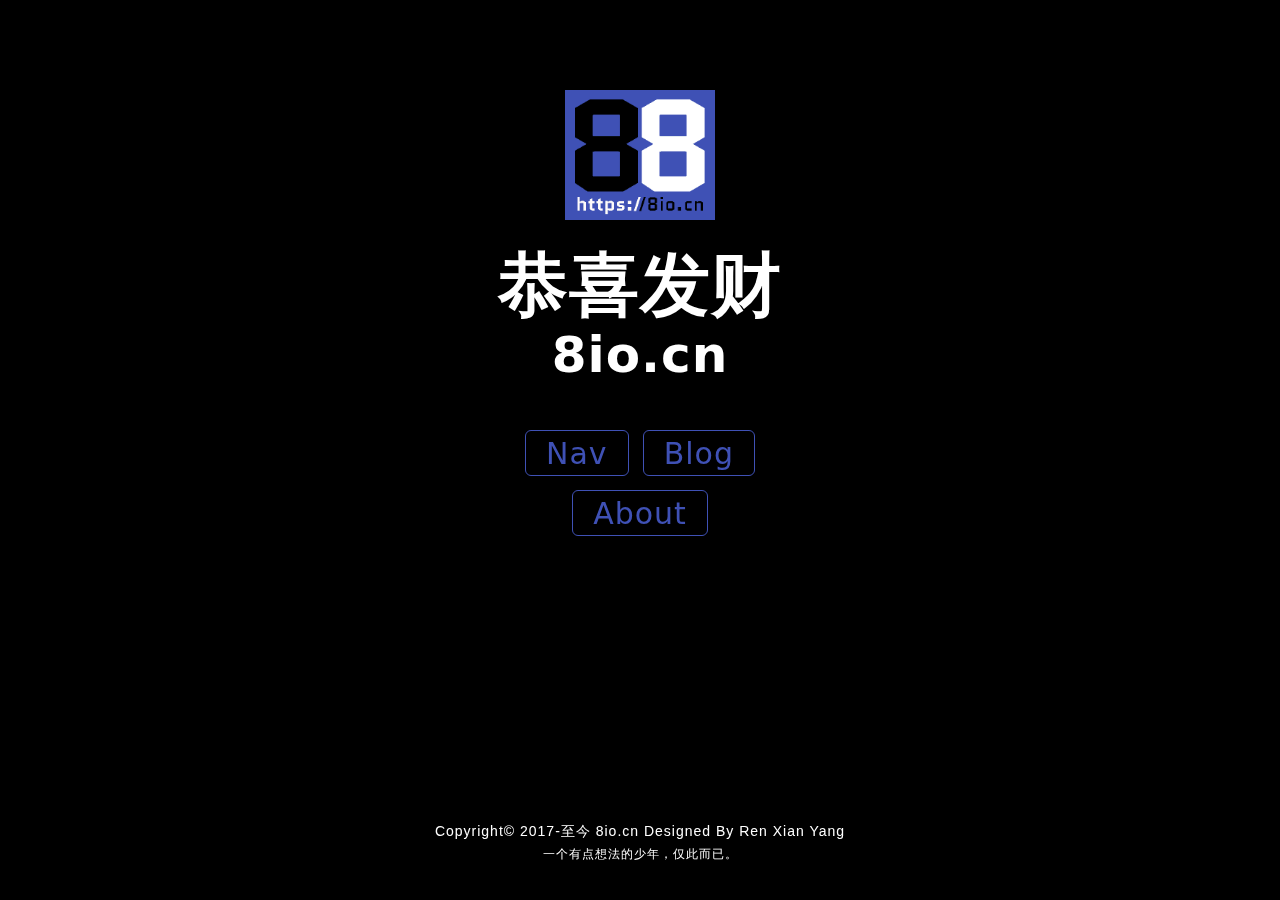
<file: index.html>
<!DOCTYPE html>
<html lang="en">
<head>
    <meta charset="UTF-8">
    <meta http-equiv="Content-Type" content="text/html; charset=UTF-8">

    <!-- seo-info -->
    <link rel="icon" href="./assets/favicon.ico"/>
    <meta property="og:image" content="./assets/logo.png"/>

    <title>无尽网 - 学习，从现在开始！</title>
    <meta property="og:title" content="无尽网 - 学习，从现在开始！"/>
    <meta property="og:site_name" content="无尽网"/>

    <meta name="description" content="无尽网(8io.cn) —— 无尽网是一个专业分享绿色软件、活动线报、互联网福利、各种技术文章的中文网址！">
    <meta property="og:description" content="无尽网(8io.cn) —— 无尽网是一个专业分享绿色软件、活动线报、互联网福利、各种技术文章的中文网址！"/>

    <meta name="keywords" content="8io，8io.cn，无尽网">

    <meta property="og:type" content="website"/>
    <meta property="og:url" content="https://8io.cn"/>
    <!-- # seo-info -->
    <meta name="viewport" content="width=device-width,initial-scale=1.0">
    <link rel="stylesheet" href="./assets/css/index.css">

    <script>
        var _hmt = _hmt || [];
        (function () {
            var hm = document.createElement("script");
            hm.src = "https://hm.baidu.com/hm.js?12cf7109ba77d882ed97f4d8f3ab7411";
            var s = document.getElementsByTagName("script")[0];
            s.parentNode.insertBefore(hm, s);
        })();
    </script>
</head>
<body>
<main>
    <header>
        <div class="logo">
            <img src="./assets/logo.png" alt="logo">
        </div>
    </header>
    <h1>恭喜发财</h1>
    <h2>8io.cn</h2>

    <ul class="site-list">
        <li>
            <a target="_blank" href="/nav">
                Nav
            </a>
        </li>
        <li>
            <a target="_blank" href="https://channel.8io.cn:3000/">
                Blog
            </a>
        </li>
        <li style="flex: 0 0 100%;">
            <a target="_blank" href="https://support.qq.com/product/374751">
                About
            </a>
        </li>
    </ul>

    <footer>
        <div class="copyright">
            Copyright© 2017-至今 8io.cn Designed By Ren Xian Yang
        </div>
        <div style="margin-top: 10px;">
            一个有点想法的少年，仅此而已。
        </div>
    </footer>
</main>
</body>
</html>
</file>
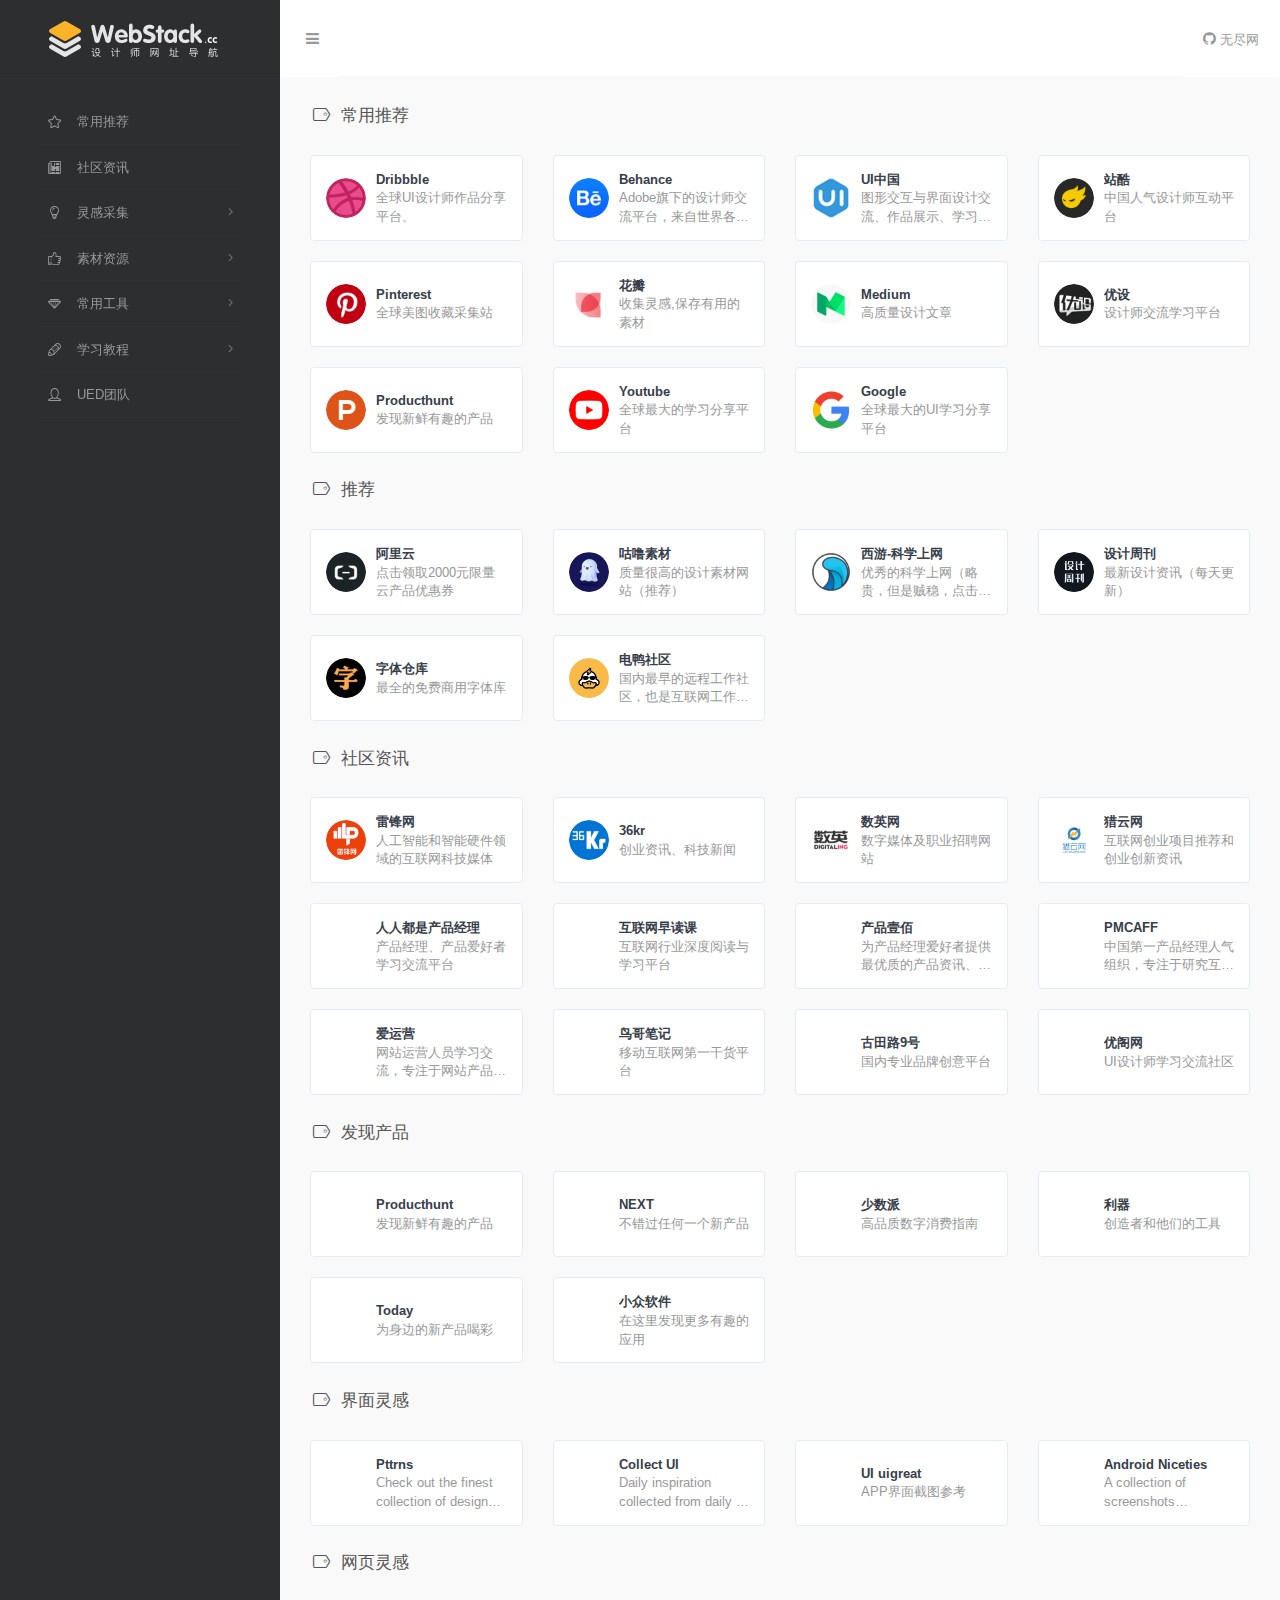
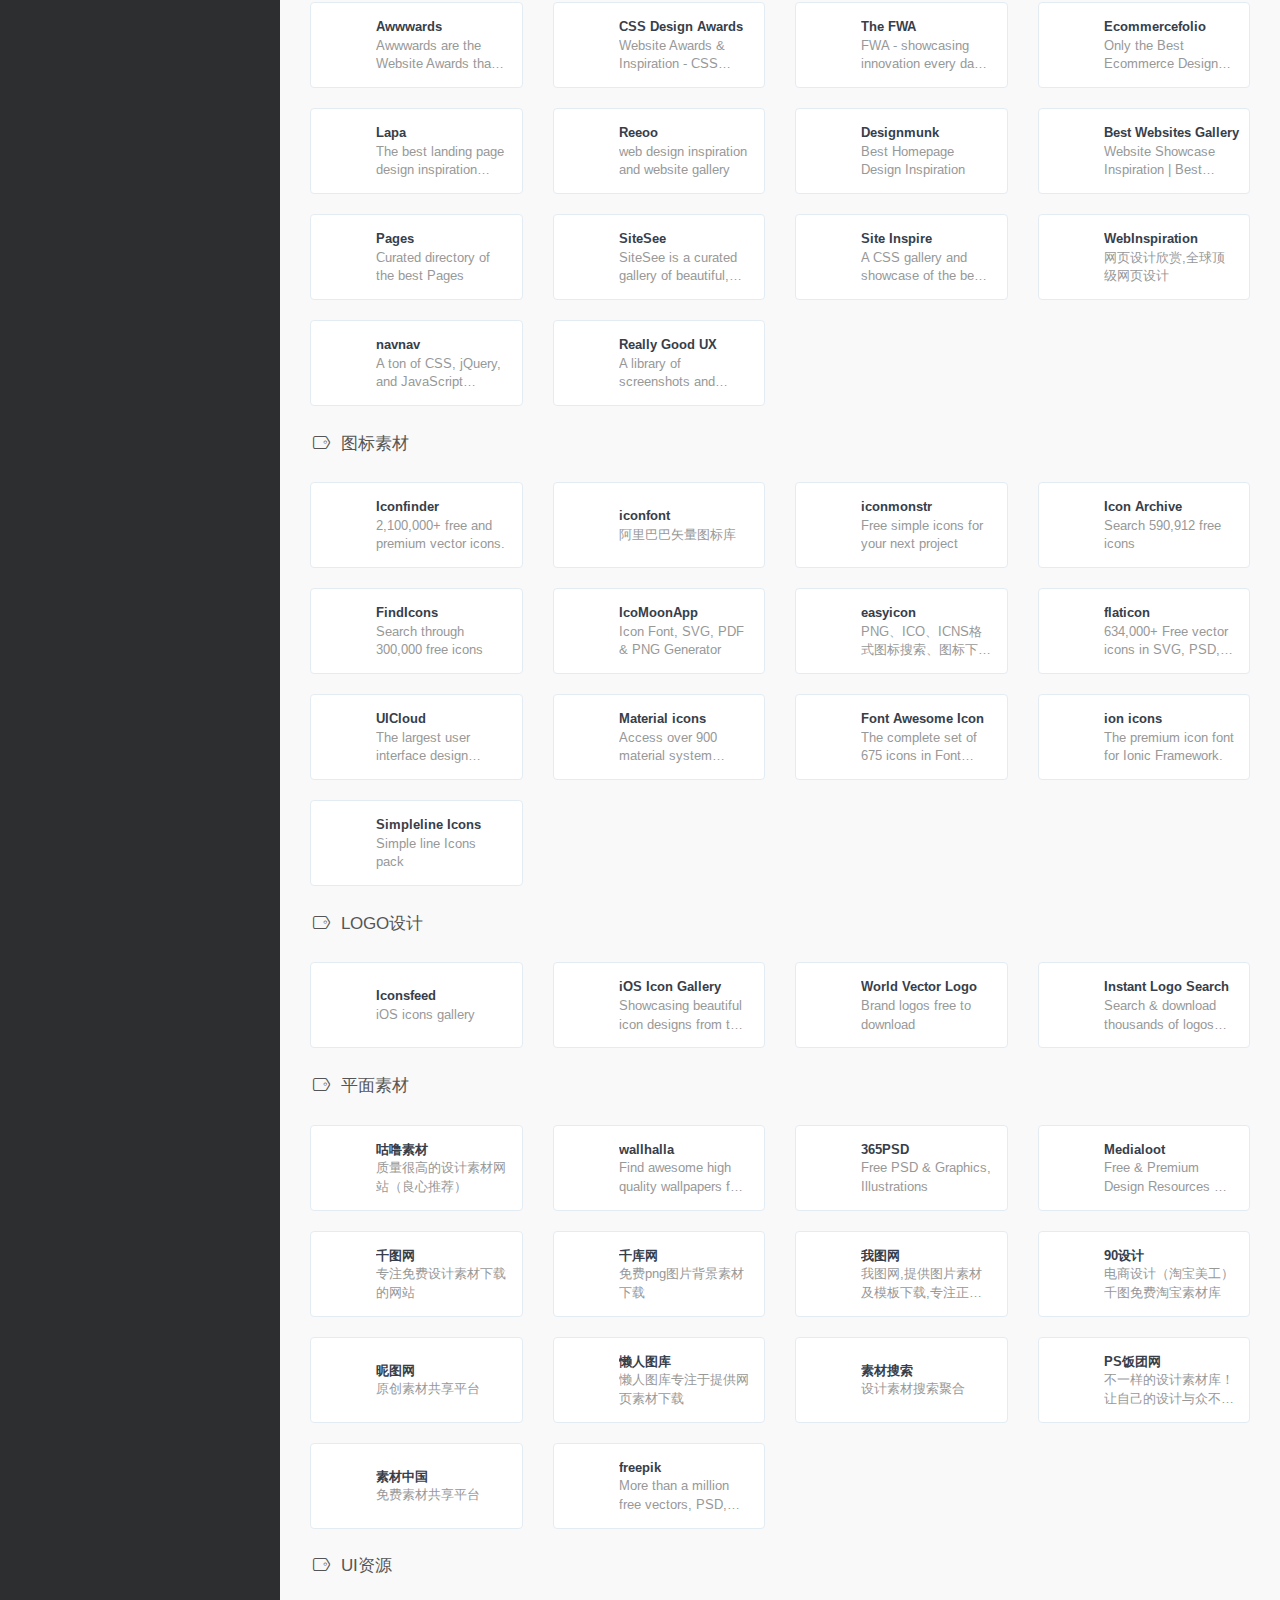
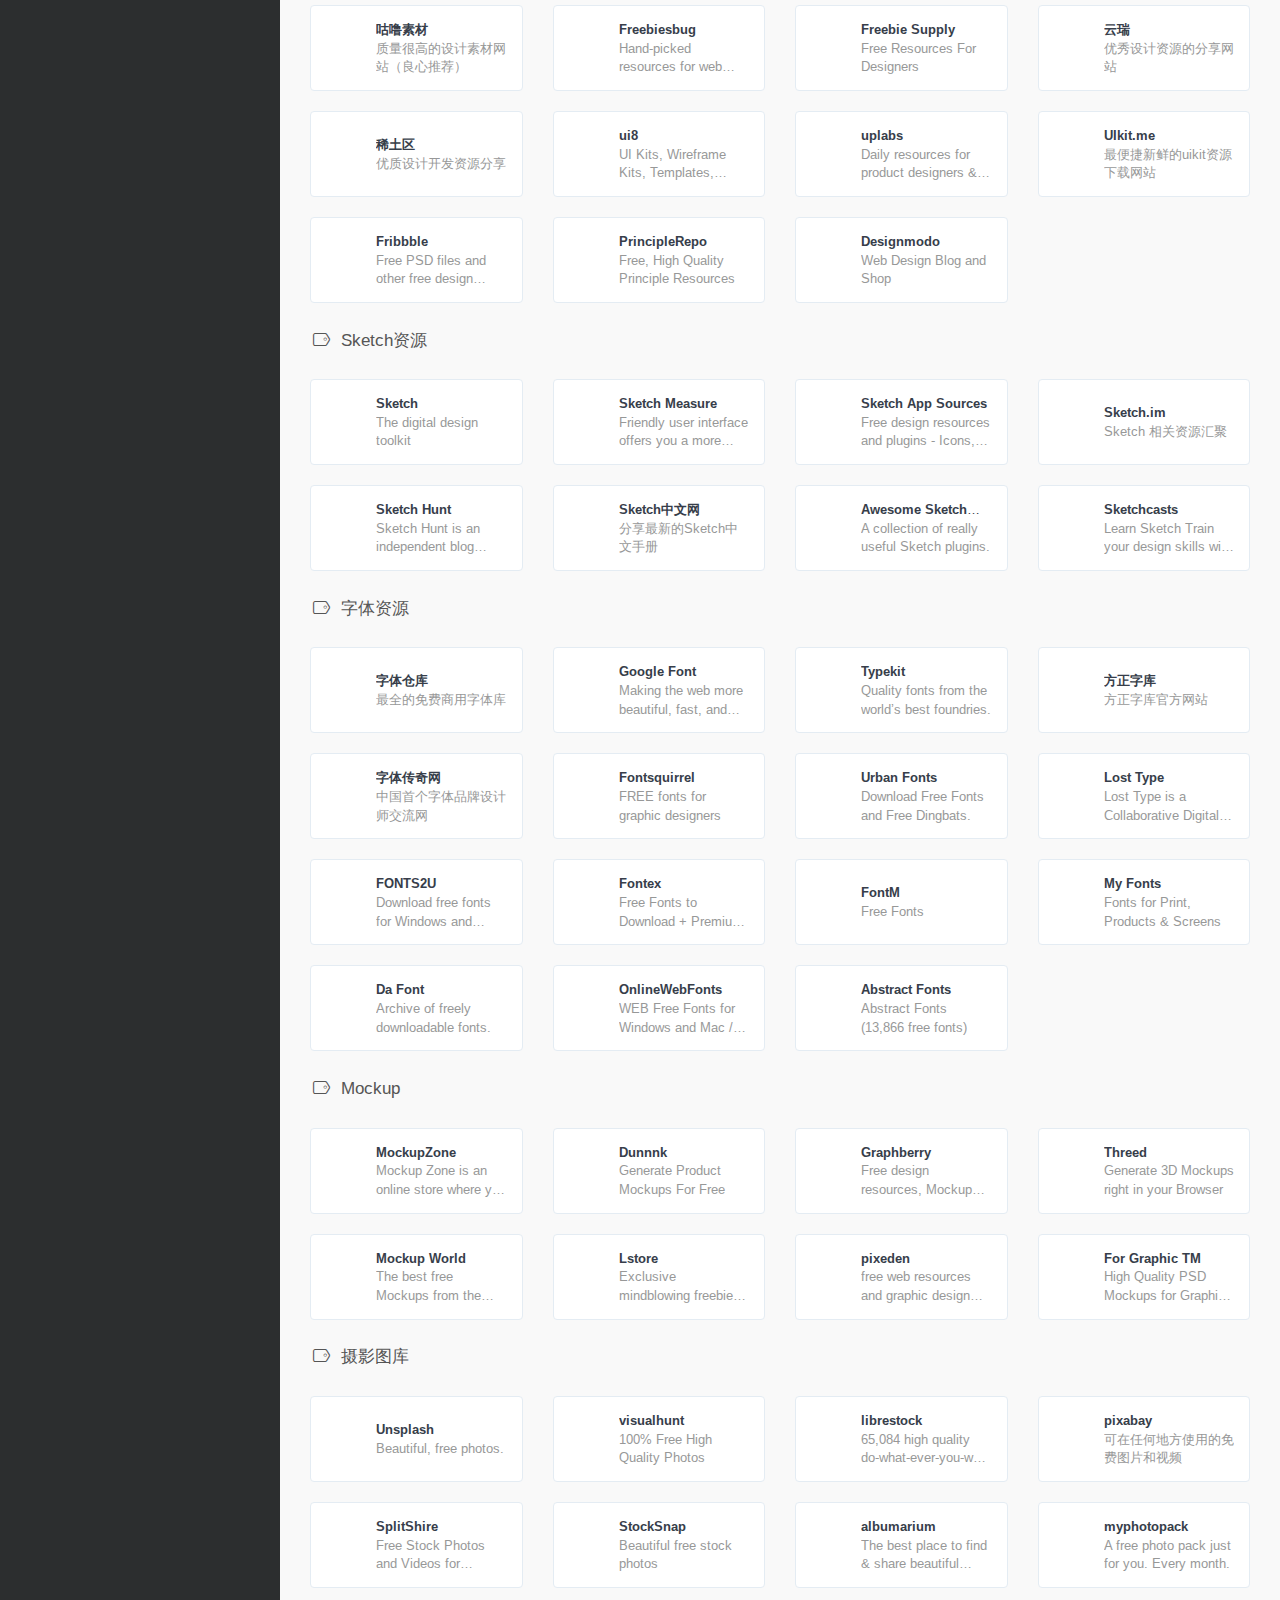
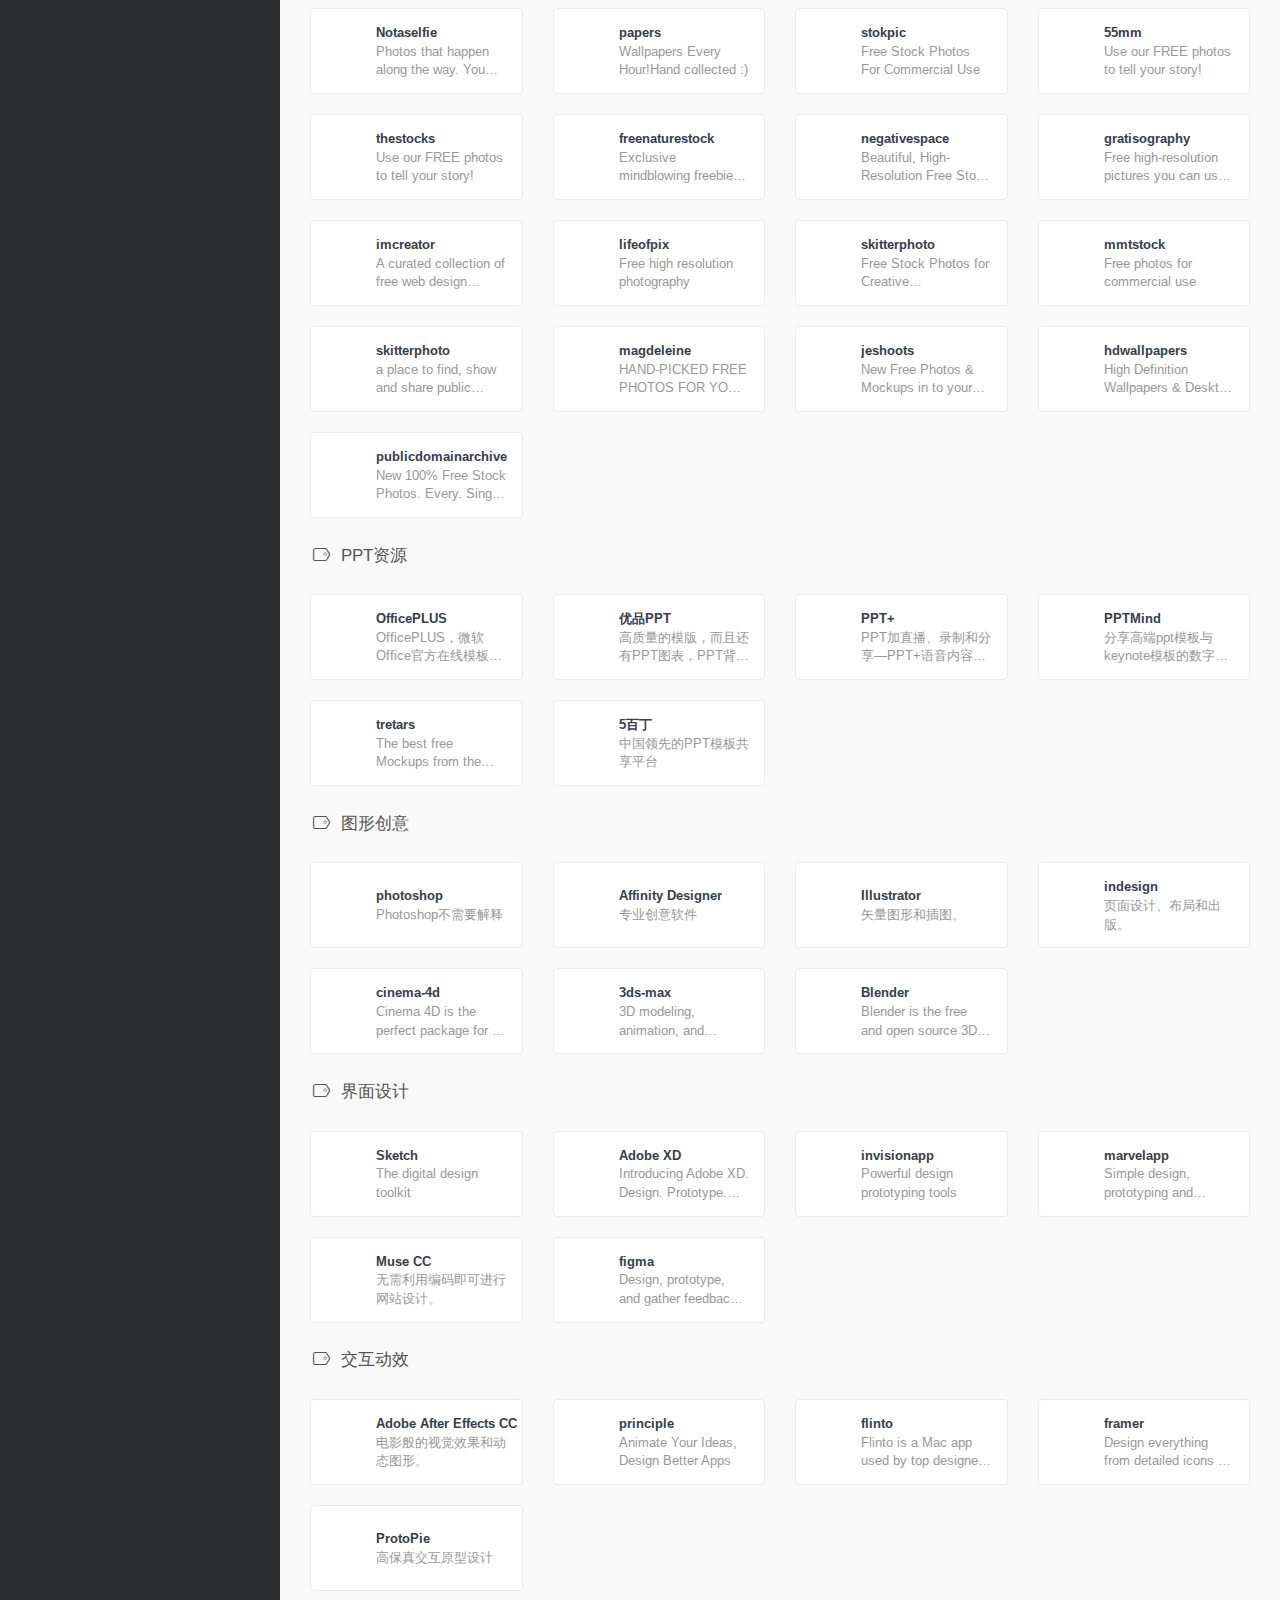
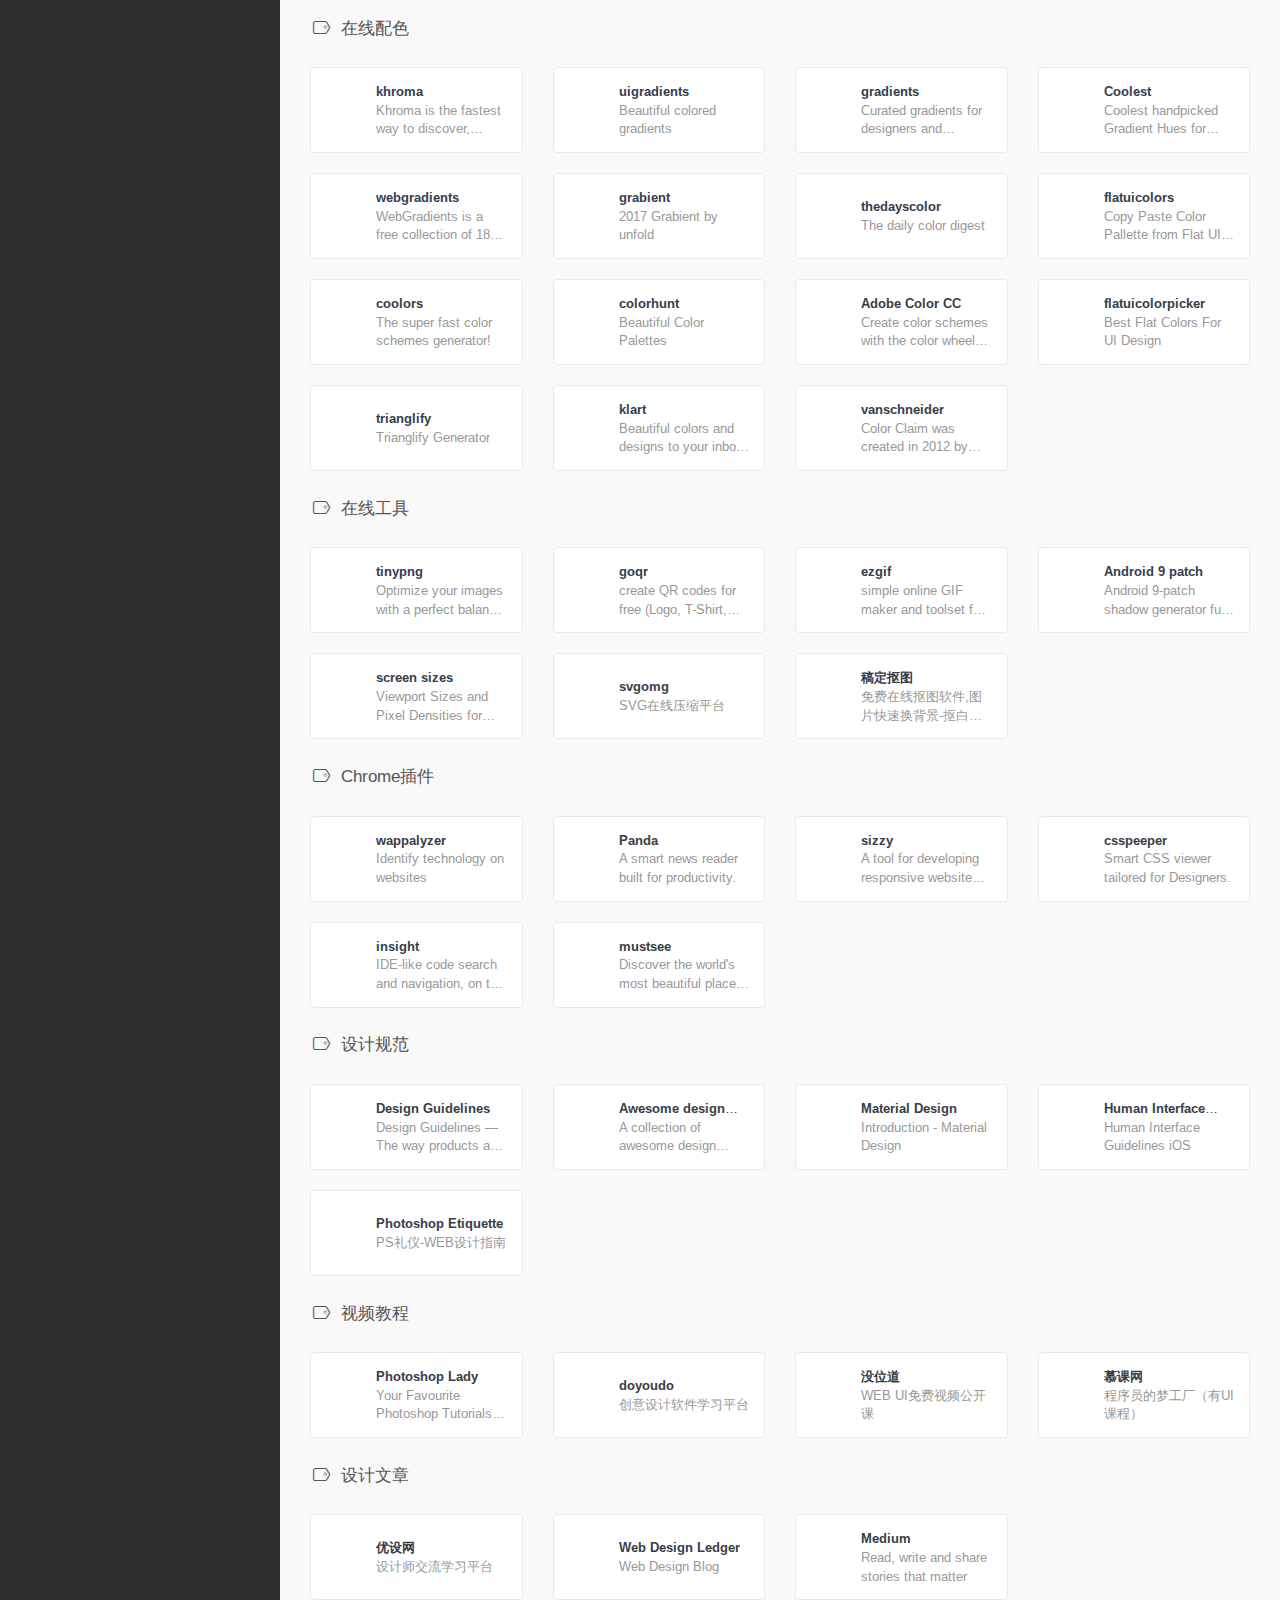
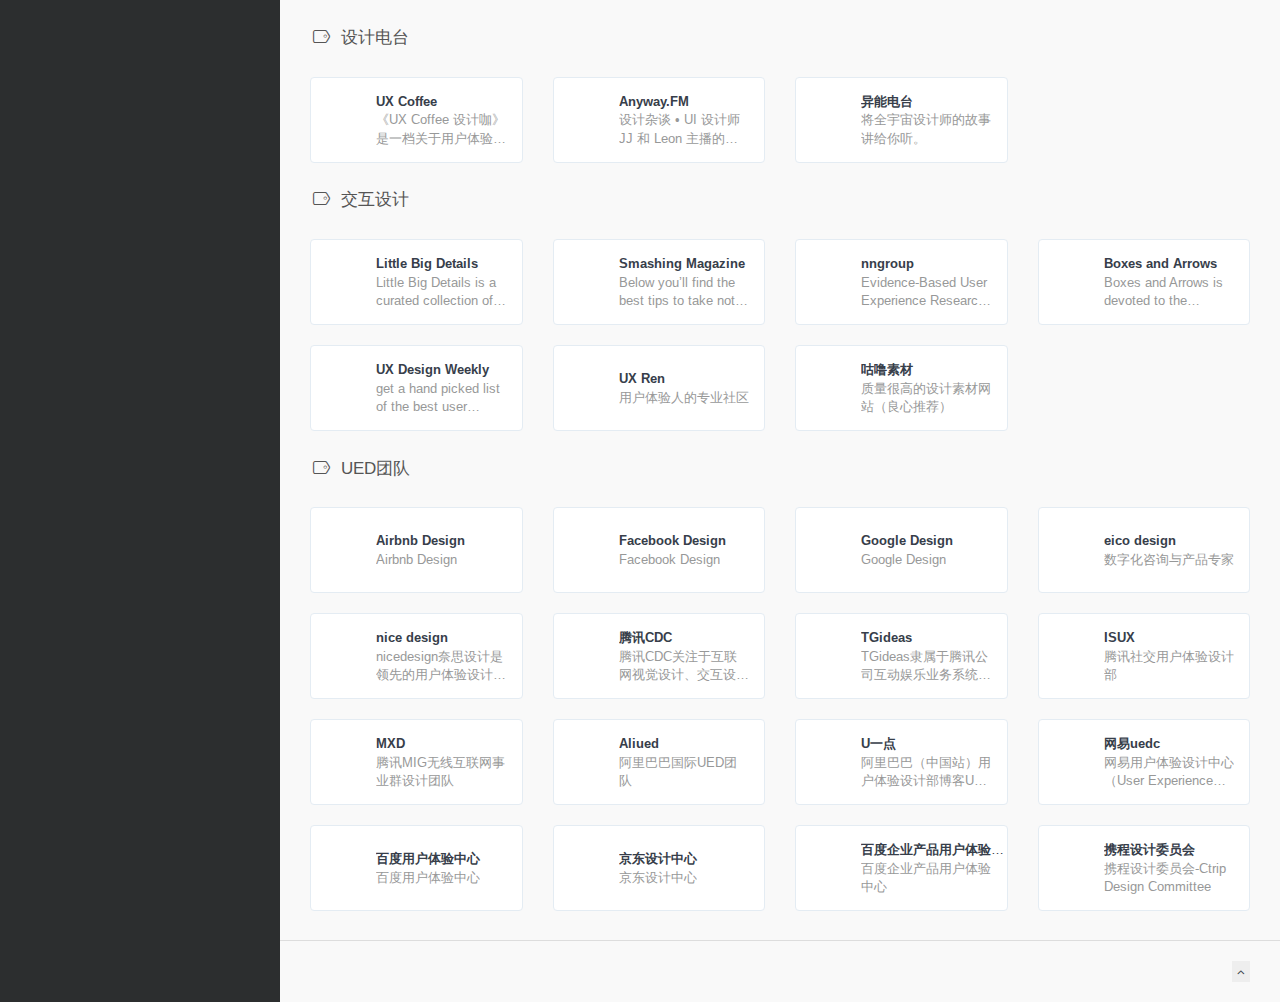
<file: nav/index.html>
<!DOCTYPE html>
<html lang="zh">
<head>
    <meta charset="utf-8">
    <meta http-equiv="X-UA-Compatible" content="IE=edge">
    <meta name="viewport" content="width=device-width, initial-scale=1.0"/>
    <meta name="author" content="viggo"/>
    <title>WebStack.cc - 设计师网址导航</title>
    <meta name="keywords"
          content="UI设计,UI设计素材,设计导航,网址导航,设计资源,创意导航,创意网站导航,设计师网址大全,设计素材大全,设计师导航,UI设计资源,优秀UI设计欣赏,设计师导航,设计师网址大全,设计师网址导航,产品经理网址导航,交互设计师网址导航,www.webstack.cc">
    <meta name="description" content="WebStack - 收集国内外优秀设计网站、UI设计资源网站、灵感创意网站、素材资源网站，定时更新分享优质产品设计书签。www.webstack.cc">
    <link rel="shortcut icon" href="./assets/images/favicon.png">
    <link rel="stylesheet" href="http://fonts.googleapis.com/css?family=Arimo:400,700,400italic">
    <link rel="stylesheet" href="./assets/css/fonts/linecons/css/linecons.css">
    <link rel="stylesheet" href="./assets/css/fonts/fontawesome/css/font-awesome.min.css">
    <link rel="stylesheet" href="./assets/css/bootstrap.css">
    <link rel="stylesheet" href="./assets/css/xenon-core.css">
    <link rel="stylesheet" href="./assets/css/xenon-components.css">
    <link rel="stylesheet" href="./assets/css/xenon-skins.css">
    <link rel="stylesheet" href="./assets/css/nav.css">
    <script src="./assets/js/jquery-1.11.1.min.js"></script>
    <!-- HTML5 shim and Respond.js IE8 support of HTML5 elements and media queries -->
    <!--[if lt IE 9]>
    <script src="https://oss.maxcdn.com/html5shiv/3.7.2/html5shiv.min.js"></script>
    <script src="https://oss.maxcdn.com/respond/1.4.2/respond.min.js"></script>
    <![endif]-->
    <!-- / FB Open Graph -->
    <meta property="og:type" content="article">
    <meta property="og:url" content="http://www.webstack.cc/">
    <meta property="og:title" content="WebStack - 收集国内外优秀设计网站、UI设计资源网站、灵感创意网站、素材资源网站，定时更新分享优质产品设计书签。www.webstack.cc">
    <meta property="og:description"
          content="UI设计,UI设计素材,设计导航,网址导航,设计资源,创意导航,创意网站导航,设计师网址大全,设计素材大全,设计师导航,UI设计资源,优秀UI设计欣赏,设计师导航,设计师网址大全,设计师网址导航,产品经理网址导航,交互设计师网址导航,www.webstack.cc">
    <meta property="og:image" content="http://webstack.cc/assets/images/webstack_banner_cn.png">
    <meta property="og:site_name"
          content="WebStack - 收集国内外优秀设计网站、UI设计资源网站、灵感创意网站、素材资源网站，定时更新分享优质产品设计书签。www.webstack.cc">
    <!-- / Twitter Cards -->
    <meta name="twitter:card" content="summary_large_image">
    <meta name="twitter:title" content="WebStack - 收集国内外优秀设计网站、UI设计资源网站、灵感创意网站、素材资源网站，定时更新分享优质产品设计书签。www.webstack.cc">
    <meta name="twitter:description"
          content="UI设计,UI设计素材,设计导航,网址导航,设计资源,创意导航,创意网站导航,设计师网址大全,设计素材大全,设计师导航,UI设计资源,优秀UI设计欣赏,设计师导航,设计师网址大全,设计师网址导航,产品经理网址导航,交互设计师网址导航,www.webstack.cc">
    <meta name="twitter:image" content="http://www.webstack.cc/assets/images/webstack_banner_cn.png">

    <script>
        var _hmt = _hmt || [];
        (function () {
            var hm = document.createElement("script");
            hm.src = "https://hm.baidu.com/hm.js?12cf7109ba77d882ed97f4d8f3ab7411";
            var s = document.getElementsByTagName("script")[0];
            s.parentNode.insertBefore(hm, s);
        })();
    </script>
</head>

<body class="page-body">
<!-- skin-white -->
<section class="page-container">
    <div class="sidebar-menu toggle-others fixed">
        <div class="sidebar-menu-inner">
            <header class="logo-env">
                <!-- logo -->
                <div class="logo">
                    <a href="index.html" class="logo-expanded">
                        <img src="./assets/images/logo@2x.png" width="100%" alt=""/>
                    </a>
                    <a href="index.html" class="logo-collapsed">
                        <img src="./assets/images/logo-collapsed@2x.png" width="40" alt=""/>
                    </a>
                </div>
                <div class="mobile-menu-toggle visible-xs">
                    <!--                    <a href="#" data-toggle="user-info-menu">-->
                    <!--                        <i class="linecons-cog"></i>-->
                    <!--                    </a>-->
                    <a href="#" data-toggle="mobile-menu">
                        <i class="fa-bars"></i>
                    </a>
                </div>
            </header>
            <ul id="main-menu" class="main-menu">
                <li>
                    <a href="#常用推荐" class="smooth">
                        <i class="linecons-star"></i>
                        <span class="title">常用推荐</span>
                    </a>
                </li>
                <li>
                    <a href="#社区资讯" class="smooth">
                        <i class="linecons-doc"></i>
                        <span class="title">社区资讯</span>
                    </a>
                </li>
                <li>
                    <a>
                        <i class="linecons-lightbulb"></i>
                        <span class="title">灵感采集</span>
                    </a>
                    <ul>
                        <li>
                            <a href="#发现产品" class="smooth">
                                <span class="title">发现产品</span>
                            </a>
                        </li>
                        <li>
                            <a href="#界面灵感" class="smooth">
                                <span class="title">界面灵感</span>
                            </a>
                        </li>
                        <li>
                            <a href="#网页灵感" class="smooth">
                                <span class="title">网页灵感</span>
                                <span class="label label-pink pull-right hidden-collapsed">Hot</span>
                            </a>
                        </li>
                        <!-- <li>
                                <a href="#动效设计" class="smooth">
                                    <span class="title">动效设计</span>
                                </a>
                            </li>
                            <li>
                                <a href="#电商平台" class="smooth">
                                    <span class="title">电商平台</span>
                                </a>
                            </li> -->
                    </ul>
                </li>
                <li>
                    <a>
                        <i class="linecons-thumbs-up"></i>
                        <span class="title">素材资源</span>
                    </a>
                    <ul>
                        <li>
                            <a href="#图标素材" class="smooth">
                                <span class="title">图标素材</span>
                            </a>
                        </li>
                        <li>
                            <a href="#LOGO设计" class="smooth">
                                <span class="title">LOGO设计</span>
                            </a>
                        </li>
                        <li>
                            <a href="#平面素材" class="smooth">
                                <span class="title">平面素材</span>
                            </a>
                        </li>
                        <li>
                            <a href="#UI资源" class="smooth">
                                <span class="title">UI资源</span>
                            </a>
                        </li>
                        <li>
                            <a href="#Sketch资源" class="smooth">
                                <span class="title">Sketch资源</span>
                            </a>
                        </li>
                        <li>
                            <a href="#字体资源" class="smooth">
                                <span class="title">字体资源</span>
                            </a>
                        </li>
                        <li>
                            <a href="#Mockup" class="smooth">
                                <span class="title">Mockup</span>
                            </a>
                        </li>
                        <li>
                            <a href="#摄影图库" class="smooth">
                                <span class="title">摄影图库</span>
                            </a>
                        </li>
                        <li>
                            <a href="#PPT资源" class="smooth">
                                <span class="title">PPT资源</span>
                            </a>
                        </li>
                    </ul>
                </li>
                <li>
                    <a>
                        <i class="linecons-diamond"></i>
                        <span class="title">常用工具</span>
                    </a>
                    <ul>
                        <li>
                            <a href="#图形创意" class="smooth">
                                <span class="title">图形创意</span>
                            </a>
                        </li>
                        <li>
                            <a href="#界面设计" class="smooth">
                                <span class="title">界面设计</span>
                            </a>
                        </li>
                        <li>
                            <a href="#交互动效" class="smooth">
                                <span class="title">交互动效</span>
                            </a>
                        </li>
                        <li>
                            <a href="#在线配色" class="smooth">
                                <span class="title">在线配色</span>
                            </a>
                        </li>
                        <li>
                            <a href="#在线工具" class="smooth">
                                <span class="title">在线工具</span>
                            </a>
                        </li>
                        <!-- <li>
                                <a href="#Sketch插件" class="smooth">
                                    <span class="title">Sketch插件</span>
                                </a>
                            </li> -->
                        <li>
                            <a href="#Chrome插件" class="smooth">
                                <span class="title">Chrome插件</span>
                            </a>
                        </li>
                        <!-- <li>
                                <a href="#H5制作" class="smooth">
                                    <span class="title">H5制作</span>
                                </a>
                            </li> -->
                    </ul>
                </li>
                <li>
                    <a>
                        <i class="linecons-pencil"></i>
                        <span class="title">学习教程</span>
                    </a>
                    <ul>
                        <li>
                            <a href="#设计规范" class="smooth">
                                <span class="title">设计规范</span>
                            </a>
                        </li>
                        <li>
                            <a href="#视频教程" class="smooth">
                                <span class="title">视频教程</span>
                            </a>
                        </li>
                        <li>
                            <a href="#设计文章" class="smooth">
                                <span class="title">设计文章</span>
                            </a>
                        </li>
                        <li>
                            <a href="#设计电台" class="smooth">
                                <span class="title">设计电台</span>
                            </a>
                        </li>
                        <li>
                            <a href="#交互设计" class="smooth">
                                <span class="title">交互设计</span>
                                <span class="label label-pink pull-right hidden-collapsed">Hot</span>
                            </a>
                        </li>
                    </ul>
                </li>
                <li>
                    <a href="#UED团队" class="smooth">
                        <i class="linecons-user"></i>
                        <span class="title">UED团队</span>
                    </a>
                </li>
                <!--                <li>-->
                <!--                    <a href="about.html">-->
                <!--                        <i class="linecons-heart"></i>-->
                <!--                        <span class="tooltip-blue">关于本站</span>-->
                <!--                        <span class="label label-Primary pull-right hidden-collapsed">♥︎</span>-->
                <!--                    </a>-->
                <!--                </li>-->
                <!--                <div class="submit-tag">-->
                <!--                    <a href="about.html">-->
                <!--                        <i class="linecons-heart"></i>-->
                <!--                        <span class="tooltip-blue">关于本站</span>-->
                <!--                        <span class="label label-Primary pull-right hidden-collapsed">♥︎</span>-->
                <!--                    </a>-->
                <!--                </div>-->
            </ul>
        </div>
    </div>
    <div class="main-content">
        <nav class="navbar user-info-navbar" role="navigation">
            <!-- User Info, Notifications and Menu Bar -->
            <!-- Left links for user info navbar -->
            <ul class="user-info-menu left-links list-inline list-unstyled">
                <li class="hidden-sm hidden-xs">
                    <a href="#" data-toggle="sidebar">
                        <i class="fa-bars"></i>
                    </a>
                </li>
            </ul>
            <ul class="user-info-menu right-links list-inline list-unstyled">
                <li class="hidden-sm hidden-xs">
                    <a href="https://8io.cn" target="_blank">
                        <i class="fa-github"></i> 无尽网
                    </a>
                </li>
            </ul>
        </nav>
        <!-- 常用推荐 -->
        <h4 class="text-gray"><i class="linecons-tag" style="margin-right: 7px;" id="常用推荐"></i>常用推荐</h4>
        <div class="row">
            <div class="col-sm-3">
                <div class="xe-widget xe-conversations box2 label-info"
                     onclick="window.open('https://dribbble.com/', '_blank')" data-toggle="tooltip"
                     data-placement="bottom" title="" data-original-title="https://dribbble.com/">
                    <div class="xe-comment-entry">
                        <a class="xe-user-img">
                            <img data-src="./assets/images/logos/dribbble.png" class="lozad img-circle" width="40">
                        </a>
                        <div class="xe-comment">
                            <a href="#" class="xe-user-name overflowClip_1">
                                <strong>Dribbble</strong>
                            </a>
                            <p class="overflowClip_2">全球UI设计师作品分享平台。</p>
                        </div>
                    </div>
                </div>
            </div>
            <div class="col-sm-3">
                <div class="xe-widget xe-conversations box2 label-info"
                     onclick="window.open('https://behance.net/', '_blank')" data-toggle="tooltip"
                     data-placement="bottom" title="" data-original-title="https://behance.net/">
                    <div class="xe-comment-entry">
                        <a class="xe-user-img">
                            <img data-src="./assets/images/logos/behance.png" class="lozad img-circle" width="40">
                        </a>
                        <div class="xe-comment">
                            <a href="#" class="xe-user-name overflowClip_1">
                                <strong>Behance</strong>
                            </a>
                            <p class="overflowClip_2">Adobe旗下的设计师交流平台，来自世界各地的设计师在这里分享自己的作品。</p>
                        </div>
                    </div>
                </div>
            </div>
            <div class="col-sm-3">
                <div class="xe-widget xe-conversations box2 label-info"
                     onclick="window.open('http://www.ui.cn/', '_blank')" data-toggle="tooltip" data-placement="bottom"
                     title="" data-original-title="http://www.ui.cn/">
                    <div class="xe-comment-entry">
                        <a class="xe-user-img">
                            <img data-src="./assets/images/logos/uicn.png" class="lozad img-circle" width="40">
                        </a>
                        <div class="xe-comment">
                            <a href="#" class="xe-user-name overflowClip_1">
                                <strong>UI中国</strong>
                            </a>
                            <p class="overflowClip_2">图形交互与界面设计交流、作品展示、学习平台。</p>
                        </div>
                    </div>
                </div>
            </div>
            <div class="col-sm-3">
                <div class="xe-widget xe-conversations box2 label-info"
                     onclick="window.open('http://www.zcool.com.cn/', '_blank')" data-toggle="tooltip"
                     data-placement="bottom" title="" data-original-title="http://www.zcool.com.cn/">
                    <div class="xe-comment-entry">
                        <a class="xe-user-img">
                            <img data-src="./assets/images/logos/zcool.png" class="lozad img-circle" width="40">
                        </a>
                        <div class="xe-comment">
                            <a href="#" class="xe-user-name overflowClip_1">
                                <strong>站酷</strong>
                            </a>
                            <p class="overflowClip_2">中国人气设计师互动平台</p>
                        </div>
                    </div>
                </div>
            </div>
        </div>
        <div class="row">
            <div class="col-sm-3">
                <div class="xe-widget xe-conversations box2 label-info"
                     onclick="window.open('https://www.pinterest.com/', '_blank')" data-toggle="tooltip"
                     data-placement="bottom" title="" data-original-title="https://www.pinterest.com/">
                    <div class="xe-comment-entry">
                        <a class="xe-user-img">
                            <img data-src="./assets/images/logos/pinterest.png" class="lozad img-circle" width="40">
                        </a>
                        <span class="label label-info" data-toggle="tooltip" data-placement="left" title=""
                              data-original-title="Hello I am a Tooltip"></span>
                        <div class="xe-comment">
                            <a href="#" class="xe-user-name overflowClip_1">
                                <strong>Pinterest</strong>
                            </a>
                            <p class="overflowClip_2">全球美图收藏采集站</p>
                        </div>
                    </div>
                </div>
            </div>
            <div class="col-sm-3">
                <div class="xe-widget xe-conversations box2 label-info"
                     onclick="window.open('http://huaban.com/', '_blank')" data-toggle="tooltip" data-placement="bottom"
                     title="" data-original-title="http://huaban.com/">
                    <div class="xe-comment-entry">
                        <a class="xe-user-img">
                            <img data-src="./assets/images/logos/huaban.png" class="lozad img-circle" width="40">
                        </a>
                        <span class="label label-info" data-toggle="tooltip" data-placement="left" title=""
                              data-original-title="Hello I am a Tooltip"></span>
                        <div class="xe-comment">
                            <a href="#" class="xe-user-name overflowClip_1">
                                <strong>花瓣</strong>
                            </a>
                            <p class="overflowClip_2">收集灵感,保存有用的素材</p>
                        </div>
                    </div>
                </div>
            </div>
            <div class="col-sm-3">
                <div class="xe-widget xe-conversations box2 label-info"
                     onclick="window.open('https://medium.com/', '_blank')" data-toggle="tooltip"
                     data-placement="bottom" title="" data-original-title="https://medium.com/">
                    <div class="xe-comment-entry">
                        <a class="xe-user-img">
                            <img data-src="./assets/images/logos/medium.png" class="lozad img-circle" width="40">
                        </a>
                        <span class="label label-info" data-toggle="tooltip" data-placement="left" title=""
                              data-original-title="Hello I am a Tooltip"></span>
                        <div class="xe-comment">
                            <a href="#" class="xe-user-name overflowClip_1">
                                <strong>Medium</strong>
                            </a>
                            <p class="overflowClip_2">高质量设计文章</p>
                        </div>
                    </div>
                </div>
            </div>
            <div class="col-sm-3">
                <div class="xe-widget xe-conversations box2 label-info"
                     onclick="window.open('http://www.uisdc.com/', '_blank')" data-toggle="tooltip"
                     data-placement="bottom" title="" data-original-title="http://www.uisdc.com/">
                    <div class="xe-comment-entry">
                        <a class="xe-user-img">
                            <img data-src="./assets/images/logos/uisdc.png" class="lozad img-circle" width="40">
                        </a>
                        <span class="label label-info" data-toggle="tooltip" data-placement="left" title=""
                              data-original-title="Hello I am a Tooltip"></span>
                        <div class="xe-comment">
                            <a href="#" class="xe-user-name overflowClip_1">
                                <strong>优设</strong>
                            </a>
                            <p class="overflowClip_2">设计师交流学习平台</p>
                        </div>
                    </div>
                </div>
            </div>
        </div>
        <div class="row">
            <div class="col-sm-3">
                <div class="xe-widget xe-conversations box2 label-info"
                     onclick="window.open('https://www.producthunt.com/', '_blank')" data-toggle="tooltip"
                     data-placement="bottom" title="" data-original-title="https://www.producthunt.com/">
                    <div class="xe-comment-entry">
                        <a class="xe-user-img">
                            <img data-src="./assets/images/logos/producthunt.png" class="lozad img-circle" width="40">
                        </a>
                        <span class="label label-info" data-toggle="tooltip" data-placement="left" title=""
                              data-original-title="Hello I am a Tooltip"></span>
                        <div class="xe-comment">
                            <a href="#" class="xe-user-name overflowClip_1">
                                <strong>Producthunt</strong>
                            </a>
                            <p class="overflowClip_2">发现新鲜有趣的产品</p>
                        </div>
                    </div>
                </div>
            </div>
            <div class="col-sm-3">
                <div class="xe-widget xe-conversations box2 label-info"
                     onclick="window.open('https://www.youtube.com/', '_blank')" data-toggle="tooltip"
                     data-placement="bottom" title="" data-original-title="https://www.youtube.com/">
                    <div class="xe-comment-entry">
                        <a class="xe-user-img">
                            <img data-src="./assets/images/logos/youtube.png" class="lozad img-circle" width="40">
                        </a>
                        <span class="label label-info" data-toggle="tooltip" data-placement="left" title=""
                              data-original-title="Hello I am a Tooltip"></span>
                        <div class="xe-comment">
                            <a href="#" class="xe-user-name overflowClip_1">
                                <strong>Youtube</strong>
                            </a>
                            <p class="overflowClip_2">全球最大的学习分享平台</p>
                        </div>
                    </div>
                </div>
            </div>
            <div class="col-sm-3">
                <div class="xe-widget xe-conversations box2 label-info"
                     onclick="window.open('https://www.google.com/', '_blank')" data-toggle="tooltip"
                     data-placement="bottom" title="" data-original-title="https://www.google.com/">
                    <div class="xe-comment-entry">
                        <a class="xe-user-img">
                            <img data-src="./assets/images/logos/google.png" class="lozad img-circle" width="40">
                        </a>
                        <span class="label label-info" data-toggle="tooltip" data-placement="left" title=""
                              data-original-title="Hello I am a Tooltip"></span>
                        <div class="xe-comment">
                            <a href="#" class="xe-user-name overflowClip_1">
                                <strong>Google</strong>
                            </a>
                            <p class="overflowClip_2">全球最大的UI学习分享平台</p>
                        </div>
                    </div>
                </div>
            </div>
        </div>
        <br/>
        <!-- END 常用推荐 -->
        <!-- 推荐 -->
        <h4 class="text-gray"><i class="linecons-tag" style="margin-right: 7px;" id="推荐"></i>推荐</h4>
        <div class="row">
            <div class="col-sm-3">
                <div class="xe-widget xe-conversations box2 label-info"
                     onclick="window.open('https://www.aliyun.com/minisite/goods?userCode=xtct5egx&share_source=copy_link', '_blank')"
                     data-toggle="tooltip" data-placement="bottom" title=""
                     data-original-title="https://www.aliyun.com/">
                    <div class="xe-comment-entry">
                        <a class="xe-user-img">
                            <img data-src="./assets/images/logos/aliyun.png" class="lozad img-circle" width="40">
                        </a>
                        <div class="xe-comment">
                            <a href="#" class="xe-user-name overflowClip_1">
                                <strong>阿里云</strong>
                            </a>
                            <p class="overflowClip_2">点击领取2000元限量云产品优惠券</p>
                        </div>
                    </div>
                </div>
            </div>
            <div class="col-sm-3">
                <div class="xe-widget xe-conversations box2 label-info"
                     onclick="window.open('https://www.gulusucai.com/', '_blank')" data-toggle="tooltip"
                     data-placement="bottom" title="" data-original-title="https://www.gulusucai.com/">
                    <div class="xe-comment-entry">
                        <a class="xe-user-img">
                            <img data-src="./assets/images/logos/gulusucai.png" class="lozad img-circle" width="40">
                        </a>
                        <div class="xe-comment">
                            <a href="#" class="xe-user-name overflowClip_1">
                                <strong>咕噜素材</strong>
                            </a>
                            <p class="overflowClip_2">质量很高的设计素材网站（推荐）</p>
                        </div>
                    </div>
                </div>
            </div>
            <div class="col-sm-3">
                <div class="xe-widget xe-conversations box2 label-info"
                     onclick="window.open('https://xiyou4you.us/r/?s=13731627', '_blank')" data-toggle="tooltip"
                     data-placement="bottom" title="" data-original-title="https://xiyou4you.us">
                    <div class="xe-comment-entry">
                        <a class="xe-user-img">
                            <img data-src="./assets/images/logos/xiyou.png" class="lozad img-circle" width="40">
                        </a>
                        <div class="xe-comment">
                            <a href="#" class="xe-user-name overflowClip_1">
                                <strong>西游-科学上网</strong>
                            </a>
                            <p class="overflowClip_2">优秀的科学上网（略贵，但是贼稳，点击注册领取优惠券）</p>
                        </div>
                    </div>
                </div>
            </div>
            <!-- <div class="col-sm-3">
                    <div class="xe-widget xe-conversations box2 label-info" onclick="window.open('https://www.link360.top/', '_blank')" data-toggle="tooltip" data-placement="bottom" title="" data-original-title="https://www.link360.top/">
                        <div class="xe-comment-entry">
                            <a class="xe-user-img">
                                <img data-src="./assets/images/logos/ss-kexueshangwang.png" class="lozad img-circle" width="40">
                            </a>
                            <div class="xe-comment">
                                <a href="#" class="xe-user-name overflowClip_1">
                                    <strong>SS梯子</strong>
                                </a>
                                <p class="overflowClip_2">SS梯子-科学上网（实惠，但是不太稳）</p>
                            </div>
                        </div>
                    </div>
                </div> -->
            <div class="col-sm-3">
                <div class="xe-widget xe-conversations box2 label-info"
                     onclick="window.open('https://www.shejizhoukan.com/', '_blank')" data-toggle="tooltip"
                     data-placement="bottom" title="" data-original-title="https://www.shejizhoukan.com/">
                    <div class="xe-comment-entry">
                        <a class="xe-user-img">
                            <img data-src="./assets/images/logos/shejizhoukan.png" class="lozad img-circle" width="40">
                        </a>
                        <div class="xe-comment">
                            <a href="#" class="xe-user-name overflowClip_1">
                                <strong>设计周刊</strong>
                            </a>
                            <p class="overflowClip_2">最新设计资讯（每天更新）</p>
                        </div>
                    </div>
                </div>
            </div>
        </div>
        <div class="row">
            <div class="col-sm-3">
                <div class="xe-widget xe-conversations box2 label-info"
                     onclick="window.open('https://www.ziticangku.com/', '_blank')" data-toggle="tooltip"
                     data-placement="bottom" title="" data-original-title="https://www.ziticangku.com/">
                    <div class="xe-comment-entry">
                        <a class="xe-user-img">
                            <img data-src="./assets/images/logos/ziticangku.png" class="lozad img-circle" width="40">
                        </a>
                        <div class="xe-comment">
                            <a href="#" class="xe-user-name overflowClip_1">
                                <strong>字体仓库</strong>
                            </a>
                            <p class="overflowClip_2">最全的免费商用字体库</p>
                        </div>
                    </div>
                </div>
            </div>
            <div class="col-sm-3">
                <div class="xe-widget xe-conversations box2 label-info"
                     onclick="window.open('https://eleduck.com/', '_blank')" data-toggle="tooltip"
                     data-placement="bottom" title="" data-original-title="https://eleduck.com/">
                    <div class="xe-comment-entry">
                        <a class="xe-user-img">
                            <img data-src="./assets/images/logos/eleduck.png" class="lozad img-circle" width="40">
                        </a>
                        <div class="xe-comment">
                            <a href="#" class="xe-user-name overflowClip_1">
                                <strong>电鸭社区</strong>
                            </a>
                            <p class="overflowClip_2">国内最早的远程工作社区，也是互联网工作者们的聚集地，非常适合设计开发小伙伴关注</p>
                        </div>
                    </div>
                </div>
            </div>
        </div>
        <br/>
        <!--END 推荐 -->
        <!-- 社区资讯 -->
        <h4 class="text-gray"><i class="linecons-tag" style="margin-right: 7px;" id="社区资讯"></i>社区资讯</h4>
        <div class="row">
            <div class="col-sm-3">
                <div class="xe-widget xe-conversations box2 label-info"
                     onclick="window.open('https://www.leiphone.com/', '_blank')" data-toggle="tooltip"
                     data-placement="bottom" title="" data-original-title="https://www.leiphone.com/">
                    <div class="xe-comment-entry">
                        <a class="xe-user-img">
                            <img data-src="./assets/images/logos/leiphone.png" class="lozad img-circle" width="40">
                        </a>
                        <div class="xe-comment">
                            <a href="#" class="xe-user-name overflowClip_1">
                                <strong>雷锋网</strong>
                            </a>
                            <p class="overflowClip_2">人工智能和智能硬件领域的互联网科技媒体</p>
                        </div>
                    </div>
                </div>
            </div>
            <div class="col-sm-3">
                <div class="xe-widget xe-conversations box2 label-info"
                     onclick="window.open('http://36kr.com/', '_blank')" data-toggle="tooltip" data-placement="bottom"
                     title="" data-original-title="http://36kr.com/">
                    <div class="xe-comment-entry">
                        <a class="xe-user-img">
                            <img data-src="./assets/images/logos/36kr.png" class="lozad img-circle" width="40">
                        </a>
                        <div class="xe-comment">
                            <a href="#" class="xe-user-name overflowClip_1">
                                <strong>36kr</strong>
                            </a>
                            <p class="overflowClip_2">创业资讯、科技新闻</p>
                        </div>
                    </div>
                </div>
            </div>
            <div class="col-sm-3">
                <div class="xe-widget xe-conversations box2 label-info"
                     onclick="window.open('https://www.digitaling.com/', '_blank')" data-toggle="tooltip"
                     data-placement="bottom" title="" data-original-title="https://www.digitaling.com/">
                    <div class="xe-comment-entry">
                        <a class="xe-user-img">
                            <img data-src="./assets/images/logos/digitaling.png" class="lozad img-circle" width="40">
                        </a>
                        <div class="xe-comment">
                            <a href="#" class="xe-user-name overflowClip_1">
                                <strong>数英网</strong>
                            </a>
                            <p class="overflowClip_2">数字媒体及职业招聘网站</p>
                        </div>
                    </div>
                </div>
            </div>
            <div class="col-sm-3">
                <div class="xe-widget xe-conversations box2 label-info"
                     onclick="window.open('http://www.lieyunwang.com/', '_blank')" data-toggle="tooltip"
                     data-placement="bottom" title="" data-original-title="http://www.lieyunwang.com/">
                    <div class="xe-comment-entry">
                        <a class="xe-user-img">
                            <img data-src="./assets/images/logos/lieyunwang.png" class="lozad img-circle" width="40">
                        </a>
                        <div class="xe-comment">
                            <a href="#" class="xe-user-name overflowClip_1">
                                <strong>猎云网</strong>
                            </a>
                            <p class="overflowClip_2">互联网创业项目推荐和创业创新资讯</p>
                        </div>
                    </div>
                </div>
            </div>
        </div>
        <div class="row">
            <div class="col-sm-3">
                <div class="xe-widget xe-conversations box2 label-info"
                     onclick="window.open('http://www.woshipm.com/', '_blank')" data-toggle="tooltip"
                     data-placement="bottom" title="" data-original-title="http://www.woshipm.com/">
                    <div class="xe-comment-entry">
                        <a class="xe-user-img">
                            <img data-src="./assets/images/logos/woshipm.png" class="lozad img-circle" width="40">
                        </a>
                        <div class="xe-comment">
                            <a href="#" class="xe-user-name overflowClip_1">
                                <strong>人人都是产品经理</strong>
                            </a>
                            <p class="overflowClip_2">产品经理、产品爱好者学习交流平台</p>
                        </div>
                    </div>
                </div>
            </div>
            <div class="col-sm-3">
                <div class="xe-widget xe-conversations box2 label-info"
                     onclick="window.open('https://www.zaodula.com/', '_blank')" data-toggle="tooltip"
                     data-placement="bottom" title="" data-original-title="https://www.zaodula.com/">
                    <div class="xe-comment-entry">
                        <a class="xe-user-img">
                            <img data-src="./assets/images/logos/zaodula.png" class="lozad img-circle" width="40">
                        </a>
                        <div class="xe-comment">
                            <a href="#" class="xe-user-name overflowClip_1">
                                <strong>互联网早读课</strong>
                            </a>
                            <p class="overflowClip_2">互联网行业深度阅读与学习平台</p>
                        </div>
                    </div>
                </div>
            </div>
            <div class="col-sm-3">
                <div class="xe-widget xe-conversations box2 label-info"
                     onclick="window.open('http://www.chanpin100.com/', '_blank')" data-toggle="tooltip"
                     data-placement="bottom" title="" data-original-title="http://www.chanpin100.com/">
                    <div class="xe-comment-entry">
                        <a class="xe-user-img">
                            <img data-src="./assets/images/logos/chanpin100.png" class="lozad img-circle" width="40">
                        </a>
                        <div class="xe-comment">
                            <a href="#" class="xe-user-name overflowClip_1">
                                <strong>产品壹佰</strong>
                            </a>
                            <p class="overflowClip_2">为产品经理爱好者提供最优质的产品资讯、原创内容和相关视频课程</p>
                        </div>
                    </div>
                </div>
            </div>
            <div class="col-sm-3">
                <div class="xe-widget xe-conversations box2 label-info"
                     onclick="window.open('http://www.pmcaff.com/', '_blank')" data-toggle="tooltip"
                     data-placement="bottom" title="" data-original-title="http://www.pmcaff.com/">
                    <div class="xe-comment-entry">
                        <a class="xe-user-img">
                            <img data-src="./assets/images/logos/pmcaff.png" class="lozad img-circle" width="40">
                        </a>
                        <div class="xe-comment">
                            <a href="#" class="xe-user-name overflowClip_1">
                                <strong>PMCAFF</strong>
                            </a>
                            <p class="overflowClip_2">中国第一产品经理人气组织，专注于研究互联网产品</p>
                        </div>
                    </div>
                </div>
            </div>
        </div>
        <div class="row">
            <div class="col-sm-3">
                <div class="xe-widget xe-conversations box2 label-info"
                     onclick="window.open('http://www.iyunying.org/', '_blank')" data-toggle="tooltip"
                     data-placement="bottom" title="" data-original-title="http://www.iyunying.org/">
                    <div class="xe-comment-entry">
                        <a class="xe-user-img">
                            <img data-src="./assets/images/logos/iyunying.png" class="lozad img-circle" width="40">
                        </a>
                        <div class="xe-comment">
                            <a href="#" class="xe-user-name overflowClip_1">
                                <strong>爱运营</strong>
                            </a>
                            <p class="overflowClip_2">网站运营人员学习交流，专注于网站产品运营管理、淘宝运营。</p>
                        </div>
                    </div>
                </div>
            </div>
            <div class="col-sm-3">
                <div class="xe-widget xe-conversations box2 label-info"
                     onclick="window.open('http://www.niaogebiji.com/', '_blank')" data-toggle="tooltip"
                     data-placement="bottom" title="" data-original-title="http://www.niaogebiji.com/">
                    <div class="xe-comment-entry">
                        <a class="xe-user-img">
                            <img data-src="./assets/images/logos/niaogebiji.png" class="lozad img-circle" width="40">
                        </a>
                        <div class="xe-comment">
                            <a href="#" class="xe-user-name overflowClip_1">
                                <strong>鸟哥笔记</strong>
                            </a>
                            <p class="overflowClip_2">移动互联网第一干货平台</p>
                        </div>
                    </div>
                </div>
            </div>
            <div class="col-sm-3">
                <div class="xe-widget xe-conversations box2 label-info"
                     onclick="window.open('http://www.gtn9.com/', '_blank')" data-toggle="tooltip"
                     data-placement="bottom" title="" data-original-title="http://www.gtn9.com/">
                    <div class="xe-comment-entry">
                        <a class="xe-user-img">
                            <img data-src="./assets/images/logos/gtn9.png" class="lozad img-circle" width="40">
                        </a>
                        <div class="xe-comment">
                            <a href="#" class="xe-user-name overflowClip_1">
                                <strong>古田路9号</strong>
                            </a>
                            <p class="overflowClip_2">国内专业品牌创意平台</p>
                        </div>
                    </div>
                </div>
            </div>
            <div class="col-sm-3">
                <div class="xe-widget xe-conversations box2 label-info"
                     onclick="window.open('http://www.uigreat.com/', '_blank')" data-toggle="tooltip"
                     data-placement="bottom" title="" data-original-title="http://www.uigreat.com/">
                    <div class="xe-comment-entry">
                        <a class="xe-user-img">
                            <img data-src="./assets/images/logos/uigreat.png" class="lozad img-circle" width="40">
                        </a>
                        <div class="xe-comment">
                            <a href="#" class="xe-user-name overflowClip_1">
                                <strong>优阁网</strong>
                            </a>
                            <p class="overflowClip_2">UI设计师学习交流社区</p>
                        </div>
                    </div>
                </div>
            </div>
        </div>
        <br/>
        <!--END 社区资讯 -->
        <!-- 发现产品 -->
        <h4 class="text-gray"><i class="linecons-tag" style="margin-right: 7px;" id="发现产品"></i>发现产品</h4>
        <div class="row">
            <div class="col-sm-3">
                <div class="xe-widget xe-conversations box2 label-info"
                     onclick="window.open('https://www.producthunt.com/', '_blank')" data-toggle="tooltip"
                     data-placement="bottom" title="" data-original-title="https://www.producthunt.com/">
                    <div class="xe-comment-entry">
                        <a class="xe-user-img">
                            <img data-src="./assets/images/logos/producthunt.png" class="lozad img-circle" width="40">
                        </a>
                        <span class="label label-info" data-toggle="tooltip" data-placement="left" title=""
                              data-original-title="Hello I am a Tooltip"></span>
                        <div class="xe-comment">
                            <a href="#" class="xe-user-name overflowClip_1">
                                <strong>Producthunt</strong>
                            </a>
                            <p class="overflowClip_2">发现新鲜有趣的产品</p>
                        </div>
                    </div>
                </div>
            </div>
            <div class="col-sm-3">
                <div class="xe-widget xe-conversations box2 label-info"
                     onclick="window.open('http://next.36kr.com/posts', '_blank')" data-toggle="tooltip"
                     data-placement="bottom" title="" data-original-title="http://next.36kr.com/posts">
                    <div class="xe-comment-entry">
                        <a class="xe-user-img">
                            <img data-src="./assets/images/logos/NEXT.png" class="lozad img-circle" width="40">
                        </a>
                        <div class="xe-comment">
                            <a href="#" class="xe-user-name overflowClip_1">
                                <strong>NEXT</strong>
                            </a>
                            <p class="overflowClip_2">不错过任何一个新产品</p>
                        </div>
                    </div>
                </div>
            </div>
            <div class="col-sm-3">
                <div class="xe-widget xe-conversations box2 label-info"
                     onclick="window.open('https://sspai.com/', '_blank')" data-toggle="tooltip" data-placement="bottom"
                     title="" data-original-title="https://sspai.com/">
                    <div class="xe-comment-entry">
                        <a class="xe-user-img">
                            <img data-src="./assets/images/logos/sspai.png" class="lozad img-circle" width="40">
                        </a>
                        <div class="xe-comment">
                            <a href="#" class="xe-user-name overflowClip_1">
                                <strong>少数派</strong>
                            </a>
                            <p class="overflowClip_2">高品质数字消费指南</p>
                        </div>
                    </div>
                </div>
            </div>
            <div class="col-sm-3">
                <div class="xe-widget xe-conversations box2 label-info"
                     onclick="window.open('http://liqi.io/', '_blank')" data-toggle="tooltip" data-placement="bottom"
                     title="" data-original-title="http://liqi.io/">
                    <div class="xe-comment-entry">
                        <a class="xe-user-img">
                            <img data-src="./assets/images/logos/liqi.png" class="lozad img-circle" width="40">
                        </a>
                        <div class="xe-comment">
                            <a href="#" class="xe-user-name overflowClip_1">
                                <strong>利器</strong>
                            </a>
                            <p class="overflowClip_2">创造者和他们的工具</p>
                        </div>
                    </div>
                </div>
            </div>
        </div>
        <div class="row">
            <div class="col-sm-3">
                <div class="xe-widget xe-conversations box2 label-info"
                     onclick="window.open('http://today.itjuzi.com/', '_blank')" data-toggle="tooltip"
                     data-placement="bottom" title="" data-original-title="http://today.itjuzi.com/">
                    <div class="xe-comment-entry">
                        <a class="xe-user-img">
                            <img data-src="./assets/images/logos/today.png" class="lozad img-circle" width="40">
                        </a>
                        <div class="xe-comment">
                            <a href="#" class="xe-user-name overflowClip_1">
                                <strong>Today</strong>
                            </a>
                            <p class="overflowClip_2">为身边的新产品喝彩</p>
                        </div>
                    </div>
                </div>
            </div>
            <div class="col-sm-3">
                <div class="xe-widget xe-conversations box2 label-info"
                     onclick="window.open('https://faxian.appinn.com/', '_blank')" data-toggle="tooltip"
                     data-placement="bottom" title="" data-original-title="https://faxian.appinn.com/">
                    <div class="xe-comment-entry">
                        <a class="xe-user-img">
                            <img data-src="./assets/images/logos/appinn.png" class="lozad img-circle" width="40">
                        </a>
                        <div class="xe-comment">
                            <a href="#" class="xe-user-name overflowClip_1">
                                <strong>小众软件</strong>
                            </a>
                            <p class="overflowClip_2">在这里发现更多有趣的应用</p>
                        </div>
                    </div>
                </div>
            </div>
        </div>
        <br/>
        <!--END 发现产品 -->
        <!-- 界面灵感 -->
        <h4 class="text-gray"><i class="linecons-tag" style="margin-right: 7px;" id="界面灵感"></i>界面灵感</h4>
        <div class="row">
            <div class="col-sm-3">
                <div class="xe-widget xe-conversations box2 label-info"
                     onclick="window.open('https://www.pttrns.com/', '_blank')" data-toggle="tooltip"
                     data-placement="bottom" title="" data-original-title="https://www.pttrns.com/">
                    <div class="xe-comment-entry">
                        <a class="xe-user-img">
                            <img data-src="./assets/images/logos/Pttrns.png" class="lozad img-circle" width="40">
                        </a>
                        <div class="xe-comment">
                            <a href="#" class="xe-user-name overflowClip_1">
                                <strong>Pttrns</strong>
                            </a>
                            <p class="overflowClip_2">Check out the finest collection of design patterns, resources,
                                mobile apps and inspiration</p>
                        </div>
                    </div>
                </div>
            </div>
            <div class="col-sm-3">
                <div class="xe-widget xe-conversations box2 label-info"
                     onclick="window.open('http://collectui.com/', '_blank')" data-toggle="tooltip"
                     data-placement="bottom" title="" data-original-title="http://collectui.com/">
                    <div class="xe-comment-entry">
                        <a class="xe-user-img">
                            <img data-src="./assets/images/logos/CollectUI.png" class="lozad img-circle" width="40">
                        </a>
                        <div class="xe-comment">
                            <a href="#" class="xe-user-name overflowClip_1">
                                <strong>Collect UI</strong>
                            </a>
                            <p class="overflowClip_2">Daily inspiration collected from daily ui archive and beyond.</p>
                        </div>
                    </div>
                </div>
            </div>
            <div class="col-sm-3">
                <div class="xe-widget xe-conversations box2 label-info"
                     onclick="window.open('http://ui.uigreat.com/', '_blank')" data-toggle="tooltip"
                     data-placement="bottom" title="" data-original-title="http://ui.uigreat.com/">
                    <div class="xe-comment-entry">
                        <a class="xe-user-img">
                            <img data-src="./assets/images/logos/uiuigreat.png" class="lozad img-circle" width="40">
                        </a>
                        <div class="xe-comment">
                            <a href="#" class="xe-user-name overflowClip_1">
                                <strong>UI uigreat</strong>
                            </a>
                            <p class="overflowClip_2">APP界面截图参考</p>
                        </div>
                    </div>
                </div>
            </div>
            <div class="col-sm-3">
                <div class="xe-widget xe-conversations box2 label-info"
                     onclick="window.open('http://androidniceties.tumblr.com/', '_blank')" data-toggle="tooltip"
                     data-placement="bottom" title="" data-original-title="http://androidniceties.tumblr.com/">
                    <div class="xe-comment-entry">
                        <a class="xe-user-img">
                            <img data-src="./assets/images/logos/AndroidNiceties.png" class="lozad img-circle"
                                 width="40">
                        </a>
                        <div class="xe-comment">
                            <a href="#" class="xe-user-name overflowClip_1">
                                <strong>Android Niceties</strong>
                            </a>
                            <p class="overflowClip_2">A collection of screenshots encompassing some of the most
                                beautiful looking Android apps.</p>
                        </div>
                    </div>
                </div>
            </div>
        </div>
        <!--END 界面灵感 -->
        <br/>
        <!-- 网页灵感 -->
        <h4 class="text-gray"><i class="linecons-tag" style="margin-right: 7px;" id="网页灵感"></i>网页灵感</h4>
        <div class="row">
            <div class="col-sm-3">
                <div class="xe-widget xe-conversations box2 label-info"
                     onclick="window.open('https://www.awwwards.com/', '_blank')" data-toggle="tooltip"
                     data-placement="bottom" title="" data-original-title="https://www.awwwards.com/">
                    <div class="xe-comment-entry">
                        <a class="xe-user-img">
                            <img data-src="./assets/images/logos/awwwards.png" class="lozad img-circle" width="40">
                        </a>
                        <div class="xe-comment">
                            <a href="#" class="xe-user-name overflowClip_1">
                                <strong>Awwwards</strong>
                            </a>
                            <p class="overflowClip_2">Awwwards are the Website Awards that recognize and promote the
                                talent and effort of the best developers, designers and web agencies in the world.</p>
                        </div>
                    </div>
                </div>
            </div>
            <div class="col-sm-3">
                <div class="xe-widget xe-conversations box2 label-info"
                     onclick="window.open('https://www.cssdesignawards.com/', '_blank')" data-toggle="tooltip"
                     data-placement="bottom" title="" data-original-title="https://www.cssdesignawards.com/">
                    <div class="xe-comment-entry">
                        <a class="xe-user-img">
                            <img data-src="./assets/images/logos/CSSDesignAwards.png" class="lozad img-circle"
                                 width="40">
                        </a>
                        <div class="xe-comment">
                            <a href="#" class="xe-user-name overflowClip_1">
                                <strong>CSS Design Awards</strong>
                            </a>
                            <p class="overflowClip_2">Website Awards & Inspiration - CSS Gallery</p>
                        </div>
                    </div>
                </div>
            </div>
            <div class="col-sm-3">
                <div class="xe-widget xe-conversations box2 label-info"
                     onclick="window.open('https://thefwa.com/', '_blank')" data-toggle="tooltip"
                     data-placement="bottom" title="" data-original-title="https://thefwa.com/">
                    <div class="xe-comment-entry">
                        <a class="xe-user-img">
                            <img data-src="./assets/images/logos/fwa.png" class="lozad img-circle" width="40">
                        </a>
                        <div class="xe-comment">
                            <a href="#" class="xe-user-name overflowClip_1">
                                <strong>The FWA</strong>
                            </a>
                            <p class="overflowClip_2">FWA - showcasing innovation every day since 2000</p>
                        </div>
                    </div>
                </div>
            </div>
            <div class="col-sm-3">
                <div class="xe-widget xe-conversations box2 label-info"
                     onclick="window.open('http://www.ecommercefolio.com/', '_blank')" data-toggle="tooltip"
                     data-placement="bottom" title="" data-original-title="http://www.ecommercefolio.com/">
                    <div class="xe-comment-entry">
                        <a class="xe-user-img">
                            <img data-src="./assets/images/logos/Ecommercefolio.png" class="lozad img-circle"
                                 width="40">
                        </a>
                        <div class="xe-comment">
                            <a href="#" class="xe-user-name overflowClip_1">
                                <strong>Ecommercefolio</strong>
                            </a>
                            <p class="overflowClip_2">Only the Best Ecommerce Design Inspiration</p>
                        </div>
                    </div>
                </div>
            </div>
        </div>
        <div class="row">
            <div class="col-sm-3">
                <div class="xe-widget xe-conversations box2 label-info"
                     onclick="window.open('http://www.lapa.ninja/', '_blank')" data-toggle="tooltip"
                     data-placement="bottom" title="" data-original-title="http://www.lapa.ninja/">
                    <div class="xe-comment-entry">
                        <a class="xe-user-img">
                            <img data-src="./assets/images/logos/Lapa.png" class="lozad img-circle" width="40">
                        </a>
                        <div class="xe-comment">
                            <a href="#" class="xe-user-name overflowClip_1">
                                <strong>Lapa</strong>
                            </a>
                            <p class="overflowClip_2">The best landing page design inspiration from around the web.</p>
                        </div>
                    </div>
                </div>
            </div>
            <div class="col-sm-3">
                <div class="xe-widget xe-conversations box2 label-info"
                     onclick="window.open('http://reeoo.com/', '_blank')" data-toggle="tooltip" data-placement="bottom"
                     title="" data-original-title="http://reeoo.com/">
                    <div class="xe-comment-entry">
                        <a class="xe-user-img">
                            <img data-src="./assets/images/logos/reeoo.png" class="lozad img-circle" width="40">
                        </a>
                        <div class="xe-comment">
                            <a href="#" class="xe-user-name overflowClip_1">
                                <strong>Reeoo</strong>
                            </a>
                            <p class="overflowClip_2">web design inspiration and website gallery</p>
                        </div>
                    </div>
                </div>
            </div>
            <div class="col-sm-3">
                <div class="xe-widget xe-conversations box2 label-info"
                     onclick="window.open('https://designmunk.com/', '_blank')" data-toggle="tooltip"
                     data-placement="bottom" title="" data-original-title="https://designmunk.com/">
                    <div class="xe-comment-entry">
                        <a class="xe-user-img">
                            <img data-src="./assets/images/logos/designmunk.png" class="lozad img-circle" width="40">
                        </a>
                        <div class="xe-comment">
                            <a href="#" class="xe-user-name overflowClip_1">
                                <strong>Designmunk</strong>
                            </a>
                            <p class="overflowClip_2">Best Homepage Design Inspiration</p>
                        </div>
                    </div>
                </div>
            </div>
            <div class="col-sm-3">
                <div class="xe-widget xe-conversations box2 label-info"
                     onclick="window.open('https://bestwebsite.gallery/', '_blank')" data-toggle="tooltip"
                     data-placement="bottom" title="" data-original-title="https://bestwebsite.gallery/">
                    <div class="xe-comment-entry">
                        <a class="xe-user-img">
                            <img data-src="./assets/images/logos/BWG.png" class="lozad img-circle" width="40">
                        </a>
                        <div class="xe-comment">
                            <a href="#" class="xe-user-name overflowClip_1">
                                <strong>Best Websites Gallery</strong>
                            </a>
                            <p class="overflowClip_2">Website Showcase Inspiration | Best Websites Gallery</p>
                        </div>
                    </div>
                </div>
            </div>
        </div>
        <div class="row">
            <div class="col-sm-3">
                <div class="xe-widget xe-conversations box2 label-info"
                     onclick="window.open('http://www.pages.xyz/', '_blank')" data-toggle="tooltip"
                     data-placement="bottom" title="" data-original-title="http://www.pages.xyz/">
                    <div class="xe-comment-entry">
                        <a class="xe-user-img">
                            <img data-src="./assets/images/logos/pages.png" class="lozad img-circle" width="40">
                        </a>
                        <div class="xe-comment">
                            <a href="#" class="xe-user-name overflowClip_1">
                                <strong>Pages</strong>
                            </a>
                            <p class="overflowClip_2">Curated directory of the best Pages</p>
                        </div>
                    </div>
                </div>
            </div>
            <div class="col-sm-3">
                <div class="xe-widget xe-conversations box2 label-info"
                     onclick="window.open('https://sitesee.co/', '_blank')" data-toggle="tooltip"
                     data-placement="bottom" title="" data-original-title="https://sitesee.co/">
                    <div class="xe-comment-entry">
                        <a class="xe-user-img">
                            <img data-src="./assets/images/logos/SiteSee.png" class="lozad img-circle" width="40">
                        </a>
                        <div class="xe-comment">
                            <a href="#" class="xe-user-name overflowClip_1">
                                <strong>SiteSee</strong>
                            </a>
                            <p class="overflowClip_2">SiteSee is a curated gallery of beautiful, modern websites
                                collections.</p>
                        </div>
                    </div>
                </div>
            </div>
            <div class="col-sm-3">
                <div class="xe-widget xe-conversations box2 label-info"
                     onclick="window.open('https://www.siteinspire.com/', '_blank')" data-toggle="tooltip"
                     data-placement="bottom" title="" data-original-title="https://www.siteinspire.com/">
                    <div class="xe-comment-entry">
                        <a class="xe-user-img">
                            <img data-src="./assets/images/logos/siteInspire.png" class="lozad img-circle" width="40">
                        </a>
                        <div class="xe-comment">
                            <a href="#" class="xe-user-name overflowClip_1">
                                <strong>Site Inspire</strong>
                            </a>
                            <p class="overflowClip_2">A CSS gallery and showcase of the best web design inspiration.</p>
                        </div>
                    </div>
                </div>
            </div>
            <div class="col-sm-3">
                <div class="xe-widget xe-conversations box2 label-info"
                     onclick="window.open('http://web.uedna.com/', '_blank')" data-toggle="tooltip"
                     data-placement="bottom" title="" data-original-title="http://web.uedna.com/">
                    <div class="xe-comment-entry">
                        <a class="xe-user-img">
                            <img data-src="./assets/images/logos/WebInspiration.png" class="lozad img-circle"
                                 width="40">
                        </a>
                        <div class="xe-comment">
                            <a href="#" class="xe-user-name overflowClip_1">
                                <strong>WebInspiration</strong>
                            </a>
                            <p class="overflowClip_2">网页设计欣赏,全球顶级网页设计</p>
                        </div>
                    </div>
                </div>
            </div>
        </div>
        <div class="row">
            <div class="col-sm-3">
                <div class="xe-widget xe-conversations box2 label-info"
                     onclick="window.open('http://navnav.co/', '_blank')" data-toggle="tooltip" data-placement="bottom"
                     title="" data-original-title="http://navnav.co/">
                    <div class="xe-comment-entry">
                        <a class="xe-user-img">
                            <img data-src="./assets/images/logos/navnav.png" class="lozad img-circle" width="40">
                        </a>
                        <div class="xe-comment">
                            <a href="#" class="xe-user-name overflowClip_1">
                                <strong>navnav</strong>
                            </a>
                            <p class="overflowClip_2">A ton of CSS, jQuery, and JavaScript responsive navigation
                                examples, demos, and tutorials from all over the web.</p>
                        </div>
                    </div>
                </div>
            </div>
            <div class="col-sm-3">
                <div class="xe-widget xe-conversations box2 label-info"
                     onclick="window.open('https://www.reallygoodux.io/', '_blank')" data-toggle="tooltip"
                     data-placement="bottom" title="" data-original-title="https://www.reallygoodux.io/">
                    <div class="xe-comment-entry">
                        <a class="xe-user-img">
                            <img data-src="./assets/images/logos/ReallyGoodUX.png" class="lozad img-circle" width="40">
                        </a>
                        <div class="xe-comment">
                            <a href="#" class="xe-user-name overflowClip_1">
                                <strong>Really Good UX</strong>
                            </a>
                            <p class="overflowClip_2">A library of screenshots and examples of really good UX. Brought
                                to you by
                                <Appcues class=""></Appcues>
                            </p>
                        </div>
                    </div>
                </div>
            </div>
        </div>
        <br/>
        <!--END 网页灵感 -->
        <!-- 图标素材 -->
        <h4 class="text-gray"><i class="linecons-tag" style="margin-right: 7px;" id="图标素材"></i>图标素材</h4>
        <div class="row">
            <div class="col-sm-3">
                <div class="xe-widget xe-conversations box2 label-info"
                     onclick="window.open('https://www.iconfinder.com', '_blank')" data-toggle="tooltip"
                     data-placement="bottom" title="" data-original-title="https://www.iconfinder.com">
                    <div class="xe-comment-entry">
                        <a class="xe-user-img">
                            <img data-src="./assets/images/logos/Iconfinder.png" class="lozad img-circle" width="40">
                        </a>
                        <div class="xe-comment">
                            <a href="#" class="xe-user-name overflowClip_1">
                                <strong>Iconfinder</strong>
                            </a>
                            <p class="overflowClip_2">2,100,000+ free and premium vector icons.</p>
                        </div>
                    </div>
                </div>
            </div>
            <div class="col-sm-3">
                <div class="xe-widget xe-conversations box2 label-info"
                     onclick="window.open('http://www.iconfont.cn/', '_blank')" data-toggle="tooltip"
                     data-placement="bottom" title="" data-original-title="http://www.iconfont.cn/">
                    <div class="xe-comment-entry">
                        <a class="xe-user-img">
                            <img data-src="./assets/images/logos/iconfont.png" class="lozad img-circle" width="40">
                        </a>
                        <div class="xe-comment">
                            <a href="#" class="xe-user-name overflowClip_1">
                                <strong>iconfont</strong>
                            </a>
                            <p class="overflowClip_2">阿里巴巴矢量图标库</p>
                        </div>
                    </div>
                </div>
            </div>
            <div class="col-sm-3">
                <div class="xe-widget xe-conversations box2 label-info"
                     onclick="window.open('https://iconmonstr.com/', '_blank')" data-toggle="tooltip"
                     data-placement="bottom" title="" data-original-title="https://iconmonstr.com/">
                    <div class="xe-comment-entry">
                        <a class="xe-user-img">
                            <img data-src="./assets/images/logos/iconmonstr.png" class="lozad img-circle" width="40">
                        </a>
                        <div class="xe-comment">
                            <a href="#" class="xe-user-name overflowClip_1">
                                <strong>iconmonstr</strong>
                            </a>
                            <p class="overflowClip_2">Free simple icons for your next project</p>
                        </div>
                    </div>
                </div>
            </div>
            <div class="col-sm-3">
                <div class="xe-widget xe-conversations box2 label-info"
                     onclick="window.open('http://www.iconarchive.com/', '_blank')" data-toggle="tooltip"
                     data-placement="bottom" title="" data-original-title="http://www.iconarchive.com/">
                    <div class="xe-comment-entry">
                        <a class="xe-user-img">
                            <img data-src="./assets/images/logos/iconarchive.png" class="lozad img-circle" width="40">
                        </a>
                        <div class="xe-comment">
                            <a href="#" class="xe-user-name overflowClip_1">
                                <strong>Icon Archive</strong>
                            </a>
                            <p class="overflowClip_2">Search 590,912 free icons</p>
                        </div>
                    </div>
                </div>
            </div>
        </div>
        <div class="row">
            <div class="col-sm-3">
                <div class="xe-widget xe-conversations box2 label-info"
                     onclick="window.open('https://findicons.com/', '_blank')" data-toggle="tooltip"
                     data-placement="bottom" title="" data-original-title="https://findicons.com/">
                    <div class="xe-comment-entry">
                        <a class="xe-user-img">
                            <img data-src="./assets/images/logos/FindIcons.png" class="lozad img-circle" width="40">
                        </a>
                        <div class="xe-comment">
                            <a href="#" class="xe-user-name overflowClip_1">
                                <strong>FindIcons</strong>
                            </a>
                            <p class="overflowClip_2">Search through 300,000 free icons</p>
                        </div>
                    </div>
                </div>
            </div>
            <div class="col-sm-3">
                <div class="xe-widget xe-conversations box2 label-info"
                     onclick="window.open('https://icomoon.io/app/', '_blank')" data-toggle="tooltip"
                     data-placement="bottom" title="" data-original-title="https://icomoon.io/app/">
                    <div class="xe-comment-entry">
                        <a class="xe-user-img">
                            <img data-src="./assets/images/logos/IcoMoonApp.png" class="lozad img-circle" width="40">
                        </a>
                        <div class="xe-comment">
                            <a href="#" class="xe-user-name overflowClip_1">
                                <strong>IcoMoonApp</strong>
                            </a>
                            <p class="overflowClip_2">Icon Font, SVG, PDF &amp; PNG Generator</p>
                        </div>
                    </div>
                </div>
            </div>
            <div class="col-sm-3">
                <div class="xe-widget xe-conversations box2 label-info"
                     onclick="window.open('http://www.easyicon.net/', '_blank')" data-toggle="tooltip"
                     data-placement="bottom" title="" data-original-title="http://www.easyicon.net/">
                    <div class="xe-comment-entry">
                        <a class="xe-user-img">
                            <img data-src="./assets/images/logos/easyicon.png" class="lozad img-circle" width="40">
                        </a>
                        <div class="xe-comment">
                            <a href="#" class="xe-user-name overflowClip_1">
                                <strong>easyicon</strong>
                            </a>
                            <p class="overflowClip_2">PNG、ICO、ICNS格式图标搜索、图标下载服务</p>
                        </div>
                    </div>
                </div>
            </div>
            <div class="col-sm-3">
                <div class="xe-widget xe-conversations box2 label-info"
                     onclick="window.open('https://www.flaticon.com/', '_blank')" data-toggle="tooltip"
                     data-placement="bottom" title="" data-original-title="https://www.flaticon.com/">
                    <div class="xe-comment-entry">
                        <a class="xe-user-img">
                            <img data-src="./assets/images/logos/flaticon.png" class="lozad img-circle" width="40">
                        </a>
                        <div class="xe-comment">
                            <a href="#" class="xe-user-name overflowClip_1">
                                <strong>flaticon</strong>
                            </a>
                            <p class="overflowClip_2">634,000+ Free vector icons in SVG, PSD, PNG, EPS format or as ICON
                                FONT.</p>
                        </div>
                    </div>
                </div>
            </div>
        </div>
        <div class="row">
            <div class="col-sm-3">
                <div class="xe-widget xe-conversations box2 label-info"
                     onclick="window.open('http://ui-cloud.com/', '_blank')" data-toggle="tooltip"
                     data-placement="bottom" title="" data-original-title="http://ui-cloud.com/">
                    <div class="xe-comment-entry">
                        <a class="xe-user-img">
                            <img data-src="./assets/images/logos/UICloud.png" class="lozad img-circle" width="40">
                        </a>
                        <div class="xe-comment">
                            <a href="#" class="xe-user-name overflowClip_1">
                                <strong>UICloud</strong>
                            </a>
                            <p class="overflowClip_2">The largest user interface design database in the world.</p>
                        </div>
                    </div>
                </div>
            </div>
            <div class="col-sm-3">
                <div class="xe-widget xe-conversations box2 label-info"
                     onclick="window.open('https://material.io/icons/', '_blank')" data-toggle="tooltip"
                     data-placement="bottom" title="" data-original-title="https://material.io/icons/">
                    <div class="xe-comment-entry">
                        <a class="xe-user-img">
                            <img data-src="./assets/images/logos/Materialicons.png" class="lozad img-circle" width="40">
                        </a>
                        <div class="xe-comment">
                            <a href="#" class="xe-user-name overflowClip_1">
                                <strong>Material icons</strong>
                            </a>
                            <p class="overflowClip_2">Access over 900 material system icons, available in a variety of
                                sizes and densities, and as a web font.</p>
                        </div>
                    </div>
                </div>
            </div>
            <div class="col-sm-3">
                <div class="xe-widget xe-conversations box2 label-info"
                     onclick="window.open('fontawesomeicon', '_blank')" data-toggle="tooltip" data-placement="bottom"
                     title="" data-original-title="fontawesomeicon">
                    <div class="xe-comment-entry">
                        <a class="xe-user-img">
                            <img data-src="./assets/images/logos/fontawesomeicon.png" class="lozad img-circle"
                                 width="40">
                        </a>
                        <div class="xe-comment">
                            <a href="#" class="xe-user-name overflowClip_1">
                                <strong>Font Awesome Icon</strong>
                            </a>
                            <p class="overflowClip_2">The complete set of 675 icons in Font Awesome</p>
                        </div>
                    </div>
                </div>
            </div>
            <div class="col-sm-3">
                <div class="xe-widget xe-conversations box2 label-info"
                     onclick="window.open('http://ionicons.com/', '_blank')" data-toggle="tooltip"
                     data-placement="bottom" title="" data-original-title="http://ionicons.com/">
                    <div class="xe-comment-entry">
                        <a class="xe-user-img">
                            <img data-src="./assets/images/logos/ionicons.png" class="lozad img-circle" width="40">
                        </a>
                        <div class="xe-comment">
                            <a href="#" class="xe-user-name overflowClip_1">
                                <strong>ion icons</strong>
                            </a>
                            <p class="overflowClip_2">The premium icon font for Ionic Framework.</p>
                        </div>
                    </div>
                </div>
            </div>
        </div>
        <div class="row">
            <div class="col-sm-3">
                <div class="xe-widget xe-conversations box2 label-info"
                     onclick="window.open('http://simplelineicons.com/', '_blank')" data-toggle="tooltip"
                     data-placement="bottom" title="" data-original-title="http://simplelineicons.com/">
                    <div class="xe-comment-entry">
                        <a class="xe-user-img">
                            <img data-src="./assets/images/logos/simplelineicons.png" class="lozad img-circle"
                                 width="40">
                        </a>
                        <div class="xe-comment">
                            <a href="#" class="xe-user-name overflowClip_1">
                                <strong>Simpleline Icons</strong>
                            </a>
                            <p class="overflowClip_2">Simple line Icons pack</p>
                        </div>
                    </div>
                </div>
            </div>
        </div>
        <br/>
        <!--END 图标素材 -->
        <!-- LOGO设计 -->
        <h4 class="text-gray"><i class="linecons-tag" style="margin-right: 7px;" id="LOGO设计"></i>LOGO设计</h4>
        <div class="row">
            <div class="col-sm-3">
                <div class="xe-widget xe-conversations box2 label-info"
                     onclick="window.open('http://www.iconsfeed.com/', '_blank')" data-toggle="tooltip"
                     data-placement="bottom" title="" data-original-title="http://www.iconsfeed.com/">
                    <div class="xe-comment-entry">
                        <a class="xe-user-img">
                            <img data-src="./assets/images/logos/iconsfeed.png" class="lozad img-circle" width="40">
                        </a>
                        <div class="xe-comment">
                            <a href="#" class="xe-user-name overflowClip_1">
                                <strong>Iconsfeed</strong>
                            </a>
                            <p class="overflowClip_2">iOS icons gallery</p>
                        </div>
                    </div>
                </div>
            </div>
            <div class="col-sm-3">
                <div class="xe-widget xe-conversations box2 label-info"
                     onclick="window.open('http://iosicongallery.com/', '_blank')" data-toggle="tooltip"
                     data-placement="bottom" title="" data-original-title="http://iosicongallery.com/">
                    <div class="xe-comment-entry">
                        <a class="xe-user-img">
                            <img data-src="./assets/images/logos/iosicongallery.png" class="lozad img-circle"
                                 width="40">
                        </a>
                        <div class="xe-comment">
                            <a href="#" class="xe-user-name overflowClip_1">
                                <strong>iOS Icon Gallery</strong>
                            </a>
                            <p class="overflowClip_2">Showcasing beautiful icon designs from the iOS App Store</p>
                        </div>
                    </div>
                </div>
            </div>
            <div class="col-sm-3">
                <div class="xe-widget xe-conversations box2 label-info"
                     onclick="window.open('https://worldvectorlogo.com/', '_blank')" data-toggle="tooltip"
                     data-placement="bottom" title="" data-original-title="https://worldvectorlogo.com/">
                    <div class="xe-comment-entry">
                        <a class="xe-user-img">
                            <img data-src="./assets/images/logos/worldvectorlogo.png" class="lozad img-circle"
                                 width="40">
                        </a>
                        <div class="xe-comment">
                            <a href="#" class="xe-user-name overflowClip_1">
                                <strong>World Vector Logo</strong>
                            </a>
                            <p class="overflowClip_2">Brand logos free to download</p>
                        </div>
                    </div>
                </div>
            </div>
            <div class="col-sm-3">
                <div class="xe-widget xe-conversations box2 label-info"
                     onclick="window.open('http://instantlogosearch.com/', '_blank')" data-toggle="tooltip"
                     data-placement="bottom" title="" data-original-title="http://instantlogosearch.com/">
                    <div class="xe-comment-entry">
                        <a class="xe-user-img">
                            <img data-src="./assets/images/logos/InstantLogoSearch.png" class="lozad img-circle"
                                 width="40">
                        </a>
                        <div class="xe-comment">
                            <a href="#" class="xe-user-name overflowClip_1">
                                <strong>Instant Logo Search</strong>
                            </a>
                            <p class="overflowClip_2">Search & download thousands of logos instantly</p>
                        </div>
                    </div>
                </div>
            </div>
        </div>
        <br/>
        <!--END LOGO设计 -->
        <!-- 平面素材 -->
        <h4 class="text-gray"><i class="linecons-tag" style="margin-right: 7px;" id="平面素材"></i>平面素材</h4>
        <div class="row">
            <div class="col-sm-3">
                <div class="xe-widget xe-conversations box2 label-info"
                     onclick="window.open('https://www.gulusucai.com/', '_blank')" data-toggle="tooltip"
                     data-placement="bottom" title="" data-original-title="https://www.gulusucai.com/">
                    <div class="xe-comment-entry">
                        <a class="xe-user-img">
                            <img data-src="./assets/images/logos/gulusucai.png" class="lozad img-circle" width="40">
                        </a>
                        <div class="xe-comment">
                            <a href="#" class="xe-user-name overflowClip_1">
                                <strong>咕噜素材</strong>
                            </a>
                            <p class="overflowClip_2">质量很高的设计素材网站（良心推荐）</p>
                        </div>
                    </div>
                </div>
            </div>
            <div class="col-sm-3">
                <div class="xe-widget xe-conversations box2 label-info"
                     onclick="window.open('https://wallhalla.com/', '_blank')" data-toggle="tooltip"
                     data-placement="bottom" title="" data-original-title="https://wallhalla.com/">
                    <div class="xe-comment-entry">
                        <a class="xe-user-img">
                            <img data-src="./assets/images/logos/wallhalla.png" class="lozad img-circle" width="40">
                        </a>
                        <div class="xe-comment">
                            <a href="#" class="xe-user-name overflowClip_1">
                                <strong>wallhalla</strong>
                            </a>
                            <p class="overflowClip_2">Find awesome high quality wallpapers for desktop and mobile in one
                                place.</p>
                        </div>
                    </div>
                </div>
            </div>
            <div class="col-sm-3">
                <div class="xe-widget xe-conversations box2 label-info"
                     onclick="window.open('https://365psd.com/', '_blank')" data-toggle="tooltip"
                     data-placement="bottom" title="" data-original-title="https://365psd.com/">
                    <div class="xe-comment-entry">
                        <a class="xe-user-img">
                            <img data-src="./assets/images/logos/365PSD.png" class="lozad img-circle" width="40">
                        </a>
                        <div class="xe-comment">
                            <a href="#" class="xe-user-name overflowClip_1">
                                <strong>365PSD</strong>
                            </a>
                            <p class="overflowClip_2">Free PSD &amp; Graphics, Illustrations</p>
                        </div>
                    </div>
                </div>
            </div>
            <div class="col-sm-3">
                <div class="xe-widget xe-conversations box2 label-info"
                     onclick="window.open('https://medialoot.com/', '_blank')" data-toggle="tooltip"
                     data-placement="bottom" title="" data-original-title="https://medialoot.com/">
                    <div class="xe-comment-entry">
                        <a class="xe-user-img">
                            <img data-src="./assets/images/logos/Medialoot.png" class="lozad img-circle" width="40">
                        </a>
                        <div class="xe-comment">
                            <a href="#" class="xe-user-name overflowClip_1">
                                <strong>Medialoot</strong>
                            </a>
                            <p class="overflowClip_2">Free &amp; Premium Design Resources &mdash; Medialoot</p>
                        </div>
                    </div>
                </div>
            </div>
        </div>
        <div class="row">
            <div class="col-sm-3">
                <div class="xe-widget xe-conversations box2 label-info"
                     onclick="window.open('http://www.58pic.com/', '_blank')" data-toggle="tooltip"
                     data-placement="bottom" title="" data-original-title="http://www.58pic.com/">
                    <div class="xe-comment-entry">
                        <a class="xe-user-img">
                            <img data-src="./assets/images/logos/qiantu.png" class="lozad img-circle" width="40">
                        </a>
                        <div class="xe-comment">
                            <a href="#" class="xe-user-name overflowClip_1">
                                <strong>千图网</strong>
                            </a>
                            <p class="overflowClip_2">专注免费设计素材下载的网站</p>
                        </div>
                    </div>
                </div>
            </div>
            <div class="col-sm-3">
                <div class="xe-widget xe-conversations box2 label-info"
                     onclick="window.open('http://588ku.com/', '_blank')" data-toggle="tooltip" data-placement="bottom"
                     title="" data-original-title="http://588ku.com/">
                    <div class="xe-comment-entry">
                        <a class="xe-user-img">
                            <img data-src="./assets/images/logos/qianku.png" class="lozad img-circle" width="40">
                        </a>
                        <div class="xe-comment">
                            <a href="#" class="xe-user-name overflowClip_1">
                                <strong>千库网</strong>
                            </a>
                            <p class="overflowClip_2">免费png图片背景素材下载</p>
                        </div>
                    </div>
                </div>
            </div>
            <div class="col-sm-3">
                <div class="xe-widget xe-conversations box2 label-info"
                     onclick="window.open('http://www.ooopic.com/', '_blank')" data-toggle="tooltip"
                     data-placement="bottom" title="" data-original-title="http://www.ooopic.com/">
                    <div class="xe-comment-entry">
                        <a class="xe-user-img">
                            <img data-src="./assets/images/logos/wotu.png" class="lozad img-circle" width="40">
                        </a>
                        <div class="xe-comment">
                            <a href="#" class="xe-user-name overflowClip_1">
                                <strong>我图网</strong>
                            </a>
                            <p class="overflowClip_2">我图网,提供图片素材及模板下载,专注正版设计作品交易</p>
                        </div>
                    </div>
                </div>
            </div>
            <div class="col-sm-3">
                <div class="xe-widget xe-conversations box2 label-info"
                     onclick="window.open('http://90sheji.com/', '_blank')" data-toggle="tooltip"
                     data-placement="bottom" title="" data-original-title="http://90sheji.com/">
                    <div class="xe-comment-entry">
                        <a class="xe-user-img">
                            <img data-src="./assets/images/logos/90sheji.png" class="lozad img-circle" width="40">
                        </a>
                        <div class="xe-comment">
                            <a href="#" class="xe-user-name overflowClip_1">
                                <strong>90设计</strong>
                            </a>
                            <p class="overflowClip_2">电商设计（淘宝美工）千图免费淘宝素材库</p>
                        </div>
                    </div>
                </div>
            </div>
        </div>
        <div class="row">
            <div class="col-sm-3">
                <div class="xe-widget xe-conversations box2 label-info"
                     onclick="window.open('http://www.nipic.com/', '_blank')" data-toggle="tooltip"
                     data-placement="bottom" title="" data-original-title="http://www.nipic.com/">
                    <div class="xe-comment-entry">
                        <a class="xe-user-img">
                            <img data-src="./assets/images/logos/nipic.png" class="lozad img-circle" width="40">
                        </a>
                        <div class="xe-comment">
                            <a href="#" class="xe-user-name overflowClip_1">
                                <strong>昵图网</strong>
                            </a>
                            <p class="overflowClip_2">原创素材共享平台</p>
                        </div>
                    </div>
                </div>
            </div>
            <div class="col-sm-3">
                <div class="xe-widget xe-conversations box2 label-info"
                     onclick="window.open('http://www.lanrentuku.com/', '_blank')" data-toggle="tooltip"
                     data-placement="bottom" title="" data-original-title="http://www.lanrentuku.com/">
                    <div class="xe-comment-entry">
                        <a class="xe-user-img">
                            <img data-src="./assets/images/logos/lanrentuku.png" class="lozad img-circle" width="40">
                        </a>
                        <div class="xe-comment">
                            <a href="#" class="xe-user-name overflowClip_1">
                                <strong>懒人图库</strong>
                            </a>
                            <p class="overflowClip_2">懒人图库专注于提供网页素材下载</p>
                        </div>
                    </div>
                </div>
            </div>
            <div class="col-sm-3">
                <div class="xe-widget xe-conversations box2 label-info"
                     onclick="window.open('http://so.ui001.com/', '_blank')" data-toggle="tooltip"
                     data-placement="bottom" title="" data-original-title="http://so.ui001.com/">
                    <div class="xe-comment-entry">
                        <a class="xe-user-img">
                            <img data-src="./assets/images/logos/sousucai.png" class="lozad img-circle" width="40">
                        </a>
                        <div class="xe-comment">
                            <a href="#" class="xe-user-name overflowClip_1">
                                <strong>素材搜索</strong>
                            </a>
                            <p class="overflowClip_2">设计素材搜索聚合</p>
                        </div>
                    </div>
                </div>
            </div>
            <div class="col-sm-3">
                <div class="xe-widget xe-conversations box2 label-info"
                     onclick="window.open('http://psefan.com/', '_blank')" data-toggle="tooltip" data-placement="bottom"
                     title="" data-original-title="http://psefan.com/">
                    <div class="xe-comment-entry">
                        <a class="xe-user-img">
                            <img data-src="./assets/images/logos/psefan.png" class="lozad img-circle" width="40">
                        </a>
                        <div class="xe-comment">
                            <a href="#" class="xe-user-name overflowClip_1">
                                <strong>PS饭团网</strong>
                            </a>
                            <p class="overflowClip_2">不一样的设计素材库！让自己的设计与众不同！</p>
                        </div>
                    </div>
                </div>
            </div>
        </div>
        <div class="row">
            <div class="col-sm-3">
                <div class="xe-widget xe-conversations box2 label-info"
                     onclick="window.open('http://www.sccnn.com/', '_blank')" data-toggle="tooltip"
                     data-placement="bottom" title="" data-original-title="http://www.sccnn.com/">
                    <div class="xe-comment-entry">
                        <a class="xe-user-img">
                            <img data-src="./assets/images/logos/sccnn.png" class="lozad img-circle" width="40">
                        </a>
                        <div class="xe-comment">
                            <a href="#" class="xe-user-name overflowClip_1">
                                <strong>素材中国</strong>
                            </a>
                            <p class="overflowClip_2">免费素材共享平台</p>
                        </div>
                    </div>
                </div>
            </div>
            <div class="col-sm-3">
                <div class="xe-widget xe-conversations box2 label-info"
                     onclick="window.open('https://www.freepik.com/', '_blank')" data-toggle="tooltip"
                     data-placement="bottom" title="" data-original-title="https://www.freepik.com/">
                    <div class="xe-comment-entry">
                        <a class="xe-user-img">
                            <img data-src="./assets/images/logos/freepik.png" class="lozad img-circle" width="40">
                        </a>
                        <div class="xe-comment">
                            <a href="#" class="xe-user-name overflowClip_1">
                                <strong>freepik</strong>
                            </a>
                            <p class="overflowClip_2">More than a million free vectors, PSD, photos and free icons.</p>
                        </div>
                    </div>
                </div>
            </div>
        </div>
        <br/>
        <!--END 素材图库 -->
        <!-- UI资源 -->
        <h4 class="text-gray"><i class="linecons-tag" style="margin-right: 7px;" id="UI资源"></i>UI资源</h4>
        <div class="row">
            <div class="col-sm-3">
                <div class="xe-widget xe-conversations box2 label-info"
                     onclick="window.open('https://www.gulusucai.com/', '_blank')" data-toggle="tooltip"
                     data-placement="bottom" title="" data-original-title="https://www.gulusucai.com/">
                    <div class="xe-comment-entry">
                        <a class="xe-user-img">
                            <img data-src="./assets/images/logos/gulusucai.png" class="lozad img-circle" width="40">
                        </a>
                        <div class="xe-comment">
                            <a href="#" class="xe-user-name overflowClip_1">
                                <strong>咕噜素材</strong>
                            </a>
                            <p class="overflowClip_2">质量很高的设计素材网站（良心推荐）</p>
                        </div>
                    </div>
                </div>
            </div>
            <div class="col-sm-3">
                <div class="xe-widget xe-conversations box2 label-info"
                     onclick="window.open('https://freebiesbug.com/', '_blank')" data-toggle="tooltip"
                     data-placement="bottom" title="" data-original-title="https://freebiesbug.com/">
                    <div class="xe-comment-entry">
                        <a class="xe-user-img">
                            <img data-src="./assets/images/logos/freebiesbug.png" class="lozad img-circle" width="40">
                        </a>
                        <div class="xe-comment">
                            <a href="#" class="xe-user-name overflowClip_1">
                                <strong>Freebiesbug</strong>
                            </a>
                            <p class="overflowClip_2">Hand-picked resources for web designer and developers, constantly
                                updated.</p>
                        </div>
                    </div>
                </div>
            </div>
            <div class="col-sm-3">
                <div class="xe-widget xe-conversations box2 label-info"
                     onclick="window.open('https://freebiesupply.com/', '_blank')" data-toggle="tooltip"
                     data-placement="bottom" title="" data-original-title="https://freebiesupply.com/">
                    <div class="xe-comment-entry">
                        <a class="xe-user-img">
                            <img data-src="./assets/images/logos/freebiesupply.png" class="lozad img-circle" width="40">
                        </a>
                        <div class="xe-comment">
                            <a href="#" class="xe-user-name overflowClip_1">
                                <strong>Freebie Supply</strong>
                            </a>
                            <p class="overflowClip_2">Free Resources For Designers</p>
                        </div>
                    </div>
                </div>
            </div>
            <div class="col-sm-3">
                <div class="xe-widget xe-conversations box2 label-info"
                     onclick="window.open('https://www.yrucd.com/', '_blank')" data-toggle="tooltip"
                     data-placement="bottom" title="" data-original-title="https://www.yrucd.com/">
                    <div class="xe-comment-entry">
                        <a class="xe-user-img">
                            <img data-src="./assets/images/logos/yrucd.png" class="lozad img-circle" width="40">
                        </a>
                        <div class="xe-comment">
                            <a href="#" class="xe-user-name overflowClip_1">
                                <strong>云瑞</strong>
                            </a>
                            <p class="overflowClip_2">优秀设计资源的分享网站</p>
                        </div>
                    </div>
                </div>
            </div>
        </div>
        <div class="row">
            <div class="col-sm-3">
                <div class="xe-widget xe-conversations box2 label-info"
                     onclick="window.open('https://xituqu.com/', '_blank')" data-toggle="tooltip"
                     data-placement="bottom" title="" data-original-title="https://xituqu.com/">
                    <div class="xe-comment-entry">
                        <a class="xe-user-img">
                            <img data-src="./assets/images/logos/xituqu.png" class="lozad img-circle" width="40">
                        </a>
                        <div class="xe-comment">
                            <a href="#" class="xe-user-name overflowClip_1">
                                <strong>稀土区</strong>
                            </a>
                            <p class="overflowClip_2">优质设计开发资源分享</p>
                        </div>
                    </div>
                </div>
            </div>
            <div class="col-sm-3">
                <div class="xe-widget xe-conversations box2 label-info"
                     onclick="window.open('https://ui8.net/', '_blank')" data-toggle="tooltip" data-placement="bottom"
                     title="" data-original-title="https://ui8.net/">
                    <div class="xe-comment-entry">
                        <a class="xe-user-img">
                            <img data-src="./assets/images/logos/ui8.png" class="lozad img-circle" width="40">
                        </a>
                        <div class="xe-comment">
                            <a href="#" class="xe-user-name overflowClip_1">
                                <strong>ui8</strong>
                            </a>
                            <p class="overflowClip_2">UI Kits, Wireframe Kits, Templates, Icons and More</p>
                        </div>
                    </div>
                </div>
            </div>
            <div class="col-sm-3">
                <div class="xe-widget xe-conversations box2 label-info"
                     onclick="window.open('https://www.uplabs.com/', '_blank')" data-toggle="tooltip"
                     data-placement="bottom" title="" data-original-title="https://www.uplabs.com/">
                    <div class="xe-comment-entry">
                        <a class="xe-user-img">
                            <img data-src="./assets/images/logos/uplabs.png" class="lozad img-circle" width="40">
                        </a>
                        <div class="xe-comment">
                            <a href="#" class="xe-user-name overflowClip_1">
                                <strong>uplabs</strong>
                            </a>
                            <p class="overflowClip_2">Daily resources for product designers & developers</p>
                        </div>
                    </div>
                </div>
            </div>
            <div class="col-sm-3">
                <div class="xe-widget xe-conversations box2 label-info"
                     onclick="window.open('http://www.uikit.me/', '_blank')" data-toggle="tooltip"
                     data-placement="bottom" title="" data-original-title="http://www.uikit.me/">
                    <div class="xe-comment-entry">
                        <a class="xe-user-img">
                            <img data-src="./assets/images/logos/uikitme.png" class="lozad img-circle" width="40">
                        </a>
                        <div class="xe-comment">
                            <a href="#" class="xe-user-name overflowClip_1">
                                <strong>UIkit.me</strong>
                            </a>
                            <p class="overflowClip_2">最便捷新鲜的uikit资源下载网站</p>
                        </div>
                    </div>
                </div>
            </div>
        </div>
        <div class="row">
            <div class="col-sm-3">
                <div class="xe-widget xe-conversations box2 label-info"
                     onclick="window.open('http://www.fribbble.com/', '_blank')" data-toggle="tooltip"
                     data-placement="bottom" title="" data-original-title="http://www.fribbble.com/">
                    <div class="xe-comment-entry">
                        <a class="xe-user-img">
                            <img data-src="./assets/images/logos/Fribbble.png" class="lozad img-circle" width="40">
                        </a>
                        <div class="xe-comment">
                            <a href="#" class="xe-user-name overflowClip_1">
                                <strong>Fribbble</strong>
                            </a>
                            <p class="overflowClip_2">Free PSD files and other free design resources by Dribbblers.</p>
                        </div>
                    </div>
                </div>
            </div>
            <div class="col-sm-3">
                <div class="xe-widget xe-conversations box2 label-info"
                     onclick="window.open('http://principlerepo.com/', '_blank')" data-toggle="tooltip"
                     data-placement="bottom" title="" data-original-title="http://principlerepo.com/">
                    <div class="xe-comment-entry">
                        <a class="xe-user-img">
                            <img data-src="./assets/images/logos/PrincipleRepo.png" class="lozad img-circle" width="40">
                        </a>
                        <div class="xe-comment">
                            <a href="#" class="xe-user-name overflowClip_1">
                                <strong>PrincipleRepo</strong>
                            </a>
                            <p class="overflowClip_2">Free, High Quality Principle Resources</p>
                        </div>
                    </div>
                </div>
            </div>
            <div class="col-sm-3">
                <div class="xe-widget xe-conversations box2 label-info"
                     onclick="window.open('https://designmodo.com/', '_blank')" data-toggle="tooltip"
                     data-placement="bottom" title="" data-original-title="https://designmodo.com/">
                    <div class="xe-comment-entry">
                        <a class="xe-user-img">
                            <img data-src="./assets/images/logos/Designmodo.png" class="lozad img-circle" width="40">
                        </a>
                        <div class="xe-comment">
                            <a href="#" class="xe-user-name overflowClip_1">
                                <strong>Designmodo</strong>
                            </a>
                            <p class="overflowClip_2">Web Design Blog and Shop</p>
                        </div>
                    </div>
                </div>
            </div>
        </div>
        <br/>
        <!--END UI资源 -->
        <!-- Sketch资源 -->
        <h4 class="text-gray"><i class="linecons-tag" style="margin-right: 7px;" id="Sketch资源"></i>Sketch资源</h4>
        <div class="row">
            <div class="col-sm-3">
                <div class="xe-widget xe-conversations box2 label-info"
                     onclick="window.open('https://sketchapp.com/', '_blank')" data-toggle="tooltip"
                     data-placement="bottom" title="" data-original-title="https://sketchapp.com/">
                    <div class="xe-comment-entry">
                        <a class="xe-user-img">
                            <img data-src="./assets/images/logos/Sketch.png" class="lozad img-circle" width="40">
                        </a>
                        <div class="xe-comment">
                            <a href="#" class="xe-user-name overflowClip_1">
                                <strong>Sketch</strong>
                            </a>
                            <p class="overflowClip_2">The digital design toolkit</p>
                        </div>
                    </div>
                </div>
            </div>
            <div class="col-sm-3">
                <div class="xe-widget xe-conversations box2 label-info"
                     onclick="window.open('http://utom.design/measure/', '_blank')" data-toggle="tooltip"
                     data-placement="bottom" title="" data-original-title="http://utom.design/measure/">
                    <div class="xe-comment-entry">
                        <a class="xe-user-img">
                            <img data-src="./assets/images/logos/SketchMeasure.png" class="lozad img-circle" width="40">
                        </a>
                        <div class="xe-comment">
                            <a href="#" class="xe-user-name overflowClip_1">
                                <strong>Sketch Measure</strong>
                            </a>
                            <p class="overflowClip_2">Friendly user interface offers you a more intuitive way of making
                                marks.</p>
                        </div>
                    </div>
                </div>
            </div>
            <div class="col-sm-3">
                <div class="xe-widget xe-conversations box2 label-info"
                     onclick="window.open('https://www.sketchappsources.com/', '_blank')" data-toggle="tooltip"
                     data-placement="bottom" title="" data-original-title="https://www.sketchappsources.com/">
                    <div class="xe-comment-entry">
                        <a class="xe-user-img">
                            <img data-src="./assets/images/logos/sketchappsources.png" class="lozad img-circle"
                                 width="40">
                        </a>
                        <div class="xe-comment">
                            <a href="#" class="xe-user-name overflowClip_1">
                                <strong>Sketch App Sources</strong>
                            </a>
                            <p class="overflowClip_2">Free design resources and plugins - Icons, UI Kits, Wireframes,
                                iOS, Android Templates for Sketch</p>
                        </div>
                    </div>
                </div>
            </div>
            <div class="col-sm-3">
                <div class="xe-widget xe-conversations box2 label-info"
                     onclick="window.open('http://www.sketch.im/', '_blank')" data-toggle="tooltip"
                     data-placement="bottom" title="" data-original-title="http://www.sketch.im/">
                    <div class="xe-comment-entry">
                        <a class="xe-user-img">
                            <img data-src="./assets/images/logos/sketchIm.png" class="lozad img-circle" width="40">
                        </a>
                        <div class="xe-comment">
                            <a href="#" class="xe-user-name overflowClip_1">
                                <strong>Sketch.im</strong>
                            </a>
                            <p class="overflowClip_2">Sketch 相关资源汇聚</p>
                        </div>
                    </div>
                </div>
            </div>
        </div>
        <div class="row">
            <div class="col-sm-3">
                <div class="xe-widget xe-conversations box2 label-info"
                     onclick="window.open('http://sketchhunt.com/', '_blank')" data-toggle="tooltip"
                     data-placement="bottom" title="" data-original-title="http://sketchhunt.com/">
                    <div class="xe-comment-entry">
                        <a class="xe-user-img">
                            <img data-src="./assets/images/logos/sketchhunt.png" class="lozad img-circle" width="40">
                        </a>
                        <div class="xe-comment">
                            <a href="#" class="xe-user-name overflowClip_1">
                                <strong>Sketch Hunt</strong>
                            </a>
                            <p class="overflowClip_2">Sketch Hunt is an independent blog sharing gems in learning,
                                plugins &amp; design tools for fans of Sketch app.</p>
                        </div>
                    </div>
                </div>
            </div>
            <div class="col-sm-3">
                <div class="xe-widget xe-conversations box2 label-info"
                     onclick="window.open('http://www.sketchcn.com/', '_blank')" data-toggle="tooltip"
                     data-placement="bottom" title="" data-original-title="http://www.sketchcn.com/">
                    <div class="xe-comment-entry">
                        <a class="xe-user-img">
                            <img data-src="./assets/images/logos/sketchcn.png" class="lozad img-circle" width="40">
                        </a>
                        <div class="xe-comment">
                            <a href="#" class="xe-user-name overflowClip_1">
                                <strong>Sketch中文网</strong>
                            </a>
                            <p class="overflowClip_2">分享最新的Sketch中文手册</p>
                        </div>
                    </div>
                </div>
            </div>
            <div class="col-sm-3">
                <div class="xe-widget xe-conversations box2 label-info"
                     onclick="window.open('https://awesome-sket.ch/', '_blank')" data-toggle="tooltip"
                     data-placement="bottom" title="" data-original-title="https://awesome-sket.ch/">
                    <div class="xe-comment-entry">
                        <a class="xe-user-img">
                            <img data-src="./assets/images/logos/AwesomeSketchPlugins.png" class="lozad img-circle"
                                 width="40">
                        </a>
                        <div class="xe-comment">
                            <a href="#" class="xe-user-name overflowClip_1">
                                <strong>Awesome Sketch Plugins</strong>
                            </a>
                            <p class="overflowClip_2">A collection of really useful Sketch plugins.</p>
                        </div>
                    </div>
                </div>
            </div>
            <div class="col-sm-3">
                <div class="xe-widget xe-conversations box2 label-info"
                     onclick="window.open('https://www.sketchcasts.net/', '_blank')" data-toggle="tooltip"
                     data-placement="bottom" title="" data-original-title="https://www.sketchcasts.net/">
                    <div class="xe-comment-entry">
                        <a class="xe-user-img">
                            <img data-src="./assets/images/logos/sketchcasts.png" class="lozad img-circle" width="40">
                        </a>
                        <div class="xe-comment">
                            <a href="#" class="xe-user-name overflowClip_1">
                                <strong>Sketchcasts</strong>
                            </a>
                            <p class="overflowClip_2">Learn Sketch Train your design skills with a weekly video
                                tutorial</p>
                        </div>
                    </div>
                </div>
            </div>
        </div>
        <br/>
        <!--END Sketch资源 -->
        <!-- 字体资源 -->
        <h4 class="text-gray"><i class="linecons-tag" style="margin-right: 7px;" id="字体资源"></i>字体资源</h4>
        <div class="row">
            <div class="col-sm-3">
                <div class="xe-widget xe-conversations box2 label-info"
                     onclick="window.open('https://www.ziticangku.com/', '_blank')" data-toggle="tooltip"
                     data-placement="bottom" title="" data-original-title="https://www.ziticangku.com/">
                    <div class="xe-comment-entry">
                        <a class="xe-user-img">
                            <img data-src="./assets/images/logos/ziticangku.png" class="lozad img-circle" width="40">
                        </a>
                        <div class="xe-comment">
                            <a href="#" class="xe-user-name overflowClip_1">
                                <strong>字体仓库</strong>
                            </a>
                            <p class="overflowClip_2">最全的免费商用字体库</p>
                        </div>
                    </div>
                </div>
            </div>
            <div class="col-sm-3">
                <div class="xe-widget xe-conversations box2 label-info"
                     onclick="window.open('https://fonts.google.com/', '_blank')" data-toggle="tooltip"
                     data-placement="bottom" title="" data-original-title="https://fonts.google.com/">
                    <div class="xe-comment-entry">
                        <a class="xe-user-img">
                            <img data-src="./assets/images/logos/googlefont.png" class="lozad img-circle" width="40">
                        </a>
                        <div class="xe-comment">
                            <a href="#" class="xe-user-name overflowClip_1">
                                <strong>Google Font</strong>
                            </a>
                            <p class="overflowClip_2">Making the web more beautiful, fast, and open through great
                                typography</p>
                        </div>
                    </div>
                </div>
            </div>
            <div class="col-sm-3">
                <div class="xe-widget xe-conversations box2 label-info"
                     onclick="window.open('https://typekit.com/', '_blank')" data-toggle="tooltip"
                     data-placement="bottom" title="" data-original-title="https://typekit.com/">
                    <div class="xe-comment-entry">
                        <a class="xe-user-img">
                            <img data-src="./assets/images/logos/typekit.png" class="lozad img-circle" width="40">
                        </a>
                        <div class="xe-comment">
                            <a href="#" class="xe-user-name overflowClip_1">
                                <strong>Typekit</strong>
                            </a>
                            <p class="overflowClip_2">Quality fonts from the world’s best foundries.</p>
                        </div>
                    </div>
                </div>
            </div>
            <div class="col-sm-3">
                <div class="xe-widget xe-conversations box2 label-info"
                     onclick="window.open('http://www.foundertype.com/', '_blank')" data-toggle="tooltip"
                     data-placement="bottom" title="" data-original-title="http://www.foundertype.com/">
                    <div class="xe-comment-entry">
                        <a class="xe-user-img">
                            <img data-src="./assets/images/logos/Fondertype.png" class="lozad img-circle" width="40">
                        </a>
                        <div class="xe-comment">
                            <a href="#" class="xe-user-name overflowClip_1">
                                <strong>方正字库</strong>
                            </a>
                            <p class="overflowClip_2">方正字库官方网站</p>
                        </div>
                    </div>
                </div>
            </div>
        </div>
        <div class="row">
            <div class="col-sm-3">
                <div class="xe-widget xe-conversations box2 label-info"
                     onclick="window.open('http://ziticq.com/', '_blank')" data-toggle="tooltip" data-placement="bottom"
                     title="" data-original-title="http://ziticq.com/">
                    <div class="xe-comment-entry">
                        <a class="xe-user-img">
                            <img data-src="./assets/images/logos/ziticq.png" class="lozad img-circle" width="40">
                        </a>
                        <div class="xe-comment">
                            <a href="#" class="xe-user-name overflowClip_1">
                                <strong>字体传奇网</strong>
                            </a>
                            <p class="overflowClip_2">中国首个字体品牌设计师交流网</p>
                        </div>
                    </div>
                </div>
            </div>
            <div class="col-sm-3">
                <div class="xe-widget xe-conversations box2 label-info"
                     onclick="window.open('https://www.fontsquirrel.com/', '_blank')" data-toggle="tooltip"
                     data-placement="bottom" title="" data-original-title="https://www.fontsquirrel.com/">
                    <div class="xe-comment-entry">
                        <a class="xe-user-img">
                            <img data-src="./assets/images/logos/fontsquirrel.png" class="lozad img-circle" width="40">
                        </a>
                        <div class="xe-comment">
                            <a href="#" class="xe-user-name overflowClip_1">
                                <strong>Fontsquirrel</strong>
                            </a>
                            <p class="overflowClip_2">FREE fonts for graphic designers</p>
                        </div>
                    </div>
                </div>
            </div>
            <div class="col-sm-3">
                <div class="xe-widget xe-conversations box2 label-info"
                     onclick="window.open('https://www.urbanfonts.com/', '_blank')" data-toggle="tooltip"
                     data-placement="bottom" title="" data-original-title="https://www.urbanfonts.com/">
                    <div class="xe-comment-entry">
                        <a class="xe-user-img">
                            <img data-src="./assets/images/logos/UrbanFonts.png" class="lozad img-circle" width="40">
                        </a>
                        <div class="xe-comment">
                            <a href="#" class="xe-user-name overflowClip_1">
                                <strong>Urban Fonts</strong>
                            </a>
                            <p class="overflowClip_2">Download Free Fonts and Free Dingbats.</p>
                        </div>
                    </div>
                </div>
            </div>
            <div class="col-sm-3">
                <div class="xe-widget xe-conversations box2 label-info"
                     onclick="window.open('http://www.losttype.com/', '_blank')" data-toggle="tooltip"
                     data-placement="bottom" title="" data-original-title="http://www.losttype.com/">
                    <div class="xe-comment-entry">
                        <a class="xe-user-img">
                            <img data-src="./assets/images/logos/losttype.png" class="lozad img-circle" width="40">
                        </a>
                        <div class="xe-comment">
                            <a href="#" class="xe-user-name overflowClip_1">
                                <strong>Lost Type</strong>
                            </a>
                            <p class="overflowClip_2">Lost Type is a Collaborative Digital Type Foundry</p>
                        </div>
                    </div>
                </div>
            </div>
        </div>
        <div class="row">
            <div class="col-sm-3">
                <div class="xe-widget xe-conversations box2 label-info"
                     onclick="window.open('https://fonts2u.com/', '_blank')" data-toggle="tooltip"
                     data-placement="bottom" title="" data-original-title="https://fonts2u.com/">
                    <div class="xe-comment-entry">
                        <a class="xe-user-img">
                            <img data-src="./assets/images/logos/fonts2u.png" class="lozad img-circle" width="40">
                        </a>
                        <div class="xe-comment">
                            <a href="#" class="xe-user-name overflowClip_1">
                                <strong>FONTS2U</strong>
                            </a>
                            <p class="overflowClip_2">Download free fonts for Windows and Macintosh.</p>
                        </div>
                    </div>
                </div>
            </div>
            <div class="col-sm-3">
                <div class="xe-widget xe-conversations box2 label-info"
                     onclick="window.open('http://www.fontex.org/', '_blank')" data-toggle="tooltip"
                     data-placement="bottom" title="" data-original-title="http://www.fontex.org/">
                    <div class="xe-comment-entry">
                        <a class="xe-user-img">
                            <img data-src="./assets/images/logos/fontex.png" class="lozad img-circle" width="40">
                        </a>
                        <div class="xe-comment">
                            <a href="#" class="xe-user-name overflowClip_1">
                                <strong>Fontex</strong>
                            </a>
                            <p class="overflowClip_2">Free Fonts to Download + Premium Typefaces</p>
                        </div>
                    </div>
                </div>
            </div>
            <div class="col-sm-3">
                <div class="xe-widget xe-conversations box2 label-info"
                     onclick="window.open('http://fontm.com/', '_blank')" data-toggle="tooltip" data-placement="bottom"
                     title="" data-original-title="http://fontm.com/">
                    <div class="xe-comment-entry">
                        <a class="xe-user-img">
                            <img data-src="./assets/images/logos/FontM.png" class="lozad img-circle" width="40">
                        </a>
                        <div class="xe-comment">
                            <a href="#" class="xe-user-name overflowClip_1">
                                <strong>FontM</strong>
                            </a>
                            <p class="overflowClip_2">Free Fonts</p>
                        </div>
                    </div>
                </div>
            </div>
            <div class="col-sm-3">
                <div class="xe-widget xe-conversations box2 label-info"
                     onclick="window.open('http://www.myfonts.com/', '_blank')" data-toggle="tooltip"
                     data-placement="bottom" title="" data-original-title="http://www.myfonts.com/">
                    <div class="xe-comment-entry">
                        <a class="xe-user-img">
                            <img data-src="./assets/images/logos/MyFonts.png" class="lozad img-circle" width="40">
                        </a>
                        <div class="xe-comment">
                            <a href="#" class="xe-user-name overflowClip_1">
                                <strong>My Fonts</strong>
                            </a>
                            <p class="overflowClip_2">Fonts for Print, Products & Screens</p>
                        </div>
                    </div>
                </div>
            </div>
        </div>
        <div class="row">
            <div class="col-sm-3">
                <div class="xe-widget xe-conversations box2 label-info"
                     onclick="window.open('https://www.dafont.com/', '_blank')" data-toggle="tooltip"
                     data-placement="bottom" title="" data-original-title="https://www.dafont.com/">
                    <div class="xe-comment-entry">
                        <a class="xe-user-img">
                            <img data-src="./assets/images/logos/dafont.png" class="lozad img-circle" width="40">
                        </a>
                        <div class="xe-comment">
                            <a href="#" class="xe-user-name overflowClip_1">
                                <strong>Da Font</strong>
                            </a>
                            <p class="overflowClip_2">Archive of freely downloadable fonts.</p>
                        </div>
                    </div>
                </div>
            </div>
            <div class="col-sm-3">
                <div class="xe-widget xe-conversations box2 label-info"
                     onclick="window.open('https://www.onlinewebfonts.com/', '_blank')" data-toggle="tooltip"
                     data-placement="bottom" title="" data-original-title="https://www.onlinewebfonts.com/">
                    <div class="xe-comment-entry">
                        <a class="xe-user-img">
                            <img data-src="./assets/images/logos/OnlineWebFonts.png" class="lozad img-circle"
                                 width="40">
                        </a>
                        <div class="xe-comment">
                            <a href="#" class="xe-user-name overflowClip_1">
                                <strong>OnlineWebFonts</strong>
                            </a>
                            <p class="overflowClip_2">WEB Free Fonts for Windows and Mac / Font free Download</p>
                        </div>
                    </div>
                </div>
            </div>
            <div class="col-sm-3">
                <div class="xe-widget xe-conversations box2 label-info"
                     onclick="window.open('http://www.abstractfonts.com/', '_blank')" data-toggle="tooltip"
                     data-placement="bottom" title="" data-original-title="http://www.abstractfonts.com/">
                    <div class="xe-comment-entry">
                        <a class="xe-user-img">
                            <img data-src="./assets/images/logos/abstractfonts.png" class="lozad img-circle" width="40">
                        </a>
                        <div class="xe-comment">
                            <a href="#" class="xe-user-name overflowClip_1">
                                <strong>Abstract Fonts</strong>
                            </a>
                            <p class="overflowClip_2">Abstract Fonts (13,866 free fonts)</p>
                        </div>
                    </div>
                </div>
            </div>
        </div>
        <br/>
        <!--END 字体资源 -->
        <!-- Mockup -->
        <h4 class="text-gray"><i class="linecons-tag" style="margin-right: 7px;" id="Mockup"></i>Mockup</h4>
        <div class="row">
            <div class="col-sm-3">
                <div class="xe-widget xe-conversations box2 label-info"
                     onclick="window.open('https://mockup.zone/', '_blank')" data-toggle="tooltip"
                     data-placement="bottom" title="" data-original-title="https://mockup.zone/">
                    <div class="xe-comment-entry">
                        <a class="xe-user-img">
                            <img data-src="./assets/images/logos/MockupZone.png" class="lozad img-circle" width="40">
                        </a>
                        <div class="xe-comment">
                            <a href="#" class="xe-user-name overflowClip_1">
                                <strong>MockupZone</strong>
                            </a>
                            <p class="overflowClip_2">Mockup Zone is an online store where you can find free and premium
                                PSD mockup files to show your designs in a professional way.</p>
                        </div>
                    </div>
                </div>
            </div>
            <div class="col-sm-3">
                <div class="xe-widget xe-conversations box2 label-info"
                     onclick="window.open('http://dunnnk.com/', '_blank')" data-toggle="tooltip" data-placement="bottom"
                     title="" data-original-title="http://dunnnk.com/">
                    <div class="xe-comment-entry">
                        <a class="xe-user-img">
                            <img data-src="./assets/images/logos/Dunnnk.png" class="lozad img-circle" width="40">
                        </a>
                        <div class="xe-comment">
                            <a href="#" class="xe-user-name overflowClip_1">
                                <strong>Dunnnk</strong>
                            </a>
                            <p class="overflowClip_2"> Generate Product Mockups For Free</p>
                        </div>
                    </div>
                </div>
            </div>
            <div class="col-sm-3">
                <div class="xe-widget xe-conversations box2 label-info"
                     onclick="window.open('http://www.graphberry.com/', '_blank')" data-toggle="tooltip"
                     data-placement="bottom" title="" data-original-title="http://www.graphberry.com/">
                    <div class="xe-comment-entry">
                        <a class="xe-user-img">
                            <img data-src="./assets/images/logos/graphberry.png" class="lozad img-circle" width="40">
                        </a>
                        <div class="xe-comment">
                            <a href="#" class="xe-user-name overflowClip_1">
                                <strong>Graphberry</strong>
                            </a>
                            <p class="overflowClip_2">Free design resources, Mockups, PSD web templates, Icons</p>
                        </div>
                    </div>
                </div>
            </div>
            <div class="col-sm-3">
                <div class="xe-widget xe-conversations box2 label-info"
                     onclick="window.open('http://threed.io/', '_blank')" data-toggle="tooltip" data-placement="bottom"
                     title="" data-original-title="http://threed.io/">
                    <div class="xe-comment-entry">
                        <a class="xe-user-img">
                            <img data-src="./assets/images/logos/threed.png" class="lozad img-circle" width="40">
                        </a>
                        <div class="xe-comment">
                            <a href="#" class="xe-user-name overflowClip_1">
                                <strong>Threed</strong>
                            </a>
                            <p class="overflowClip_2">Generate 3D Mockups right in your Browser</p>
                        </div>
                    </div>
                </div>
            </div>
        </div>
        <div class="row">
            <div class="col-sm-3">
                <div class="xe-widget xe-conversations box2 label-info"
                     onclick="window.open('https://free.lstore.graphics/', '_blank')" data-toggle="tooltip"
                     data-placement="bottom" title="" data-original-title="https://free.lstore.graphics/">
                    <div class="xe-comment-entry">
                        <a class="xe-user-img">
                            <img data-src="./assets/images/logos/mockupworld.png" class="lozad img-circle" width="40">
                        </a>
                        <div class="xe-comment">
                            <a href="#" class="xe-user-name overflowClip_1">
                                <strong>Mockup World</strong>
                            </a>
                            <p class="overflowClip_2">The best free Mockups from the Web</p>
                        </div>
                    </div>
                </div>
            </div>
            <div class="col-sm-3">
                <div class="xe-widget xe-conversations box2 label-info"
                     onclick="window.open('https://free.lstore.graphics/', '_blank')" data-toggle="tooltip"
                     data-placement="bottom" title="" data-original-title="https://free.lstore.graphics/">
                    <div class="xe-comment-entry">
                        <a class="xe-user-img">
                            <img data-src="./assets/images/logos/lstore.png" class="lozad img-circle" width="40">
                        </a>
                        <div class="xe-comment">
                            <a href="#" class="xe-user-name overflowClip_1">
                                <strong>Lstore</strong>
                            </a>
                            <p class="overflowClip_2">Exclusive mindblowing freebies for designers and developers</p>
                        </div>
                    </div>
                </div>
            </div>
            <div class="col-sm-3">
                <div class="xe-widget xe-conversations box2 label-info"
                     onclick="window.open('https://www.pixeden.com/', '_blank')" data-toggle="tooltip"
                     data-placement="bottom" title="" data-original-title="https://www.pixeden.com/">
                    <div class="xe-comment-entry">
                        <a class="xe-user-img">
                            <img data-src="./assets/images/logos/pixeden.png" class="lozad img-circle" width="40">
                        </a>
                        <div class="xe-comment">
                            <a href="#" class="xe-user-name overflowClip_1">
                                <strong>pixeden</strong>
                            </a>
                            <p class="overflowClip_2">free web resources and graphic design templates.</p>
                        </div>
                    </div>
                </div>
            </div>
            <div class="col-sm-3">
                <div class="xe-widget xe-conversations box2 label-info"
                     onclick="window.open('http://forgraphictm.com/', '_blank')" data-toggle="tooltip"
                     data-placement="bottom" title="" data-original-title="http://forgraphictm.com/">
                    <div class="xe-comment-entry">
                        <a class="xe-user-img">
                            <img data-src="./assets/images/logos/forgraphictm.png" class="lozad img-circle" width="40">
                        </a>
                        <div class="xe-comment">
                            <a href="#" class="xe-user-name overflowClip_1">
                                <strong>For Graphic TM</strong>
                            </a>
                            <p class="overflowClip_2">High Quality PSD Mockups for Graphic Designers.</p>
                        </div>
                    </div>
                </div>
            </div>
        </div>
        <br/>
        <!--END Mockup -->
        <!-- 摄影图库 -->
        <h4 class="text-gray"><i class="linecons-tag" style="margin-right: 7px;" id="摄影图库"></i>摄影图库</h4>
        <div class="row">
            <div class="col-sm-3">
                <div class="xe-widget xe-conversations box2 label-info"
                     onclick="window.open('https://unsplash.com/', '_blank')" data-toggle="tooltip"
                     data-placement="bottom" title="" data-original-title="https://unsplash.com/">
                    <div class="xe-comment-entry">
                        <a class="xe-user-img">
                            <img data-src="./assets/images/logos/unsplash.png" class="lozad img-circle" width="40">
                        </a>
                        <div class="xe-comment">
                            <a href="#" class="xe-user-name overflowClip_1">
                                <strong>Unsplash</strong>
                            </a>
                            <p class="overflowClip_2">Beautiful, free photos.</p>
                        </div>
                    </div>
                </div>
            </div>
            <div class="col-sm-3">
                <div class="xe-widget xe-conversations box2 label-info"
                     onclick="window.open('https://visualhunt.com/', '_blank')" data-toggle="tooltip"
                     data-placement="bottom" title="" data-original-title="https://visualhunt.com/">
                    <div class="xe-comment-entry">
                        <a class="xe-user-img">
                            <img data-src="./assets/images/logos/visualhunt.png" class="lozad img-circle" width="40">
                        </a>
                        <div class="xe-comment">
                            <a href="#" class="xe-user-name overflowClip_1">
                                <strong>visualhunt</strong>
                            </a>
                            <p class="overflowClip_2">100% Free High Quality Photos</p>
                        </div>
                    </div>
                </div>
            </div>
            <div class="col-sm-3">
                <div class="xe-widget xe-conversations box2 label-info"
                     onclick="window.open('https://librestock.com/', '_blank')" data-toggle="tooltip"
                     data-placement="bottom" title="" data-original-title="https://librestock.com/">
                    <div class="xe-comment-entry">
                        <a class="xe-user-img">
                            <img data-src="./assets/images/logos/librestock.png" class="lozad img-circle" width="40">
                        </a>
                        <div class="xe-comment">
                            <a href="#" class="xe-user-name overflowClip_1">
                                <strong>librestock</strong>
                            </a>
                            <p class="overflowClip_2">65,084 high quality do-what-ever-you-want stock photos</p>
                        </div>
                    </div>
                </div>
            </div>
            <div class="col-sm-3">
                <div class="xe-widget xe-conversations box2 label-info"
                     onclick="window.open('https://pixabay.com/', '_blank')" data-toggle="tooltip"
                     data-placement="bottom" title="" data-original-title="https://pixabay.com/">
                    <div class="xe-comment-entry">
                        <a class="xe-user-img">
                            <img data-src="./assets/images/logos/pixabay.png" class="lozad img-circle" width="40">
                        </a>
                        <div class="xe-comment">
                            <a href="#" class="xe-user-name overflowClip_1">
                                <strong>pixabay</strong>
                            </a>
                            <p class="overflowClip_2">可在任何地方使用的免费图片和视频</p>
                        </div>
                    </div>
                </div>
            </div>
        </div>
        <div class="row">
            <div class="col-sm-3">
                <div class="xe-widget xe-conversations box2 label-info"
                     onclick="window.open('https://www.splitshire.com/', '_blank')" data-toggle="tooltip"
                     data-placement="bottom" title="" data-original-title="https://www.splitshire.com/">
                    <div class="xe-comment-entry">
                        <a class="xe-user-img">
                            <img data-src="./assets/images/logos/SplitShire.png" class="lozad img-circle" width="40">
                        </a>
                        <div class="xe-comment">
                            <a href="#" class="xe-user-name overflowClip_1">
                                <strong>SplitShire</strong>
                            </a>
                            <p class="overflowClip_2">Free Stock Photos and Videos for commercial use.</p>
                        </div>
                    </div>
                </div>
            </div>
            <div class="col-sm-3">
                <div class="xe-widget xe-conversations box2 label-info"
                     onclick="window.open('https://stocksnap.io/', '_blank')" data-toggle="tooltip"
                     data-placement="bottom" title="" data-original-title="https://stocksnap.io/">
                    <div class="xe-comment-entry">
                        <a class="xe-user-img">
                            <img data-src="./assets/images/logos/StockSnap.png" class="lozad img-circle" width="40">
                        </a>
                        <div class="xe-comment">
                            <a href="#" class="xe-user-name overflowClip_1">
                                <strong>StockSnap</strong>
                            </a>
                            <p class="overflowClip_2">Beautiful free stock photos</p>
                        </div>
                    </div>
                </div>
            </div>
            <div class="col-sm-3">
                <div class="xe-widget xe-conversations box2 label-info"
                     onclick="window.open('http://albumarium.com/', '_blank')" data-toggle="tooltip"
                     data-placement="bottom" title="" data-original-title="http://albumarium.com/">
                    <div class="xe-comment-entry">
                        <a class="xe-user-img">
                            <img data-src="./assets/images/logos/albumarium.png" class="lozad img-circle" width="40">
                        </a>
                        <div class="xe-comment">
                            <a href="#" class="xe-user-name overflowClip_1">
                                <strong>albumarium</strong>
                            </a>
                            <p class="overflowClip_2">The best place to find & share beautiful images</p>
                        </div>
                    </div>
                </div>
            </div>
            <div class="col-sm-3">
                <div class="xe-widget xe-conversations box2 label-info"
                     onclick="window.open('https://myphotopack.com/', '_blank')" data-toggle="tooltip"
                     data-placement="bottom" title="" data-original-title="https://myphotopack.com/">
                    <div class="xe-comment-entry">
                        <a class="xe-user-img">
                            <img data-src="./assets/images/logos/myphotopack.png" class="lozad img-circle" width="40">
                        </a>
                        <div class="xe-comment">
                            <a href="#" class="xe-user-name overflowClip_1">
                                <strong>myphotopack</strong>
                            </a>
                            <p class="overflowClip_2">A free photo pack just for you. Every month.</p>
                        </div>
                    </div>
                </div>
            </div>
        </div>
        <div class="row">
            <div class="col-sm-3">
                <div class="xe-widget xe-conversations box2 label-info"
                     onclick="window.open('http://notaselfie.com/', '_blank')" data-toggle="tooltip"
                     data-placement="bottom" title="" data-original-title="http://notaselfie.com/">
                    <div class="xe-comment-entry">
                        <a class="xe-user-img">
                            <img data-src="./assets/images/logos/notaselfie.png" class="lozad img-circle" width="40">
                        </a>
                        <div class="xe-comment">
                            <a href="#" class="xe-user-name overflowClip_1">
                                <strong>Notaselfie</strong>
                            </a>
                            <p class="overflowClip_2">Photos that happen along the way. You can use the images anyway
                                you like. Have fun!</p>
                        </div>
                    </div>
                </div>
            </div>
            <div class="col-sm-3">
                <div class="xe-widget xe-conversations box2 label-info"
                     onclick="window.open('http://papers.co/', '_blank')" data-toggle="tooltip" data-placement="bottom"
                     title="" data-original-title="http://papers.co/">
                    <div class="xe-comment-entry">
                        <a class="xe-user-img">
                            <img data-src="./assets/images/logos/papers.png" class="lozad img-circle" width="40">
                        </a>
                        <div class="xe-comment">
                            <a href="#" class="xe-user-name overflowClip_1">
                                <strong>papers</strong>
                            </a>
                            <p class="overflowClip_2">Wallpapers Every Hour!Hand collected :)</p>
                        </div>
                    </div>
                </div>
            </div>
            <div class="col-sm-3">
                <div class="xe-widget xe-conversations box2 label-info"
                     onclick="window.open('http://stokpic.com/', '_blank')" data-toggle="tooltip"
                     data-placement="bottom" title="" data-original-title="http://stokpic.com/">
                    <div class="xe-comment-entry">
                        <a class="xe-user-img">
                            <img data-src="./assets/images/logos/stokpic.png" class="lozad img-circle" width="40">
                        </a>
                        <div class="xe-comment">
                            <a href="#" class="xe-user-name overflowClip_1">
                                <strong>stokpic</strong>
                            </a>
                            <p class="overflowClip_2">Free Stock Photos For Commercial Use</p>
                        </div>
                    </div>
                </div>
            </div>
            <div class="col-sm-3">
                <div class="xe-widget xe-conversations box2 label-info"
                     onclick="window.open('https://55mm.co/visuals', '_blank')" data-toggle="tooltip"
                     data-placement="bottom" title="" data-original-title="https://55mm.co/visuals">
                    <div class="xe-comment-entry">
                        <a class="xe-user-img">
                            <img data-src="./assets/images/logos/55mm.png" class="lozad img-circle" width="40">
                        </a>
                        <div class="xe-comment">
                            <a href="#" class="xe-user-name overflowClip_1">
                                <strong>55mm</strong>
                            </a>
                            <p class="overflowClip_2">Use our FREE photos to tell your story! </p>
                        </div>
                    </div>
                </div>
            </div>
        </div>
        <div class="row">
            <div class="col-sm-3">
                <div class="xe-widget xe-conversations box2 label-info"
                     onclick="window.open('http://thestocks.im/', '_blank')" data-toggle="tooltip"
                     data-placement="bottom" title="" data-original-title="http://thestocks.im/">
                    <div class="xe-comment-entry">
                        <a class="xe-user-img">
                            <img data-src="./assets/images/logos/thestocks.png" class="lozad img-circle" width="40">
                        </a>
                        <div class="xe-comment">
                            <a href="#" class="xe-user-name overflowClip_1">
                                <strong>thestocks</strong>
                            </a>
                            <p class="overflowClip_2">Use our FREE photos to tell your story! </p>
                        </div>
                    </div>
                </div>
            </div>
            <div class="col-sm-3">
                <div class="xe-widget xe-conversations box2 label-info"
                     onclick="window.open('http://freenaturestock.com/', '_blank')" data-toggle="tooltip"
                     data-placement="bottom" title="" data-original-title="http://freenaturestock.com/">
                    <div class="xe-comment-entry">
                        <a class="xe-user-img">
                            <img data-src="./assets/images/logos/freenaturestock.png" class="lozad img-circle"
                                 width="40">
                        </a>
                        <div class="xe-comment">
                            <a href="#" class="xe-user-name overflowClip_1">
                                <strong>freenaturestock</strong>
                            </a>
                            <p class="overflowClip_2">Exclusive mindblowing freebies for designers and developers</p>
                        </div>
                    </div>
                </div>
            </div>
            <div class="col-sm-3">
                <div class="xe-widget xe-conversations box2 label-info"
                     onclick="window.open('https://negativespace.co/', '_blank')" data-toggle="tooltip"
                     data-placement="bottom" title="" data-original-title="https://negativespace.co/">
                    <div class="xe-comment-entry">
                        <a class="xe-user-img">
                            <img data-src="./assets/images/logos/negativespace.png" class="lozad img-circle" width="40">
                        </a>
                        <div class="xe-comment">
                            <a href="#" class="xe-user-name overflowClip_1">
                                <strong>negativespace</strong>
                            </a>
                            <p class="overflowClip_2">Beautiful, High-Resolution Free Stock Photos</p>
                        </div>
                    </div>
                </div>
            </div>
            <div class="col-sm-3">
                <div class="xe-widget xe-conversations box2 label-info"
                     onclick="window.open('https://gratisography.com/', '_blank')" data-toggle="tooltip"
                     data-placement="bottom" title="" data-original-title="https://gratisography.com/">
                    <div class="xe-comment-entry">
                        <a class="xe-user-img">
                            <img data-src="./assets/images/logos/gratisography.png" class="lozad img-circle" width="40">
                        </a>
                        <div class="xe-comment">
                            <a href="#" class="xe-user-name overflowClip_1">
                                <strong>gratisography</strong>
                            </a>
                            <p class="overflowClip_2">Free high-resolution pictures you can use on your personal and
                                commercial projects, free of copyright restrictions. </p>
                        </div>
                    </div>
                </div>
            </div>
        </div>
        <div class="row">
            <div class="col-sm-3">
                <div class="xe-widget xe-conversations box2 label-info"
                     onclick="window.open('http://imcreator.com/free', '_blank')" data-toggle="tooltip"
                     data-placement="bottom" title="" data-original-title="http://imcreator.com/free">
                    <div class="xe-comment-entry">
                        <a class="xe-user-img">
                            <img data-src="./assets/images/logos/imcreator.png" class="lozad img-circle" width="40">
                        </a>
                        <div class="xe-comment">
                            <a href="#" class="xe-user-name overflowClip_1">
                                <strong>imcreator</strong>
                            </a>
                            <p class="overflowClip_2">A curated collection of free web design resources, all for
                                commercial use.</p>
                        </div>
                    </div>
                </div>
            </div>
            <div class="col-sm-3">
                <div class="xe-widget xe-conversations box2 label-info"
                     onclick="window.open('http://www.lifeofpix.com/', '_blank')" data-toggle="tooltip"
                     data-placement="bottom" title="" data-original-title="http://www.lifeofpix.com/">
                    <div class="xe-comment-entry">
                        <a class="xe-user-img">
                            <img data-src="./assets/images/logos/lifeofpix.png" class="lozad img-circle" width="40">
                        </a>
                        <div class="xe-comment">
                            <a href="#" class="xe-user-name overflowClip_1">
                                <strong>lifeofpix</strong>
                            </a>
                            <p class="overflowClip_2">Free high resolution photography</p>
                        </div>
                    </div>
                </div>
            </div>
            <div class="col-sm-3">
                <div class="xe-widget xe-conversations box2 label-info"
                     onclick="window.open('https://skitterphoto.com/', '_blank')" data-toggle="tooltip"
                     data-placement="bottom" title="" data-original-title="https://skitterphoto.com/">
                    <div class="xe-comment-entry">
                        <a class="xe-user-img">
                            <img data-src="./assets/images/logos/skitterphoto.png" class="lozad img-circle" width="40">
                        </a>
                        <div class="xe-comment">
                            <a href="#" class="xe-user-name overflowClip_1">
                                <strong>skitterphoto</strong>
                            </a>
                            <p class="overflowClip_2">Free Stock Photos for Creative Professionals</p>
                        </div>
                    </div>
                </div>
            </div>
            <div class="col-sm-3">
                <div class="xe-widget xe-conversations box2 label-info"
                     onclick="window.open('https://mmtstock.com/', '_blank')" data-toggle="tooltip"
                     data-placement="bottom" title="" data-original-title="https://mmtstock.com/">
                    <div class="xe-comment-entry">
                        <a class="xe-user-img">
                            <img data-src="./assets/images/logos/mmtstock.png" class="lozad img-circle" width="40">
                        </a>
                        <div class="xe-comment">
                            <a href="#" class="xe-user-name overflowClip_1">
                                <strong>mmtstock</strong>
                            </a>
                            <p class="overflowClip_2">Free photos for commercial use</p>
                        </div>
                    </div>
                </div>
            </div>
        </div>
        <div class="row">
            <div class="col-sm-3">
                <div class="xe-widget xe-conversations box2 label-info"
                     onclick="window.open('https://skitterphoto.com/', '_blank')" data-toggle="tooltip"
                     data-placement="bottom" title="" data-original-title="https://skitterphoto.com/">
                    <div class="xe-comment-entry">
                        <a class="xe-user-img">
                            <img data-src="./assets/images/logos/skitterphoto.png" class="lozad img-circle" width="40">
                        </a>
                        <div class="xe-comment">
                            <a href="#" class="xe-user-name overflowClip_1">
                                <strong>skitterphoto</strong>
                            </a>
                            <p class="overflowClip_2">a place to find, show and share public domain photos</p>
                        </div>
                    </div>
                </div>
            </div>
            <div class="col-sm-3">
                <div class="xe-widget xe-conversations box2 label-info"
                     onclick="window.open('https://magdeleine.co/browse/', '_blank')" data-toggle="tooltip"
                     data-placement="bottom" title="" data-original-title="https://magdeleine.co/browse/">
                    <div class="xe-comment-entry">
                        <a class="xe-user-img">
                            <img data-src="./assets/images/logos/magdeleine.png" class="lozad img-circle" width="40">
                        </a>
                        <div class="xe-comment">
                            <a href="#" class="xe-user-name overflowClip_1">
                                <strong>magdeleine</strong>
                            </a>
                            <p class="overflowClip_2">HAND-PICKED FREE PHOTOS FOR YOUR INSPIRATION</p>
                        </div>
                    </div>
                </div>
            </div>
            <div class="col-sm-3">
                <div class="xe-widget xe-conversations box2 label-info"
                     onclick="window.open('http://jeshoots.com/', '_blank')" data-toggle="tooltip"
                     data-placement="bottom" title="" data-original-title="http://jeshoots.com/">
                    <div class="xe-comment-entry">
                        <a class="xe-user-img">
                            <img data-src="./assets/images/logos/jeshoots.png" class="lozad img-circle" width="40">
                        </a>
                        <div class="xe-comment">
                            <a href="#" class="xe-user-name overflowClip_1">
                                <strong>jeshoots</strong>
                            </a>
                            <p class="overflowClip_2">New Free Photos & Mockups in to your Inbox!</p>
                        </div>
                    </div>
                </div>
            </div>
            <div class="col-sm-3">
                <div class="xe-widget xe-conversations box2 label-info"
                     onclick="window.open('https://www.hdwallpapers.net', '_blank')" data-toggle="tooltip"
                     data-placement="bottom" title="" data-original-title="https://www.hdwallpapers.net">
                    <div class="xe-comment-entry">
                        <a class="xe-user-img">
                            <img data-src="./assets/images/logos/hdwallpapers.png" class="lozad img-circle" width="40">
                        </a>
                        <div class="xe-comment">
                            <a href="#" class="xe-user-name overflowClip_1">
                                <strong>hdwallpapers</strong>
                            </a>
                            <p class="overflowClip_2">High Definition Wallpapers & Desktop Backgrounds</p>
                        </div>
                    </div>
                </div>
            </div>
        </div>
        <div class="row">
            <div class="col-sm-3">
                <div class="xe-widget xe-conversations box2 label-info"
                     onclick="window.open('http://publicdomainarchive.com/', '_blank')" data-toggle="tooltip"
                     data-placement="bottom" title="" data-original-title="http://publicdomainarchive.com/">
                    <div class="xe-comment-entry">
                        <a class="xe-user-img">
                            <img data-src="./assets/images/logos/publicdomainarchive.png" class="lozad img-circle"
                                 width="40">
                        </a>
                        <div class="xe-comment">
                            <a href="#" class="xe-user-name overflowClip_1">
                                <strong>publicdomainarchive</strong>
                            </a>
                            <p class="overflowClip_2">New 100% Free Stock Photos. Every. Single. Week.</p>
                        </div>
                    </div>
                </div>
            </div>
        </div>
        <br/>
        <!--END 摄影图库 -->
        <!-- PPT资源 -->
        <h4 class="text-gray"><i class="linecons-tag" style="margin-right: 7px;" id="PPT资源"></i>PPT资源</h4>
        <div class="row">
            <div class="col-sm-3">
                <div class="xe-widget xe-conversations box2 label-info"
                     onclick="window.open('http://www.officeplus.cn/Template/Home.shtml', '_blank')"
                     data-toggle="tooltip" data-placement="bottom" title=""
                     data-original-title="http://www.officeplus.cn/Template/Home.shtml">
                    <div class="xe-comment-entry">
                        <a class="xe-user-img">
                            <img data-src="./assets/images/logos/officeplus.png" class="lozad img-circle" width="40">
                        </a>
                        <div class="xe-comment">
                            <a href="#" class="xe-user-name overflowClip_1">
                                <strong>OfficePLUS</strong>
                            </a>
                            <p class="overflowClip_2">OfficePLUS，微软Office官方在线模板网站！</p>
                        </div>
                    </div>
                </div>
            </div>
            <div class="col-sm-3">
                <div class="xe-widget xe-conversations box2 label-info"
                     onclick="window.open('http://www.ypppt.com/', '_blank')" data-toggle="tooltip"
                     data-placement="bottom" title="" data-original-title="http://www.ypppt.com/">
                    <div class="xe-comment-entry">
                        <a class="xe-user-img">
                            <img data-src="./assets/images/logos/ypppt.png" class="lozad img-circle" width="40">
                        </a>
                        <div class="xe-comment">
                            <a href="#" class="xe-user-name overflowClip_1">
                                <strong>优品PPT</strong>
                            </a>
                            <p class="overflowClip_2">高质量的模版，而且还有PPT图表，PPT背景图等资源</p>
                        </div>
                    </div>
                </div>
            </div>
            <div class="col-sm-3">
                <div class="xe-widget xe-conversations box2 label-info"
                     onclick="window.open('http://www.pptplus.cn/', '_blank')" data-toggle="tooltip"
                     data-placement="bottom" title="" data-original-title="http://www.pptplus.cn/">
                    <div class="xe-comment-entry">
                        <a class="xe-user-img">
                            <img data-src="./assets/images/logos/pptplus.png" class="lozad img-circle" width="40">
                        </a>
                        <div class="xe-comment">
                            <a href="#" class="xe-user-name overflowClip_1">
                                <strong>PPT+</strong>
                            </a>
                            <p class="overflowClip_2">PPT加直播、录制和分享—PPT+语音内容分享平台</p>
                        </div>
                    </div>
                </div>
            </div>
            <div class="col-sm-3">
                <div class="xe-widget xe-conversations box2 label-info"
                     onclick="window.open('http://www.pptmind.com/', '_blank')" data-toggle="tooltip"
                     data-placement="bottom" title="" data-original-title="http://www.pptmind.com/">
                    <div class="xe-comment-entry">
                        <a class="xe-user-img">
                            <img data-src="./assets/images/logos/pptmind.png" class="lozad img-circle" width="40">
                        </a>
                        <div class="xe-comment">
                            <a href="#" class="xe-user-name overflowClip_1">
                                <strong>PPTMind</strong>
                            </a>
                            <p class="overflowClip_2">分享高端ppt模板与keynote模板的数字作品交易平台</p>
                        </div>
                    </div>
                </div>
            </div>
        </div>
        <div class="row">
            <div class="col-sm-3">
                <div class="xe-widget xe-conversations box2 label-info"
                     onclick="window.open('http://www.tretars.com/ppt-templates', '_blank')" data-toggle="tooltip"
                     data-placement="bottom" title="" data-original-title="http://www.tretars.com/ppt-templates">
                    <div class="xe-comment-entry">
                        <a class="xe-user-img">
                            <img data-src="./assets/images/logos/tretars.png" class="lozad img-circle" width="40">
                        </a>
                        <div class="xe-comment">
                            <a href="#" class="xe-user-name overflowClip_1">
                                <strong>tretars</strong>
                            </a>
                            <p class="overflowClip_2">The best free Mockups from the Web</p>
                        </div>
                    </div>
                </div>
            </div>
            <div class="col-sm-3">
                <div class="xe-widget xe-conversations box2 label-info"
                     onclick="window.open('http://ppt.500d.me/', '_blank')" data-toggle="tooltip"
                     data-placement="bottom" title="" data-original-title="http://ppt.500d.me/">
                    <div class="xe-comment-entry">
                        <a class="xe-user-img">
                            <img data-src="./assets/images/logos/500d.png" class="lozad img-circle" width="40">
                        </a>
                        <div class="xe-comment">
                            <a href="#" class="xe-user-name overflowClip_1">
                                <strong>5百丁</strong>
                            </a>
                            <p class="overflowClip_2">中国领先的PPT模板共享平台</p>
                        </div>
                    </div>
                </div>
            </div>
        </div>
        <br/>
        <!--END PPT资源 -->
        <!-- 图形创意 -->
        <h4 class="text-gray"><i class="linecons-tag" style="margin-right: 7px;" id="图形创意"></i>图形创意</h4>
        <div class="row">
            <div class="col-sm-3">
                <div class="xe-widget xe-conversations box2 label-info"
                     onclick="window.open('https://www.adobe.com/cn/products/photoshop.html', '_blank')"
                     data-toggle="tooltip" data-placement="bottom" title=""
                     data-original-title="https://www.adobe.com/cn/products/photoshop.html">
                    <div class="xe-comment-entry">
                        <a class="xe-user-img">
                            <img data-src="./assets/images/logos/photoshop.png" class="lozad img-circle" width="40">
                        </a>
                        <div class="xe-comment">
                            <a href="#" class="xe-user-name overflowClip_1">
                                <strong>photoshop</strong>
                            </a>
                            <p class="overflowClip_2">Photoshop不需要解释</p>
                        </div>
                    </div>
                </div>
            </div>
            <div class="col-sm-3">
                <div class="xe-widget xe-conversations box2 label-info"
                     onclick="window.open('https://affinity.serif.com/', '_blank')" data-toggle="tooltip"
                     data-placement="bottom" title="" data-original-title="https://affinity.serif.com/">
                    <div class="xe-comment-entry">
                        <a class="xe-user-img">
                            <img data-src="./assets/images/logos/AffinityDesigner.png" class="lozad img-circle"
                                 width="40">
                        </a>
                        <div class="xe-comment">
                            <a href="#" class="xe-user-name overflowClip_1">
                                <strong>Affinity Designer</strong>
                            </a>
                            <p class="overflowClip_2">专业创意软件</p>
                        </div>
                    </div>
                </div>
            </div>
            <div class="col-sm-3">
                <div class="xe-widget xe-conversations box2 label-info"
                     onclick="window.open('https://www.adobe.com/cn/products/illustrator/', '_blank')"
                     data-toggle="tooltip" data-placement="bottom" title=""
                     data-original-title="https://www.adobe.com/cn/products/illustrator/">
                    <div class="xe-comment-entry">
                        <a class="xe-user-img">
                            <img data-src="./assets/images/logos/Illustrator.png" class="lozad img-circle" width="40">
                        </a>
                        <div class="xe-comment">
                            <a href="#" class="xe-user-name overflowClip_1">
                                <strong>Illustrator</strong>
                            </a>
                            <p class="overflowClip_2">矢量图形和插图。</p>
                        </div>
                    </div>
                </div>
            </div>
            <div class="col-sm-3">
                <div class="xe-widget xe-conversations box2 label-info"
                     onclick="window.open('http://www.adobe.com/cn/products/indesign.html', '_blank')"
                     data-toggle="tooltip" data-placement="bottom" title=""
                     data-original-title="http://www.adobe.com/cn/products/indesign.html">
                    <div class="xe-comment-entry">
                        <a class="xe-user-img">
                            <img data-src="./assets/images/logos/INDESIGN .png" class="lozad img-circle" width="40">
                        </a>
                        <div class="xe-comment">
                            <a href="#" class="xe-user-name overflowClip_1">
                                <strong>indesign</strong>
                            </a>
                            <p class="overflowClip_2">页面设计、布局和出版。</p>
                        </div>
                    </div>
                </div>
            </div>
        </div>
        <div class="row">
            <div class="col-sm-3">
                <div class="xe-widget xe-conversations box2 label-info"
                     onclick="window.open('https://www.maxon.net/en/products/cinema-4d/overview/', '_blank')"
                     data-toggle="tooltip" data-placement="bottom" title=""
                     data-original-title="https://www.maxon.net/en/products/cinema-4d/overview/">
                    <div class="xe-comment-entry">
                        <a class="xe-user-img">
                            <img data-src="./assets/images/logos/cinema4d.png" class="lozad img-circle" width="40">
                        </a>
                        <div class="xe-comment">
                            <a href="#" class="xe-user-name overflowClip_1">
                                <strong>cinema-4d</strong>
                            </a>
                            <p class="overflowClip_2">Cinema 4D is the perfect package for all 3D artists who want to
                                achieve breathtaking results fast and hassle-free.</p>
                        </div>
                    </div>
                </div>
            </div>
            <div class="col-sm-3">
                <div class="xe-widget xe-conversations box2 label-info"
                     onclick="window.open('https://www.autodesk.com/products/3ds-max/overview', '_blank')"
                     data-toggle="tooltip" data-placement="bottom" title=""
                     data-original-title="https://www.autodesk.com/products/3ds-max/overview">
                    <div class="xe-comment-entry">
                        <a class="xe-user-img">
                            <img data-src="./assets/images/logos/3dsmax.png" class="lozad img-circle" width="40">
                        </a>
                        <div class="xe-comment">
                            <a href="#" class="xe-user-name overflowClip_1">
                                <strong>3ds-max</strong>
                            </a>
                            <p class="overflowClip_2">3D modeling, animation, and rendering software</p>
                        </div>
                    </div>
                </div>
            </div>
            <div class="col-sm-3">
                <div class="xe-widget xe-conversations box2 label-info"
                     onclick="window.open('https://www.blender.org/', '_blank')" data-toggle="tooltip"
                     data-placement="bottom" title="" data-original-title="https://www.blender.org/">
                    <div class="xe-comment-entry">
                        <a class="xe-user-img">
                            <img data-src="./assets/images/logos/blender.png" class="lozad img-circle" width="40">
                        </a>
                        <div class="xe-comment">
                            <a href="#" class="xe-user-name overflowClip_1">
                                <strong>Blender</strong>
                            </a>
                            <p class="overflowClip_2">Blender is the free and open source 3D creation suite.</p>
                        </div>
                    </div>
                </div>
            </div>
        </div>
        <br/>
        <!--END 图形创意 -->
        <!-- 界面设计 -->
        <h4 class="text-gray"><i class="linecons-tag" style="margin-right: 7px;" id="界面设计"></i>界面设计</h4>
        <div class="row">
            <div class="col-sm-3">
                <div class="xe-widget xe-conversations box2 label-info"
                     onclick="window.open('https://sketchapp.com/', '_blank')" data-toggle="tooltip"
                     data-placement="bottom" title="" data-original-title="https://sketchapp.com/">
                    <div class="xe-comment-entry">
                        <a class="xe-user-img">
                            <img data-src="./assets/images/logos/sketchapp.png" class="lozad img-circle" width="40">
                        </a>
                        <div class="xe-comment">
                            <a href="#" class="xe-user-name overflowClip_1">
                                <strong>Sketch</strong>
                            </a>
                            <p class="overflowClip_2">The digital design toolkit</p>
                        </div>
                    </div>
                </div>
            </div>
            <div class="col-sm-3">
                <div class="xe-widget xe-conversations box2 label-info"
                     onclick="window.open('http://www.adobe.com/products/xd.html', '_blank')" data-toggle="tooltip"
                     data-placement="bottom" title="" data-original-title="http://www.adobe.com/products/xd.html">
                    <div class="xe-comment-entry">
                        <a class="xe-user-img">
                            <img data-src="./assets/images/logos/ADOBEXDCC.png" class="lozad img-circle" width="40">
                        </a>
                        <div class="xe-comment">
                            <a href="#" class="xe-user-name overflowClip_1">
                                <strong>Adobe XD</strong>
                            </a>
                            <p class="overflowClip_2">Introducing Adobe XD. Design. Prototype. Experience.</p>
                        </div>
                    </div>
                </div>
            </div>
            <div class="col-sm-3">
                <div class="xe-widget xe-conversations box2 label-info"
                     onclick="window.open('https://www.invisionapp.com/', '_blank')" data-toggle="tooltip"
                     data-placement="bottom" title="" data-original-title="https://www.invisionapp.com/">
                    <div class="xe-comment-entry">
                        <a class="xe-user-img">
                            <img data-src="./assets/images/logos/invisionapp.png" class="lozad img-circle" width="40">
                        </a>
                        <div class="xe-comment">
                            <a href="#" class="xe-user-name overflowClip_1">
                                <strong>invisionapp</strong>
                            </a>
                            <p class="overflowClip_2">Powerful design prototyping tools</p>
                        </div>
                    </div>
                </div>
            </div>
            <div class="col-sm-3">
                <div class="xe-widget xe-conversations box2 label-info"
                     onclick="window.open('https://marvelapp.com/', '_blank')" data-toggle="tooltip"
                     data-placement="bottom" title="" data-original-title="https://marvelapp.com/">
                    <div class="xe-comment-entry">
                        <a class="xe-user-img">
                            <img data-src="./assets/images/logos/marvelapp.png" class="lozad img-circle" width="40">
                        </a>
                        <div class="xe-comment">
                            <a href="#" class="xe-user-name overflowClip_1">
                                <strong>marvelapp</strong>
                            </a>
                            <p class="overflowClip_2">Simple design, prototyping and collaboration</p>
                        </div>
                    </div>
                </div>
            </div>
        </div>
        <div class="row">
            <div class="col-sm-3">
                <div class="xe-widget xe-conversations box2 label-info"
                     onclick="window.open('https://creative.adobe.com/zh-cn/products/download/muse', '_blank')"
                     data-toggle="tooltip" data-placement="bottom" title=""
                     data-original-title="https://creative.adobe.com/zh-cn/products/download/muse">
                    <div class="xe-comment-entry">
                        <a class="xe-user-img">
                            <img data-src="./assets/images/logos/MuseCC.png" class="lozad img-circle" width="40">
                        </a>
                        <div class="xe-comment">
                            <a href="#" class="xe-user-name overflowClip_1">
                                <strong>Muse CC</strong>
                            </a>
                            <p class="overflowClip_2">无需利用编码即可进行网站设计。</p>
                        </div>
                    </div>
                </div>
            </div>
            <div class="col-sm-3">
                <div class="xe-widget xe-conversations box2 label-info"
                     onclick="window.open('https://www.figma.com/', '_blank')" data-toggle="tooltip"
                     data-placement="bottom" title="" data-original-title="https://www.figma.com/">
                    <div class="xe-comment-entry">
                        <a class="xe-user-img">
                            <img data-src="./assets/images/logos/figma.png" class="lozad img-circle" width="40">
                        </a>
                        <div class="xe-comment">
                            <a href="#" class="xe-user-name overflowClip_1">
                                <strong>figma</strong>
                            </a>
                            <p class="overflowClip_2">Design, prototype, and gather feedback all in one place with
                                Figma.</p>
                        </div>
                    </div>
                </div>
            </div>
        </div>
        <br/>
        <!--END 界面设计 -->
        <!-- 交互动效 -->
        <h4 class="text-gray"><i class="linecons-tag" style="margin-right: 7px;" id="交互动效"></i>交互动效</h4>
        <div class="row">
            <div class="col-sm-3">
                <div class="xe-widget xe-conversations box2 label-info"
                     onclick="window.open('https://www.adobe.com/cn/products/aftereffects/', '_blank')"
                     data-toggle="tooltip" data-placement="bottom" title=""
                     data-original-title="https://www.adobe.com/cn/products/aftereffects/">
                    <div class="xe-comment-entry">
                        <a class="xe-user-img">
                            <img data-src="./assets/images/logos/AdobeAfterEffectsCC.png" class="lozad img-circle"
                                 width="40">
                        </a>
                        <div class="xe-comment">
                            <a href="#" class="xe-user-name overflowClip_1">
                                <strong>Adobe After Effects CC</strong>
                            </a>
                            <p class="overflowClip_2">电影般的视觉效果和动态图形。</p>
                        </div>
                    </div>
                </div>
            </div>
            <div class="col-sm-3">
                <div class="xe-widget xe-conversations box2 label-info"
                     onclick="window.open('http://principleformac.com/', '_blank')" data-toggle="tooltip"
                     data-placement="bottom" title="" data-original-title="http://principleformac.com/">
                    <div class="xe-comment-entry">
                        <a class="xe-user-img">
                            <img data-src="./assets/images/logos/principle.png" class="lozad img-circle" width="40">
                        </a>
                        <div class="xe-comment">
                            <a href="#" class="xe-user-name overflowClip_1">
                                <strong>principle</strong>
                            </a>
                            <p class="overflowClip_2">Animate Your Ideas, Design Better Apps</p>
                        </div>
                    </div>
                </div>
            </div>
            <div class="col-sm-3">
                <div class="xe-widget xe-conversations box2 label-info"
                     onclick="window.open('https://www.flinto.com/', '_blank')" data-toggle="tooltip"
                     data-placement="bottom" title="" data-original-title="https://www.flinto.com/">
                    <div class="xe-comment-entry">
                        <a class="xe-user-img">
                            <img data-src="./assets/images/logos/flinto.png" class="lozad img-circle" width="40">
                        </a>
                        <div class="xe-comment">
                            <a href="#" class="xe-user-name overflowClip_1">
                                <strong>flinto</strong>
                            </a>
                            <p class="overflowClip_2">Flinto is a Mac app used by top designers around the world to
                                create interactive and animated prototypes of their app designs.</p>
                        </div>
                    </div>
                </div>
            </div>
            <div class="col-sm-3">
                <div class="xe-widget xe-conversations box2 label-info"
                     onclick="window.open('https://framer.com/', '_blank')" data-toggle="tooltip"
                     data-placement="bottom" title="" data-original-title="https://framer.com/">
                    <div class="xe-comment-entry">
                        <a class="xe-user-img">
                            <img data-src="./assets/images/logos/framer.png" class="lozad img-circle" width="40">
                        </a>
                        <div class="xe-comment">
                            <a href="#" class="xe-user-name overflowClip_1">
                                <strong>framer</strong>
                            </a>
                            <p class="overflowClip_2">Design everything from detailed icons to high-fidelity
                                interactions—all in one place.</p>
                        </div>
                    </div>
                </div>
            </div>
        </div>
        <div class="row">
            <div class="col-sm-3">
                <div class="xe-widget xe-conversations box2 label-info"
                     onclick="window.open('http://www.protopie.cn/', '_blank')" data-toggle="tooltip"
                     data-placement="bottom" title="" data-original-title="http://www.protopie.cn/">
                    <div class="xe-comment-entry">
                        <a class="xe-user-img">
                            <img data-src="./assets/images/logos/protopie.png" class="lozad img-circle" width="40">
                        </a>
                        <div class="xe-comment">
                            <a href="#" class="xe-user-name overflowClip_1">
                                <strong>ProtoPie</strong>
                            </a>
                            <p class="overflowClip_2">高保真交互原型设计</p>
                        </div>
                    </div>
                </div>
            </div>
        </div>
        <br/>
        <!--END 交互动效 -->
        <!-- 在线配色 -->
        <h4 class="text-gray"><i class="linecons-tag" style="margin-right: 7px;" id="在线配色"></i>在线配色</h4>
        <div class="row">
            <div class="col-sm-3">
                <div class="xe-widget xe-conversations box2 label-info"
                     onclick="window.open('http://khroma.co/generator/', '_blank')" data-toggle="tooltip"
                     data-placement="bottom" title="" data-original-title="http://khroma.co/generator/">
                    <div class="xe-comment-entry">
                        <a class="xe-user-img">
                            <img data-src="./assets/images/logos/khroma.png" class="lozad img-circle" width="40">
                        </a>
                        <div class="xe-comment">
                            <a href="#" class="xe-user-name overflowClip_1">
                                <strong>khroma</strong>
                            </a>
                            <p class="overflowClip_2">Khroma is the fastest way to discover, search, and save color
                                combos you'll want to use.</p>
                        </div>
                    </div>
                </div>
            </div>
            <div class="col-sm-3">
                <div class="xe-widget xe-conversations box2 label-info"
                     onclick="window.open('https://uigradients.com', '_blank')" data-toggle="tooltip"
                     data-placement="bottom" title="" data-original-title="https://uigradients.com">
                    <div class="xe-comment-entry">
                        <a class="xe-user-img">
                            <img data-src="./assets/images/logos/uigradients.png" class="lozad img-circle" width="40">
                        </a>
                        <div class="xe-comment">
                            <a href="#" class="xe-user-name overflowClip_1">
                                <strong>uigradients</strong>
                            </a>
                            <p class="overflowClip_2">Beautiful colored gradients</p>
                        </div>
                    </div>
                </div>
            </div>
            <div class="col-sm-3">
                <div class="xe-widget xe-conversations box2 label-info"
                     onclick="window.open('http://gradients.io/', '_blank')" data-toggle="tooltip"
                     data-placement="bottom" title="" data-original-title="http://gradients.io/">
                    <div class="xe-comment-entry">
                        <a class="xe-user-img">
                            <img data-src="./assets/images/logos/gradients.png" class="lozad img-circle" width="40">
                        </a>
                        <div class="xe-comment">
                            <a href="#" class="xe-user-name overflowClip_1">
                                <strong>gradients</strong>
                            </a>
                            <p class="overflowClip_2">Curated gradients for designers and developers</p>
                        </div>
                    </div>
                </div>
            </div>
            <div class="col-sm-3">
                <div class="xe-widget xe-conversations box2 label-info"
                     onclick="window.open('https://webkul.github.io/coolhue/', '_blank')" data-toggle="tooltip"
                     data-placement="bottom" title="" data-original-title="https://webkul.github.io/coolhue/">
                    <div class="xe-comment-entry">
                        <a class="xe-user-img">
                            <img data-src="./assets/images/logos/Coolest.png" class="lozad img-circle" width="40">
                        </a>
                        <div class="xe-comment">
                            <a href="#" class="xe-user-name overflowClip_1">
                                <strong>Coolest</strong>
                            </a>
                            <p class="overflowClip_2">Coolest handpicked Gradient Hues for your next super ⚡ amazing
                                stuff</p>
                        </div>
                    </div>
                </div>
            </div>
        </div>
        <div class="row">
            <div class="col-sm-3">
                <div class="xe-widget xe-conversations box2 label-info"
                     onclick="window.open('https://webgradients.com/', '_blank')" data-toggle="tooltip"
                     data-placement="bottom" title="" data-original-title="https://webgradients.com/">
                    <div class="xe-comment-entry">
                        <a class="xe-user-img">
                            <img data-src="./assets/images/logos/webgradients.png" class="lozad img-circle" width="40">
                        </a>
                        <div class="xe-comment">
                            <a href="#" class="xe-user-name overflowClip_1">
                                <strong>webgradients</strong>
                            </a>
                            <p class="overflowClip_2">WebGradients is a free collection of 180 linear gradients that you
                                can use as content backdrops in any part of your website. </p>
                        </div>
                    </div>
                </div>
            </div>
            <div class="col-sm-3">
                <div class="xe-widget xe-conversations box2 label-info"
                     onclick="window.open('https://www.grabient.com/', '_blank')" data-toggle="tooltip"
                     data-placement="bottom" title="" data-original-title="https://www.grabient.com/">
                    <div class="xe-comment-entry">
                        <a class="xe-user-img">
                            <img data-src="./assets/images/logos/grabient.png" class="lozad img-circle" width="40">
                        </a>
                        <div class="xe-comment">
                            <a href="#" class="xe-user-name overflowClip_1">
                                <strong>grabient</strong>
                            </a>
                            <p class="overflowClip_2">2017 Grabient by unfold</p>
                        </div>
                    </div>
                </div>
            </div>
            <div class="col-sm-3">
                <div class="xe-widget xe-conversations box2 label-info"
                     onclick="window.open('http://www.thedayscolor.com/', '_blank')" data-toggle="tooltip"
                     data-placement="bottom" title="" data-original-title="http://www.thedayscolor.com/">
                    <div class="xe-comment-entry">
                        <a class="xe-user-img">
                            <img data-src="./assets/images/logos/thedayscolor.png" class="lozad img-circle" width="40">
                        </a>
                        <div class="xe-comment">
                            <a href="#" class="xe-user-name overflowClip_1">
                                <strong>thedayscolor</strong>
                            </a>
                            <p class="overflowClip_2">The daily color digest</p>
                        </div>
                    </div>
                </div>
            </div>
            <div class="col-sm-3">
                <div class="xe-widget xe-conversations box2 label-info"
                     onclick="window.open('http://flatuicolors.com/', '_blank')" data-toggle="tooltip"
                     data-placement="bottom" title="" data-original-title="http://flatuicolors.com/">
                    <div class="xe-comment-entry">
                        <a class="xe-user-img">
                            <img data-src="./assets/images/logos/flatuicolors.png" class="lozad img-circle" width="40">
                        </a>
                        <div class="xe-comment">
                            <a href="#" class="xe-user-name overflowClip_1">
                                <strong>flatuicolors</strong>
                            </a>
                            <p class="overflowClip_2">Copy Paste Color Pallette from Flat UI Theme</p>
                        </div>
                    </div>
                </div>
            </div>
        </div>
        <div class="row">
            <div class="col-sm-3">
                <div class="xe-widget xe-conversations box2 label-info"
                     onclick="window.open('https://coolors.co/', '_blank')" data-toggle="tooltip"
                     data-placement="bottom" title="" data-original-title="https://coolors.co/">
                    <div class="xe-comment-entry">
                        <a class="xe-user-img">
                            <img data-src="./assets/images/logos/coolors.png" class="lozad img-circle" width="40">
                        </a>
                        <div class="xe-comment">
                            <a href="#" class="xe-user-name overflowClip_1">
                                <strong>coolors</strong>
                            </a>
                            <p class="overflowClip_2">The super fast color schemes generator!</p>
                        </div>
                    </div>
                </div>
            </div>
            <div class="col-sm-3">
                <div class="xe-widget xe-conversations box2 label-info"
                     onclick="window.open('http://www.colorhunt.co/', '_blank')" data-toggle="tooltip"
                     data-placement="bottom" title="" data-original-title="http://www.colorhunt.co/">
                    <div class="xe-comment-entry">
                        <a class="xe-user-img">
                            <img data-src="./assets/images/logos/colorhunt.png" class="lozad img-circle" width="40">
                        </a>
                        <div class="xe-comment">
                            <a href="#" class="xe-user-name overflowClip_1">
                                <strong>colorhunt</strong>
                            </a>
                            <p class="overflowClip_2">Beautiful Color Palettes</p>
                        </div>
                    </div>
                </div>
            </div>
            <div class="col-sm-3">
                <div class="xe-widget xe-conversations box2 label-info"
                     onclick="window.open('https://color.adobe.com/zh/create/color-wheel', '_blank')"
                     data-toggle="tooltip" data-placement="bottom" title=""
                     data-original-title="https://color.adobe.com/zh/create/color-wheel">
                    <div class="xe-comment-entry">
                        <a class="xe-user-img">
                            <img data-src="./assets/images/logos/AdobeColorCC.png" class="lozad img-circle" width="40">
                        </a>
                        <div class="xe-comment">
                            <a href="#" class="xe-user-name overflowClip_1">
                                <strong>Adobe Color CC</strong>
                            </a>
                            <p class="overflowClip_2">Create color schemes with the color wheel or browse thousands of
                                color combinations from the Color community.</p>
                        </div>
                    </div>
                </div>
            </div>
            <div class="col-sm-3">
                <div class="xe-widget xe-conversations box2 label-info"
                     onclick="window.open('http://www.flatuicolorpicker.com/', '_blank')" data-toggle="tooltip"
                     data-placement="bottom" title="" data-original-title="http://www.flatuicolorpicker.com/">
                    <div class="xe-comment-entry">
                        <a class="xe-user-img">
                            <img data-src="./assets/images/logos/flatuicolorpicker.png" class="lozad img-circle"
                                 width="40">
                        </a>
                        <div class="xe-comment">
                            <a href="#" class="xe-user-name overflowClip_1">
                                <strong>flatuicolorpicker</strong>
                            </a>
                            <p class="overflowClip_2">Best Flat Colors For UI Design</p>
                        </div>
                    </div>
                </div>
            </div>
        </div>
        <div class="row">
            <div class="col-sm-3">
                <div class="xe-widget xe-conversations box2 label-info"
                     onclick="window.open('http://qrohlf.com/trianglify-generator/', '_blank')" data-toggle="tooltip"
                     data-placement="bottom" title="" data-original-title="http://qrohlf.com/trianglify-generator/">
                    <div class="xe-comment-entry">
                        <a class="xe-user-img">
                            <img data-src="./assets/images/logos/trianglify.png" class="lozad img-circle" width="40">
                        </a>
                        <div class="xe-comment">
                            <a href="#" class="xe-user-name overflowClip_1">
                                <strong>trianglify</strong>
                            </a>
                            <p class="overflowClip_2">Trianglify Generator</p>
                        </div>
                    </div>
                </div>
            </div>
            <div class="col-sm-3">
                <div class="xe-widget xe-conversations box2 label-info"
                     onclick="window.open('https://klart.co/colors/', '_blank')" data-toggle="tooltip"
                     data-placement="bottom" title="" data-original-title="https://klart.co/colors/">
                    <div class="xe-comment-entry">
                        <a class="xe-user-img">
                            <img data-src="./assets/images/logos/klart.png" class="lozad img-circle" width="40">
                        </a>
                        <div class="xe-comment">
                            <a href="#" class="xe-user-name overflowClip_1">
                                <strong>klart</strong>
                            </a>
                            <p class="overflowClip_2">Beautiful colors and designs to your inbox every week</p>
                        </div>
                    </div>
                </div>
            </div>
            <div class="col-sm-3">
                <div class="xe-widget xe-conversations box2 label-info"
                     onclick="window.open('http://www.vanschneider.com/colors', '_blank')" data-toggle="tooltip"
                     data-placement="bottom" title="" data-original-title="http://www.vanschneider.com/colors">
                    <div class="xe-comment-entry">
                        <a class="xe-user-img">
                            <img data-src="./assets/images/logos/vanschneider.png" class="lozad img-circle" width="40">
                        </a>
                        <div class="xe-comment">
                            <a href="#" class="xe-user-name overflowClip_1">
                                <strong>vanschneider</strong>
                            </a>
                            <p class="overflowClip_2">Color Claim was created in 2012 by Tobias van Schneider with the
                                goal to collect & combine unique colors for my future projects.</p>
                        </div>
                    </div>
                </div>
            </div>
        </div>
        <br/>
        <!--END 在线配色 -->
        <!-- 在线工具 -->
        <h4 class="text-gray"><i class="linecons-tag" style="margin-right: 7px;" id="在线工具"></i>在线工具</h4>
        <div class="row">
            <div class="col-sm-3">
                <div class="xe-widget xe-conversations box2 label-info"
                     onclick="window.open('https://tinypng.com/', '_blank')" data-toggle="tooltip"
                     data-placement="bottom" title="" data-original-title="https://tinypng.com/">
                    <div class="xe-comment-entry">
                        <a class="xe-user-img">
                            <img data-src="./assets/images/logos/tinypng.png" class="lozad img-circle" width="40">
                        </a>
                        <div class="xe-comment">
                            <a href="#" class="xe-user-name overflowClip_1">
                                <strong>tinypng</strong>
                            </a>
                            <p class="overflowClip_2">Optimize your images with a perfect balance in quality and file
                                size.</p>
                        </div>
                    </div>
                </div>
            </div>
            <div class="col-sm-3">
                <div class="xe-widget xe-conversations box2 label-info"
                     onclick="window.open('http://goqr.me/', '_blank')" data-toggle="tooltip" data-placement="bottom"
                     title="" data-original-title="http://goqr.me/">
                    <div class="xe-comment-entry">
                        <a class="xe-user-img">
                            <img data-src="./assets/images/logos/goqr.png" class="lozad img-circle" width="40">
                        </a>
                        <div class="xe-comment">
                            <a href="#" class="xe-user-name overflowClip_1">
                                <strong>goqr</strong>
                            </a>
                            <p class="overflowClip_2">create QR codes for free (Logo, T-Shirt, vCard, EPS)</p>
                        </div>
                    </div>
                </div>
            </div>
            <div class="col-sm-3">
                <div class="xe-widget xe-conversations box2 label-info"
                     onclick="window.open('https://ezgif.com', '_blank')" data-toggle="tooltip" data-placement="bottom"
                     title="" data-original-title="https://ezgif.com">
                    <div class="xe-comment-entry">
                        <a class="xe-user-img">
                            <img data-src="./assets/images/logos/ezgif.png" class="lozad img-circle" width="40">
                        </a>
                        <div class="xe-comment">
                            <a href="#" class="xe-user-name overflowClip_1">
                                <strong>ezgif</strong>
                            </a>
                            <p class="overflowClip_2">simple online GIF maker and toolset for basic animated GIF
                                editing.</p>
                        </div>
                    </div>
                </div>
            </div>
            <div class="col-sm-3">
                <div class="xe-widget xe-conversations box2 label-info"
                     onclick="window.open('http://inloop.github.io/shadow4android/', '_blank')" data-toggle="tooltip"
                     data-placement="bottom" title="" data-original-title="http://inloop.github.io/shadow4android/">
                    <div class="xe-comment-entry">
                        <a class="xe-user-img">
                            <img data-src="./assets/images/logos/Android9patch.png" class="lozad img-circle" width="40">
                        </a>
                        <div class="xe-comment">
                            <a href="#" class="xe-user-name overflowClip_1">
                                <strong>Android 9 patch</strong>
                            </a>
                            <p class="overflowClip_2">Android 9-patch shadow generator fully customizable shadows</p>
                        </div>
                    </div>
                </div>
            </div>
        </div>
        <div class="row">
            <div class="col-sm-3">
                <div class="xe-widget xe-conversations box2 label-info"
                     onclick="window.open('http://screensiz.es/', '_blank')" data-toggle="tooltip"
                     data-placement="bottom" title="" data-original-title="http://screensiz.es/">
                    <div class="xe-comment-entry">
                        <a class="xe-user-img">
                            <img data-src="./assets/images/logos/screensizes.png" class="lozad img-circle" width="40">
                        </a>
                        <div class="xe-comment">
                            <a href="#" class="xe-user-name overflowClip_1">
                                <strong>screen sizes</strong>
                            </a>
                            <p class="overflowClip_2">Viewport Sizes and Pixel Densities for Popular Devices</p>
                        </div>
                    </div>
                </div>
            </div>
            <div class="col-sm-3">
                <div class="xe-widget xe-conversations box2 label-info"
                     onclick="window.open('https://jakearchibald.github.io/svgomg/', '_blank')" data-toggle="tooltip"
                     data-placement="bottom" title="" data-original-title="https://jakearchibald.github.io/svgomg/">
                    <div class="xe-comment-entry">
                        <a class="xe-user-img">
                            <img data-src="./assets/images/logos/svgomg.png" class="lozad img-circle" width="40">
                        </a>
                        <div class="xe-comment">
                            <a href="#" class="xe-user-name overflowClip_1">
                                <strong>svgomg</strong>
                            </a>
                            <p class="overflowClip_2">SVG在线压缩平台</p>
                        </div>
                    </div>
                </div>
            </div>
            <div class="col-sm-3">
                <div class="xe-widget xe-conversations box2 label-info"
                     onclick="window.open('https://www.gaoding.com', '_blank')" data-toggle="tooltip"
                     data-placement="bottom" title="" data-original-title="https://www.gaoding.com">
                    <div class="xe-comment-entry">
                        <a class="xe-user-img">
                            <img data-src="./assets/images/logos/gaoding.png" class="lozad img-circle" width="40">
                        </a>
                        <div class="xe-comment">
                            <a href="#" class="xe-user-name overflowClip_1">
                                <strong>稿定抠图</strong>
                            </a>
                            <p class="overflowClip_2">免费在线抠图软件,图片快速换背景-抠白底图</p>
                        </div>
                    </div>
                </div>
            </div>
        </div>
        <br/>
        <!--END 在线工具 -->
        <!-- Chrome插件 -->
        <h4 class="text-gray"><i class="linecons-tag" style="margin-right: 7px;" id="Chrome插件"></i>Chrome插件</h4>
        <div class="row">
            <div class="col-sm-3">
                <div class="xe-widget xe-conversations box2 label-info"
                     onclick="window.open('https://www.wappalyzer.com/', '_blank')" data-toggle="tooltip"
                     data-placement="bottom" title="" data-original-title="https://www.wappalyzer.com/">
                    <div class="xe-comment-entry">
                        <a class="xe-user-img">
                            <img data-src="./assets/images/logos/wappalyzer.png" class="lozad img-circle" width="40">
                        </a>
                        <div class="xe-comment">
                            <a href="#" class="xe-user-name overflowClip_1">
                                <strong>wappalyzer</strong>
                            </a>
                            <p class="overflowClip_2">Identify technology on websites</p>
                        </div>
                    </div>
                </div>
            </div>
            <div class="col-sm-3">
                <div class="xe-widget xe-conversations box2 label-info"
                     onclick="window.open('http://usepanda.com/', '_blank')" data-toggle="tooltip"
                     data-placement="bottom" title="" data-original-title="http://usepanda.com/">
                    <div class="xe-comment-entry">
                        <a class="xe-user-img">
                            <img data-src="./assets/images/logos/usepanda.png" class="lozad img-circle" width="40">
                        </a>
                        <div class="xe-comment">
                            <a href="#" class="xe-user-name overflowClip_1">
                                <strong>Panda</strong>
                            </a>
                            <p class="overflowClip_2">A smart news reader built for productivity.</p>
                        </div>
                    </div>
                </div>
            </div>
            <div class="col-sm-3">
                <div class="xe-widget xe-conversations box2 label-info"
                     onclick="window.open('https://sizzy.co/', '_blank')" data-toggle="tooltip" data-placement="bottom"
                     title="" data-original-title="https://sizzy.co/">
                    <div class="xe-comment-entry">
                        <a class="xe-user-img">
                            <img data-src="./assets/images/logos/sizzy.png" class="lozad img-circle" width="40">
                        </a>
                        <div class="xe-comment">
                            <a href="#" class="xe-user-name overflowClip_1">
                                <strong>sizzy</strong>
                            </a>
                            <p class="overflowClip_2">A tool for developing responsive websites crazy-fast</p>
                        </div>
                    </div>
                </div>
            </div>
            <div class="col-sm-3">
                <div class="xe-widget xe-conversations box2 label-info"
                     onclick="window.open('https://csspeeper.com/', '_blank')" data-toggle="tooltip"
                     data-placement="bottom" title="" data-original-title="https://csspeeper.com/">
                    <div class="xe-comment-entry">
                        <a class="xe-user-img">
                            <img data-src="./assets/images/logos/csspeeper.png" class="lozad img-circle" width="40">
                        </a>
                        <div class="xe-comment">
                            <a href="#" class="xe-user-name overflowClip_1">
                                <strong>csspeeper</strong>
                            </a>
                            <p class="overflowClip_2">Smart CSS viewer tailored for Designers.</p>
                        </div>
                    </div>
                </div>
            </div>
        </div>
        <div class="row">
            <div class="col-sm-3">
                <div class="xe-widget xe-conversations box2 label-info"
                     onclick="window.open('http://insight.io/', '_blank')" data-toggle="tooltip" data-placement="bottom"
                     title="" data-original-title="http://insight.io/">
                    <div class="xe-comment-entry">
                        <a class="xe-user-img">
                            <img data-src="./assets/images/logos/insight.png" class="lozad img-circle" width="40">
                        </a>
                        <div class="xe-comment">
                            <a href="#" class="xe-user-name overflowClip_1">
                                <strong>insight</strong>
                            </a>
                            <p class="overflowClip_2">IDE-like code search and navigation, on the cloud</p>
                        </div>
                    </div>
                </div>
            </div>
            <div class="col-sm-3">
                <div class="xe-widget xe-conversations box2 label-info"
                     onclick="window.open('http://mustsee.earth/', '_blank')" data-toggle="tooltip"
                     data-placement="bottom" title="" data-original-title="http://mustsee.earth/">
                    <div class="xe-comment-entry">
                        <a class="xe-user-img">
                            <img data-src="./assets/images/logos/mustsee.png" class="lozad img-circle" width="40">
                        </a>
                        <div class="xe-comment">
                            <a href="#" class="xe-user-name overflowClip_1">
                                <strong>mustsee</strong>
                            </a>
                            <p class="overflowClip_2">Discover the world's most beautiful places at every opened
                                tab.</p>
                        </div>
                    </div>
                </div>
            </div>
        </div>
        <br/>
        <!--END Chrome插件 -->
        <!-- 设计规范 -->
        <h4 class="text-gray"><i class="linecons-tag" style="margin-right: 7px;" id="设计规范"></i>设计规范</h4>
        <div class="row">
            <div class="col-sm-3">
                <div class="xe-widget xe-conversations box2 label-info"
                     onclick="window.open('http://designguidelines.co/', '_blank')" data-toggle="tooltip"
                     data-placement="bottom" title="" data-original-title="http://designguidelines.co/">
                    <div class="xe-comment-entry">
                        <a class="xe-user-img">
                            <img data-src="./assets/images/logos/designguidelines.png" class="lozad img-circle"
                                 width="40">
                        </a>
                        <div class="xe-comment">
                            <a href="#" class="xe-user-name overflowClip_1">
                                <strong>Design Guidelines</strong>
                            </a>
                            <p class="overflowClip_2">Design Guidelines &mdash; The way products are built.</p>
                        </div>
                    </div>
                </div>
            </div>
            <div class="col-sm-3">
                <div class="xe-widget xe-conversations box2 label-info"
                     onclick="window.open('https://github.com/alexpate/awesome-design-systems', '_blank')"
                     data-toggle="tooltip" data-placement="bottom" title=""
                     data-original-title="https://github.com/alexpate/awesome-design-systems">
                    <div class="xe-comment-entry">
                        <a class="xe-user-img">
                            <img data-src="./assets/images/logos/awesome_design_systems.png" class="lozad img-circle"
                                 width="40">
                        </a>
                        <div class="xe-comment">
                            <a href="#" class="xe-user-name overflowClip_1">
                                <strong>Awesome design systems</strong>
                            </a>
                            <p class="overflowClip_2"> A collection of awesome design systems</p>
                        </div>
                    </div>
                </div>
            </div>
            <div class="col-sm-3">
                <div class="xe-widget xe-conversations box2 label-info"
                     onclick="window.open('https://material.io/guidelines/', '_blank')" data-toggle="tooltip"
                     data-placement="bottom" title="" data-original-title="https://material.io/guidelines/">
                    <div class="xe-comment-entry">
                        <a class="xe-user-img">
                            <img data-src="./assets/images/logos/Material_Design.png" class="lozad img-circle"
                                 width="40">
                        </a>
                        <div class="xe-comment">
                            <a href="#" class="xe-user-name overflowClip_1">
                                <strong>Material Design</strong>
                            </a>
                            <p class="overflowClip_2">Introduction - Material Design</p>
                        </div>
                    </div>
                </div>
            </div>
            <div class="col-sm-3">
                <div class="xe-widget xe-conversations box2 label-info"
                     onclick="window.open('https://developer.apple.com/ios/human-interface-guidelines', '_blank')"
                     data-toggle="tooltip" data-placement="bottom" title=""
                     data-original-title="https://developer.apple.com/ios/human-interface-guidelines">
                    <div class="xe-comment-entry">
                        <a class="xe-user-img">
                            <img data-src="./assets/images/logos/human_interface_guidelines.png"
                                 class="lozad img-circle" width="40">
                        </a>
                        <div class="xe-comment">
                            <a href="#" class="xe-user-name overflowClip_1">
                                <strong>Human Interface Guidelines</strong>
                            </a>
                            <p class="overflowClip_2">Human Interface Guidelines iOS</p>
                        </div>
                    </div>
                </div>
            </div>
        </div>
        <div class="row">
            <div class="col-sm-3">
                <div class="xe-widget xe-conversations box2 label-info"
                     onclick="window.open('http://viggoz.com/photoshopetiquette/', '_blank')" data-toggle="tooltip"
                     data-placement="bottom" title="" data-original-title="http://viggoz.com/photoshopetiquette/">
                    <div class="xe-comment-entry">
                        <a class="xe-user-img">
                            <img data-src="./assets/images/logos/photoshopetiquette.png" class="lozad img-circle"
                                 width="40">
                        </a>
                        <div class="xe-comment">
                            <a href="#" class="xe-user-name overflowClip_1">
                                <strong>Photoshop Etiquette</strong>
                            </a>
                            <p class="overflowClip_2">PS礼仪-WEB设计指南</p>
                        </div>
                    </div>
                </div>
            </div>
        </div>
        <br/>
        <!--END 设计规范 -->
        <!-- 视频教程 -->
        <h4 class="text-gray"><i class="linecons-tag" style="margin-right: 7px;" id="视频教程"></i>视频教程</h4>
        <div class="row">
            <div class="col-sm-3">
                <div class="xe-widget xe-conversations box2 label-info"
                     onclick="window.open('http://www.photoshoplady.com/', '_blank')" data-toggle="tooltip"
                     data-placement="bottom" title="" data-original-title="http://www.photoshoplady.com/">
                    <div class="xe-comment-entry">
                        <a class="xe-user-img">
                            <img data-src="./assets/images/logos/PhotoshopLady.png" class="lozad img-circle" width="40">
                        </a>
                        <div class="xe-comment">
                            <a href="#" class="xe-user-name overflowClip_1">
                                <strong>Photoshop Lady</strong>
                            </a>
                            <p class="overflowClip_2">Your Favourite Photoshop Tutorials in One Place</p>
                        </div>
                    </div>
                </div>
            </div>
            <div class="col-sm-3">
                <div class="xe-widget xe-conversations box2 label-info"
                     onclick="window.open('http://doyoudo.com/', '_blank')" data-toggle="tooltip"
                     data-placement="bottom" title="" data-original-title="http://doyoudo.com/">
                    <div class="xe-comment-entry">
                        <a class="xe-user-img">
                            <img data-src="./assets/images/logos/doyoudo.png" class="lozad img-circle" width="40">
                        </a>
                        <div class="xe-comment">
                            <a href="#" class="xe-user-name overflowClip_1">
                                <strong>doyoudo</strong>
                            </a>
                            <p class="overflowClip_2">创意设计软件学习平台</p>
                        </div>
                    </div>
                </div>
            </div>
            <div class="col-sm-3">
                <div class="xe-widget xe-conversations box2 label-info"
                     onclick="window.open('http://www.c945.com/web-ui-tutorial/', '_blank')" data-toggle="tooltip"
                     data-placement="bottom" title="" data-original-title="http://www.c945.com/web-ui-tutorial/">
                    <div class="xe-comment-entry">
                        <a class="xe-user-img">
                            <img data-src="./assets/images/logos/web_ui_tutorial.png" class="lozad img-circle"
                                 width="40">
                        </a>
                        <div class="xe-comment">
                            <a href="#" class="xe-user-name overflowClip_1">
                                <strong>没位道</strong>
                            </a>
                            <p class="overflowClip_2">WEB UI免费视频公开课</p>
                        </div>
                    </div>
                </div>
            </div>
            <div class="col-sm-3">
                <div class="xe-widget xe-conversations box2 label-info"
                     onclick="window.open('https://www.imooc.com/', '_blank')" data-toggle="tooltip"
                     data-placement="bottom" title="" data-original-title="https://www.imooc.com/">
                    <div class="xe-comment-entry">
                        <a class="xe-user-img">
                            <img data-src="./assets/images/logos/imooc.png" class="lozad img-circle" width="40">
                        </a>
                        <div class="xe-comment">
                            <a href="#" class="xe-user-name overflowClip_1">
                                <strong>慕课网</strong>
                            </a>
                            <p class="overflowClip_2">程序员的梦工厂（有UI课程）</p>
                        </div>
                    </div>
                </div>
            </div>
        </div>
        <br/>
        <!--END 视频教程 -->
        <!-- 设计文章 -->
        <h4 class="text-gray"><i class="linecons-tag" style="margin-right: 7px;" id="设计文章"></i>设计文章</h4>
        <div class="row">
            <div class="col-sm-3">
                <div class="xe-widget xe-conversations box2 label-info"
                     onclick="window.open('http://www.uisdc.com/', '_blank')" data-toggle="tooltip"
                     data-placement="bottom" title="" data-original-title="http://www.uisdc.com/">
                    <div class="xe-comment-entry">
                        <a class="xe-user-img">
                            <img data-src="./assets/images/logos/uisdc.png" class="lozad img-circle" width="40">
                        </a>
                        <div class="xe-comment">
                            <a href="#" class="xe-user-name overflowClip_1">
                                <strong>优设网</strong>
                            </a>
                            <p class="overflowClip_2">设计师交流学习平台</p>
                        </div>
                    </div>
                </div>
            </div>
            <div class="col-sm-3">
                <div class="xe-widget xe-conversations box2 label-info"
                     onclick="window.open('https://webdesignledger.com', '_blank')" data-toggle="tooltip"
                     data-placement="bottom" title="" data-original-title="https://webdesignledger.com">
                    <div class="xe-comment-entry">
                        <a class="xe-user-img">
                            <img data-src="./assets/images/logos/webdesignledger.png" class="lozad img-circle"
                                 width="40">
                        </a>
                        <div class="xe-comment">
                            <a href="#" class="xe-user-name overflowClip_1">
                                <strong>Web Design Ledger</strong>
                            </a>
                            <p class="overflowClip_2">Web Design Blog</p>
                        </div>
                    </div>
                </div>
            </div>
            <div class="col-sm-3">
                <div class="xe-widget xe-conversations box2 label-info"
                     onclick="window.open('https://medium.com/', '_blank')" data-toggle="tooltip"
                     data-placement="bottom" title="" data-original-title="https://medium.com/">
                    <div class="xe-comment-entry">
                        <a class="xe-user-img">
                            <img data-src="./assets/images/logos/medium.png" class="lozad img-circle" width="40">
                        </a>
                        <div class="xe-comment">
                            <a href="#" class="xe-user-name overflowClip_1">
                                <strong>Medium</strong>
                            </a>
                            <p class="overflowClip_2">Read, write and share stories that matter</p>
                        </div>
                    </div>
                </div>
            </div>
        </div>
        <br/>
        <!--END 设计文章 -->
        <!-- 设计电台 -->
        <h4 class="text-gray"><i class="linecons-tag" style="margin-right: 7px;" id="设计电台"></i>设计电台</h4>
        <div class="row">
            <div class="col-sm-3">
                <div class="xe-widget xe-conversations box2 label-info"
                     onclick="window.open('http://uxcoffee.co/', '_blank')" data-toggle="tooltip"
                     data-placement="bottom" title="" data-original-title="http://uxcoffee.co/">
                    <div class="xe-comment-entry">
                        <a class="xe-user-img">
                            <img data-src="./assets/images/logos/uxcoffee.png" class="lozad img-circle" width="40">
                        </a>
                        <div class="xe-comment">
                            <a href="#" class="xe-user-name overflowClip_1">
                                <strong>UX Coffee</strong>
                            </a>
                            <p class="overflowClip_2">《UX Coffee
                                设计咖》是一档关于用户体验的播客节目。我们邀请来自硅谷和国内的学者和职人来聊聊「产品设计」、「用户体验」和「个人成长」。</p>
                        </div>
                    </div>
                </div>
            </div>
            <div class="col-sm-3">
                <div class="xe-widget xe-conversations box2 label-info"
                     onclick="window.open('https://anyway.fm/', '_blank')" data-toggle="tooltip" data-placement="bottom"
                     title="" data-original-title="https://anyway.fm/">
                    <div class="xe-comment-entry">
                        <a class="xe-user-img">
                            <img data-src="./assets/images/logos/anyway.png" class="lozad img-circle" width="40">
                        </a>
                        <div class="xe-comment">
                            <a href="#" class="xe-user-name overflowClip_1">
                                <strong>Anyway.FM</strong>
                            </a>
                            <p class="overflowClip_2">设计杂谈 • UI 设计师 JJ 和 Leon 主播的设计播客</p>
                        </div>
                    </div>
                </div>
            </div>
            <div class="col-sm-3">
                <div class="xe-widget xe-conversations box2 label-info"
                     onclick="window.open('https://www.yineng.fm', '_blank')" data-toggle="tooltip"
                     data-placement="bottom" title="" data-original-title="https://www.yineng.fm">
                    <div class="xe-comment-entry">
                        <a class="xe-user-img">
                            <img data-src="./assets/images/logos/yineng.png" class="lozad img-circle" width="40">
                        </a>
                        <div class="xe-comment">
                            <a href="#" class="xe-user-name overflowClip_1">
                                <strong>异能电台</strong>
                            </a>
                            <p class="overflowClip_2">将全宇宙设计师的故事讲给你听。</p>
                        </div>
                    </div>
                </div>
            </div>
        </div>
        <br/>
        <!--END 设计电台 -->
        <!-- 交互设计 -->
        <h4 class="text-gray"><i class="linecons-tag" style="margin-right: 7px;" id="交互设计"></i>交互设计</h4>
        <div class="row">
            <div class="col-sm-3">
                <div class="xe-widget xe-conversations box2 label-info"
                     onclick="window.open('http://littlebigdetails.com/', '_blank')" data-toggle="tooltip"
                     data-placement="bottom" title="" data-original-title="http://littlebigdetails.com/">
                    <div class="xe-comment-entry">
                        <a class="xe-user-img">
                            <img data-src="./assets/images/logos/littlebigdetails.png" class="lozad img-circle"
                                 width="40">
                        </a>
                        <div class="xe-comment">
                            <a href="#" class="xe-user-name overflowClip_1">
                                <strong>Little Big Details</strong>
                            </a>
                            <p class="overflowClip_2">Little Big Details is a curated collection of the finer details of
                                design, updated every day. </p>
                        </div>
                    </div>
                </div>
            </div>
            <div class="col-sm-3">
                <div class="xe-widget xe-conversations box2 label-info"
                     onclick="window.open('https://www.smashingmagazine.com/category/user-experience', '_blank')"
                     data-toggle="tooltip" data-placement="bottom" title=""
                     data-original-title="https://www.smashingmagazine.com/category/user-experience">
                    <div class="xe-comment-entry">
                        <a class="xe-user-img">
                            <img data-src="./assets/images/logos/smashingmagazine.png" class="lozad img-circle"
                                 width="40">
                        </a>
                        <div class="xe-comment">
                            <a href="#" class="xe-user-name overflowClip_1">
                                <strong>Smashing Magazine</strong>
                            </a>
                            <p class="overflowClip_2">Below you’ll find the best tips to take not only your UX design
                                process but also the experiences you craft to the next level.</p>
                        </div>
                    </div>
                </div>
            </div>
            <div class="col-sm-3">
                <div class="xe-widget xe-conversations box2 label-info"
                     onclick="window.open('https://www.nngroup.com/articles/', '_blank')" data-toggle="tooltip"
                     data-placement="bottom" title="" data-original-title="https://www.nngroup.com/articles/">
                    <div class="xe-comment-entry">
                        <a class="xe-user-img">
                            <img data-src="./assets/images/logos/nngroup.png" class="lozad img-circle" width="40">
                        </a>
                        <div class="xe-comment">
                            <a href="#" class="xe-user-name overflowClip_1">
                                <strong>nngroup</strong>
                            </a>
                            <p class="overflowClip_2">Evidence-Based User Experience Research, Training, and
                                Consulting</p>
                        </div>
                    </div>
                </div>
            </div>
            <div class="col-sm-3">
                <div class="xe-widget xe-conversations box2 label-info"
                     onclick="window.open('http://boxesandarrows.com/', '_blank')" data-toggle="tooltip"
                     data-placement="bottom" title="" data-original-title="http://boxesandarrows.com/">
                    <div class="xe-comment-entry">
                        <a class="xe-user-img">
                            <img data-src="./assets/images/logos/boxesandarrows.png" class="lozad img-circle"
                                 width="40">
                        </a>
                        <div class="xe-comment">
                            <a href="#" class="xe-user-name overflowClip_1">
                                <strong>Boxes and Arrows</strong>
                            </a>
                            <p class="overflowClip_2">Boxes and Arrows is devoted to the practice, innovation, and
                                discussion of design; including graphic design, interaction design, information
                                architecture and the design of business. </p>
                        </div>
                    </div>
                </div>
            </div>
        </div>
        <div class="row">
            <div class="col-sm-3">
                <div class="xe-widget xe-conversations box2 label-info"
                     onclick="window.open('http://uxdesignweekly.com/', '_blank')" data-toggle="tooltip"
                     data-placement="bottom" title="" data-original-title="http://uxdesignweekly.com/">
                    <div class="xe-comment-entry">
                        <a class="xe-user-img">
                            <img data-src="./assets/images/logos/uxdesignweekly.png" class="lozad img-circle"
                                 width="40">
                        </a>
                        <div class="xe-comment">
                            <a href="#" class="xe-user-name overflowClip_1">
                                <strong>UX Design Weekly</strong>
                            </a>
                            <p class="overflowClip_2"> get a hand picked list of the best user experience design links
                                every week. </p>
                        </div>
                    </div>
                </div>
            </div>
            <div class="col-sm-3">
                <div class="xe-widget xe-conversations box2 label-info"
                     onclick="window.open('http://uxren.cn/', '_blank')" data-toggle="tooltip" data-placement="bottom"
                     title="" data-original-title="http://uxren.cn/">
                    <div class="xe-comment-entry">
                        <a class="xe-user-img">
                            <img data-src="./assets/images/logos/uxren.png" class="lozad img-circle" width="40">
                        </a>
                        <div class="xe-comment">
                            <a href="#" class="xe-user-name overflowClip_1">
                                <strong>UX Ren</strong>
                            </a>
                            <p class="overflowClip_2">用户体验人的专业社区</p>
                        </div>
                    </div>
                </div>
            </div>
            <div class="col-sm-3">
                <div class="xe-widget xe-conversations box2 label-info"
                     onclick="window.open('https://www.gulusucai.com/', '_blank')" data-toggle="tooltip"
                     data-placement="bottom" title="" data-original-title="https://www.gulusucai.com/">
                    <div class="xe-comment-entry">
                        <a class="xe-user-img">
                            <img data-src="./assets/images/logos/gulusucai.png" class="lozad img-circle" width="40">
                        </a>
                        <div class="xe-comment">
                            <a href="#" class="xe-user-name overflowClip_1">
                                <strong>咕噜素材</strong>
                            </a>
                            <p class="overflowClip_2">质量很高的设计素材网站（良心推荐）</p>
                        </div>
                    </div>
                </div>
            </div>
        </div>
        <br/>
        <!--END 交互设计 -->
        <!-- UED团队 -->
        <h4 class="text-gray"><i class="linecons-tag" style="margin-right: 7px;" id="UED团队"></i>UED团队</h4>
        <div class="row">
            <div class="col-sm-3">
                <div class="xe-widget xe-conversations box2 label-info"
                     onclick="window.open('https://airbnb.design', '_blank')" data-toggle="tooltip"
                     data-placement="bottom" title="" data-original-title="https://airbnb.design">
                    <div class="xe-comment-entry">
                        <a class="xe-user-img">
                            <img data-src="./assets/images/logos/AirbnbDesign.png" class="lozad img-circle" width="40">
                        </a>
                        <div class="xe-comment">
                            <a href="#" class="xe-user-name overflowClip_1">
                                <strong>Airbnb Design</strong>
                            </a>
                            <p class="overflowClip_2">Airbnb Design</p>
                        </div>
                    </div>
                </div>
            </div>
            <div class="col-sm-3">
                <div class="xe-widget xe-conversations box2 label-info"
                     onclick="window.open('http://facebook.design/', '_blank')" data-toggle="tooltip"
                     data-placement="bottom" title="" data-original-title="http://facebook.design/">
                    <div class="xe-comment-entry">
                        <a class="xe-user-img">
                            <img data-src="./assets/images/logos/FacebookDesign.png" class="lozad img-circle"
                                 width="40">
                        </a>
                        <div class="xe-comment">
                            <a href="#" class="xe-user-name overflowClip_1">
                                <strong>Facebook Design</strong>
                            </a>
                            <p class="overflowClip_2">Facebook Design</p>
                        </div>
                    </div>
                </div>
            </div>
            <div class="col-sm-3">
                <div class="xe-widget xe-conversations box2 label-info"
                     onclick="window.open('https://design.google/', '_blank')" data-toggle="tooltip"
                     data-placement="bottom" title="" data-original-title="https://design.google/">
                    <div class="xe-comment-entry">
                        <a class="xe-user-img">
                            <img data-src="./assets/images/logos/GoogleDesign.png" class="lozad img-circle" width="40">
                        </a>
                        <div class="xe-comment">
                            <a href="#" class="xe-user-name overflowClip_1">
                                <strong>Google Design</strong>
                            </a>
                            <p class="overflowClip_2">Google Design</p>
                        </div>
                    </div>
                </div>
            </div>
            <div class="col-sm-3">
                <div class="xe-widget xe-conversations box2 label-info"
                     onclick="window.open('http://eicodesign.com/', '_blank')" data-toggle="tooltip"
                     data-placement="bottom" title="" data-original-title="http://eicodesign.com/">
                    <div class="xe-comment-entry">
                        <a class="xe-user-img">
                            <img data-src="./assets/images/logos/eico.png" class="lozad img-circle" width="40">
                        </a>
                        <div class="xe-comment">
                            <a href="#" class="xe-user-name overflowClip_1">
                                <strong>eico design</strong>
                            </a>
                            <p class="overflowClip_2">数字化咨询与产品专家</p>
                        </div>
                    </div>
                </div>
            </div>
        </div>
        <div class="row">
            <div class="col-sm-3">
                <div class="xe-widget xe-conversations box2 label-info"
                     onclick="window.open('http://www.niceui.cn/', '_blank')" data-toggle="tooltip"
                     data-placement="bottom" title="" data-original-title="http://www.niceui.cn/">
                    <div class="xe-comment-entry">
                        <a class="xe-user-img">
                            <img data-src="./assets/images/logos/niceui.png" class="lozad img-circle" width="40">
                        </a>
                        <div class="xe-comment">
                            <a href="#" class="xe-user-name overflowClip_1">
                                <strong>nice design</strong>
                            </a>
                            <p class="overflowClip_2">nicedesign奈思设计是领先的用户体验设计与互联网品牌建设公司</p>
                        </div>
                    </div>
                </div>
            </div>
            <div class="col-sm-3">
                <div class="xe-widget xe-conversations box2 label-info"
                     onclick="window.open('http://cdc.tencent.com/', '_blank')" data-toggle="tooltip"
                     data-placement="bottom" title="" data-original-title="http://cdc.tencent.com/">
                    <div class="xe-comment-entry">
                        <a class="xe-user-img">
                            <img data-src="./assets/images/logos/cdc.png" class="lozad img-circle" width="40">
                        </a>
                        <div class="xe-comment">
                            <a href="#" class="xe-user-name overflowClip_1">
                                <strong>腾讯CDC</strong>
                            </a>
                            <p class="overflowClip_2">腾讯CDC关注于互联网视觉设计、交互设计、用户研究、前端开发。</p>
                        </div>
                    </div>
                </div>
            </div>
            <div class="col-sm-3">
                <div class="xe-widget xe-conversations box2 label-info"
                     onclick="window.open('http://tgideas.qq.com/', '_blank')" data-toggle="tooltip"
                     data-placement="bottom" title="" data-original-title="http://tgideas.qq.com/">
                    <div class="xe-comment-entry">
                        <a class="xe-user-img">
                            <img data-src="./assets/images/logos/tgideas.png" class="lozad img-circle" width="40">
                        </a>
                        <div class="xe-comment">
                            <a href="#" class="xe-user-name overflowClip_1">
                                <strong>TGideas</strong>
                            </a>
                            <p class="overflowClip_2">TGideas隶属于腾讯公司互动娱乐业务系统的专业推广类设计团队</p>
                        </div>
                    </div>
                </div>
            </div>
            <div class="col-sm-3">
                <div class="xe-widget xe-conversations box2 label-info"
                     onclick="window.open('https://isux.tencent.com/', '_blank')" data-toggle="tooltip"
                     data-placement="bottom" title="" data-original-title="https://isux.tencent.com/">
                    <div class="xe-comment-entry">
                        <a class="xe-user-img">
                            <img data-src="./assets/images/logos/isux.png" class="lozad img-circle" width="40">
                        </a>
                        <div class="xe-comment">
                            <a href="#" class="xe-user-name overflowClip_1">
                                <strong>ISUX</strong>
                            </a>
                            <p class="overflowClip_2">腾讯社交用户体验设计部</p>
                        </div>
                    </div>
                </div>
            </div>
        </div>
        <div class="row">
            <div class="col-sm-3">
                <div class="xe-widget xe-conversations box2 label-info"
                     onclick="window.open('http://mxd.tencent.com/', '_blank')" data-toggle="tooltip"
                     data-placement="bottom" title="" data-original-title="http://mxd.tencent.com/">
                    <div class="xe-comment-entry">
                        <a class="xe-user-img">
                            <img data-src="./assets/images/logos/mxd.png" class="lozad img-circle" width="40">
                        </a>
                        <div class="xe-comment">
                            <a href="#" class="xe-user-name overflowClip_1">
                                <strong>MXD</strong>
                            </a>
                            <p class="overflowClip_2">腾讯MIG无线互联网事业群设计团队</p>
                        </div>
                    </div>
                </div>
            </div>
            <div class="col-sm-3">
                <div class="xe-widget xe-conversations box2 label-info"
                     onclick="window.open('http://www.aliued.com/', '_blank')" data-toggle="tooltip"
                     data-placement="bottom" title="" data-original-title="http://www.aliued.com/">
                    <div class="xe-comment-entry">
                        <a class="xe-user-img">
                            <img data-src="./assets/images/logos/aliued.png" class="lozad img-circle" width="40">
                        </a>
                        <div class="xe-comment">
                            <a href="#" class="xe-user-name overflowClip_1">
                                <strong>Aliued</strong>
                            </a>
                            <p class="overflowClip_2">阿里巴巴国际UED团队</p>
                        </div>
                    </div>
                </div>
            </div>
            <div class="col-sm-3">
                <div class="xe-widget xe-conversations box2 label-info"
                     onclick="window.open('http://www.aliued.cn/', '_blank')" data-toggle="tooltip"
                     data-placement="bottom" title="" data-original-title="http://www.aliued.cn/">
                    <div class="xe-comment-entry">
                        <a class="xe-user-img">
                            <img data-src="./assets/images/logos/aliuedcn.png" class="lozad img-circle" width="40">
                        </a>
                        <div class="xe-comment">
                            <a href="#" class="xe-user-name overflowClip_1">
                                <strong>U一点</strong>
                            </a>
                            <p class="overflowClip_2">阿里巴巴（中国站）用户体验设计部博客U一点设计 UED团队</p>
                        </div>
                    </div>
                </div>
            </div>
            <div class="col-sm-3">
                <div class="xe-widget xe-conversations box2 label-info"
                     onclick="window.open('http://uedc.163.com/', '_blank')" data-toggle="tooltip"
                     data-placement="bottom" title="" data-original-title="http://uedc.163.com/">
                    <div class="xe-comment-entry">
                        <a class="xe-user-img">
                            <img data-src="./assets/images/logos/uedc.png" class="lozad img-circle" width="40">
                        </a>
                        <div class="xe-comment">
                            <a href="#" class="xe-user-name overflowClip_1">
                                <strong>网易uedc</strong>
                            </a>
                            <p class="overflowClip_2">网易用户体验设计中心（User Experience Design Center）</p>
                        </div>
                    </div>
                </div>
            </div>
        </div>
        <div class="row">
            <div class="col-sm-3">
                <div class="xe-widget xe-conversations box2 label-info"
                     onclick="window.open('http://ued.baidu.com/', '_blank')" data-toggle="tooltip"
                     data-placement="bottom" title="" data-original-title="http://ued.baidu.com/">
                    <div class="xe-comment-entry">
                        <a class="xe-user-img">
                            <img data-src="./assets/images/logos/uedbaidu.png" class="lozad img-circle" width="40">
                        </a>
                        <div class="xe-comment">
                            <a href="#" class="xe-user-name overflowClip_1">
                                <strong>百度用户体验中心</strong>
                            </a>
                            <p class="overflowClip_2">百度用户体验中心</p>
                        </div>
                    </div>
                </div>
            </div>
            <div class="col-sm-3">
                <div class="xe-widget xe-conversations box2 label-info"
                     onclick="window.open('http://jdc.jd.com/', '_blank')" data-toggle="tooltip" data-placement="bottom"
                     title="" data-original-title="http://jdc.jd.com/">
                    <div class="xe-comment-entry">
                        <a class="xe-user-img">
                            <img data-src="./assets/images/logos/jdc.png" class="lozad img-circle" width="40">
                        </a>
                        <div class="xe-comment">
                            <a href="#" class="xe-user-name overflowClip_1">
                                <strong>京东设计中心</strong>
                            </a>
                            <p class="overflowClip_2">京东设计中心</p>
                        </div>
                    </div>
                </div>
            </div>
            <div class="col-sm-3">
                <div class="xe-widget xe-conversations box2 label-info"
                     onclick="window.open('http://eux.baidu.com/', '_blank')" data-toggle="tooltip"
                     data-placement="bottom" title="" data-original-title="http://eux.baidu.com/">
                    <div class="xe-comment-entry">
                        <a class="xe-user-img">
                            <img data-src="./assets/images/logos/euxbaidu.png" class="lozad img-circle" width="40">
                        </a>
                        <div class="xe-comment">
                            <a href="#" class="xe-user-name overflowClip_1">
                                <strong>百度企业产品用户体验中心</strong>
                            </a>
                            <p class="overflowClip_2">百度企业产品用户体验中心</p>
                        </div>
                    </div>
                </div>
            </div>
            <div class="col-sm-3">
                <div class="xe-widget xe-conversations box2 label-info"
                     onclick="window.open('http://ued.ctrip.com/', '_blank')" data-toggle="tooltip"
                     data-placement="bottom" title="" data-original-title="http://ued.ctrip.com/">
                    <div class="xe-comment-entry">
                        <a class="xe-user-img">
                            <img data-src="./assets/images/logos/ctrip.png" class="lozad img-circle" width="40">
                        </a>
                        <div class="xe-comment">
                            <a href="#" class="xe-user-name overflowClip_1">
                                <strong>携程设计委员会</strong>
                            </a>
                            <p class="overflowClip_2">携程设计委员会-Ctrip Design Committee</p>
                        </div>
                    </div>
                </div>
            </div>
        </div>
        <br/>
        <!--END UED团队 -->
        <!-- Main Footer -->
        <!-- Choose between footer styles: "footer-type-1" or "footer-type-2" -->
        <!-- Add class "sticky" to  always stick the footer to the end of page (if page contents is small) -->
        <!-- Or class "fixed" to  always fix the footer to the end of page -->
        <footer class="main-footer sticky footer-type-1">
            <div class="footer-inner">
                <!-- Add your copyright text here -->
                <div class="footer-text">

                </div>
                <!-- Go to Top Link, just add rel="go-top" to any link to add this functionality -->
                <div class="go-up">
                    <a href="#" rel="go-top">
                        <i class="fa-angle-up"></i>
                    </a>
                </div>
            </div>
        </footer>
    </div>
</section>

<!-- 锚点平滑移动 -->
<script type="text/javascript">
    $(document).ready(function () {
        //img lazy loaded
        const observer = lozad();
        observer.observe();

        $(document).on('click', '.has-sub', function () {
            var _this = $(this);
            if (!$(this).hasClass('expanded')) {
                setTimeout(function () {
                    _this.find('ul').attr("style", "");
                }, 300);

            } else {
                $('.has-sub ul').each(function (id, ele) {
                    var _that = $(this);
                    if (_this.find('ul')[0] != ele) {
                        setTimeout(function () {
                            _that.attr("style", "");
                        }, 300);
                    }
                });
            }
        });
        $('.user-info-menu .hidden-sm').click(function () {
            if ($('.sidebar-menu').hasClass('collapsed')) {
                $('.has-sub.expanded > ul').attr("style", "");
            } else {
                $('.has-sub.expanded > ul').show();
            }
        });
        $("#main-menu li ul li").click(function () {
            $(this).siblings('li').removeClass('active'); // 删除其他兄弟元素的样式
            $(this).addClass('active'); // 添加当前元素的样式
        });
        $("a.smooth").click(function (ev) {
            ev.preventDefault();

            public_vars.$mainMenu.add(public_vars.$sidebarProfile).toggleClass('mobile-is-visible');
            ps_destroy();
            $("html, body").animate({
                scrollTop: $($(this).attr("href")).offset().top - 30
            }, {
                duration: 500,
                easing: "swing"
            });
        });
        return false;
    });

    var href = "";
    var pos = 0;
    $("a.smooth").click(function (e) {
        $("#main-menu li").each(function () {
            $(this).removeClass("active");
        });
        $(this).parent("li").addClass("active");
        e.preventDefault();
        href = $(this).attr("href");
        pos = $(href).position().top - 30;
    });
</script>
<!-- Bottom Scripts -->
<script src="./assets/js/bootstrap.min.js"></script>
<script src="./assets/js/TweenMax.min.js"></script>
<script src="./assets/js/resizeable.js"></script>
<script src="./assets/js/joinable.js"></script>
<script src="./assets/js/xenon-api.js"></script>
<script src="./assets/js/xenon-toggles.js"></script>
<!-- JavaScripts initializations and stuff -->
<script src="./assets/js/xenon-custom.js"></script>
<script src="./assets/js/lozad.js"></script>
</body>

</html>
</file>
<file: assets/css/index.css>
@charset "UTF-8";
* {
  margin: 0;
  padding: 0;
  box-sizing: border-box;
}

html, body {
  width: 100%;
  height: 100%;
}

body {
  will-change: transform;
  min-width: 320px;
  overflow-x: hidden;
  line-height: 1;
  font-size: 12px;
  font-weight: 400;
  font-family: "宋体", system-ui;
}

main {
  display: flex;
  flex-direction: column;
  align-items: center;
  padding-top: 10vh;
  width: 100%;
  height: 100%;
  background: #000;
  color: #fff;
  letter-spacing: 1px;
}

a {
  text-decoration: none;
}

ul, ol {
  list-style: none;
}

/* main start */
:root {
  --primary-color: #3f51b5;
}

header .logo img {
  display: block;
  margin: auto;
  padding: 0 10px;
  width: 150px;
  background: var(--primary-color);
}

h1 {
  margin-top: 30px;
  font-size: 70px;
}

h2 {
  margin-top: 10px;
  font-size: 50px;
}

/* 子站 */
.site-list {
  display: flex;
  flex-wrap: wrap;
  justify-content: center;
  align-items: center;
  margin: 36px 0 0;
}
.site-list > li {
  margin: 14px 7px 0;
  text-align: center;
}
.site-list > li a {
  display: inline-block;
  padding: 0 20px;
  height: 46px;
  line-height: 46px;
  color: var(--primary-color);
  font-size: 30px;
  border: 1px solid var(--primary-color);
  border-radius: 6px;
  transition: 0.5s;
}
.site-list > li a:hover {
  background-color: var(--primary-color);
  color: #fff;
}

footer {
  position: fixed;
  bottom: 40px;
  left: 0;
  width: 100%;
  text-align: center;
}
footer .copyright {
  font-size: 14px;
  font-weight: 100;
  font-family: sans-serif;
}

@media screen and (max-height: 500px) {
  footer {
    display: none;
  }
}

/*# sourceMappingURL=index.css.map */
</file>
<file: nav/assets/css/fonts/linecons/css/linecons.css>
@font-face {
  font-family: 'linecons';
  src: url('../font/linecons.eot?24293614');
  src: url('../font/linecons.eot?24293614#iefix') format('embedded-opentype'),
       url('../font/linecons.woff?24293614') format('woff'),
       url('../font/linecons.ttf?24293614') format('truetype'),
       url('../font/linecons.svg?24293614#linecons') format('svg');
  font-weight: normal;
  font-style: normal;
}
/* Chrome hack: SVG is rendered more smooth in Windozze. 100% magic, uncomment if you need it. */
/* Note, that will break hinting! In other OS-es font will be not as sharp as it could be */
/*
@media screen and (-webkit-min-device-pixel-ratio:0) {
  @font-face {
    font-family: 'linecons';
    src: url('../font/linecons.svg?24293614#linecons') format('svg');
  }
}
*/
 
 [class^="linecons-"]:before, [class*=" linecons-"]:before {
  font-family: "linecons";
  font-style: normal;
  font-weight: normal;
  speak: none;
 
  display: inline-block;
  text-decoration: inherit;
  width: 1em;
  margin-right: .2em;
  text-align: center;
  /* opacity: .8; */
 
  /* For safety - reset parent styles, that can break glyph codes*/
  font-variant: normal;
  text-transform: none;
     
  /* fix buttons height, for twitter bootstrap */
  line-height: 1em;
 
  /* Animation center compensation - margins should be symmetric */
  /* remove if not needed */
  margin-left: .2em;
 
  /* you can be more comfortable with increased icons size */
  /* font-size: 120%; */
 
  /* Uncomment for 3D effect */
  /* text-shadow: 1px 1px 1px rgba(127, 127, 127, 0.3); */
}
 
.linecons-music:before { content: '\e800'; } /* '' */
.linecons-search:before { content: '\e801'; } /* '' */
.linecons-mail:before { content: '\e802'; } /* '' */
.linecons-heart:before { content: '\e803'; } /* '' */
.linecons-star:before { content: '\e804'; } /* '' */
.linecons-user:before { content: '\e805'; } /* '' */
.linecons-videocam:before { content: '\e806'; } /* '' */
.linecons-camera:before { content: '\e807'; } /* '' */
.linecons-photo:before { content: '\e808'; } /* '' */
.linecons-attach:before { content: '\e809'; } /* '' */
.linecons-lock:before { content: '\e80a'; } /* '' */
.linecons-eye:before { content: '\e80b'; } /* '' */
.linecons-tag:before { content: '\e80c'; } /* '' */
.linecons-thumbs-up:before { content: '\e80d'; } /* '' */
.linecons-pencil:before { content: '\e80e'; } /* '' */
.linecons-comment:before { content: '\e80f'; } /* '' */
.linecons-location:before { content: '\e810'; } /* '' */
.linecons-cup:before { content: '\e811'; } /* '' */
.linecons-trash:before { content: '\e812'; } /* '' */
.linecons-doc:before { content: '\e813'; } /* '' */
.linecons-note:before { content: '\e814'; } /* '' */
.linecons-cog:before { content: '\e815'; } /* '' */
.linecons-params:before { content: '\e816'; } /* '' */
.linecons-calendar:before { content: '\e817'; } /* '' */
.linecons-sound:before { content: '\e818'; } /* '' */
.linecons-clock:before { content: '\e819'; } /* '' */
.linecons-lightbulb:before { content: '\e81a'; } /* '' */
.linecons-tv:before { content: '\e81b'; } /* '' */
.linecons-desktop:before { content: '\e81c'; } /* '' */
.linecons-mobile:before { content: '\e81d'; } /* '' */
.linecons-cd:before { content: '\e81e'; } /* '' */
.linecons-inbox:before { content: '\e81f'; } /* '' */
.linecons-globe:before { content: '\e820'; } /* '' */
.linecons-cloud:before { content: '\e821'; } /* '' */
.linecons-paper-plane:before { content: '\e822'; } /* '' */
.linecons-fire:before { content: '\e823'; } /* '' */
.linecons-graduation-cap:before { content: '\e824'; } /* '' */
.linecons-megaphone:before { content: '\e825'; } /* '' */
.linecons-database:before { content: '\e826'; } /* '' */
.linecons-key:before { content: '\e827'; } /* '' */
.linecons-beaker:before { content: '\e828'; } /* '' */
.linecons-truck:before { content: '\e829'; } /* '' */
.linecons-money:before { content: '\e82a'; } /* '' */
.linecons-food:before { content: '\e82b'; } /* '' */
.linecons-shop:before { content: '\e82c'; } /* '' */
.linecons-diamond:before { content: '\e82d'; } /* '' */
.linecons-t-shirt:before { content: '\e82e'; } /* '' */
.linecons-wallet:before { content: '\e82f'; } /* '' */
</file>
<file: nav/assets/css/xenon-core.css>
.ps-container .ps-scrollbar-x-rail {
    position: absolute;
    bottom: 3px;
    height: 5px;
    zoom: 1;
    filter: alpha(opacity=0);
    -webkit-opacity: 0;
    -moz-opacity: 0;
    opacity: 0;
    -webkit-transition: background-color .2s linear, opacity .2s linear;
    -moz-transition: background-color .2s linear, opacity .2s linear;
    -o-transition: background-color .2s linear, opacity .2s linear;
    transition: background-color .2s linear, opacity .2s linear
}

.ps-container:hover .ps-scrollbar-x-rail,
.ps-container.hover .ps-scrollbar-x-rail {
    zoom: 1;
    filter: alpha(opacity=60);
    -webkit-opacity: .6;
    -moz-opacity: .6;
    opacity: .6
}

.ps-container .ps-scrollbar-x-rail:hover,
.ps-container .ps-scrollbar-x-rail.hover {
    background-color: rgba(255, 255, 255, .5)
}

.ps-container .ps-scrollbar-x-rail.in-scrolling {
    background-color: rgba(255, 255, 255, .9)
}

.ps-container .ps-scrollbar-y-rail {
    position: absolute;
    right: 2px;
    width: 5px;
    zoom: 1;
    filter: alpha(opacity=0);
    -webkit-opacity: 0;
    -moz-opacity: 0;
    opacity: 0;
    -webkit-transition: background-color .2s linear, opacity .2s linear;
    -moz-transition: background-color .2s linear, opacity .2s linear;
    -o-transition: background-color .2s linear, opacity .2s linear;
    transition: background-color .2s linear, opacity .2s linear
}

.ps-container:hover .ps-scrollbar-y-rail,
.ps-container.hover .ps-scrollbar-y-rail {
    zoom: 1;
    filter: alpha(opacity=60);
    -webkit-opacity: .6;
    -moz-opacity: .6;
    opacity: .6
}

.ps-container .ps-scrollbar-y-rail:hover,
.ps-container .ps-scrollbar-y-rail.hover {
    background-color: rgba(255, 255, 255, .5)
}

.ps-container .ps-scrollbar-y-rail.in-scrolling {
    background-color: #eee;
    zoom: 1;
    filter: alpha(opacity=90);
    -webkit-opacity: .9;
    -moz-opacity: .9;
    opacity: .9
}

.ps-container .ps-scrollbar-x {
    position: absolute;
    bottom: 0;
    height: 5px;
    background-color: #aaa;
    -o-transition: background-color .2s linear;
    -webkit-transition: background-color .2s linear;
    -moz-transition: background-color .2s linear;
    transition: background-color .2s linear
}

.ps-container.ie6 .ps-scrollbar-x {
    font-size: 0
}

.ps-container .ps-scrollbar-x-rail:hover .ps-scrollbar-x,
.ps-container .ps-scrollbar-x-rail.hover .ps-scrollbar-x {
    background-color: #999
}

.ps-container .ps-scrollbar-y {
    position: absolute;
    right: 0;
    width: 5px;
    background-color: #aaa;
    -webkit-transition: background-color .2s linear;
    -moz-transition: background-color .2s linear;
    -o-transition: background-color .2s linear;
    transition: background-color .2s linear
}

.ps-container.ie6 .ps-scrollbar-y {
    font-size: 0
}

.ps-container .ps-scrollbar-y-rail:hover .ps-scrollbar-y,
.ps-container .ps-scrollbar-y-rail.hover .ps-scrollbar-y {
    background-color: #FAFAFA
}

.ps-container.ie .ps-scrollbar-x,
.ps-container.ie .ps-scrollbar-y {
    visibility: hidden
}

.ps-container.ie:hover .ps-scrollbar-x,
.ps-container.ie:hover .ps-scrollbar-y,
.ps-container.ie.hover .ps-scrollbar-x,
.ps-container.ie.hover .ps-scrollbar-y {
    visibility: visible
}

.cbp_tmtimeline {
    margin: 30px 0 0 0;
    padding: 0;
    list-style: none;
    position: relative
}

.cbp_tmtimeline:before {
    content: '';
    position: absolute;
    top: 0;
    bottom: 0;
    width: 10px;
    background: #afdcf8;
    left: 20%;
    margin-left: -10px
}

.cbp_tmtimeline > li {
    position: relative
}

.cbp_tmtimeline > li .cbp_tmtime {
    display: block;
    width: 25%;
    padding-right: 100px;
    position: absolute
}

.cbp_tmtimeline > li .cbp_tmtime span {
    display: block;
    text-align: right
}

.cbp_tmtimeline > li .cbp_tmtime span:first-child {
    font-size: .9em;
    color: #bdd0db
}

.cbp_tmtimeline > li .cbp_tmtime span:last-child {
    font-size: 2.9em;
    color: #3594cb
}

.cbp_tmtimeline > li:nth-child(odd) .cbp_tmtime span:last-child {
    color: #6cbfee
}

.cbp_tmtimeline > li .cbp_tmlabel {
    margin: 0 0 15px 25%;
    background: #3594cb;
    color: #fff;
    padding: 2em;
    font-size: 1.2em;
    font-weight: 300;
    line-height: 1.4;
    position: relative;
    border-radius: 5px
}

.cbp_tmtimeline > li:nth-child(odd) .cbp_tmlabel {
    background: #6cbfee
}

.cbp_tmtimeline > li .cbp_tmlabel h2 {
    margin-top: 0;
    padding: 0 0 10px 0;
    border-bottom: 1px solid rgba(255, 255, 255, .4)
}

.cbp_tmtimeline > li .cbp_tmlabel:after {
    right: 100%;
    border: solid transparent;
    content: " ";
    height: 0;
    width: 0;
    position: absolute;
    pointer-events: none;
    border-right-color: #3594cb;
    border-width: 10px;
    top: 10px
}

.cbp_tmtimeline > li:nth-child(odd) .cbp_tmlabel:after {
    border-right-color: #6cbfee
}

.cbp_tmtimeline > li .cbp_tmicon {
    width: 40px;
    height: 40px;
    speak: none;
    font-style: normal;
    font-weight: 400;
    font-variant: normal;
    text-transform: none;
    font-size: 1.4em;
    line-height: 40px;
    -webkit-font-smoothing: antialiased;
    position: absolute;
    color: #fff;
    background: #46a4da;
    border-radius: 50%;
    box-shadow: 0 0 0 8px #afdcf8;
    text-align: center;
    left: 20%;
    top: 0;
    margin: 0 0 0 -25px
}

@media screen and (max-width: 65.375em) {
    .cbp_tmtimeline > li .cbp_tmtime span:last-child {
        font-size: 1.5em
    }
}

@media screen and (max-width: 47.2em) {
    .cbp_tmtimeline:before {
        display: none
    }

    .cbp_tmtimeline > li .cbp_tmtime {
        width: 100%;
        position: relative;
        padding: 0 0 20px 0
    }

    .cbp_tmtimeline > li .cbp_tmtime span {
        text-align: left
    }

    .cbp_tmtimeline > li .cbp_tmlabel {
        margin: 0 0 30px 0;
        padding: 1em;
        font-weight: 400;
        font-size: 95%
    }

    .cbp_tmtimeline > li .cbp_tmlabel:after {
        right: auto;
        left: 20px;
        border-right-color: transparent;
        border-bottom-color: #3594cb;
        top: -20px
    }

    .cbp_tmtimeline > li:nth-child(odd) .cbp_tmlabel:after {
        border-right-color: transparent;
        border-bottom-color: #6cbfee
    }

    .cbp_tmtimeline > li .cbp_tmicon {
        position: relative;
        float: right;
        left: auto;
        margin: -55px 5px 0 0
    }
}

.dropdown-menu > li.checkbox-row {
    padding: 5px 20px
}

.dropdown-menu li.checkbox-row {
    display: block;
    clear: both;
    font-weight: 400;
    line-height: 18px;
    color: #333;
    white-space: nowrap
}

.dropdown-menu li.checkbox-row label {
    font-weight: 400
}

.dropdown-menu li.checkbox-row:hover,
.dropdown-menu li.checkbox-row input:hover,
.dropdown-menu li.checkbox-row label:hover {
    cursor: pointer
}

.no-touch .dropdown-menu > .checkbox-row:hover,
.no-touch .dropdown-menu > .checkbox-row:active {
    text-decoration: none;
    color: #262626;
    background-color: #f5f5f5
}

.btn-toolbar {
    margin-bottom: 5px
}

.btn-toolbar .btn-default {
    background-color: #68b828;
    color: #fff;
    border: 1px solid transparent
}

.btn-toolbar .btn-default.dropdown-toggle {
    -webkit-box-shadow: none;
    -moz-box-shadow: none;
    box-shadow: none;
    border-color: transparent
}

.btn-toolbar .btn-primary {
    background-color: #508e1f
}

.btn-toolbar .btn-group.open .dropdown-toggle {
    background-color: #508e1f;
    color: #fff
}

.btn-toolbar .dropdown-menu {
    margin-top: 0
}

.btn-toolbar .dropdown-menu .checkbox-row {
    -webkit-user-select: none;
    -moz-user-select: none;
    -ms-user-select: none;
    user-select: none
}

.btn-toolbar .dropdown-menu .checkbox-row .cbr-replaced {
    margin: 0;
    margin-right: 5px
}

.btn-toolbar .dropdown-menu .checkbox-row label {
    color: #979898;
    font-size: 12px;
    margin: 0
}

.lt-ie8 .btn-toolbar {
    display: none
}

.table-responsive {
    border-radius: 0;
    border: 1px solid #eee;
    margin-bottom: 18px
}

.table-responsive > .table {
    margin-bottom: 0
}

.table-responsive > .table-bordered {
    border: 0
}

.table-responsive > .table-bordered > thead > tr > th:first-child,
.table-responsive > .table-bordered > tbody > tr > th:first-child,
.table-responsive > .table-bordered > tfoot > tr > th:first-child,
.table-responsive > .table-bordered > thead > tr > td:first-child,
.table-responsive > .table-bordered > tbody > tr > td:first-child,
.table-responsive > .table-bordered > tfoot > tr > td:first-child {
    border-left: 0
}

.table-responsive > .table-bordered > thead > tr > th:last-child,
.table-responsive > .table-bordered > tbody > tr > th:last-child,
.table-responsive > .table-bordered > tfoot > tr > th:last-child,
.table-responsive > .table-bordered > thead > tr > td:last-child,
.table-responsive > .table-bordered > tbody > tr > td:last-child,
.table-responsive > .table-bordered > tfoot > tr > td:last-child {
    border-right: 0
}

.table-responsive > .table-bordered > tbody > tr:last-child > th,
.table-responsive > .table-bordered > tfoot > tr:last-child > th,
.table-responsive > .table-bordered > tbody > tr:last-child > td,
.table-responsive > .table-bordered > tfoot > tr:last-child > td {
    border-bottom: 0
}

.table-responsive[data-pattern=priority-columns] {
    position: relative;
    width: 100%;
    margin-bottom: 18px;
    overflow-y: hidden;
    overflow-x: auto;
    -ms-overflow-style: -ms-autohiding-scrollbar;
    border-radius: 0;
    border: 1px solid #eee;
    -webkit-overflow-scrolling: touch
}

.table-responsive[data-pattern=priority-columns] > .table {
    margin-bottom: 0
}

.table-responsive[data-pattern=priority-columns] > .table > thead > tr > th,
.table-responsive[data-pattern=priority-columns] > .table > tbody > tr > th,
.table-responsive[data-pattern=priority-columns] > .table > tfoot > tr > th,
.table-responsive[data-pattern=priority-columns] > .table > thead > tr > td,
.table-responsive[data-pattern=priority-columns] > .table > tbody > tr > td,
.table-responsive[data-pattern=priority-columns] > .table > tfoot > tr > td {
    white-space: nowrap
}

.table-responsive[data-pattern=priority-columns] > .table-bordered {
    border: 0
}

.table-responsive[data-pattern=priority-columns] > .table-bordered > thead > tr > th:first-child,
.table-responsive[data-pattern=priority-columns] > .table-bordered > tbody > tr > th:first-child,
.table-responsive[data-pattern=priority-columns] > .table-bordered > tfoot > tr > th:first-child,
.table-responsive[data-pattern=priority-columns] > .table-bordered > thead > tr > td:first-child,
.table-responsive[data-pattern=priority-columns] > .table-bordered > tbody > tr > td:first-child,
.table-responsive[data-pattern=priority-columns] > .table-bordered > tfoot > tr > td:first-child {
    border-left: 0
}

.table-responsive[data-pattern=priority-columns] > .table-bordered > thead > tr > th:last-child,
.table-responsive[data-pattern=priority-columns] > .table-bordered > tbody > tr > th:last-child,
.table-responsive[data-pattern=priority-columns] > .table-bordered > tfoot > tr > th:last-child,
.table-responsive[data-pattern=priority-columns] > .table-bordered > thead > tr > td:last-child,
.table-responsive[data-pattern=priority-columns] > .table-bordered > tbody > tr > td:last-child,
.table-responsive[data-pattern=priority-columns] > .table-bordered > tfoot > tr > td:last-child {
    border-right: 0
}

.table-responsive[data-pattern=priority-columns] > .table-bordered > tbody > tr:last-child > th,
.table-responsive[data-pattern=priority-columns] > .table-bordered > tfoot > tr:last-child > th,
.table-responsive[data-pattern=priority-columns] > .table-bordered > tbody > tr:last-child > td,
.table-responsive[data-pattern=priority-columns] > .table-bordered > tfoot > tr:last-child > td {
    border-bottom: 0
}

.mq.js .table-responsive[data-pattern=priority-columns] th[data-priority],
.mq.js.lt-ie10 .sticky-table-header th[data-priority],
.mq.js .table-responsive[data-pattern=priority-columns] td[data-priority],
.mq.js.lt-ie10 .sticky-table-header td[data-priority] {
    display: none
}

.lt-ie9.mq.js .table-responsive[data-pattern=priority-columns] th[data-priority="1"],
.lt-ie9.mq.js.lt-ie10 .sticky-table-header th[data-priority="1"],
.lt-ie9.mq.js .table-responsive[data-pattern=priority-columns] td[data-priority="1"],
.lt-ie9.mq.js.lt-ie10 .sticky-table-header td[data-priority="1"] {
    display: inline
}

.mq.js .table-responsive[data-pattern=priority-columns] th[data-priority="1"],
.mq.js.lt-ie10 .sticky-table-header th[data-priority="1"],
.mq.js .table-responsive[data-pattern=priority-columns] td[data-priority="1"],
.mq.js.lt-ie10 .sticky-table-header td[data-priority="1"] {
    display: table-cell
}

@media screen and (min-width: 480px) {
    .lt-ie9.mq.js .table-responsive[data-pattern=priority-columns] th[data-priority="2"],
    .lt-ie9.mq.js.lt-ie10 .sticky-table-header th[data-priority="2"],
    .lt-ie9.mq.js .table-responsive[data-pattern=priority-columns] td[data-priority="2"],
    .lt-ie9.mq.js.lt-ie10 .sticky-table-header td[data-priority="2"] {
        display: inline
    }

    .mq.js .table-responsive[data-pattern=priority-columns] th[data-priority="2"],
    .mq.js.lt-ie10 .sticky-table-header th[data-priority="2"],
    .mq.js .table-responsive[data-pattern=priority-columns] td[data-priority="2"],
    .mq.js.lt-ie10 .sticky-table-header td[data-priority="2"] {
        display: table-cell
    }
}

@media screen and (min-width: 640px) {
    .lt-ie9.mq.js .table-responsive[data-pattern=priority-columns] th[data-priority="3"],
    .lt-ie9.mq.js.lt-ie10 .sticky-table-header th[data-priority="3"],
    .lt-ie9.mq.js .table-responsive[data-pattern=priority-columns] td[data-priority="3"],
    .lt-ie9.mq.js.lt-ie10 .sticky-table-header td[data-priority="3"] {
        display: inline
    }

    .mq.js .table-responsive[data-pattern=priority-columns] th[data-priority="3"],
    .mq.js.lt-ie10 .sticky-table-header th[data-priority="3"],
    .mq.js .table-responsive[data-pattern=priority-columns] td[data-priority="3"],
    .mq.js.lt-ie10 .sticky-table-header td[data-priority="3"] {
        display: table-cell
    }
}

@media screen and (min-width: 800px) {
    .lt-ie9.mq.js .table-responsive[data-pattern=priority-columns] th[data-priority="4"],
    .lt-ie9.mq.js.lt-ie10 .sticky-table-header th[data-priority="4"],
    .lt-ie9.mq.js .table-responsive[data-pattern=priority-columns] td[data-priority="4"],
    .lt-ie9.mq.js.lt-ie10 .sticky-table-header td[data-priority="4"] {
        display: inline
    }

    .mq.js .table-responsive[data-pattern=priority-columns] th[data-priority="4"],
    .mq.js.lt-ie10 .sticky-table-header th[data-priority="4"],
    .mq.js .table-responsive[data-pattern=priority-columns] td[data-priority="4"],
    .mq.js.lt-ie10 .sticky-table-header td[data-priority="4"] {
        display: table-cell
    }
}

@media screen and (min-width: 960px) {
    .lt-ie9.mq.js .table-responsive[data-pattern=priority-columns] th[data-priority="5"],
    .lt-ie9.mq.js.lt-ie10 .sticky-table-header th[data-priority="5"],
    .lt-ie9.mq.js .table-responsive[data-pattern=priority-columns] td[data-priority="5"],
    .lt-ie9.mq.js.lt-ie10 .sticky-table-header td[data-priority="5"] {
        display: inline
    }

    .mq.js .table-responsive[data-pattern=priority-columns] th[data-priority="5"],
    .mq.js.lt-ie10 .sticky-table-header th[data-priority="5"],
    .mq.js .table-responsive[data-pattern=priority-columns] td[data-priority="5"],
    .mq.js.lt-ie10 .sticky-table-header td[data-priority="5"] {
        display: table-cell
    }
}

@media screen and (min-width: 1120px) {
    .lt-ie9.mq.js .table-responsive[data-pattern=priority-columns] th[data-priority="6"],
    .lt-ie9.mq.js.lt-ie10 .sticky-table-header th[data-priority="6"],
    .lt-ie9.mq.js .table-responsive[data-pattern=priority-columns] td[data-priority="6"],
    .lt-ie9.mq.js.lt-ie10 .sticky-table-header td[data-priority="6"] {
        display: inline
    }

    .mq.js .table-responsive[data-pattern=priority-columns] th[data-priority="6"],
    .mq.js.lt-ie10 .sticky-table-header th[data-priority="6"],
    .mq.js .table-responsive[data-pattern=priority-columns] td[data-priority="6"],
    .mq.js.lt-ie10 .sticky-table-header td[data-priority="6"] {
        display: table-cell
    }
}

table.table-small-font {
    font-size: 12px;
    -webkit-text-size-adjust: none;
    line-height: 1.5em
}

table.focus-on tbody tr:hover {
    cursor: pointer
}

table.focus-on tbody tr.unfocused th,
table.focus-on tbody tr.unfocused td {
    color: #777;
    color: rgba(0, 0, 0, .4)
}

table.focus-on tbody tr.focused th,
table.focus-on tbody tr.focused td {
    background-color: #68b828;
    color: #fff;
    border-color: #63b026
}

table th.col-hide,
table td.col-hide {
    display: none
}

table th.col-show,
table td.col-show {
    display: inline
}

.lt-ie9 table th.col-show,
.lt-ie9 table td.col-show {
    display: table-cell
}

.lt-ie9 table.display-all th,
.lt-ie9 table.display-all td {
    display: inline !important
}

table.display-all th,
table.display-all td {
    display: table-cell !important
}

.sticky-table-header {
    background-color: #fff;
    border: none;
    border-radius: 0;
    border-top: 1px solid #eee;
    border-bottom: 1px solid #eee;
    position: absolute;
    top: 0;
    visibility: hidden;
    z-index: 990;
    overflow: hidden;
    min-width: 100%
}

.sticky-table-header.fixed-solution {
    min-width: 0;
    position: fixed
}

.lt-ie10 .sticky-table-header.fixed-solution {
    border-left: 1px solid #eee;
    border-right: 1px solid #eee;
    box-sizing: content-box;
    border-bottom: none
}

.sticky-table-header.border-radius-fix {
    border-bottom-left-radius: 3px;
    border-bottom-right-radius: 3px
}

.sticky-table-header > .table {
    margin-bottom: 0
}

.sticky-table-header > .table > thead > tr > th,
.sticky-table-header > .table > tbody > tr > th,
.sticky-table-header > .table > tfoot > tr > th,
.sticky-table-header > .table > thead > tr > td,
.sticky-table-header > .table > tbody > tr > td,
.sticky-table-header > .table > tfoot > tr > td {
    white-space: nowrap
}

.sticky-table-header > .table-bordered {
    border: 0
}

.sticky-table-header > .table-bordered > thead > tr > th:first-child,
.sticky-table-header > .table-bordered > tbody > tr > th:first-child,
.sticky-table-header > .table-bordered > tfoot > tr > th:first-child,
.sticky-table-header > .table-bordered > thead > tr > td:first-child,
.sticky-table-header > .table-bordered > tbody > tr > td:first-child,
.sticky-table-header > .table-bordered > tfoot > tr > td:first-child {
    border-left: 0
}

.sticky-table-header > .table-bordered > thead > tr > th:last-child,
.sticky-table-header > .table-bordered > tbody > tr > th:last-child,
.sticky-table-header > .table-bordered > tfoot > tr > th:last-child,
.sticky-table-header > .table-bordered > thead > tr > td:last-child,
.sticky-table-header > .table-bordered > tbody > tr > td:last-child,
.sticky-table-header > .table-bordered > tfoot > tr > td:last-child {
    border-right: 0
}

.sticky-table-header > .table-bordered > tbody > tr:last-child > th,
.sticky-table-header > .table-bordered > tfoot > tr:last-child > th,
.sticky-table-header > .table-bordered > tbody > tr:last-child > td,
.sticky-table-header > .table-bordered > tfoot > tr:last-child > td {
    border-bottom: 0
}

.transall,
.sidebar-menu .main-menu a,
.navbar.horizontal-menu .navbar-inner .navbar-brand a[data-toggle=settings-pane],
.navbar.horizontal-menu .navbar-inner .navbar-brand a[data-toggle=settings-pane] i,
footer.main-footer .go-up a,
.user-info-navbar .user-info-menu > li > a,
.footer-sticked-chat .chat-conversations > li .chat-user,
.footer-sticked-chat .chat-conversations > li.open .conversation-window,
.footer-sticked-chat .chat-conversations > li.browse-more .other-conversations-list li a span,
.breadcrumb.auto-hidden li a,
.icon-collection .fontawesome-icon-list .fa-hover .icon-str > i,
.icon-collection .fontawesome-icon-list .fa-hover .icon-str > span {
    -webkit-transition: all 220ms ease-in-out;
    -moz-transition: all 220ms ease-in-out;
    -o-transition: all 220ms ease-in-out;
    transition: all 220ms ease-in-out
}

.clearfix:before,
.clearfix:after,
.page-container .main-content .page-title:before,
.page-container .main-content .page-title:after,
.sidebar-menu .logo-env:before,
.sidebar-menu .logo-env:after,
.navbar.horizontal-menu .navbar-inner:before,
.navbar.horizontal-menu .navbar-inner:after,
footer.main-footer .footer-inner:before,
footer.main-footer .footer-inner:after,
.user-info-navbar .user-info-menu > li .dropdown-menu > .external a:before,
.user-info-navbar .user-info-menu > li .dropdown-menu > .external a:after,
#chat .chat-conversation .conversation-body > li:before,
#chat .chat-conversation .conversation-body > li:after,
.panel .panel-heading:before,
.panel .panel-heading:after,
.breadcrumb.auto-hidden:before,
.breadcrumb.auto-hidden:after,
.dataTables_wrapper .dataTables_length:before,
.dataTables_wrapper .dataTables_length:after,
.dataTables_wrapper .dataTables_filter:before,
.dataTables_wrapper .dataTables_filter:after,
.dataTables_wrapper .DTTT_container:before,
.dataTables_wrapper .DTTT_container:after,
.skin-color-palette:before,
.skin-color-palette:after,
.icon-collection .fontawesome-icon-list:before,
.icon-collection .fontawesome-icon-list:after,
.icon-collection .fontawesome-icon-list .fa-hover .icon-str:before,
.icon-collection .fontawesome-icon-list .fa-hover .icon-str:after,
.highlights li:before,
.highlights li:after,
.navbar.horizontal-menu .navbar-inner > .nav > li .dropdown-menu > .external a:before,
.navbar.horizontal-menu .navbar-inner > .nav > li .dropdown-menu > .external a:after {
    content: " ";
    display: table
}

.clearfix:after,
.page-container .main-content .page-title:after,
.sidebar-menu .logo-env:after,
.navbar.horizontal-menu .navbar-inner:after,
footer.main-footer .footer-inner:after,
.user-info-navbar .user-info-menu > li .dropdown-menu > .external a:after,
#chat .chat-conversation .conversation-body > li:after,
.panel .panel-heading:after,
.breadcrumb.auto-hidden:after,
.dataTables_wrapper .dataTables_length:after,
.dataTables_wrapper .dataTables_filter:after,
.dataTables_wrapper .DTTT_container:after,
.skin-color-palette:after,
.icon-collection .fontawesome-icon-list:after,
.icon-collection .fontawesome-icon-list .fa-hover .icon-str:after,
.highlights li:after,
.navbar.horizontal-menu .navbar-inner > .nav > li .dropdown-menu > .external a:after {
    clear: both
}

body {
    background-color: #f9f9f9;
}

a {
    outline: 0 !important
}

p {
    color: #979898
}

html,
body {
    height: 100%;
    margin: 0;
    padding: 0;
    border: none
}

.boxed-container {
    background: #f9f9f9
}

.boxed-container #chat .chat-inner {
    position: absolute !important
}

.page-container {
    display: table;
    width: 100%;
    height: 100%;
    vertical-align: top;
    border-collapse: collapse;
    border-spacing: 0;
    table-layout: fixed
}

.boxed-container .page-container {
    max-width: 1140px;
    margin: 20px auto
}

@media screen and (max-width: 768px) {
    .boxed-container .page-container {
        margin: 0
    }
}

.page-container.container {
    max-width: 1140px;
    table-layout: auto
}

.page-container .main-content {
    display: table-cell;
    position: relative;
    z-index: 1;
    padding: 30px;
    padding-bottom: 0;
    vertical-align: top;
    word-break: break-word;
    width: 100%;
    -webkit-transition: opacity 100ms ease-in-out;
    -moz-transition: opacity 100ms ease-in-out;
    -o-transition: opacity 100ms ease-in-out;
    transition: opacity 100ms ease-in-out
}

.page-container .main-content.is-loading {
    zoom: 1;
    filter: alpha(opacity=50);
    -webkit-opacity: .5;
    -moz-opacity: .5;
    opacity: .5;
    -webkit-transition: opacity 300ms ease-in-out;
    -moz-transition: opacity 300ms ease-in-out;
    -o-transition: opacity 300ms ease-in-out;
    transition: opacity 300ms ease-in-out
}

.boxed-container .page-container .main-content {
    background-color: #f9f9f9
}

.page-container .main-content:hover {
    z-index: 15
}

.page-container .main-content .page-title {
    background: #f8f8f8;
    margin: -30px;
    margin-bottom: 30px;
    padding: 20px 0;
    -webkit-box-shadow: 0 1px 0 rgba(0, 1, 1, .08), inset 0 1px 0 #ededed;
    -moz-box-shadow: 0 1px 0 rgba(0, 1, 1, .08), inset 0 1px 0 #ededed;
    box-shadow: 0 1px 0 rgba(0, 1, 1, .08), inset 0 1px 0 #ededed
}

@media screen and (max-width: 768px) {
    .page-container .main-content .page-title {
        padding: 15px 0
    }
}

.page-container .main-content .page-title.full-width .title-env {
    width: 100%;
    padding-right: 30px
}

.page-container .main-content .page-title .title-env,
.page-container .main-content .page-title .breadcrumb-env {
    display: block
}

.page-container .main-content .page-title .title-env {
    float: left;
    padding-left: 30px
}

.page-container .main-content .page-title .title-env .title {
    margin: 0;
    font-size: 27px
}

@media screen and (max-width: 768px) {
    .page-container .main-content .page-title .title-env .title {
        font-size: 23px
    }

    .page-container .main-content .page-title .title-env .title + p {
        font-size: 12px
    }
}

@media screen and (max-width: 480px) {
    .page-container .main-content .page-title .title-env .title {
        font-size: 19px
    }
}

.page-container .main-content .page-title .title-env .title + p {
    margin: 0;
    margin-top: 5px;
    color: #979898
}

.page-container .main-content .page-title .breadcrumb-env {
    float: right;
    padding-right: 30px
}

@media screen and (max-width: 480px) {
    .page-container .main-content .page-title .breadcrumb-env {
        clear: both;
        float: none;
        padding: 0 10px
    }
}

.page-container .main-content .page-title .breadcrumb-env .breadcrumb {
    margin-bottom: 0;
    margin-top: 8px
}

@media screen and (max-width: 768px) {
    .page-container .main-content .page-title .breadcrumb-env .breadcrumb {
        margin-top: 4px
    }

    .page-container .main-content .page-title .breadcrumb-env .breadcrumb li a {
        font-size: 12px
    }
}

.sidebar-menu {
    display: table-cell;
    position: relative;
    width: 280px;
    background: #2c2e2f;
    z-index: 1
}

.sidebar-menu .logo-env {
    padding: 19px 45px;
    border-bottom: 1px solid #313437
}

.sidebar-menu .logo-env .logo {
    float: left
}

.sidebar-menu .logo-env .logo .logo-collapsed {
    display: none
}

.sidebar-menu .logo-env .settings-icon {
    float: right;
    position: relative;
    top: 1px
}

.sidebar-menu .logo-env .settings-icon a {
    color: #979898;
    line-height: 1
}

.sidebar-menu .logo-env .settings-icon a i {
    line-height: 1;
    font-size: 18px
}

.sidebar-menu .logo-env .settings-icon a:hover {
    color: #fff
}

.sidebar-menu .main-menu {
    padding-left: 40px;
    padding-right: 40px;
    margin-top: 20px;
    margin-bottom: 20px;
    list-style: none
}

@media screen and (max-width: 768px) {
    .sidebar-menu .main-menu {
        margin-top: 10px;
        margin-bottom: 10px
    }
}

.sidebar-menu .main-menu a {
    color: #979898;
    text-decoration: none;
    display: block;
    padding: 13px 5px;
    border-bottom: 1px solid #313437
}

.sidebar-menu .main-menu a > i {
    display: inline-block;
    margin-right: 10px
}

.sidebar-menu .main-menu a > i + span {
    padding-right: 10px
}

.sidebar-menu .main-menu a > span {
    display: inline-block
}

.sidebar-menu .main-menu a > .label {
    margin-top: 1px
}

.sidebar-menu .main-menu a > .badge {
    font-size: 75%;
    line-height: 1.2
}

.sidebar-menu .main-menu a:hover {
    color: #fff
}

.sidebar-menu .main-menu li.active > a {
    color: #fff
}

.sidebar-menu .main-menu li.has-sub > a:before {
    position: relative;
    display: inline-block;
    font-family: FontAwesome;
    content: '\f107';
    float: right;
    color: #6d747a;
    margin-left: 10px;
    -webkit-transform: rotate(-90deg);
    -moz-transform: rotate(-90deg);
    -o-transform: rotate(-90deg);
    -ms-transform: rotate(-90deg);
    transform: rotate(-90deg);
    -webkit-transition: all 150ms ease-in-out;
    -moz-transition: all 150ms ease-in-out;
    -o-transition: all 150ms ease-in-out;
    transition: all 150ms ease-in-out
}

.sidebar-menu .main-menu li.has-sub.opened > a:before,
.sidebar-menu .main-menu li.has-sub.expanded > a:before {
    -webkit-transform: rotate(0deg);
    -moz-transform: rotate(0deg);
    -o-transform: rotate(0deg);
    -ms-transform: rotate(0deg);
    transform: rotate(0deg)
}

.sidebar-menu .main-menu > li.opened > ul {
    display: block
}

.sidebar-menu .main-menu > li.opened .opened > ul {
    display: block
}

.sidebar-menu .main-menu ul {
    display: none;
    margin: 0;
    padding: 0;
    overflow: hidden;
    list-style: none
}

.sidebar-menu .main-menu ul li {
    position: relative
}

@media screen and (min-width: 768px) {
    .sidebar-menu .main-menu ul li.is-hidden {
        left: -20px;
        zoom: 1;
        filter: alpha(opacity=0);
        -webkit-opacity: 0;
        -moz-opacity: 0;
        opacity: 0
    }
}

.sidebar-menu .main-menu ul li.is-shown {
    left: 0;
    zoom: 1;
    filter: alpha(opacity=100);
    -webkit-opacity: 1;
    -moz-opacity: 1;
    opacity: 1;
    -webkit-transition: all 200ms ease-in-out;
    -moz-transition: all 200ms ease-in-out;
    -o-transition: all 200ms ease-in-out;
    transition: all 200ms ease-in-out
}

.sidebar-menu .main-menu ul li.is-shown + .is-shown {
    -webkit-transition-delay: 80ms;
    -moz-transition-delay: 80ms;
    -o-transition-delay: 80ms;
    transition-delay: 80ms
}

.sidebar-menu .main-menu ul li.is-shown + .is-shown + .is-shown {
    -webkit-transition-delay: 120ms;
    -moz-transition-delay: 120ms;
    -o-transition-delay: 120ms;
    transition-delay: 120ms
}

.sidebar-menu .main-menu ul li.is-shown + .is-shown + .is-shown + .is-shown {
    -webkit-transition-delay: 160ms;
    -moz-transition-delay: 160ms;
    -o-transition-delay: 160ms;
    transition-delay: 160ms
}

.sidebar-menu .main-menu ul li.is-shown + .is-shown + .is-shown + .is-shown + .is-shown {
    -webkit-transition-delay: 200ms;
    -moz-transition-delay: 200ms;
    -o-transition-delay: 200ms;
    transition-delay: 200ms
}

.sidebar-menu .main-menu ul li.is-shown + .is-shown + .is-shown + .is-shown + .is-shown + .is-shown {
    -webkit-transition-delay: 240ms;
    -moz-transition-delay: 240ms;
    -o-transition-delay: 240ms;
    transition-delay: 240ms
}

.sidebar-menu .main-menu ul li.is-shown + .is-shown + .is-shown + .is-shown + .is-shown + .is-shown + .is-shown {
    -webkit-transition-delay: 280ms;
    -moz-transition-delay: 280ms;
    -o-transition-delay: 280ms;
    transition-delay: 280ms
}

.sidebar-menu .main-menu ul li.is-shown + .is-shown + .is-shown + .is-shown + .is-shown + .is-shown + .is-shown + .is-shown {
    -webkit-transition-delay: 320ms;
    -moz-transition-delay: 320ms;
    -o-transition-delay: 320ms;
    transition-delay: 320ms
}

.sidebar-menu .main-menu ul li.is-shown + .is-shown + .is-shown + .is-shown + .is-shown + .is-shown + .is-shown + .is-shown + .is-shown {
    -webkit-transition-delay: 360ms;
    -moz-transition-delay: 360ms;
    -o-transition-delay: 360ms;
    transition-delay: 360ms
}

.sidebar-menu .main-menu ul li.is-shown + .is-shown + .is-shown + .is-shown + .is-shown + .is-shown + .is-shown + .is-shown + .is-shown + .is-shown {
    -webkit-transition-delay: 400ms;
    -moz-transition-delay: 400ms;
    -o-transition-delay: 400ms;
    transition-delay: 400ms
}

.sidebar-menu .main-menu ul li.is-shown + .is-shown + .is-shown + .is-shown + .is-shown + .is-shown + .is-shown + .is-shown + .is-shown + .is-shown + .is-shown {
    -webkit-transition-delay: 440ms;
    -moz-transition-delay: 440ms;
    -o-transition-delay: 440ms;
    transition-delay: 440ms
}

.sidebar-menu .main-menu ul li.hidden-item {
    visibility: hidden;
    zoom: 1;
    filter: alpha(opacity=0);
    -webkit-opacity: 0;
    -moz-opacity: 0;
    opacity: 0;
    -webkit-transition: all 250ms ease-in-out;
    -moz-transition: all 250ms ease-in-out;
    -o-transition: all 250ms ease-in-out;
    transition: all 250ms ease-in-out
}

.sidebar-menu .main-menu ul li a {
    padding-left: 35px
}

.sidebar-menu .main-menu ul li ul li a {
    padding-left: 60px
}

.sidebar-menu .main-menu ul li ul li ul li a {
    padding-left: 85px
}

.sidebar-menu .main-menu ul li ul li ul li ul li a {
    padding-left: 110px
}

.sidebar-menu .ps-scrollbar-x-rail .ps-scrollbar-x,
.sidebar-menu .ps-scrollbar-y-rail .ps-scrollbar-y {
    background-color: rgba(255, 255, 255, .6)
}

.sidebar-menu.fixed {
    height: 100%
}

.sidebar-menu.fixed .sidebar-menu-inner {
    position: fixed;
    left: 0;
    top: 0;
    bottom: 0;
    width: inherit;
    overflow: hidden
}

.page-body.right-sidebar .sidebar-menu.fixed .sidebar-menu-inner {
    left: auto;
    right: 0
}

@media screen and (min-width: 768px) {
    .sidebar-menu.collapsed {
        width: 80px;
        z-index: 10;
        overflow: visible
    }

    .sidebar-menu.collapsed .hidden-collapsed {
        display: none !important
    }

    .sidebar-menu.collapsed + .main-content .user-info-navbar .user-info-menu a[data-toggle=sidebar] {
        color: #606161
    }

    .sidebar-menu.collapsed + .main-content .main-footer {
        left: 80px
    }

    .sidebar-menu.collapsed .sidebar-menu-inner {
        overflow: visible;
        position: relative
    }

    .sidebar-menu.collapsed .logo-env {
        padding: 18px 0
    }

    .sidebar-menu.collapsed .logo-env .logo-collapsed {
        display: block;
        text-align: center
    }

    .sidebar-menu.collapsed .logo-env .logo-collapsed img {
        display: inline-block
    }

    .sidebar-menu.collapsed .logo-env .logo-expanded,
    .sidebar-menu.collapsed .logo-env .settings-icon {
        display: none
    }

    .sidebar-menu.collapsed .logo-env .logo {
        float: none
    }

    .sidebar-menu.collapsed .main-menu {
        padding-left: 0;
        padding-right: 0
    }

    .sidebar-menu.collapsed .main-menu > li {
        text-align: center;
        position: relative
    }

    .sidebar-menu.collapsed .main-menu > li.active,
    .sidebar-menu.collapsed .main-menu > li li.active {
        background-color: #252627
    }

    .sidebar-menu.collapsed .main-menu > li > a > i {
        margin-right: 0;
        font-size: 16px
    }

    .sidebar-menu.collapsed .main-menu > li > a > span {
        display: none
    }

    .sidebar-menu.collapsed .main-menu > li > a > span.label {
        display: block;
        position: absolute;
        right: 0;
        top: 0
    }

    .sidebar-menu.collapsed .main-menu > li.has-sub > a:before {
        display: none
    }

    .sidebar-menu.collapsed .main-menu > li.opened > ul {
        display: none
    }

    .sidebar-menu.collapsed .main-menu > li > ul {
        position: absolute;
        background: #2c2e2f;
        width: 250px;
        top: 0;
        left: 100%;
        text-align: left
    }

    .page-body.right-sidebar .sidebar-menu.collapsed .main-menu > li > ul {
        left: auto;
        right: 100%
    }

    .sidebar-menu.collapsed .main-menu > li > ul > li > a {
        padding-left: 20px
    }

    .sidebar-menu.collapsed .main-menu > li > ul > li > ul > li > a {
        padding-left: 35px
    }

    .sidebar-menu.collapsed .main-menu > li > ul > li > ul > li > ul > li > a {
        padding-left: 50px
    }

    .sidebar-menu.collapsed .main-menu > li > ul > li > ul > li > ul > li > ul > li > a {
        padding-left: 65px
    }

    .sidebar-menu.collapsed .main-menu > li > ul > li > ul > li > ul > li > ul > li > ul > li > a {
        padding-left: 80px
    }

    .sidebar-menu.collapsed .main-menu > li > ul li.has-sub > a:before {
        margin-right: 10px
    }

    .sidebar-menu.collapsed .main-menu > li:hover > ul {
        display: block
    }
}

.page-body.right-sidebar .page-container {
    direction: rtl
}

.page-body.right-sidebar .page-container > * {
    direction: ltr
}

.navbar.horizontal-menu {
    position: relative;
    height: 85px;
    background: #fff;
    margin: 0;
    padding: 0;
    z-index: 101;
    min-height: 0;
    -webkit-box-shadow: 0 0 1px rgba(0, 0, 0, .15);
    -moz-box-shadow: 0 0 1px rgba(0, 0, 0, .15);
    box-shadow: 0 0 1px rgba(0, 0, 0, .15)
}

.navbar.horizontal-menu.navbar-fixed-top {
    position: fixed;
    left: 0;
    right: 0;
    top: 0
}

.navbar.horizontal-menu.navbar-fixed-top + .page-container {
    margin-top: 85px
}

.navbar.horizontal-menu.navbar-fixed-top + .page-container > .sidebar-menu.fixed .sidebar-menu-inner {
    top: 85px
}

.settings-pane-open .navbar.horizontal-menu.navbar-fixed-top {
    position: relative
}

.settings-pane-open .navbar.horizontal-menu.navbar-fixed-top + .page-container {
    margin-top: 0
}

.settings-pane-open .navbar.horizontal-menu.navbar-fixed-top + .page-container > .sidebar-menu.fixed .sidebar-menu-inner {
    top: 0
}

.settings-pane-open .navbar.horizontal-menu.navbar-minimal + .page-container {
    margin-top: 0 !important
}

.navbar.horizontal-menu + .page-container > .sidebar-menu.fixed .sidebar-menu-inner {
    top: 85px
}

.navbar.horizontal-menu .navbar-inner .navbar-brand {
    padding: 0 30px;
    margin: 0;
    float: left;
    height: 85px;
    display: table
}

.navbar.horizontal-menu .navbar-inner .navbar-brand:hover a[data-toggle=settings-pane] {
    zoom: 1;
    filter: alpha(opacity=100);
    -webkit-opacity: 1;
    -moz-opacity: 1;
    opacity: 1
}

.settings-pane-open .navbar.horizontal-menu .navbar-inner .navbar-brand a[data-toggle=settings-pane] {
    zoom: 1;
    filter: alpha(opacity=100);
    -webkit-opacity: 1;
    -moz-opacity: 1;
    opacity: 1
}

.settings-pane-open .navbar.horizontal-menu .navbar-inner .navbar-brand a[data-toggle=settings-pane] i {
    color: #2c2e2f
}

.navbar.horizontal-menu .navbar-inner .navbar-brand a {
    display: table-cell;
    vertical-align: middle
}

.navbar.horizontal-menu .navbar-inner .navbar-brand a.logo img {
    margin: 0
}

.navbar.horizontal-menu .navbar-inner .navbar-brand a[data-toggle=settings-pane] {
    padding-left: 10px;
    zoom: 1;
    filter: alpha(opacity=0);
    -webkit-opacity: 0;
    -moz-opacity: 0;
    opacity: 0
}

.navbar.horizontal-menu .navbar-inner .navbar-brand a[data-toggle=settings-pane] i {
    display: block;
    line-height: 1;
    font-size: 12px;
    color: #979898;
    margin-top: 1px
}

.navbar.horizontal-menu .navbar-inner .navbar-brand a[data-toggle=settings-pane]:hover i {
    color: #2c2e2f
}

@media screen and (min-width: 768px) {
    .navbar.horizontal-menu .navbar-inner .navbar-nav {
        list-style: none;
        padding: 0;
        margin: 0
    }

    .navbar.horizontal-menu .navbar-inner .navbar-nav.click-to-expand .has-sub:hover > a:before {
        -webkit-transform: rotate(0deg);
        -moz-transform: rotate(0deg);
        -o-transform: rotate(0deg);
        -ms-transform: rotate(0deg);
        transform: rotate(0deg)
    }

    .navbar.horizontal-menu .navbar-inner .navbar-nav.click-to-expand .has-sub.expanded > a:before {
        -webkit-transform: rotate(90deg);
        -moz-transform: rotate(90deg);
        -o-transform: rotate(90deg);
        -ms-transform: rotate(90deg);
        transform: rotate(90deg)
    }

    .navbar.horizontal-menu .navbar-inner .navbar-nav a {
        position: relative;
        display: inline-block;
        line-height: 1;
        color: #7d7f7f;
        z-index: 1
    }

    .navbar.horizontal-menu .navbar-inner .navbar-nav a > i {
        display: inline-block;
        margin-right: 5px
    }

    .navbar.horizontal-menu .navbar-inner .navbar-nav a > .label.pull-right {
        margin-top: 0
    }

    .navbar.horizontal-menu .navbar-inner .navbar-nav a > .title {
        display: inline-block
    }

    .navbar.horizontal-menu .navbar-inner .navbar-nav a > .title + .badge {
        margin-left: 7px
    }

    .navbar.horizontal-menu .navbar-inner .navbar-nav li:hover > a,
    .navbar.horizontal-menu .navbar-inner .navbar-nav li.active > a {
        color: #313232
    }

    .navbar.horizontal-menu .navbar-inner .navbar-nav > li {
        position: relative;
        z-index: 1;
        line-height: 85px;
        border: 1px solid transparent;
        border-top: 0;
        border-bottom: 0
    }

    .navbar.horizontal-menu .navbar-inner .navbar-nav > li:hover {
        z-index: 2
    }

    .navbar.horizontal-menu .navbar-inner .navbar-nav > li.active,
    .navbar.horizontal-menu .navbar-inner .navbar-nav > li:hover {
        border-color: #f3f3f3;
        background-color: #fafafa
    }

    .navbar.horizontal-menu .navbar-inner .navbar-nav > li.active {
        margin-left: -1px
    }

    .navbar.horizontal-menu .navbar-inner .navbar-nav > li.active + li:hover {
        border-left-color: transparent
    }

    .navbar.horizontal-menu .navbar-inner .navbar-nav > li > a {
        padding: 0 15px;
        line-height: 85px
    }

    .navbar.horizontal-menu .navbar-inner .navbar-nav > li > ul {
        position: absolute;
        min-width: 270px;
        border: 1px solid #eee;
        visibility: hidden;
        display: block;
        left: -1px;
        -webkit-border-radius: 0;
        -webkit-background-clip: padding-box;
        -moz-border-radius: 0;
        -moz-background-clip: padding;
        border-radius: 0;
        background-clip: padding-box;
        -webkit-box-shadow: 0 2px 8px rgba(0, 1, 1, .05);
        -moz-box-shadow: 0 2px 8px rgba(0, 1, 1, .05);
        box-shadow: 0 2px 8px rgba(0, 1, 1, .05);
        -webkit-transition: opacity 180ms linear, visibility 180ms linear;
        -moz-transition: opacity 180ms linear, visibility 180ms linear;
        -o-transition: opacity 180ms linear, visibility 180ms linear;
        transition: opacity 180ms linear, visibility 180ms linear;
        zoom: 1;
        filter: alpha(opacity=0);
        -webkit-opacity: 0;
        -moz-opacity: 0;
        opacity: 0
    }

    .navbar.horizontal-menu .navbar-inner .navbar-nav > li.hover > ul {
        visibility: visible;
        zoom: 1;
        filter: alpha(opacity=100);
        -webkit-opacity: 1;
        -moz-opacity: 1;
        opacity: 1
    }

    .navbar.horizontal-menu .navbar-inner .navbar-nav ul {
        position: relative;
        display: none;
        list-style: none;
        padding: 0;
        margin: 0;
        top: 100%;
        min-width: 100%;
        background: #fff;
        z-index: 2
    }

    .navbar.horizontal-menu .navbar-inner .navbar-nav ul ul {
        display: block;
        height: 0;
        overflow: hidden;
        visibility: hidden;
        zoom: 1;
        filter: alpha(opacity=0);
        -webkit-opacity: 0;
        -moz-opacity: 0;
        opacity: 0;
        -webkit-transition: opacity 350ms linear;
        -moz-transition: opacity 350ms linear;
        -o-transition: opacity 350ms linear;
        transition: opacity 350ms linear
    }

    .navbar.horizontal-menu .navbar-inner .navbar-nav ul ul.is-visible {
        height: auto;
        visibility: visible;
        zoom: 1;
        filter: alpha(opacity=100);
        -webkit-opacity: 1;
        -moz-opacity: 1;
        opacity: 1
    }

    .navbar.horizontal-menu .navbar-inner .navbar-nav ul > li:last-child > a:after {
        display: none
    }

    .navbar.horizontal-menu .navbar-inner .navbar-nav ul > li {
        line-height: 1;
        margin: 0
    }

    .navbar.horizontal-menu .navbar-inner .navbar-nav ul > li > a {
        position: relative;
        display: block;
        white-space: nowrap;
        padding: 15px 25px;
        color: #979898
    }

    .navbar.horizontal-menu .navbar-inner .navbar-nav ul > li > a:after {
        content: '';
        position: absolute;
        left: 25px;
        right: 25px;
        bottom: 0;
        background: #eee;
        height: 1px
    }

    .navbar.horizontal-menu .navbar-inner .navbar-nav ul > li.active > a {
        color: #313232;
        background: #fafafa;
        border-top: 1px solid #eee;
        margin-top: -2px
    }

    .navbar.horizontal-menu .navbar-inner .navbar-nav ul > li.active > a:after {
        left: 0;
        right: 0
    }

    .navbar.horizontal-menu .navbar-inner .navbar-nav ul > li.has-sub > a:before {
        content: '\f105';
        font-family: FontAwesome;
        display: block;
        float: right;
        color: #979898;
        position: relative;
        margin-left: 10px;
        line-height: 1.3;
        -webkit-transform-origin: center center;
        -moz-transform-origin: center center;
        -o-transform-origin: center center;
        -ms-transform-origin: center center;
        transform-origin: center center
    }

    .navbar.horizontal-menu .navbar-inner .navbar-nav ul > li.has-sub:hover > a:before,
    .navbar.horizontal-menu .navbar-inner .navbar-nav ul > li.has-sub.expanded > a:before {
        -webkit-transform: rotate(90deg);
        -moz-transform: rotate(90deg);
        -o-transform: rotate(90deg);
        -ms-transform: rotate(90deg);
        transform: rotate(90deg)
    }

    .navbar.horizontal-menu .navbar-inner .navbar-nav ul > li ul {
        background: #f6f6f6;
        border-top: 1px solid #eee;
        border-bottom: 1px solid #eee;
        margin-top: -1px
    }

    .navbar.horizontal-menu .navbar-inner .navbar-nav ul > li ul ul {
        background: #f1f1f1;
        border-top-color: #e7e7e7;
        border-bottom-color: #e7e7e7
    }

    .navbar.horizontal-menu .navbar-inner .navbar-nav ul > li ul ul a:after {
        background-color: #e7e7e7
    }

    .navbar.horizontal-menu .navbar-inner .navbar-nav ul > li ul ul ul {
        background: #ececec;
        border-top-color: #e2e2e2;
        border-bottom-color: #e2e2e2
    }

    .navbar.horizontal-menu .navbar-inner .navbar-nav ul > li ul ul ul a:after {
        background-color: #e2e2e2
    }
}

.navbar.horizontal-menu .navbar-inner .navbar-mobile-clear {
    display: block
}

.navbar.horizontal-menu .navbar-inner > .nav {
    list-style: none;
    margin: 0;
    padding: 0
}

.navbar.horizontal-menu .navbar-inner > .nav.navbar-mobile {
    display: none
}

.navbar.horizontal-menu .navbar-inner > .nav > li {
    line-height: 85px;
    display: inline-block
}

.navbar.horizontal-menu .navbar-inner > .nav > li i {
    font-size: 15px;
    color: #979898;
    line-height: 1
}

.navbar.horizontal-menu .navbar-inner > .nav > li > a {
    position: relative;
    padding: 0 15px;
    margin: 0;
    border: 1px solid transparent;
    border-top: 0;
    border-bottom: 0;
    z-index: 2
}

.navbar.horizontal-menu .navbar-inner > .nav > li > a:hover {
    background: #fafafa
}

.navbar.horizontal-menu .navbar-inner > .nav > li > a:hover i {
    color: #717272
}

.navbar.horizontal-menu .navbar-inner > .nav > li > a.notification-icon {
    padding: 0 20px
}

.navbar.horizontal-menu .navbar-inner > .nav > li > a.notification-icon:before {
    content: '';
    position: absolute;
    height: 2px;
    top: 0;
    left: 0;
    right: 0;
    background: #68b828;
    display: none
}

.navbar.horizontal-menu .navbar-inner > .nav > li > a.notification-icon:hover:before {
    display: block
}

.navbar.horizontal-menu .navbar-inner > .nav > li > a.notification-icon i {
    margin-right: 2px
}

.navbar.horizontal-menu .navbar-inner > .nav > li > a.notification-icon .badge {
    font-size: 9px;
    position: absolute;
    top: 50%;
    right: 10px;
    padding: 4px;
    min-width: 18px;
    font-weight: 400;
    line-height: 1;
    margin-top: -20px
}

.navbar.horizontal-menu .navbar-inner > .nav > li > a.notification-icon.notification-icon-messages:before {
    background-color: #7c38bc
}

.navbar.horizontal-menu .navbar-inner > .nav > li > a[data-toggle=chat] {
    padding: 0 20px
}

.chat-open .navbar.horizontal-menu .navbar-inner > .nav > li > a[data-toggle=chat] i {
    color: #717272
}

.navbar.horizontal-menu .navbar-inner > .nav > li.open > a.notification-icon {
    background-color: #fff;
    border-color: #f3f3f3;
    color: #717272
}

.navbar.horizontal-menu .navbar-inner > .nav > li.open > a.notification-icon i {
    color: #717272
}

.navbar.horizontal-menu .navbar-inner > .nav > li.open > a.notification-icon:before {
    display: block
}

.navbar.horizontal-menu .navbar-inner > .nav > li > ul {
    z-index: 1;
    border-color: #f3f3f3
}

.navbar.horizontal-menu .navbar-inner > .nav > li.search-form {
    padding: 0 20px
}

.navbar.horizontal-menu .navbar-inner > .nav > li.user-profile > a {
    border: 1px solid transparent;
    border-top: 0;
    border-bottom: 0
}

.navbar.horizontal-menu .navbar-inner > .nav > li.user-profile > a:focus {
    background-color: #fff
}

.navbar.horizontal-menu .navbar-inner > .nav > li.user-profile.open > a {
    background-color: #fff;
    border-color: #f3f3f3
}

.navbar.horizontal-menu .navbar-inner > .nav > li.user-profile.open > .dropdown-menu {
    margin-left: -1px
}

.navbar.horizontal-menu .navbar-inner > .nav > li .dropdown-menu {
    line-height: 1.42857143
}

.navbar.horizontal-menu .navbar-inner > .nav > li .dropdown-menu.messages,
.navbar.horizontal-menu .navbar-inner > .nav > li .dropdown-menu.notifications,
.navbar.horizontal-menu .navbar-inner > .nav > li .dropdown-menu.user-profile-menu {
    z-index: 1;
    margin-top: -1px
}

.navbar.horizontal-menu .navbar-inner > .nav > li .dropdown-menu.user-profile-menu {
    right: 0 !important
}

@media screen and (min-width: 767px) and (max-width: 992px) {
    .navbar.horizontal-menu .navbar-inner .navbar-brand {
        padding: 0 15px
    }

    .navbar.horizontal-menu .navbar-inner .navbar-nav > li {
        line-height: 84px
    }

    .navbar.horizontal-menu .navbar-inner .navbar-nav > li > a {
        padding: 0 10px;
        font-size: 12px
    }

    .navbar.horizontal-menu .navbar-inner .navbar-nav > li > a > .badge {
        display: none
    }

    .navbar.horizontal-menu .navbar-inner > .nav > li i {
        font-size: 13px
    }

    .navbar.horizontal-menu .navbar-inner > .nav > li > a.notification-icon {
        padding-left: 15px;
        padding-right: 15px
    }

    .navbar.horizontal-menu .navbar-inner > .nav > li.user-profile > a > span {
        display: none !important
    }
}

.navbar.horizontal-menu.click-to-expand .has-sub:hover > a:before {
    -webkit-transform: rotate(0deg) !important;
    -moz-transform: rotate(0deg) !important;
    -o-transform: rotate(0deg) !important;
    -ms-transform: rotate(0deg) !important;
    transform: rotate(0deg) !important
}

.navbar.horizontal-menu.click-to-expand .has-sub.expanded > a:before {
    -webkit-transform: rotate(90deg) !important;
    -moz-transform: rotate(90deg) !important;
    -o-transform: rotate(90deg) !important;
    -ms-transform: rotate(90deg) !important;
    transform: rotate(90deg) !important
}

@media screen and (min-width: 768px) {
    .navbar.horizontal-menu.navbar-minimal {
        height: 55px
    }
}

.navbar.horizontal-menu.navbar-minimal.navbar-fixed-top + .page-container {
    margin-top: 55px
}

@media screen and (max-width: 768px) {
    .navbar.horizontal-menu.navbar-minimal.navbar-fixed-top + .page-container {
        margin-top: 0
    }
}

.navbar.horizontal-menu.navbar-minimal.navbar-fixed-top + .page-container > .sidebar-menu.fixed .sidebar-menu-inner {
    top: 55px
}

.navbar.horizontal-menu.navbar-minimal + .page-container > .sidebar-menu.fixed .sidebar-menu-inner {
    top: 55px
}

@media screen and (min-width: 768px) {
    .navbar.horizontal-menu.navbar-minimal .navbar-inner .navbar-brand {
        height: 55px
    }

    .navbar.horizontal-menu.navbar-minimal .navbar-inner .navbar-nav > li {
        line-height: 55px
    }

    .navbar.horizontal-menu.navbar-minimal .navbar-inner .navbar-nav > li > a {
        line-height: 55px
    }
}

.navbar.horizontal-menu.navbar-minimal .navbar-inner > .nav > li {
    line-height: 55px
}

@media screen and (min-width: 767px) and (max-width: 992px) {
    .navbar.horizontal-menu.navbar-minimal .navbar-inner .navbar-nav > li {
        line-height: 54px
    }
}

@media screen and (max-width: 768px) {
    .navbar.horizontal-menu {
        background: #2c2e2f;
        color: #fff;
        height: auto
    }

    .chat-open .navbar.horizontal-menu {
        left: -340px
    }

    .navbar.horizontal-menu.navbar-fixed-top {
        position: relative
    }

    .navbar.horizontal-menu.navbar-fixed-top + .page-container {
        margin-top: 0
    }

    .navbar.horizontal-menu.navbar-fixed-top + .page-container > .sidebar-menu.fixed .sidebar-menu-inner {
        top: 0
    }

    .settings-pane-open .navbar.horizontal-menu.navbar-fixed-top {
        position: relative
    }

    .settings-pane-open .navbar.horizontal-menu.navbar-fixed-top + .page-container {
        margin-top: 0
    }

    .settings-pane-open .navbar.horizontal-menu.navbar-fixed-top + .page-container > .sidebar-menu.fixed .sidebar-menu-inner {
        top: 0
    }

    .navbar.horizontal-menu + .page-container > .sidebar-menu.fixed .sidebar-menu-inner {
        top: 85px
    }

    .navbar.horizontal-menu .navbar-inner {
        padding: 20px 0
    }

    .navbar.horizontal-menu .navbar-inner .navbar-brand {
        height: auto;
        padding-left: 20px
    }

    .navbar.horizontal-menu .navbar-inner .navbar-brand a[data-toggle=settings-pane] {
        display: none
    }

    .navbar.horizontal-menu .navbar-inner .navbar-mobile-clear {
        display: block;
        clear: both
    }

    .navbar.horizontal-menu .navbar-inner .navbar-nav {
        display: none;
        padding-left: 40px;
        padding-right: 40px;
        margin-top: 20px;
        margin-bottom: 20px;
        list-style: none;
        margin-bottom: 0
    }

    .navbar.horizontal-menu .navbar-inner .navbar-nav a {
        color: #979898;
        text-decoration: none;
        display: block;
        padding: 13px 5px;
        border-bottom: 1px solid #313437
    }

    .navbar.horizontal-menu .navbar-inner .navbar-nav a > i {
        display: inline-block;
        margin-right: 10px
    }

    .navbar.horizontal-menu .navbar-inner .navbar-nav a > i + span {
        padding-right: 10px
    }

    .navbar.horizontal-menu .navbar-inner .navbar-nav a > span {
        display: inline-block
    }

    .navbar.horizontal-menu .navbar-inner .navbar-nav a > .label {
        margin-top: 1px
    }

    .navbar.horizontal-menu .navbar-inner .navbar-nav a > .badge {
        font-size: 75%;
        line-height: 1.2
    }

    .navbar.horizontal-menu .navbar-inner .navbar-nav a:hover {
        color: #fff
    }

    .navbar.horizontal-menu .navbar-inner .navbar-nav li.active > a {
        color: #fff
    }

    .navbar.horizontal-menu .navbar-inner .navbar-nav li.has-sub > a:before {
        position: relative;
        display: inline-block;
        font-family: FontAwesome;
        content: '\f107';
        float: right;
        color: #6d747a;
        margin-left: 10px;
        -webkit-transform: rotate(-90deg);
        -moz-transform: rotate(-90deg);
        -o-transform: rotate(-90deg);
        -ms-transform: rotate(-90deg);
        transform: rotate(-90deg);
        -webkit-transition: all 150ms ease-in-out;
        -moz-transition: all 150ms ease-in-out;
        -o-transition: all 150ms ease-in-out;
        transition: all 150ms ease-in-out
    }

    .navbar.horizontal-menu .navbar-inner .navbar-nav li.has-sub.opened > a:before,
    .navbar.horizontal-menu .navbar-inner .navbar-nav li.has-sub.expanded > a:before {
        -webkit-transform: rotate(0deg);
        -moz-transform: rotate(0deg);
        -o-transform: rotate(0deg);
        -ms-transform: rotate(0deg);
        transform: rotate(0deg)
    }

    .navbar.horizontal-menu .navbar-inner .navbar-nav > li.opened > ul {
        display: block
    }

    .navbar.horizontal-menu .navbar-inner .navbar-nav > li.opened .opened > ul {
        display: block
    }

    .navbar.horizontal-menu .navbar-inner .navbar-nav ul {
        display: none;
        margin: 0;
        padding: 0;
        overflow: hidden;
        list-style: none
    }

    .navbar.horizontal-menu .navbar-inner .navbar-nav ul li {
        position: relative
    }

    .navbar.horizontal-menu .navbar-inner .navbar-nav ul li.is-shown {
        left: 0;
        zoom: 1;
        filter: alpha(opacity=100);
        -webkit-opacity: 1;
        -moz-opacity: 1;
        opacity: 1;
        -webkit-transition: all 200ms ease-in-out;
        -moz-transition: all 200ms ease-in-out;
        -o-transition: all 200ms ease-in-out;
        transition: all 200ms ease-in-out
    }

    .navbar.horizontal-menu .navbar-inner .navbar-nav ul li.is-shown + .is-shown {
        -webkit-transition-delay: 80ms;
        -moz-transition-delay: 80ms;
        -o-transition-delay: 80ms;
        transition-delay: 80ms
    }

    .navbar.horizontal-menu .navbar-inner .navbar-nav ul li.is-shown + .is-shown + .is-shown {
        -webkit-transition-delay: 120ms;
        -moz-transition-delay: 120ms;
        -o-transition-delay: 120ms;
        transition-delay: 120ms
    }

    .navbar.horizontal-menu .navbar-inner .navbar-nav ul li.is-shown + .is-shown + .is-shown + .is-shown {
        -webkit-transition-delay: 160ms;
        -moz-transition-delay: 160ms;
        -o-transition-delay: 160ms;
        transition-delay: 160ms
    }

    .navbar.horizontal-menu .navbar-inner .navbar-nav ul li.is-shown + .is-shown + .is-shown + .is-shown + .is-shown {
        -webkit-transition-delay: 200ms;
        -moz-transition-delay: 200ms;
        -o-transition-delay: 200ms;
        transition-delay: 200ms
    }

    .navbar.horizontal-menu .navbar-inner .navbar-nav ul li.is-shown + .is-shown + .is-shown + .is-shown + .is-shown + .is-shown {
        -webkit-transition-delay: 240ms;
        -moz-transition-delay: 240ms;
        -o-transition-delay: 240ms;
        transition-delay: 240ms
    }

    .navbar.horizontal-menu .navbar-inner .navbar-nav ul li.is-shown + .is-shown + .is-shown + .is-shown + .is-shown + .is-shown + .is-shown {
        -webkit-transition-delay: 280ms;
        -moz-transition-delay: 280ms;
        -o-transition-delay: 280ms;
        transition-delay: 280ms
    }

    .navbar.horizontal-menu .navbar-inner .navbar-nav ul li.is-shown + .is-shown + .is-shown + .is-shown + .is-shown + .is-shown + .is-shown + .is-shown {
        -webkit-transition-delay: 320ms;
        -moz-transition-delay: 320ms;
        -o-transition-delay: 320ms;
        transition-delay: 320ms
    }

    .navbar.horizontal-menu .navbar-inner .navbar-nav ul li.is-shown + .is-shown + .is-shown + .is-shown + .is-shown + .is-shown + .is-shown + .is-shown + .is-shown {
        -webkit-transition-delay: 360ms;
        -moz-transition-delay: 360ms;
        -o-transition-delay: 360ms;
        transition-delay: 360ms
    }

    .navbar.horizontal-menu .navbar-inner .navbar-nav ul li.is-shown + .is-shown + .is-shown + .is-shown + .is-shown + .is-shown + .is-shown + .is-shown + .is-shown + .is-shown {
        -webkit-transition-delay: 400ms;
        -moz-transition-delay: 400ms;
        -o-transition-delay: 400ms;
        transition-delay: 400ms
    }

    .navbar.horizontal-menu .navbar-inner .navbar-nav ul li.is-shown + .is-shown + .is-shown + .is-shown + .is-shown + .is-shown + .is-shown + .is-shown + .is-shown + .is-shown + .is-shown {
        -webkit-transition-delay: 440ms;
        -moz-transition-delay: 440ms;
        -o-transition-delay: 440ms;
        transition-delay: 440ms
    }

    .navbar.horizontal-menu .navbar-inner .navbar-nav ul li.hidden-item {
        visibility: hidden;
        zoom: 1;
        filter: alpha(opacity=0);
        -webkit-opacity: 0;
        -moz-opacity: 0;
        opacity: 0;
        -webkit-transition: all 250ms ease-in-out;
        -moz-transition: all 250ms ease-in-out;
        -o-transition: all 250ms ease-in-out;
        transition: all 250ms ease-in-out
    }

    .navbar.horizontal-menu .navbar-inner .navbar-nav ul li a {
        padding-left: 35px
    }

    .navbar.horizontal-menu .navbar-inner .navbar-nav ul li ul li a {
        padding-left: 60px
    }

    .navbar.horizontal-menu .navbar-inner .navbar-nav ul li ul li ul li a {
        padding-left: 85px
    }

    .navbar.horizontal-menu .navbar-inner .navbar-nav ul li ul li ul li ul li a {
        padding-left: 110px
    }

    .navbar.horizontal-menu .navbar-inner .navbar-nav.mobile-is-visible {
        display: block
    }

    .navbar.horizontal-menu .navbar-inner > .nav {
        display: none
    }

    .navbar.horizontal-menu .navbar-inner > .nav > li {
        line-height: 65px
    }

    .navbar.horizontal-menu .navbar-inner > .nav.nav-userinfo {
        float: none;
        width: 100%;
        display: none;
        background: #fff;
        position: relative;
        top: 20px;
        text-align: right
    }

    .navbar.horizontal-menu .navbar-inner > .nav.nav-userinfo.mobile-is-visible {
        display: block
    }

    .navbar.horizontal-menu .navbar-inner > .nav.nav-userinfo > .xs-left {
        float: left
    }

    .navbar.horizontal-menu .navbar-inner > .nav.nav-userinfo > .xs-left.open > .dropdown-menu {
        left: 1px
    }

    .navbar.horizontal-menu .navbar-inner > .nav.nav-userinfo .notification-icon .badge {
        top: 50%
    }

    .navbar.horizontal-menu .navbar-inner > .nav.nav-userinfo .user-profile > a span {
        display: none
    }

    .navbar.horizontal-menu .navbar-inner > .nav.nav-userinfo .user-profile.open > a {
        background-color: #fafafa
    }

    .navbar.horizontal-menu .navbar-inner > .nav.navbar-mobile {
        display: block;
        float: right;
        padding-right: 20px
    }

    .navbar.horizontal-menu .navbar-inner > .nav.navbar-mobile a {
        position: relative;
        display: inline-block;
        color: #979898;
        line-height: 1;
        margin-left: 20px
    }

    .navbar.horizontal-menu .navbar-inner > .nav.navbar-mobile a i {
        line-height: 1;
        font-size: 18px;
        position: relative;
        top: 1px
    }

    .navbar.horizontal-menu .navbar-inner > .nav.navbar-mobile a:hover,
    .navbar.horizontal-menu .navbar-inner > .nav.navbar-mobile a:active,
    .navbar.horizontal-menu .navbar-inner > .nav.navbar-mobile a:focus {
        color: #fff
    }

    .navbar.horizontal-menu .navbar-inner > .nav.navbar-mobile a .badge {
        position: absolute;
        right: -3px;
        top: -8px;
        font-size: 8px;
        padding: 1px 2px;
        min-width: 14px
    }
}

@media (max-width: 768px) {
    .navbar.horizontal-menu .navbar-inner .navbar-nav {
        margin-top: 10px;
        margin-bottom: 10px
    }
}

@media (max-width: 768px) and (min-width: 768px) {
    .navbar.horizontal-menu .navbar-inner .navbar-nav ul li.is-hidden {
        left: -20px;
        zoom: 1;
        filter: alpha(opacity=0);
        -webkit-opacity: 0;
        -moz-opacity: 0;
        opacity: 0
    }
}

footer.main-footer {
    padding: 20px 30px;
    border-top: 1px solid #ddd;
    font-size: 12px;
    margin-left: -30px;
    margin-right: -30px;
    margin-top: 10px;
    background-color: #f9f9f9;
}

footer.main-footer:before,
footer.main-footer:after {
    content: " ";
    display: table
}

footer.main-footer:after {
    clear: both
}

footer.main-footer:before,
footer.main-footer:after {
    content: " ";
    display: table
}

footer.main-footer:after {
    clear: both
}

.page-container + footer.main-footer {
    margin-left: 0;
    margin-right: 0
}

.page-container + footer.main-footer .footer-inner {
    max-width: 1080px;
    margin-left: auto;
    margin-right: auto;
}

footer.main-footer .footer-text {
    float: left
}

footer.main-footer .go-up {
    float: right;
}

footer.main-footer .go-up a {
    display: inline-block;
    background-color: rgba(44, 46, 47, .05);
    padding: 2px 5px
}

footer.main-footer .go-up a:hover {
    background-color: rgba(44, 46, 47, .1)
}

footer.main-footer.footer-type-2 {
    background-color: #252729;
    border-top: 0;
    color: #fff
}

footer.main-footer.footer-type-2 a {
    color: #fff
}

footer.main-footer.footer-type-2 .go-up a {
    background-color: rgba(255, 255, 255, .05)
}

footer.main-footer.footer-type-2 .go-up a:hover {
    background-color: rgba(255, 255, 255, .1)
}

footer.main-footer.fixed {
    position: fixed;
    left: 0px;
    right: 0;
    bottom: 0;
    margin-left: 0;
    margin-right: 0;
    margin-top: 10px !important
}

body.chat-open .user-info-navbar a[data-toggle=chat] {
    color: #606161
}

.user-info-navbar {
    background-color: #fff;
    min-height: 0;
    border: 0;
    padding: 0;
    margin: -30px;
    margin-bottom: 30px
}

.user-info-navbar .user-info-menu {
    margin: 0
}

.user-info-navbar .user-info-menu.left-links {
    float: left
}

.user-info-navbar .user-info-menu.right-links {
    float: right
}

.user-info-navbar .user-info-menu li {
    line-height: 1
}

.user-info-navbar .user-info-menu li a {
    line-height: 1
}

.user-info-navbar .user-info-menu li a img {
    line-height: 1
}

.user-info-navbar .user-info-menu > li {
    position: relative;
    margin: 0;
    padding: 0;
    border: 1px solid #fff;
    border-top: 0;
    border-bottom: 0;
    display: block;
    float: left
}

.user-info-navbar .user-info-menu > li.hover-line:before {
    content: '';
    position: absolute;
    display: block;
    height: 2px;
    top: 0;
    left: 0;
    right: 0;
    background: #68b828;
    display: none
}

.user-info-navbar .user-info-menu > li.hover-line:hover:before,
.user-info-navbar .user-info-menu > li.hover-line.open:before {
    display: block
}

.user-info-navbar .user-info-menu > li > a {
    position: relative;
    display: block;
    padding: 30px 20px;
    color: #979898;
    border-bottom: 1px solid #fff;
    top: 1px;
    z-index: 5;
    text-decoration: none
}

.user-info-navbar .user-info-menu > li > a i {
    font-size: 15px;
    line-height: 1
}

.user-info-navbar .user-info-menu > li > a:hover {
    color: #606161
}

.user-info-navbar .user-info-menu > li > a .badge {
    font-size: 9px;
    position: absolute;
    top: 20px;
    right: 10px;
    padding: 4px;
    min-width: 18px;
    font-weight: 400;
    line-height: 1
}

.user-info-navbar .user-info-menu > li > form {
    position: relative;
    display: block;
    padding: 30px 20px;
    padding-bottom: 26px;
    margin: 0;
    border-bottom: 1px solid #fff
}

.user-info-navbar .user-info-menu > li a[data-toggle=sidebar] {
    padding-left: 25px
}

.user-info-navbar .user-info-menu > li.fullscreen {
    position: relative;
    z-index: 1
}

.user-info-navbar .user-info-menu > li.fullscreen:hover a {
    background-color: #fafafa;
    color: #2c2e2f
}

.user-info-navbar .user-info-menu > li.search-form,
.navbar.horizontal-menu .navbar-inner > .nav > li.search-form {
    position: relative;
    z-index: 5
}

.user-info-navbar .user-info-menu > li.search-form .btn,
.navbar.horizontal-menu .navbar-inner > .nav > li.search-form .btn {
    position: relative;
    padding: 0;
    margin: 0;
    height: auto;
    color: #979898;
    z-index: 2
}

.user-info-navbar .user-info-menu > li.search-form .btn:hover,
.navbar.horizontal-menu .navbar-inner > .nav > li.search-form .btn:hover {
    color: #606161
}

.user-info-navbar .user-info-menu > li.search-form .btn:active,
.user-info-navbar .user-info-menu > li.search-form .btn:focus,
.navbar.horizontal-menu .navbar-inner > .nav > li.search-form .btn:active,
.navbar.horizontal-menu .navbar-inner > .nav > li.search-form .btn:focus {
    -webkit-box-shadow: none;
    -moz-box-shadow: none;
    box-shadow: none
}

.user-info-navbar .user-info-menu > li.search-form .search-field,
.navbar.horizontal-menu .navbar-inner > .nav > li.search-form .search-field {
    position: absolute;
    top: 50%;
    right: 15px;
    margin-top: -15.5px;
    line-height: 1;
    height: 31px;
    border: 1px solid #ddd;
    border: 0;
    padding: 0 10px;
    width: 170px;
    padding-right: 30px;
    font-size: 12px;
    z-index: 1;
    visibility: hidden;
    background: #f3f3f3;
    zoom: 1;
    filter: alpha(opacity=0);
    -webkit-opacity: 0;
    -moz-opacity: 0;
    opacity: 0
}

.user-info-navbar .user-info-menu > li.search-form .search-field::-moz-placeholder,
.navbar.horizontal-menu .navbar-inner > .nav > li.search-form .search-field::-moz-placeholder {
    color: #979898;
    opacity: 1
}

.user-info-navbar .user-info-menu > li.search-form .search-field:-ms-input-placeholder,
.navbar.horizontal-menu .navbar-inner > .nav > li.search-form .search-field:-ms-input-placeholder {
    color: #979898
}

.user-info-navbar .user-info-menu > li.search-form .search-field::-webkit-input-placeholder,
.navbar.horizontal-menu .navbar-inner > .nav > li.search-form .search-field::-webkit-input-placeholder {
    color: #979898
}

.user-info-navbar .user-info-menu > li.search-form .search-field::-webkit-input-placeholder,
.navbar.horizontal-menu .navbar-inner > .nav > li.search-form .search-field::-webkit-input-placeholder {
    color: #979898
}

.user-info-navbar .user-info-menu > li.search-form .search-field:-moz-placeholder,
.navbar.horizontal-menu .navbar-inner > .nav > li.search-form .search-field:-moz-placeholder {
    color: #979898
}

.user-info-navbar .user-info-menu > li.search-form .search-field::-moz-placeholder,
.navbar.horizontal-menu .navbar-inner > .nav > li.search-form .search-field::-moz-placeholder {
    color: #979898
}

.user-info-navbar .user-info-menu > li.search-form .search-field:-ms-input-placeholder,
.navbar.horizontal-menu .navbar-inner > .nav > li.search-form .search-field:-ms-input-placeholder {
    color: #979898
}

.user-info-navbar .user-info-menu > li.search-form .search-field:focus + .btn,
.navbar.horizontal-menu .navbar-inner > .nav > li.search-form .search-field:focus + .btn {
    color: #606161
}

.user-info-navbar .user-info-menu > li.search-form.focused .search-field,
.navbar.horizontal-menu .navbar-inner > .nav > li.search-form.focused .search-field {
    visibility: visible;
    zoom: 1;
    filter: alpha(opacity=100);
    -webkit-opacity: 1;
    -moz-opacity: 1;
    opacity: 1;
    -webkit-transition: all 100ms ease-in-out;
    -moz-transition: all 100ms ease-in-out;
    -o-transition: all 100ms ease-in-out;
    transition: all 100ms ease-in-out
}

.user-info-navbar .user-info-menu > li.search-form.always-visible .search-field,
.navbar.horizontal-menu .navbar-inner > .nav > li.search-form.always-visible .search-field {
    visibility: visible;
    zoom: 1;
    filter: alpha(opacity=100);
    -webkit-opacity: 1;
    -moz-opacity: 1;
    opacity: 1
}

.user-info-navbar .user-info-menu > li.user-profile > a,
.navbar.horizontal-menu .navbar-inner > .nav > li.user-profile > a {
    text-decoration: none
}

.user-info-navbar .user-info-menu > li.user-profile > a > img,
.navbar.horizontal-menu .navbar-inner > .nav > li.user-profile > a > img {
    position: relative
}

.user-info-navbar .user-info-menu > li.user-profile > a > img + span,
.navbar.horizontal-menu .navbar-inner > .nav > li.user-profile > a > img + span {
    margin-left: 5px
}

.user-info-navbar .user-info-menu > li.user-profile > a span,
.navbar.horizontal-menu .navbar-inner > .nav > li.user-profile > a span {
    display: inline-block
}

.user-info-navbar .user-info-menu > li.user-profile .userpic-32,
.navbar.horizontal-menu .navbar-inner > .nav > li.user-profile .userpic-32 {
    margin-top: -17px;
    top: 8px
}

.user-info-navbar .user-info-menu > li.language-switcher a > img {
    display: inline-block;
    margin-right: 5px;
    position: relative;
    top: -2px
}

.user-info-navbar .user-info-menu > li.open {
    border-left-color: #ddd;
    border-right-color: #ddd;
    z-index: 15
}

.user-info-navbar .user-info-menu > li.open > a {
    color: #606161
}

.user-info-navbar .user-info-menu > li .dropdown-menu,
.navbar.horizontal-menu .navbar-inner > .nav > li .dropdown-menu {
    margin: 0;
    padding: 0;
    margin-top: 0;
    margin-left: -1px;
    z-index: 3;
    -webkit-box-shadow: 0 2px 8px rgba(0, 1, 1, .05);
    -moz-box-shadow: 0 2px 8px rgba(0, 1, 1, .05);
    box-shadow: 0 2px 8px rgba(0, 1, 1, .05)
}

.user-info-navbar .user-info-menu > li .dropdown-menu .dropdown-menu-list,
.navbar.horizontal-menu .navbar-inner > .nav > li .dropdown-menu .dropdown-menu-list {
    position: relative;
    max-height: 300px;
    overflow: auto
}

.user-info-navbar .user-info-menu > li .dropdown-menu .dropdown-menu-list.ps-scrollbar,
.navbar.horizontal-menu .navbar-inner > .nav > li .dropdown-menu .dropdown-menu-list.ps-scrollbar {
    overflow: hidden
}

.user-info-navbar .user-info-menu > li .dropdown-menu .dropdown-menu-list li,
.navbar.horizontal-menu .navbar-inner > .nav > li .dropdown-menu .dropdown-menu-list li {
    position: relative
}

.user-info-navbar .user-info-menu > li .dropdown-menu .dropdown-menu-list li a,
.navbar.horizontal-menu .navbar-inner > .nav > li .dropdown-menu .dropdown-menu-list li a {
    position: relative;
    display: block;
    padding: 20px 30px;
    color: #979898
}

.user-info-navbar .user-info-menu > li .dropdown-menu .dropdown-menu-list li a .line,
.navbar.horizontal-menu .navbar-inner > .nav > li .dropdown-menu .dropdown-menu-list li a .line {
    display: block
}

.user-info-navbar .user-info-menu > li .dropdown-menu .dropdown-menu-list li a .line.desc,
.navbar.horizontal-menu .navbar-inner > .nav > li .dropdown-menu .dropdown-menu-list li a .line.desc {
    margin-top: 10px;
    overflow: hidden;
    text-overflow: ellipsis;
    white-space: nowrap;
    max-width: 100%;
    margin-right: 10px
}

.user-info-navbar .user-info-menu > li .dropdown-menu .dropdown-menu-list li a .line .light,
.navbar.horizontal-menu .navbar-inner > .nav > li .dropdown-menu .dropdown-menu-list li a .line .light {
    zoom: 1;
    filter: alpha(opacity=60);
    -webkit-opacity: .6;
    -moz-opacity: .6;
    opacity: .6
}

.user-info-navbar .user-info-menu > li .dropdown-menu .dropdown-menu-list li a .line.small,
.user-info-navbar .user-info-menu > li .dropdown-menu .dropdown-menu-list li a .line .small,
.navbar.horizontal-menu .navbar-inner > .nav > li .dropdown-menu .dropdown-menu-list li a .line.small,
.navbar.horizontal-menu .navbar-inner > .nav > li .dropdown-menu .dropdown-menu-list li a .line .small {
    font-size: 12px
}

.user-info-navbar .user-info-menu > li .dropdown-menu .dropdown-menu-list li a .line.time,
.navbar.horizontal-menu .navbar-inner > .nav > li .dropdown-menu .dropdown-menu-list li a .line.time {
    font-size: 11px;
    margin-top: 5px
}

.user-info-navbar .user-info-menu > li .dropdown-menu .dropdown-menu-list li a:after,
.navbar.horizontal-menu .navbar-inner > .nav > li .dropdown-menu .dropdown-menu-list li a:after {
    content: '';
    display: block;
    position: absolute;
    height: 1px;
    background: #ededed;
    bottom: 0;
    left: 30px;
    right: 30px
}

.user-info-navbar .user-info-menu > li .dropdown-menu .dropdown-menu-list li a:hover,
.navbar.horizontal-menu .navbar-inner > .nav > li .dropdown-menu .dropdown-menu-list li a:hover {
    color: #606161
}

.user-info-navbar .user-info-menu > li .dropdown-menu .dropdown-menu-list li.active a,
.navbar.horizontal-menu .navbar-inner > .nav > li .dropdown-menu .dropdown-menu-list li.active a {
    color: #606161
}

.user-info-navbar .user-info-menu > li .dropdown-menu > .top,
.navbar.horizontal-menu .navbar-inner > .nav > li .dropdown-menu > .top {
    padding: 20px 30px;
    padding-bottom: 0
}

.user-info-navbar .user-info-menu > li .dropdown-menu > .top a,
.navbar.horizontal-menu .navbar-inner > .nav > li .dropdown-menu > .top a {
    color: #979898
}

.user-info-navbar .user-info-menu > li .dropdown-menu > .top a:hover,
.navbar.horizontal-menu .navbar-inner > .nav > li .dropdown-menu > .top a:hover {
    color: #606161
}

.user-info-navbar .user-info-menu > li .dropdown-menu > .top p,
.navbar.horizontal-menu .navbar-inner > .nav > li .dropdown-menu > .top p {
    margin: 0;
    color: #979898;
    padding-bottom: 15px;
    border-bottom: 1px solid #ededed
}

.user-info-navbar .user-info-menu > li .dropdown-menu > .external,
.navbar.horizontal-menu .navbar-inner > .nav > li .dropdown-menu > .external {
    position: relative
}

.user-info-navbar .user-info-menu > li .dropdown-menu > .external:after,
.navbar.horizontal-menu .navbar-inner > .nav > li .dropdown-menu > .external:after {
    content: '';
    display: block;
    position: absolute;
    left: 0;
    right: 0;
    top: -1px;
    height: 1px;
    background-color: #ededed
}

.user-info-navbar .user-info-menu > li .dropdown-menu > .external a,
.navbar.horizontal-menu .navbar-inner > .nav > li .dropdown-menu > .external a {
    display: block;
    padding: 20px 30px;
    color: #979898;
    background-color: #f5f5f5
}

.user-info-navbar .user-info-menu > li .dropdown-menu > .external a span,
.navbar.horizontal-menu .navbar-inner > .nav > li .dropdown-menu > .external a span {
    float: left
}

.user-info-navbar .user-info-menu > li .dropdown-menu > .external a i,
.navbar.horizontal-menu .navbar-inner > .nav > li .dropdown-menu > .external a i {
    float: right
}

.user-info-navbar .user-info-menu > li .dropdown-menu > .external a:hover,
.navbar.horizontal-menu .navbar-inner > .nav > li .dropdown-menu > .external a:hover {
    color: #6a6b6c
}

.user-info-navbar .user-info-menu > li .dropdown-menu.messages,
.navbar.horizontal-menu .navbar-inner > .nav > li .dropdown-menu.messages {
    width: 370px
}

.user-info-navbar .user-info-menu > li .dropdown-menu.messages .dropdown-menu-list li:after,
.navbar.horizontal-menu .navbar-inner > .nav > li .dropdown-menu.messages .dropdown-menu-list li:after {
    content: '';
    display: block;
    position: absolute;
    background-color: #ccc;
    top: 50%;
    margin-top: -2.5px;
    right: 30px;
    width: 5px;
    height: 5px;
    -webkit-border-radius: 50%;
    -webkit-background-clip: padding-box;
    -moz-border-radius: 50%;
    -moz-background-clip: padding;
    border-radius: 50%;
    background-clip: padding-box
}

.user-info-navbar .user-info-menu > li .dropdown-menu.messages .dropdown-menu-list li.active:after,
.navbar.horizontal-menu .navbar-inner > .nav > li .dropdown-menu.messages .dropdown-menu-list li.active:after {
    background-color: #8dc63f
}

.user-info-navbar .user-info-menu > li .dropdown-menu.notifications,
.navbar.horizontal-menu .navbar-inner > .nav > li .dropdown-menu.notifications {
    width: 370px
}

.user-info-navbar .user-info-menu > li .dropdown-menu.notifications .dropdown-menu-list,
.navbar.horizontal-menu .navbar-inner > .nav > li .dropdown-menu.notifications .dropdown-menu-list {
    max-height: 276px
}

.user-info-navbar .user-info-menu > li .dropdown-menu.notifications .dropdown-menu-list > li > a > i,
.navbar.horizontal-menu .navbar-inner > .nav > li .dropdown-menu.notifications .dropdown-menu-list > li > a > i {
    float: left;
    background: #ddd;
    color: #FFF;
    padding: 5px;
    line-height: 17px;
    width: 27px;
    text-align: center;
    -webkit-border-radius: 50%;
    -webkit-background-clip: padding-box;
    -moz-border-radius: 50%;
    -moz-background-clip: padding;
    border-radius: 50%;
    background-clip: padding-box
}

.user-info-navbar .user-info-menu > li .dropdown-menu.notifications .dropdown-menu-list > li > a .line,
.navbar.horizontal-menu .navbar-inner > .nav > li .dropdown-menu.notifications .dropdown-menu-list > li > a .line {
    padding-left: 45px
}

.user-info-navbar .user-info-menu > li .dropdown-menu.notifications .dropdown-menu-list > li.notification-primary > a > i,
.navbar.horizontal-menu .navbar-inner > .nav > li .dropdown-menu.notifications .dropdown-menu-list > li.notification-primary > a > i {
    background-color: #2c2e2f
}

.user-info-navbar .user-info-menu > li .dropdown-menu.notifications .dropdown-menu-list > li.notification-success > a > i,
.navbar.horizontal-menu .navbar-inner > .nav > li .dropdown-menu.notifications .dropdown-menu-list > li.notification-success > a > i {
    background-color: #8dc63f
}

.user-info-navbar .user-info-menu > li .dropdown-menu.notifications .dropdown-menu-list > li.notification-danger > a > i,
.navbar.horizontal-menu .navbar-inner > .nav > li .dropdown-menu.notifications .dropdown-menu-list > li.notification-danger > a > i {
    background-color: #cc3f44
}

.user-info-navbar .user-info-menu > li .dropdown-menu.notifications .dropdown-menu-list > li.notification-warning > a > i,
.navbar.horizontal-menu .navbar-inner > .nav > li .dropdown-menu.notifications .dropdown-menu-list > li.notification-warning > a > i {
    background-color: #ffba00
}

.user-info-navbar .user-info-menu > li .dropdown-menu.notifications .dropdown-menu-list > li.notification-info > a > i,
.navbar.horizontal-menu .navbar-inner > .nav > li .dropdown-menu.notifications .dropdown-menu-list > li.notification-info > a > i {
    background-color: #40bbea
}

.user-info-navbar .user-info-menu > li .dropdown-menu.notifications .dropdown-menu-list > li.notification-secondary > a > i,
.navbar.horizontal-menu .navbar-inner > .nav > li .dropdown-menu.notifications .dropdown-menu-list > li.notification-secondary > a > i {
    background-color: #FFF;
    color: #444;
    -webkit-box-shadow: 0 0 0 1px #eee;
    -moz-box-shadow: 0 0 0 1px #eee;
    box-shadow: 0 0 0 1px #eee
}

.user-info-navbar .user-info-menu > li .dropdown-menu.user-profile-menu,
.navbar.horizontal-menu .navbar-inner > .nav > li .dropdown-menu.user-profile-menu {
    right: -1px;
    left: auto;
    width: 250px
}

.user-info-navbar .user-info-menu > li .dropdown-menu.user-profile-menu li,
.navbar.horizontal-menu .navbar-inner > .nav > li .dropdown-menu.user-profile-menu li {
    position: relative;
    display: block;
    padding: 0;
    margin: 0;
    padding: 15px 20px;
    padding-bottom: 0
}

.user-info-navbar .user-info-menu > li .dropdown-menu.user-profile-menu li a,
.navbar.horizontal-menu .navbar-inner > .nav > li .dropdown-menu.user-profile-menu li a {
    display: block;
    color: #979898;
    padding: 0;
    padding-bottom: 15px;
    border-bottom: 1px solid #f0f0f0
}

.user-info-navbar .user-info-menu > li .dropdown-menu.user-profile-menu li a:hover,
.navbar.horizontal-menu .navbar-inner > .nav > li .dropdown-menu.user-profile-menu li a:hover {
    background: 0 0
}

.user-info-navbar .user-info-menu > li .dropdown-menu.user-profile-menu li a:hover,
.navbar.horizontal-menu .navbar-inner > .nav > li .dropdown-menu.user-profile-menu li a:hover {
    color: #606161
}

.user-info-navbar .user-info-menu > li .dropdown-menu.user-profile-menu li.last,
.navbar.horizontal-menu .navbar-inner > .nav > li .dropdown-menu.user-profile-menu li.last {
    background: #fafafa
}

.user-info-navbar .user-info-menu > li .dropdown-menu.user-profile-menu li.last:after,
.navbar.horizontal-menu .navbar-inner > .nav > li .dropdown-menu.user-profile-menu li.last:after {
    content: '';
    display: block;
    position: absolute;
    height: 1px;
    background: #f0f0f0;
    top: -1px;
    left: 0;
    right: 0
}

.user-info-navbar .user-info-menu > li .dropdown-menu.user-profile-menu li.last > a,
.navbar.horizontal-menu .navbar-inner > .nav > li .dropdown-menu.user-profile-menu li.last > a {
    border-bottom: 0
}

.user-info-navbar .user-info-menu > li .dropdown-menu.languages,
.navbar.horizontal-menu .navbar-inner > .nav > li .dropdown-menu.languages {
    width: 200px
}

@media screen and (max-width: 991px) {
    .user-info-navbar .user-info-menu > li .dropdown-menu.languages,
    .navbar.horizontal-menu .navbar-inner > .nav > li .dropdown-menu.languages {
        width: auto
    }
}

.user-info-navbar .user-info-menu > li .dropdown-menu.languages li a,
.navbar.horizontal-menu .navbar-inner > .nav > li .dropdown-menu.languages li a {
    padding-top: 10px;
    padding-bottom: 10px;
    color: #777879
}

.user-info-navbar .user-info-menu > li .dropdown-menu.languages li:hover a,
.navbar.horizontal-menu .navbar-inner > .nav > li .dropdown-menu.languages li:hover a {
    background-color: #fbfbfb
}

.user-info-navbar .user-info-menu > li .dropdown-menu.languages li.active a,
.navbar.horizontal-menu .navbar-inner > .nav > li .dropdown-menu.languages li.active a {
    background-color: #f6f6f6;
    color: #2c2e2f
}

.user-info-navbar .user-info-menu > li .dropdown-menu.languages li + li,
.navbar.horizontal-menu .navbar-inner > .nav > li .dropdown-menu.languages li + li {
    border-top: 1px solid #eee
}

.badge {
    position: relative;
    font-size: 9px;
    line-height: 12px
}

.badge.pull-right {
    margin-top: 4px;
    margin-left: 5px
}

.badge.pull-left {
    margin-top: 4px;
    margin-right: 5px
}

.badge.badge-default {
    background-color: #777
}

.badge.badge-red,
.badge.badge-danger {
    background-color: #cc3f44
}

.badge.badge-blue,
.badge.badge-info {
    background-color: #40bbea
}

.badge.badge-yellow,
.badge.badge-warning {
    background-color: #ffba00
}

.badge.badge-green,
.badge.badge-success {
    background-color: #8dc63f
}

.badge.badge-primary {
    background-color: #2c2e2f
}

.badge.badge-secondary {
    background-color: #68b828
}

.badge.badge-purple {
    background-color: #7c38bc
}

.badge.badge-pink {
    background-color: #ff6264
}

.badge.badge-yellow {
    background-color: #fcd036
}

.badge.badge-orange {
    background-color: #f7aa47
}

.badge.badge-turquoise {
    background-color: #00b19d
}

.badge.badge-red {
    background-color: #d5080f
}

.badge.badge-blue {
    background-color: #0e62c7
}

.badge.badge-black {
    background-color: #222
}

.badge.badge-white {
    background-color: #fff;
    color: #333;
    -webkit-box-shadow: 0 0 0 1px #ddd;
    -moz-box-shadow: 0 0 0 1px #ddd;
    box-shadow: 0 0 0 1px #ddd
}

#chat {
    display: table-cell;
    position: relative;
    z-index: 100;
    width: 280px;
    background: #fff;
    vertical-align: top;
    display: none
}

body.chat-open #chat {
    display: table-cell
}

#chat.fixed .chat-inner {
    position: fixed;
    right: 0;
    width: inherit
}

.page-body.right-sidebar #chat.fixed .chat-inner {
    right: auto;
    left: 0
}

#chat .chat-inner {
    overflow: auto;
    height: 100%;
    border-left: 1px solid #ddd
}

.page-body.right-sidebar #chat .chat-inner {
    border-left: 0;
    border-right: 1px solid #ddd
}

#chat .chat-inner.ps-container {
    overflow: hidden
}

#chat .chat-header {
    font-size: 16px;
    color: #979898;
    padding: 29px 35px;
    padding-bottom: 0;
    line-height: 1;
    margin: 0;
    position: relative
}

#chat .chat-header .badge {
    position: relative;
    top: -1px;
    margin-left: 5px;
    -webkit-transform: scale(1);
    -moz-transform: scale(1);
    -o-transform: scale(1);
    -ms-transform: scale(1);
    transform: scale(1);
    zoom: 1;
    filter: alpha(opacity=100);
    -webkit-opacity: 1;
    -moz-opacity: 1;
    opacity: 1;
    -webkit-transition: all 220ms ease-in-out;
    -moz-transition: all 220ms ease-in-out;
    -o-transition: all 220ms ease-in-out;
    transition: all 220ms ease-in-out
}

#chat .chat-header .badge.is-hidden {
    zoom: 1;
    filter: alpha(opacity=0);
    -webkit-opacity: 0;
    -moz-opacity: 0;
    opacity: 0;
    -webkit-transform: scale(0);
    -moz-transform: scale(0);
    -o-transform: scale(0);
    -ms-transform: scale(0);
    transform: scale(0)
}

#chat .chat-header .chat-close {
    position: absolute;
    right: 0;
    font-size: 15px;
    right: 25px;
    margin-top: 0;
    color: #ddd;
    font-weight: 400;
    zoom: 1;
    filter: alpha(opacity=80);
    -webkit-opacity: .8;
    -moz-opacity: .8;
    opacity: .8
}

#chat .chat-header .chat-close:hover {
    zoom: 1;
    filter: alpha(opacity=100);
    -webkit-opacity: 1;
    -moz-opacity: 1;
    opacity: 1
}

#chat .chat-group {
    margin-top: 24px
}

#chat .chat-group > strong,
#chat .chat-group > a {
    display: block;
    padding: 6px 35px;
    font-weight: 400;
    font-size: 12px
}

#chat .chat-group > strong {
    text-transform: uppercase;
    color: #979898
}

#chat .chat-group > a {
    position: relative;
    color: #979898;
    -webkit-transition: background 250ms ease-in-out;
    -moz-transition: background 250ms ease-in-out;
    -o-transition: background 250ms ease-in-out;
    transition: background 250ms ease-in-out
}

#chat .chat-group > a:hover,
#chat .chat-group > a.active {
    color: #717272
}

#chat .chat-group > a:before {
    content: '';
    display: block;
    position: absolute;
    width: 0;
    height: 0;
    border-style: solid;
    border-width: 4px 0 4px 4px;
    border-color: transparent transparent transparent #111;
    left: 0;
    top: 50%;
    margin-top: -4px;
    zoom: 1;
    filter: alpha(opacity=0);
    -webkit-opacity: 0;
    -moz-opacity: 0;
    opacity: 0;
    -webkit-transition: all 220ms ease-in-out;
    -moz-transition: all 220ms ease-in-out;
    -o-transition: all 220ms ease-in-out;
    transition: all 220ms ease-in-out
}

#chat .chat-group > a.active:before {
    zoom: 1;
    filter: alpha(opacity=100);
    -webkit-opacity: 1;
    -moz-opacity: 1;
    opacity: 1
}

#chat .chat-group > a .badge {
    font-size: 9px;
    margin-left: 5px;
    -webkit-transform: scale(1);
    -moz-transform: scale(1);
    -o-transform: scale(1);
    -ms-transform: scale(1);
    transform: scale(1);
    zoom: 1;
    filter: alpha(opacity=100);
    -webkit-opacity: 1;
    -moz-opacity: 1;
    opacity: 1;
    -webkit-transition: all 220ms ease-in-out;
    -moz-transition: all 220ms ease-in-out;
    -o-transition: all 220ms ease-in-out;
    transition: all 220ms ease-in-out
}

#chat .chat-group > a .badge.is-hidden {
    zoom: 1;
    filter: alpha(opacity=0);
    -webkit-opacity: 0;
    -moz-opacity: 0;
    opacity: 0;
    -webkit-transform: scale(0);
    -moz-transform: scale(0);
    -o-transform: scale(0);
    -ms-transform: scale(0);
    transform: scale(0)
}

#chat .chat-group > a em {
    font-style: normal
}

#chat .user-status {
    display: inline-block;
    background: #b7b7b7;
    margin-right: 5px;
    width: 8px;
    height: 8px;
    -webkit-border-radius: 8px;
    -webkit-background-clip: padding-box;
    -moz-border-radius: 8px;
    -moz-background-clip: padding;
    border-radius: 8px;
    background-clip: padding-box;
    -webkit-transition: all 220ms ease-in-out;
    -moz-transition: all 220ms ease-in-out;
    -o-transition: all 220ms ease-in-out;
    transition: all 220ms ease-in-out
}

#chat .user-status.is-online {
    background-color: #8dc63f
}

#chat .user-status.is-offline {
    background-color: #b7b7b7
}

#chat .user-status.is-idle {
    background-color: #ffba00
}

#chat .user-status.is-busy {
    background-color: #cc3f44
}

#chat .chat-conversation {
    position: absolute;
    right: 279px;
    width: 340px;
    background: #fff;
    border: 1px solid #dedede;
    top: 166px;
    display: none
}

.page-body.right-sidebar #chat .chat-conversation {
    right: auto;
    left: 279px
}

#chat .chat-conversation.is-open {
    display: block
}

#chat .chat-conversation .conversation-header {
    position: relative;
    padding: 20px 24px;
    font-size: 14px;
    color: #979898;
    border-bottom: 1px solid #ededed
}

#chat .chat-conversation .conversation-header small {
    color: rgba(151, 152, 152, .6);
    font-size: 12px;
    padding-left: 8px
}

#chat .chat-conversation .conversation-header .conversation-close {
    float: right;
    color: #979898;
    zoom: 1;
    filter: alpha(opacity=100);
    -webkit-opacity: 1;
    -moz-opacity: 1;
    opacity: 1;
    position: relative;
    top: -2px
}

#chat .chat-conversation .conversation-header:after {
    position: absolute;
    display: block;
    content: '';
    width: 0;
    height: 0;
    border-style: solid;
    border-width: 7px 0 7px 9.1px;
    border-color: transparent transparent transparent #dedede;
    right: -9.1px;
    top: 50%;
    margin-top: -3.5px
}

.page-body.right-sidebar #chat .chat-conversation .conversation-header:after {
    right: auto;
    left: -8.1px;
    border-width: 7px 7px 9.1px 0;
    border-color: transparent #dedede transparent transparent
}

#chat .chat-conversation .conversation-body {
    list-style: none;
    margin: 0;
    padding: 0;
    overflow: auto;
    height: 245px
}

#chat .chat-conversation .conversation-body::-webkit-scrollbar {
    width: 5px
}

#chat .chat-conversation .conversation-body::-webkit-scrollbar-track {
    width: 5px;
    background-color: #fff
}

#chat .chat-conversation .conversation-body::-webkit-scrollbar-thumb {
    background-color: #dedede
}

#chat .chat-conversation .conversation-body > li {
    padding: 0 30px;
    margin: 0;
    padding-top: 15px;
    padding-bottom: 15px;
    border-bottom: 1px solid #f1f1f1;
    color: #979898
}

#chat .chat-conversation .conversation-body > li.odd {
    background: rgba(250, 250, 250, .55)
}

#chat .chat-conversation .conversation-body > li .user {
    font-weight: 700;
    color: #7d7f7f
}

#chat .chat-conversation .conversation-body > li .time {
    float: right;
    color: rgba(151, 152, 152, .8);
    font-size: 10px;
    position: relative;
    top: 3px
}

#chat .chat-conversation .conversation-body > li p {
    padding-top: 5px
}

#chat .chat-conversation .conversation-body > li:last-child {
    border-bottom: 0
}

#chat .chat-conversation .chat-textarea {
    padding: 20px 24px;
    background: #fafafa;
    position: relative;
    border-top: 1px solid #ededed;
    padding: 0
}

#chat .chat-conversation .chat-textarea:after {
    content: '\f075';
    font-family: fontawesome;
    color: #979898;
    right: 15px;
    top: 10px;
    font-size: 15px;
    position: absolute
}

#chat .chat-conversation .chat-textarea textarea {
    background: #fafafa;
    border: 0;
    max-height: 100px !important;
    padding-right: 35px;
    padding-top: 10px;
    height: 32px;
    resize: none
}

#chat .chat-conversation .chat-textarea textarea::-moz-placeholder {
    color: rgba(151, 152, 152, .85);
    opacity: 1
}

#chat .chat-conversation .chat-textarea textarea:-ms-input-placeholder {
    color: rgba(151, 152, 152, .85)
}

#chat .chat-conversation .chat-textarea textarea::-webkit-input-placeholder {
    color: rgba(151, 152, 152, .85)
}

#chat .chat-conversation .chat-textarea textarea::-webkit-input-placeholder {
    color: rgba(151, 152, 152, .85)
}

#chat .chat-conversation .chat-textarea textarea:-moz-placeholder {
    color: rgba(151, 152, 152, .85)
}

#chat .chat-conversation .chat-textarea textarea::-moz-placeholder {
    color: rgba(151, 152, 152, .85)
}

#chat .chat-conversation .chat-textarea textarea:-ms-input-placeholder {
    color: rgba(151, 152, 152, .85)
}

#chat .chat-conversation .chat-textarea textarea::-webkit-scrollbar {
    width: 5px
}

#chat .chat-conversation .chat-textarea textarea::-webkit-scrollbar-track {
    width: 5px;
    background-color: #ededed
}

#chat .chat-conversation .chat-textarea textarea::-webkit-scrollbar-thumb {
    background-color: #ccc
}

.chat-history {
    display: none
}

@media (max-width: 767px) {
    .chat-visible #chat,
    .chat-visible #chat.fixed {
        display: none
    }

    .chat-visible.toggle-click #chat,
    .chat-visible.toggle-click #chat.fixed {
        display: block
    }

    #chat,
    #chat.fixed {
        position: fixed;
        width: auto;
        top: 0;
        left: 0;
        right: 0;
        bottom: 0;
        margin: 10px
    }

    #chat .chat-conversation,
    #chat.fixed .chat-conversation {
        position: fixed;
        width: auto;
        left: 0;
        right: 0;
        top: 0 !important;
        bottom: 0;
        margin: 10px;
        overflow: auto
    }

    #chat .chat-conversation .conversation-body,
    #chat.fixed .chat-conversation .conversation-body {
        height: auto;
        max-height: 450px
    }

    #chat .chat-conversation::-webkit-scrollbar,
    #chat.fixed .chat-conversation::-webkit-scrollbar {
        width: 5px
    }

    #chat .chat-conversation::-webkit-scrollbar-track,
    #chat.fixed .chat-conversation::-webkit-scrollbar-track {
        width: 5px;
        background-color: #343a45
    }

    #chat .chat-conversation::-webkit-scrollbar-thumb,
    #chat.fixed .chat-conversation::-webkit-scrollbar-thumb {
        background-color: #4a5262
    }
}

.footer-sticked-chat {
    position: fixed;
    right: 30px;
    bottom: 0;
    z-index: 1000
}

.chat-open .footer-sticked-chat {
    right: 310px
}

@media screen and (max-width: 768px) {
    .chat-open .footer-sticked-chat {
        right: 30px
    }
}

.right-sidebar .footer-sticked-chat {
    left: 30px;
    right: auto
}

@media screen and (max-width: 768px) {
    .footer-sticked-chat.mobile-is-visible .chat-conversations {
        display: block !important
    }
}

@media screen and (max-width: 768px) {
    .footer-sticked-chat {
        left: 0;
        right: 0
    }
}

.footer-sticked-chat .chat-conversations {
    display: block;
    margin: 0;
    padding: 0;
    z-index: 5;
    position: relative
}

@media screen and (max-width: 768px) {
    .footer-sticked-chat .chat-conversations {
        padding: 15px 30px;
        background: #fff;
        border-top: 1px solid #e4e4e4;
        display: none
    }
}

.footer-sticked-chat .chat-conversations > li {
    display: block;
    position: relative;
    float: left;
    margin: 0
}

@media screen and (max-width: 768px) {
    .footer-sticked-chat .chat-conversations > li {
        float: none;
        width: 100%
    }
}

.footer-sticked-chat .chat-conversations > li .chat-user {
    display: block;
    position: relative;
    z-index: 5;
    background-color: #fff;
    border: 1px solid #e4e4e4;
    color: #888;
    font-size: 12px;
    line-height: 1;
    padding: 8px 10px;
    width: 150px;
    text-decoration: none;
    overflow: hidden;
    text-overflow: ellipsis;
    white-space: nowrap;
    max-width: 100%
}

@media screen and (max-width: 768px) {
    .footer-sticked-chat .chat-conversations > li .chat-user {
        width: 100%
    }
}

.footer-sticked-chat .chat-conversations > li .chat-user .user-status {
    display: inline-block;
    vertical-align: middle;
    background: #b7b7b7;
    margin-right: 5px;
    position: relative;
    top: -1px;
    width: 8px;
    height: 8px;
    -webkit-border-radius: 8px;
    -webkit-background-clip: padding-box;
    -moz-border-radius: 8px;
    -moz-background-clip: padding;
    border-radius: 8px;
    background-clip: padding-box;
    -webkit-transition: all 220ms ease-in-out;
    -moz-transition: all 220ms ease-in-out;
    -o-transition: all 220ms ease-in-out;
    transition: all 220ms ease-in-out
}

.footer-sticked-chat .chat-conversations > li .chat-user .user-status.is-online {
    background-color: #8dc63f
}

.footer-sticked-chat .chat-conversations > li .chat-user .user-status.is-offline {
    background-color: #b7b7b7
}

.footer-sticked-chat .chat-conversations > li .chat-user .user-status.is-idle {
    background-color: #ffba00
}

.footer-sticked-chat .chat-conversations > li .chat-user .user-status.is-busy {
    background-color: #cc3f44
}

.footer-sticked-chat .chat-conversations > li .chat-user:hover {
    color: #2c2e2f
}

.footer-sticked-chat .chat-conversations > li .badge {
    position: absolute;
    top: 0;
    right: 0;
    z-index: 15;
    -webkit-transform: translate(25%, -25%);
    -moz-transform: translate(25%, -25%);
    -o-transform: translate(25%, -25%);
    -ms-transform: translate(25%, -25%);
    transform: translate(25%, -25%)
}

.footer-sticked-chat .chat-conversations > li .conversation-window {
    position: absolute;
    bottom: 0;
    left: 0;
    right: 0;
    background: #fff;
    border: 1px solid #fff;
    z-index: 20;
    border: 1px solid #e4e4e4;
    visibility: hidden;
    zoom: 1;
    filter: alpha(opacity=0);
    -webkit-opacity: 0;
    -moz-opacity: 0;
    opacity: 0
}

.footer-sticked-chat .chat-conversations > li .conversation-window > .chat-user {
    width: 100%;
    border: 0;
    background: #f5f5f5
}

.footer-sticked-chat .chat-conversations > li .conversation-window > .chat-user .close {
    position: absolute;
    right: 0;
    top: 50%;
    font-size: 15px;
    -webkit-transform: translate(-100%, -50%);
    -moz-transform: translate(-100%, -50%);
    -o-transform: translate(-100%, -50%);
    -ms-transform: translate(-100%, -50%);
    transform: translate(-100%, -50%)
}

.footer-sticked-chat .chat-conversations > li .conversation-window .conversation-messages {
    list-style: none;
    margin: 0;
    padding: 0;
    border-top: 1px solid #e4e4e4;
    border-bottom: 1px solid #e4e4e4;
    max-height: 250px;
    overflow: hidden;
    position: relative
}

.footer-sticked-chat .chat-conversations > li .conversation-window .conversation-messages.full-height {
    overflow: visible
}

.footer-sticked-chat .chat-conversations > li .conversation-window .conversation-messages li {
    display: table;
    width: 100%;
    table-layout: auto
}

.footer-sticked-chat .chat-conversations > li .conversation-window .conversation-messages li .user-info,
.footer-sticked-chat .chat-conversations > li .conversation-window .conversation-messages li .message-entry {
    display: table-cell;
    vertical-align: top;
    padding: 10px 0
}

.footer-sticked-chat .chat-conversations > li .conversation-window .conversation-messages li .user-info {
    padding-left: 10px;
    padding-right: 10px
}

.footer-sticked-chat .chat-conversations > li .conversation-window .conversation-messages li .user-info + .message-entry {
    padding-left: 0
}

.footer-sticked-chat .chat-conversations > li .conversation-window .conversation-messages li .message-entry {
    width: 99%;
    color: #666;
    font-size: 11px;
    padding-right: 10px;
    padding-left: 10px;
    word-break: break-all;
    white-space: normal
}

.footer-sticked-chat .chat-conversations > li .conversation-window .conversation-messages li .message-entry > p {
    color: #666
}

.footer-sticked-chat .chat-conversations > li .conversation-window .conversation-messages li .message-entry > p:last-child {
    margin-bottom: 0
}

.footer-sticked-chat .chat-conversations > li .conversation-window .conversation-messages li.me {
    background-color: #f4f4f4
}

.footer-sticked-chat .chat-conversations > li .conversation-window .conversation-messages li.time {
    text-align: center;
    display: block;
    font-size: 9px;
    background: #f0f0f0;
    text-transform: uppercase;
    color: #888;
    padding: 4px 0 2px 0;
    line-height: 1;
    margin-bottom: 1px
}

.footer-sticked-chat .chat-conversations > li .conversation-window .chat-form .form-control {
    border: 0;
    font-size: 12px
}

.footer-sticked-chat .chat-conversations > li.open > a {
    width: 250px
}

@media screen and (max-width: 768px) {
    .footer-sticked-chat .chat-conversations > li.open > a {
        width: 100%
    }
}

.footer-sticked-chat .chat-conversations > li.open .conversation-window {
    bottom: 0;
    visibility: visible;
    zoom: 1;
    filter: alpha(opacity=100);
    -webkit-opacity: 1;
    -moz-opacity: 1;
    opacity: 1;
    -webkit-transition-delay: 120ms;
    -moz-transition-delay: 120ms;
    -o-transition-delay: 120ms;
    transition-delay: 120ms
}

.footer-sticked-chat .chat-conversations > li.open .badge {
    display: none
}

.right-sidebar .footer-sticked-chat .chat-conversations > li.browse-more {
    float: right;
    margin-right: 0;
    margin-left: 10px
}

.footer-sticked-chat .chat-conversations > li.browse-more > a {
    width: auto;
    -webkit-transition: none;
    -moz-transition: none;
    -o-transition: none;
    transition: none
}

@media screen and (max-width: 768px) {
    .footer-sticked-chat .chat-conversations > li.browse-more > a {
        background-color: #f4f4f4
    }
}

.footer-sticked-chat .chat-conversations > li.browse-more .other-conversations-list {
    position: absolute;
    bottom: 100%;
    right: 0;
    margin: 0;
    padding: 0;
    list-style: none;
    background-color: #fff;
    border: 1px solid #e4e4e4;
    margin-bottom: -2px;
    z-index: 1;
    display: none
}

.right-sidebar .footer-sticked-chat .chat-conversations > li.browse-more .other-conversations-list {
    right: auto;
    left: auto
}

@media screen and (max-width: 768px) {
    .footer-sticked-chat .chat-conversations > li.browse-more .other-conversations-list {
        position: relative;
        width: 100%;
        border-top: 0
    }
}

.footer-sticked-chat .chat-conversations > li.browse-more .other-conversations-list li {
    display: block;
    text-align: right
}

@media screen and (max-width: 768px) {
    .footer-sticked-chat .chat-conversations > li.browse-more .other-conversations-list li {
        text-align: left
    }
}

.footer-sticked-chat .chat-conversations > li.browse-more .other-conversations-list li a {
    display: block;
    font-size: 11px;
    font-weight: 700;
    padding: 5px 10px;
    white-space: nowrap;
    color: #888
}

.footer-sticked-chat .chat-conversations > li.browse-more .other-conversations-list li a span {
    position: relative;
    left: 2px;
    zoom: 1;
    filter: alpha(opacity=0);
    -webkit-opacity: 0;
    -moz-opacity: 0;
    opacity: 0
}

@media screen and (max-width: 768px) {
    .footer-sticked-chat .chat-conversations > li.browse-more .other-conversations-list li a span {
        float: right;
        left: 0
    }
}

.footer-sticked-chat .chat-conversations > li.browse-more .other-conversations-list li a:hover {
    color: #2c2e2f
}

.footer-sticked-chat .chat-conversations > li.browse-more .other-conversations-list li a:hover span {
    zoom: 1;
    filter: alpha(opacity=50);
    -webkit-opacity: .5;
    -moz-opacity: .5;
    opacity: .5
}

.footer-sticked-chat .chat-conversations > li.browse-more .other-conversations-list li + li {
    border-top: 1px solid rgba(228, 228, 228, .15)
}

@media screen and (min-width: 768px) {
    .footer-sticked-chat .chat-conversations > li.browse-more:hover > a {
        border-top: 0;
        top: 1px
    }
}

.footer-sticked-chat .chat-conversations > li.browse-more:hover .other-conversations-list {
    display: block
}

.footer-sticked-chat .chat-conversations > li + li {
    margin-left: 10px
}

@media screen and (max-width: 768px) {
    .footer-sticked-chat .chat-conversations > li + li {
        margin-left: 0;
        margin-top: 5px
    }
}

.footer-sticked-chat .mobile-chat-toggle {
    position: absolute;
    right: 30px;
    bottom: 100%;
    border: 1px solid #e4e4e4;
    background-color: #fff;
    font-size: 12px;
    line-height: 1;
    padding: 10px 12px;
    text-decoration: none;
    z-index: 1;
    border-bottom: 0;
    display: none
}

.footer-sticked-chat .mobile-chat-toggle i {
    font-size: 14px
}

@media screen and (max-width: 768px) {
    .footer-sticked-chat .mobile-chat-toggle {
        display: block
    }
}

.footer-sticked-chat .mobile-chat-toggle .badge {
    position: absolute;
    top: 0;
    left: 0;
    z-index: 15;
    -webkit-transform: translate(-25%, -25%);
    -moz-transform: translate(-25%, -25%);
    -o-transform: translate(-25%, -25%);
    -ms-transform: translate(-25%, -25%);
    transform: translate(-25%, -25%)
}

@media screen and (max-width: 768px) {
    .page-container {
        display: block
    }

    .page-container .sidebar-menu,
    .page-container .main-content {
        display: block;
        width: 100%;
        height: auto
    }

    .page-container .sidebar-menu {
        position: relative
    }

    .page-container .sidebar-menu .sidebar-menu-inner {
        position: relative
    }

    .page-container .sidebar-menu .sidebar-menu-inner .logo-env,
    .page-container .sidebar-menu .sidebar-menu-inner .main-menu {
        padding-left: 20px;
        padding-right: 20px
    }

    .page-container .sidebar-menu .sidebar-menu-inner .logo-env {
        margin-bottom: 0;
        padding-top: 20px;
        padding-bottom: 20px
    }

    .page-container .sidebar-menu .sidebar-menu-inner .logo-env .mobile-menu-toggle {
        float: right
    }

    .page-container .sidebar-menu .sidebar-menu-inner .logo-env .mobile-menu-toggle a {
        position: relative;
        display: inline-block;
        color: #979898;
        line-height: 1;
        margin-left: 20px
    }

    .page-container .sidebar-menu .sidebar-menu-inner .logo-env .mobile-menu-toggle a i {
        line-height: 1;
        font-size: 18px;
        position: relative;
        top: 1px
    }

    .page-container .sidebar-menu .sidebar-menu-inner .logo-env .mobile-menu-toggle a:hover,
    .page-container .sidebar-menu .sidebar-menu-inner .logo-env .mobile-menu-toggle a:active,
    .page-container .sidebar-menu .sidebar-menu-inner .logo-env .mobile-menu-toggle a:focus {
        color: #fff
    }

    .page-container .sidebar-menu .sidebar-menu-inner .logo-env .mobile-menu-toggle a .badge {
        position: absolute;
        right: -3px;
        top: -8px;
        font-size: 8px;
        padding: 1px 2px;
        min-width: 14px
    }

    .page-container .sidebar-menu .sidebar-menu-inner .main-menu {
        display: none;
        margin-bottom: 0
    }

    .page-container .sidebar-menu .sidebar-menu-inner .main-menu.mobile-is-visible {
        display: block
    }

    .page-container .sidebar-menu .sidebar-menu-inner .main-menu.mobile-is-visible.both-menus-visible {
        margin-top: 0;
        padding-top: 0
    }

    .page-container .sidebar-menu .sidebar-menu-inner .main-menu > li:last-child > a {
        border-bottom: 0
    }

    .page-container .main-content .navbar.user-info-navbar {
        display: none
    }

    .page-container .main-content .navbar.user-info-navbar.mobile-is-visible {
        display: block
    }

    .page-container .main-content .navbar.user-info-navbar .user-info-menu > li {
        min-height: 0 !important
    }

    .page-container .main-content .navbar.user-info-navbar .user-info-menu > li > a,
    .page-container .main-content .navbar.user-info-navbar .user-info-menu > li > form {
        padding-top: 20px;
        padding-bottom: 20px
    }

    .page-container .main-content .navbar.user-info-navbar .user-info-menu > li.user-profile > a > span,
    .page-container .main-content .navbar.navbar.horizontal-menu .navbar-inner > .nav > li.user-profile > a > span {
        display: none
    }

    .page-container .main-content .navbar.user-info-navbar .user-info-menu > li a > .badge {
        top: 10px
    }

    .page-container .main-content .main-footer {
        position: relative;
        left: 0;
        right: auto;
        margin-left: -30px;
        margin-right: -30px
    }

    .page-container {
        position: relative
    }

    .page-container #chat {
        left: auto;
        margin: 0;
        width: 340px
    }

    .page-container #chat .chat-conversation {
        bottom: auto;
        position: absolute;
        left: 0;
        top: 0
    }

    .chat-open .page-container {
        left: -340px
    }
}

.panel {
    position: relative;
    background: #fff;
    padding: 20px 30px;
    border: 0;
    margin-bottom: 30px;
    -webkit-box-shadow: none;
    -moz-box-shadow: none;
    box-shadow: none
}

.panel.panel-headerless .panel-body {
    padding-top: 0
}

.panel .panel-heading {
    position: relative;
    padding: 0;
    margin: 0;
    background: 0 0;
    font-size: 17px;
    padding-bottom: 15px;
    border-bottom: 2px solid #f5f5f5
}

.panel .panel-heading > .panel-title {
    float: left;
    font-size: 17px
}

.panel .panel-heading > .panel-title > a {
    color: inherit
}

.panel .panel-heading > .panel-options {
    float: right;
    font-size: 13px
}

.panel .panel-heading > .panel-options a {
    display: inline-block;
    color: #979898;
    margin-left: 7px;
    line-height: 1
}

.panel .panel-heading > .panel-options a i {
    line-height: 1
}

.panel .panel-heading > .panel-options a[data-toggle=panel] span {
    display: block;
    font-size: 16px;
    width: 10px;
    text-align: center
}

.panel .panel-heading > .panel-options a[data-toggle=panel] span.expand-icon {
    display: none;
    font-size: 18px
}

.panel .panel-heading > .panel-options a[data-toggle=remove] {
    font-size: 18px
}

.panel .panel-heading > .panel-options a:first-child {
    margin-left: 0
}

.panel .panel-heading > .panel-options .nav-tabs {
    border: 0
}

.panel .panel-heading > .panel-options .nav-tabs > li {
    border: 0
}

.panel .panel-heading > .panel-options .nav-tabs > li > a {
    padding: 0;
    border: 0;
    margin-left: 15px;
    color: #979898;
    background: 0 0
}

.panel .panel-heading > .panel-options .nav-tabs > li > a:hover {
    background: 0 0
}

.panel .panel-heading > .panel-options .nav-tabs > li.active > a {
    color: #4b4b4b
}

.panel .panel-body {
    padding: 0;
    padding-top: 20px;
    color: #979898
}

.panel .panel-body.no-padding {
    padding: 0;
    margin-top: -2px;
    margin-left: -30px;
    margin-right: -30px;
    margin-bottom: -20px
}

.panel .panel-body.panel-border {
    border-top: 1px solid #f5f5f5;
    padding-top: 30px
}

.panel .panel-body p {
    margin-bottom: 0
}

.panel .panel-body p + p {
    margin-top: 15px
}

.panel .panel-disabled {
    position: absolute;
    left: 0;
    right: 0;
    top: 0;
    bottom: 0;
    background: rgba(255, 255, 255, .7)
}

.panel.collapsed .panel-heading .panel-options a[data-toggle=panel] .collapse-icon {
    display: none
}

.panel.collapsed .panel-heading .panel-options a[data-toggle=panel] .expand-icon {
    display: block
}

.panel.collapsed > .panel-body,
.panel.collapsed > .table {
    display: none
}

.panel.panel-border {
    border: 1px solid #ccc
}

.panel.panel-shadow {
    -webkit-box-shadow: 0 1px 1px rgba(0, 1, 1, .08);
    -moz-box-shadow: 0 1px 1px rgba(0, 1, 1, .08);
    box-shadow: 0 1px 1px rgba(0, 1, 1, .08)
}

.panel.panel-inverted {
    background: #2c2e2f;
    color: #FFF
}

.panel.panel-inverted > .panel-heading {
    border-bottom-color: #393c3e
}

.panel.panel-inverted > .panel-disabled {
    background: rgba(44, 46, 47, .5)
}

.panel.panel-tabs {
    background: 0 0;
    padding-left: 0;
    padding-right: 0;
    margin-bottom: 10px;
    padding-top: 7px
}

.panel.panel-tabs > .panel-heading {
    border-bottom: 0
}

.panel.panel-tabs > .panel-heading .nav-tabs {
    position: relative;
    margin-bottom: -21px;
    margin-right: -2px
}

.panel.panel-tabs > .panel-heading .nav-tabs > li > a {
    position: relative;
    background-color: #f5f5f5;
    padding: 15px 20px;
    margin-left: 5px;
    top: -6px
}

.panel.panel-tabs > .panel-heading .nav-tabs > li:hover > a,
.panel.panel-tabs > .panel-heading .nav-tabs > li.active > a {
    background-color: #FFF
}

.panel.panel-tabs > .panel-body {
    background: #FFF;
    padding: 20px 30px
}

.panel.panel-flat {
    background: 0 0;
    padding-top: 0;
    padding-left: 0;
    padding-right: 0
}

.panel.panel-flat .panel-heading {
    border-bottom-color: #ddd
}

.panel.panel-flat .panel-disabled {
    background: rgba(238, 238, 238, .6)
}

.panel.panel-success .panel-heading {
    background-color: #8dc63f;
    color: #fff
}

.panel.panel-success .panel-heading > .panel-title {
    color: #fff
}

.panel.panel-success .panel-heading > .panel-title > a {
    color: inherit
}

.panel.panel-success .panel-heading > .panel-options {
    color: #fff
}

.panel.panel-success .panel-heading > .panel-options a {
    color: rgba(255, 255, 255, .6)
}

.panel.panel-success .panel-heading > .panel-options a:hover {
    color: #fff
}

.panel.panel-success > .panel-disabled {
    background-color: rgba(141, 198, 63, .15)
}

.panel.panel-info .panel-heading {
    background-color: #40bbea;
    color: #fff
}

.panel.panel-info .panel-heading > .panel-title {
    color: #fff
}

.panel.panel-info .panel-heading > .panel-title > a {
    color: inherit
}

.panel.panel-info .panel-heading > .panel-options {
    color: #fff
}

.panel.panel-info .panel-heading > .panel-options a {
    color: rgba(255, 255, 255, .6)
}

.panel.panel-info .panel-heading > .panel-options a:hover {
    color: #fff
}

.panel.panel-info > .panel-disabled {
    background-color: rgba(64, 187, 234, .15)
}

.panel.panel-warning .panel-heading {
    background-color: #ffba00;
    color: #fff
}

.panel.panel-warning .panel-heading > .panel-title {
    color: #fff
}

.panel.panel-warning .panel-heading > .panel-title > a {
    color: inherit
}

.panel.panel-warning .panel-heading > .panel-options {
    color: #fff
}

.panel.panel-warning .panel-heading > .panel-options a {
    color: rgba(255, 255, 255, .6)
}

.panel.panel-warning .panel-heading > .panel-options a:hover {
    color: #fff
}

.panel.panel-warning > .panel-disabled {
    background-color: rgba(255, 186, 0, .15)
}

.panel.panel-danger .panel-heading {
    background-color: #cc3f44;
    color: #fff
}

.panel.panel-danger .panel-heading > .panel-title {
    color: #fff
}

.panel.panel-danger .panel-heading > .panel-title > a {
    color: inherit
}

.panel.panel-danger .panel-heading > .panel-options {
    color: #fff
}

.panel.panel-danger .panel-heading > .panel-options a {
    color: rgba(255, 255, 255, .6)
}

.panel.panel-danger .panel-heading > .panel-options a:hover {
    color: #fff
}

.panel.panel-danger > .panel-disabled {
    background-color: rgba(204, 63, 68, .15)
}

.panel.panel-red .panel-heading {
    background-color: #d5080f;
    color: #fff
}

.panel.panel-red .panel-heading > .panel-title {
    color: #fff
}

.panel.panel-red .panel-heading > .panel-title > a {
    color: inherit
}

.panel.panel-red .panel-heading > .panel-options {
    color: #fff
}

.panel.panel-red .panel-heading > .panel-options a {
    color: rgba(255, 255, 255, .6)
}

.panel.panel-red .panel-heading > .panel-options a:hover {
    color: #fff
}

.panel.panel-red > .panel-disabled {
    background-color: rgba(213, 8, 15, .15)
}

.panel.panel-black .panel-heading {
    background-color: #222;
    color: #fff
}

.panel.panel-black .panel-heading > .panel-title {
    color: #fff
}

.panel.panel-black .panel-heading > .panel-title > a {
    color: inherit
}

.panel.panel-black .panel-heading > .panel-options {
    color: #fff
}

.panel.panel-black .panel-heading > .panel-options a {
    color: rgba(255, 255, 255, .6)
}

.panel.panel-black .panel-heading > .panel-options a:hover {
    color: #fff
}

.panel.panel-black > .panel-disabled {
    background-color: rgba(34, 34, 34, .15)
}

.panel.panel-purple .panel-heading {
    background-color: #7c38bc;
    color: #fff
}

.panel.panel-purple .panel-heading > .panel-title {
    color: #fff
}

.panel.panel-purple .panel-heading > .panel-title > a {
    color: inherit
}

.panel.panel-purple .panel-heading > .panel-options {
    color: #fff
}

.panel.panel-purple .panel-heading > .panel-options a {
    color: rgba(255, 255, 255, .6)
}

.panel.panel-purple .panel-heading > .panel-options a:hover {
    color: #fff
}

.panel.panel-purple > .panel-disabled {
    background-color: rgba(124, 56, 188, .15)
}

.panel.panel-blue .panel-heading {
    background-color: #0e62c7;
    color: #fff
}

.panel.panel-blue .panel-heading > .panel-title {
    color: #fff
}

.panel.panel-blue .panel-heading > .panel-title > a {
    color: inherit
}

.panel.panel-blue .panel-heading > .panel-options {
    color: #fff
}

.panel.panel-blue .panel-heading > .panel-options a {
    color: rgba(255, 255, 255, .6)
}

.panel.panel-blue .panel-heading > .panel-options a:hover {
    color: #fff
}

.panel.panel-blue > .panel-disabled {
    background-color: rgba(14, 98, 199, .15)
}

.panel.panel-light-blue .panel-heading {
    background-color: #4fcdfc;
    color: #fff
}

.panel.panel-light-blue .panel-heading > .panel-title {
    color: #fff
}

.panel.panel-light-blue .panel-heading > .panel-title > a {
    color: inherit
}

.panel.panel-light-blue .panel-heading > .panel-options {
    color: #fff
}

.panel.panel-light-blue .panel-heading > .panel-options a {
    color: rgba(255, 255, 255, .6)
}

.panel.panel-light-blue .panel-heading > .panel-options a:hover {
    color: #fff
}

.panel.panel-light-blue > .panel-disabled {
    background-color: rgba(79, 205, 252, .15)
}

.panel.panel-gray .panel-heading {
    background-color: #e1e1e1;
    color: #717272
}

.panel.panel-gray .panel-heading > .panel-title {
    color: #717272
}

.panel.panel-gray .panel-heading > .panel-title > a {
    color: inherit
}

.panel.panel-gray .panel-heading > .panel-options {
    color: #717272
}

.panel.panel-gray .panel-heading > .panel-options a {
    color: rgba(113, 114, 114, .6)
}

.panel.panel-gray .panel-heading > .panel-options a:hover {
    color: #717272
}

.panel.panel-gray > .panel-disabled {
    background-color: rgba(225, 225, 225, .15)
}

.panel.panel-color .panel-heading {
    margin-top: -20px;
    margin-left: -30px;
    margin-right: -30px;
    padding: 20px 30px;
    border-bottom: 0
}

.panel.panel-color.collapsed > .panel-heading {
    margin-bottom: -20px
}

.breadcrumb {
    background: 0 0
}

.breadcrumb li i {
    margin-right: 4px
}

.breadcrumb li a {
    color: #979898
}

.breadcrumb li.active > * {
    color: #646565
}

.breadcrumb.bc-2 {
    background-color: #eee
}

.breadcrumb.bc-3 {
    border: 1px solid #ddd
}

.breadcrumb.auto-hidden li {
    display: block;
    float: left
}

.breadcrumb.auto-hidden li:before {
    display: block;
    float: left
}

.breadcrumb.auto-hidden li a {
    display: block;
    float: left;
    white-space: nowrap;
    overflow: hidden
}

.breadcrumb.auto-hidden li a.collapsed {
    width: 45px !important;
    overflow: hidden;
    text-overflow: ellipsis;
    white-space: nowrap;
    max-width: 100%
}

@media screen and (max-width: 768px) {
    body.chat-open .settings-pane {
        left: -340px
    }
}

.settings-pane {
    background: #27292a;
    color: #fff;
    display: none;
    position: relative;
    overflow: hidden;
    -webkit-perspective: 500px;
    -moz-perspective: 500px;
    perspective: 500px;
    -webkit-transform-origin: center bottom;
    -moz-transform-origin: center bottom;
    -o-transform-origin: center bottom;
    -ms-transform-origin: center bottom;
    transform-origin: center bottom
}

@media screen and (max-width: 768px) {
    .settings-pane {
        padding: 30px
    }
}

.settings-pane .settings-pane-inner {
    position: relative;
    padding: 50px
}

@media screen and (max-width: 768px) {
    .settings-pane .settings-pane-inner {
        padding: 0
    }
}

.settings-pane .settings-pane-inner.with-animation {
    zoom: 1;
    filter: alpha(opacity=0);
    -webkit-opacity: 0;
    -moz-opacity: 0;
    opacity: 0;
    -webkit-transition: all 350ms cubic-bezier(0.785, .135, .15, .86);
    -moz-transition: all 350ms cubic-bezier(0.785, .135, .15, .86);
    -o-transition: all 350ms cubic-bezier(0.785, .135, .15, .86);
    transition: all 350ms cubic-bezier(0.785, .135, .15, .86)
}

.settings-pane .settings-pane-inner.with-animation.visible {
    zoom: 1;
    filter: alpha(opacity=100);
    -webkit-opacity: 1;
    -moz-opacity: 1;
    opacity: 1;
    -webkit-transition-delay: 200ms;
    -moz-transition-delay: 200ms;
    -o-transition-delay: 200ms;
    transition-delay: 200ms
}

.settings-pane .settings-pane-inner.with-animation.closing {
    zoom: 1;
    filter: alpha(opacity=0);
    -webkit-opacity: 0;
    -moz-opacity: 0;
    opacity: 0;
    -webkit-transition-delay: 0ms;
    -moz-transition-delay: 0ms;
    -o-transition-delay: 0ms;
    transition-delay: 0ms
}

.settings-pane > a[data-toggle=settings-pane] {
    display: block;
    color: #979898;
    position: absolute;
    right: 0;
    top: 0;
    padding: 10px 12px;
    font-size: 18px;
    line-height: 1;
    z-index: 100
}

.settings-pane > a[data-toggle=settings-pane]:hover {
    color: #FFF
}

.settings-pane .user-info {
    display: table;
    width: 100%;
    border-spacing: 0;
    border-collapse: collapse
}

@media screen and (min-width: 768px) and (max-width: 992px) {
    .settings-pane .user-info {
        width: auto;
        margin: 0 auto;
        margin-bottom: 20px
    }
}

@media screen and (max-width: 768px) {
    .settings-pane .user-info {
        width: auto;
        margin: 0 auto;
        margin-bottom: 20px
    }
}

.settings-pane .user-info .user-image,
.settings-pane .user-info .user-details {
    display: table-cell;
    vertical-align: middle
}

.settings-pane .user-info .user-image {
    width: 130px
}

.settings-pane .user-info .user-image a {
    display: block;
    position: relative
}

.settings-pane .user-info .user-details {
    padding-left: 20px
}

.settings-pane .user-info .user-details h3 {
    margin: 0
}

.settings-pane .user-info .user-details h3 a {
    color: #fff
}

.settings-pane .user-info .user-details h3 .user-status {
    position: relative;
    display: inline-block;
    background: #FFF;
    top: -3px;
    margin-left: 5px;
    width: 8px;
    height: 8px;
    -webkit-border-radius: 50%;
    -webkit-background-clip: padding-box;
    -moz-border-radius: 50%;
    -moz-background-clip: padding;
    border-radius: 50%;
    background-clip: padding-box
}

.settings-pane .user-info .user-details h3 .user-status.is-online {
    background-color: #8dc63f
}

.settings-pane .user-info .user-details h3 .user-status.is-idle {
    background-color: #ffba00
}

.settings-pane .user-info .user-details h3 .user-status.is-busy {
    background-color: #d5080f
}

.settings-pane .user-info .user-details h3 .user-status.is-offline {
    background-color: #CCC
}

.settings-pane .user-info .user-details .user-title {
    color: rgba(255, 255, 255, .65);
    margin: 0;
    margin-top: 5px
}

.settings-pane .user-info .user-details .user-links {
    margin-top: 15px
}

.settings-pane .user-info .user-details .user-links a {
    display: inline-block
}

.settings-pane .user-info .user-details .user-links a + a {
    margin-left: 8px
}

.settings-pane .links-block {
    display: inline-block;
    padding-right: 85px;
    text-align: left
}

@media screen and (max-width: 991px) {
    .settings-pane .links-block {
        padding-right: 40px;
        margin-top: 10px
    }
}

.settings-pane .links-block.left-sep {
    border-left: 1px solid #323435;
    padding-left: 75px
}

@media screen and (max-width: 991px) {
    .settings-pane .links-block.left-sep {
        padding-left: 40px
    }

    .settings-pane .links-block.left-sep:first-child {
        border-left: 0
    }
}

@media screen and (max-width: 599px) {
    .settings-pane .links-block.left-sep {
        padding: 0 25px
    }
}

.settings-pane .links-block h4 {
    color: #fff;
    margin: 0;
    margin-bottom: 15px
}

.settings-pane .links-block h4 span {
    display: inline-block;
    border-bottom: 1px solid #323435;
    padding-bottom: 5px
}

.settings-pane .links-block h4 a {
    color: #fff
}

.settings-pane .links-block h4 a:hover {
    color: #979898
}

.settings-pane .links-block ul li label {
    display: inline-block;
    padding-left: 5px;
    -webkit-user-select: none;
    -moz-user-select: none;
    -ms-user-select: none;
    user-select: none
}

.settings-pane .links-block ul li a {
    color: #979898;
    display: block
}

.settings-pane .links-block ul li a:hover {
    color: #fff
}

.settings-pane .links-block ul li + li a {
    margin-top: 5px
}

.settings-pane .link-blocks-env {
    text-align: center
}

.settings-pane-open .settings-pane {
    display: block
}

.settings-pane-open .sidebar-menu .sidebar-menu-inner {
    position: relative !important
}

.settings-pane-open .sidebar-menu .sidebar-menu-inner .logo-env .settings-icon {
    background: #27292a;
    -webkit-box-shadow: 0 0 0 10px #27292a, 0 -10px 0 10px #27292a, 0 -20px 0 10px #27292a, 0 -30px 0 10px #27292a;
    -moz-box-shadow: 0 0 0 10px #27292a, 0 -10px 0 10px #27292a, 0 -20px 0 10px #27292a, 0 -30px 0 10px #27292a;
    box-shadow: 0 0 0 10px #27292a, 0 -10px 0 10px #27292a, 0 -20px 0 10px #27292a, 0 -30px 0 10px #27292a
}

.cbr-replaced {
    position: relative;
    display: inline-block;
    vertical-align: middle;
    top: -1px;
    -webkit-user-select: none;
    -moz-user-select: none;
    -ms-user-select: none;
    user-select: none
}

.cbr-replaced .cbr-input {
    display: none
}

.cbr-replaced .cbr-state {
    position: relative;
    display: block;
    background: #FFF;
    border: 1px solid #ddd;
    line-height: 1;
    width: 15px;
    height: 15px
}

.cbr-replaced .cbr-state span {
    display: block;
    background-image: none;
    position: absolute;
    left: 0;
    right: 0;
    bottom: 0;
    top: 0;
    cursor: pointer
}

.cbr-replaced.cbr-checked span {
}

.cbr-replaced.cbr-disabled {
    zoom: 1;
    filter: alpha(opacity=40);
    -webkit-opacity: .4;
    -moz-opacity: .4;
    opacity: .4
}

.cbr-replaced.cbr-radio .cbr-state {
    -webkit-border-radius: 50%;
    -webkit-background-clip: padding-box;
    -moz-border-radius: 50%;
    -moz-background-clip: padding;
    border-radius: 50%;
    background-clip: padding-box
}

.cbr-replaced.cbr-radio .cbr-state span {
    background: #FFF;
    left: 2px;
    right: 2px;
    top: 2px;
    bottom: 2px;
    -webkit-border-radius: 50%;
    -webkit-background-clip: padding-box;
    -moz-border-radius: 50%;
    -moz-background-clip: padding;
    border-radius: 50%;
    background-clip: padding-box
}

.cbr-replaced.cbr-radio.cbr-checked .cbr-state span {
    background: #ddd
}

.cbr-replaced.cbr-primary .cbr-state {
    background: #2c2e2f;
    border-color: #323435
}

.cbr-replaced.cbr-primary.cbr-checked span {
}

.cbr-replaced.cbr-primary.cbr-radio .cbr-state {
    background: #fff
}

.cbr-replaced.cbr-primary.cbr-radio .cbr-state span {
    background-color: #fff
}

.cbr-replaced.cbr-primary.cbr-radio.cbr-checked .cbr-state span {
    background: #2c2e2f
}

.cbr-replaced.cbr-secondary .cbr-state {
    background: #68b828;
    border-color: #68b828
}

.cbr-replaced.cbr-secondary.cbr-checked span {
}

.cbr-replaced.cbr-secondary.cbr-checked.cbr-radio .cbr-state span {
    background: #68b828
}

.cbr-replaced.cbr-secondary.cbr-radio .cbr-state {
    background: #fff
}

.cbr-replaced.cbr-success .cbr-state {
    background: #8dc63f;
    border-color: #8dc63f
}

.cbr-replaced.cbr-success.cbr-checked span {
}

.cbr-replaced.cbr-success.cbr-checked.cbr-radio .cbr-state span {
    background: #8dc63f
}

.cbr-replaced.cbr-success.cbr-radio .cbr-state {
    background: #fff
}

.cbr-replaced.cbr-info .cbr-state {
    background: #40bbea;
    border-color: #40bbea
}

.cbr-replaced.cbr-info.cbr-checked span {
}

.cbr-replaced.cbr-info.cbr-checked.cbr-radio .cbr-state span {
    background: #40bbea
}

.cbr-replaced.cbr-info.cbr-radio .cbr-state {
    background: #fff
}

.cbr-replaced.cbr-danger .cbr-state {
    background: #cc3f44;
    border-color: #cc3f44
}

.cbr-replaced.cbr-danger.cbr-checked span {
}

.cbr-replaced.cbr-danger.cbr-checked.cbr-radio .cbr-state span {
    background: #cc3f44
}

.cbr-replaced.cbr-danger.cbr-radio .cbr-state {
    background: #fff
}

.cbr-replaced.cbr-warning .cbr-state {
    background: #ffba00;
    border-color: #ffba00
}

.cbr-replaced.cbr-warning.cbr-checked span {
}

.cbr-replaced.cbr-warning.cbr-checked.cbr-radio .cbr-state span {
    background: #ffba00
}

.cbr-replaced.cbr-warning.cbr-radio .cbr-state {
    background: #fff
}

.cbr-replaced.cbr-red .cbr-state {
    background: #d5080f;
    border-color: #d5080f
}

.cbr-replaced.cbr-red.cbr-checked span {
}

.cbr-replaced.cbr-red.cbr-checked.cbr-radio .cbr-state span {
    background: #d5080f
}

.cbr-replaced.cbr-red.cbr-radio .cbr-state {
    background: #fff
}

.cbr-replaced.cbr-blue .cbr-state {
    background: #0e62c7;
    border-color: #0e62c7
}

.cbr-replaced.cbr-blue.cbr-checked span {
}

.cbr-replaced.cbr-blue.cbr-checked.cbr-radio .cbr-state span {
    background: #0e62c7
}

.cbr-replaced.cbr-blue.cbr-radio .cbr-state {
    background: #fff
}

.cbr-replaced.cbr-purple .cbr-state {
    background: #7c38bc;
    border-color: #7c38bc
}

.cbr-replaced.cbr-purple.cbr-checked span {
}

.cbr-replaced.cbr-purple.cbr-checked.cbr-radio .cbr-state span {
    background: #7c38bc
}

.cbr-replaced.cbr-purple.cbr-radio .cbr-state {
    background: #fff
}

.cbr-replaced.cbr-pink .cbr-state {
    background: #ff6264;
    border-color: #ff6264
}

.cbr-replaced.cbr-pink.cbr-checked span {
}

.cbr-replaced.cbr-pink.cbr-checked.cbr-radio .cbr-state span {
    background: #ff6264
}

.cbr-replaced.cbr-pink.cbr-radio .cbr-state {
    background: #fff
}

.cbr-replaced.cbr-orange .cbr-state {
    background: #f7aa47;
    border-color: #f7aa47
}

.cbr-replaced.cbr-orange.cbr-checked span {
}

.cbr-replaced.cbr-orange.cbr-checked.cbr-radio .cbr-state span {
    background: #f7aa47
}

.cbr-replaced.cbr-orange.cbr-radio .cbr-state {
    background: #fff
}

.cbr-replaced.cbr-turquoise .cbr-state {
    background: #00b19d;
    border-color: #00b19d
}

.cbr-replaced.cbr-turquoise.cbr-checked span {
}

.cbr-replaced.cbr-turquoise.cbr-checked.cbr-radio .cbr-state span {
    background: #00b19d
}

.cbr-replaced.cbr-turquoise.cbr-radio .cbr-state {
    background: #fff
}

.cbr-replaced.cbr-yellow .cbr-state {
    background: #fcd036;
    border-color: #fcd036
}

.cbr-replaced.cbr-yellow.cbr-checked span {
}

.cbr-replaced.cbr-yellow.cbr-checked.cbr-radio .cbr-state span {
    background: #fcd036
}

.cbr-replaced.cbr-yellow.cbr-radio .cbr-state {
    background: #fff
}

.cbr-replaced.cbr-gray .cbr-state {
    background: #c8c8c8;
    border-color: #c8c8c8
}

.cbr-replaced.cbr-gray.cbr-checked span {
}

.cbr-replaced.cbr-gray.cbr-checked.cbr-radio .cbr-state span {
    background: #c8c8c8
}

.cbr-replaced.cbr-gray.cbr-radio .cbr-state {
    background: #fff
}

.cbr-replaced.cbr-gray.cbr-checked span {
}

.cbr-replaced + label {
    padding-left: 5px
}

label .cbr-replaced {
    margin-right: 4px
}

label.cbr-inline {
    padding-top: 7px
}

label.cbr-inline + .cbr-inline {
    margin-left: 10px
}

.btn {
    outline: 0;
    border: 1px solid transparent;
    margin-bottom: 10px
}

.btn.text-left {
    text-align: left
}

.btn.text-right {
    text-align: right
}

.btn:active,
.btn:focus {
    outline: 0 !important
}

.btn:active,
.btn.active {
    -webkit-box-shadow: inset 0 0 5px 2px rgba(0, 0, 0, .08);
    -moz-box-shadow: inset 0 0 5px 2px rgba(0, 0, 0, .08);
    box-shadow: inset 0 0 5px 2px rgba(0, 0, 0, .08)
}

.btn + .btn {
    margin-left: 5px
}

.btn + .btn.btn-block {
    margin-left: 0
}

.btn.btn-single {
    margin-bottom: 0
}

.btn.btn-icon {
    line-height: 1
}

.btn.btn-icon i {
    vertical-align: middle;
    display: inline-block;
    padding: 5px 0
}

.btn.btn-icon span {
    display: inline-block
}

.btn.btn-icon-standalone {
    padding: 0;
    border: 0;
    line-height: 1
}

.btn.btn-icon-standalone i,
.btn.btn-icon-standalone span {
    display: block;
    padding: 12px 12px
}

.btn.btn-icon-standalone i {
    border-right: 1px solid transparent;
    float: left
}

.btn.btn-icon-standalone span {
    padding-left: 55px;
    padding-right: 13px
}

.btn.btn-icon-standalone.btn-icon-standalone-right i {
    float: right;
    border-left: 1px solid transparent;
    border-right: 0
}

.btn.btn-icon-standalone.btn-icon-standalone-right span {
    padding-left: 13px;
    padding-right: 55px
}

.btn.btn-icon-standalone.btn-lg i,
.btn.btn-icon-standalone.btn-lg span {
    padding: 15px 16px
}

.btn.btn-icon-standalone.btn-lg span {
    padding-left: 75px
}

.btn.btn-icon-standalone.btn-lg.btn-icon-standalone-right span {
    padding-left: 17px;
    padding-right: 75px
}

.btn.btn-icon-standalone.btn-sm i,
.btn.btn-icon-standalone.btn-sm span {
    padding: 8px 10px
}

.btn.btn-icon-standalone.btn-sm span {
    padding-left: 50px
}

.btn.btn-icon-standalone.btn-sm.btn-icon-standalone-right span {
    padding-left: 12px;
    padding-right: 50px
}

.btn.btn-icon-standalone.btn-xs i,
.btn.btn-icon-standalone.btn-xs span {
    padding: 5px 5px
}

.btn.btn-icon-standalone.btn-xs span {
    padding-left: 34px
}

.btn.btn-icon-standalone.btn-xs.btn-icon-standalone-right span {
    padding-left: 10px;
    padding-right: 34px
}

.btn.btn-secondary {
    background-color: #68b828;
    color: #fff
}

.btn.btn-secondary:hover {
    background-color: #5ca323;
    text-color: #fff
}

.btn.btn-secondary:active,
.btn.btn-secondary:focus {
    background-color: #5ca323;
    border-color: #579b22
}

.btn.btn-purple {
    background-color: #7c38bc;
    color: #fff
}

.btn.btn-purple:hover {
    background-color: #6f32a8;
    text-color: #fff
}

.btn.btn-purple:active,
.btn.btn-purple:focus {
    background-color: #6f32a8;
    border-color: #6a30a0
}

.btn.btn-orange {
    background-color: #f7aa47;
    color: #fff
}

.btn.btn-orange:hover {
    background-color: #f69f2f;
    text-color: #fff
}

.btn.btn-orange:active,
.btn.btn-orange:focus {
    background-color: #f69f2f;
    border-color: #f69a25
}

.btn.btn-pink {
    background-color: #ff6264;
    color: #fff
}

.btn.btn-pink:hover {
    background-color: #ff484b;
    text-color: #fff
}

.btn.btn-pink:active,
.btn.btn-pink:focus {
    background-color: #ff484b;
    border-color: #ff3e41
}

.btn.btn-turquoise {
    background-color: #00b19d;
    color: #fff
}

.btn.btn-turquoise:hover {
    background-color: #009886;
    text-color: #fff
}

.btn.btn-turquoise:active,
.btn.btn-turquoise:focus {
    background-color: #009886;
    border-color: #008d7d
}

.btn.btn-blue {
    background-color: #0e62c7;
    color: #fff
}

.btn.btn-blue:hover {
    background-color: #0c56af;
    text-color: #fff
}

.btn.btn-blue:active,
.btn.btn-blue:focus {
    background-color: #0c56af;
    border-color: #0c52a6
}

.btn.btn-red {
    background-color: #d5080f;
    color: #fff
}

.btn.btn-red:hover {
    background-color: #bc070d;
    text-color: #fff
}

.btn.btn-red:active,
.btn.btn-red:focus {
    background-color: #bc070d;
    border-color: #b3070d
}

.btn.btn-gray {
    background-color: #eee;
    color: #333
}

.btn.btn-gray:hover {
    background-color: #e1e1e1;
    text-color: #333
}

.btn.btn-gray:active,
.btn.btn-gray:focus {
    background-color: #e1e1e1;
    border-color: #dcdcdc
}

.btn.btn-black {
    background-color: #222;
    color: #fff
}

.btn.btn-black:hover {
    background-color: #151515;
    text-color: #fff
}

.btn.btn-black:active,
.btn.btn-black:focus {
    background-color: #151515;
    border-color: #101010
}

.btn.btn-black:hover {
    background-color: #3c3c3c
}

.btn.btn-white {
    background-color: #fff;
    color: #333;
    border: 1px solid #ddd
}

.btn.btn-white:hover {
    background-color: #f2f2f2;
    text-color: #333
}

.btn.btn-white:active,
.btn.btn-white:focus {
    background-color: #f2f2f2;
    border-color: #ededed
}

.btn.btn-primary.btn-icon-standalone i {
    background-color: #383b3c;
    border-right-color: #454849
}

.btn.btn-primary.btn-icon-standalone.btn-icon-standalone-right i {
    border-left-color: #454849
}

.btn.btn-primary.btn-icon-standalone.btn-icon-standalone-right:hover i {
    border-left-color: #1d1f1f
}

.btn.btn-primary.btn-icon-standalone:hover i {
    border-right-color: #1d1f1f
}

.btn.btn-secondary.btn-icon-standalone i {
    background-color: #63b026;
    border-right-color: #5fa724
}

.btn.btn-secondary.btn-icon-standalone.btn-icon-standalone-right i {
    border-left-color: #5fa724
}

.btn.btn-secondary.btn-icon-standalone.btn-icon-standalone-right:hover i {
    border-left-color: #5a9f23
}

.btn.btn-secondary.btn-icon-standalone:hover i {
    border-right-color: #5a9f23
}

.btn.btn-info.btn-icon-standalone i {
    background-color: #2eb4e8;
    border-right-color: #1baee6
}

.btn.btn-info.btn-icon-standalone.btn-icon-standalone-right i {
    border-left-color: #1baee6
}

.btn.btn-info.btn-icon-standalone.btn-icon-standalone-right:hover i {
    border-left-color: #24b1e7
}

.btn.btn-info.btn-icon-standalone:hover i {
    border-right-color: #24b1e7
}

.btn.btn-danger.btn-icon-standalone i {
    background-color: #c33439;
    border-right-color: #b32f34
}

.btn.btn-danger.btn-icon-standalone.btn-icon-standalone-right i {
    border-left-color: #b32f34
}

.btn.btn-danger.btn-icon-standalone.btn-icon-standalone-right:hover i {
    border-left-color: #bb3236
}

.btn.btn-danger.btn-icon-standalone:hover i {
    border-right-color: #bb3236
}

.btn.btn-warning.btn-icon-standalone i {
    background-color: #f0af00;
    border-right-color: #e6a700
}

.btn.btn-warning.btn-icon-standalone.btn-icon-standalone-right i {
    border-left-color: #e6a700
}

.btn.btn-warning.btn-icon-standalone.btn-icon-standalone-right:hover i {
    border-left-color: #e0a400
}

.btn.btn-warning.btn-icon-standalone:hover i {
    border-right-color: #e0a400
}

.btn.btn-red.btn-icon-standalone i {
    background-color: #c1070e;
    border-right-color: #b8070d
}

.btn.btn-red.btn-icon-standalone.btn-icon-standalone-right i {
    border-left-color: #b8070d
}

.btn.btn-red.btn-icon-standalone.btn-icon-standalone-right:hover i {
    border-left-color: #b8070d
}

.btn.btn-red.btn-icon-standalone:hover i {
    border-right-color: #b8070d
}

.btn.btn-purple.btn-icon-standalone i {
    background-color: #7233ac;
}

.btn.btn-purple.btn-icon-standalone.btn-icon-standalone-right i {
}

.btn.btn-purple.btn-icon-standalone.btn-icon-standalone-right:hover i {
    border-left-color: #6c31a4
}

.btn.btn-purple.btn-icon-standalone:hover i {
    border-right-color: #6c31a4
}

.btn.btn-blue.btn-icon-standalone i {
    background-color: #0d59b4;
    border-right-color: #0c54aa
}

.btn.btn-blue.btn-icon-standalone.btn-icon-standalone-right i {
    border-left-color: #0c54aa
}

.btn.btn-blue.btn-icon-standalone.btn-icon-standalone-right:hover i {
    border-left-color: #0c54aa
}

.btn.btn-blue.btn-icon-standalone:hover i {
    border-right-color: #0c54aa
}

.btn.btn-white.btn-icon-standalone i {
    background-color: #f5f5f5;
    border-right-color: #e6e6e6
}

.btn.btn-white.btn-icon-standalone.btn-icon-standalone-right i {
    border-left-color: #e6e6e6
}

.btn.btn-white.btn-icon-standalone.btn-icon-standalone-right:hover i {
    border-left-color: #e0e0e0
}

.btn.btn-white.btn-icon-standalone:hover i {
    border-right-color: #e0e0e0
}

.btn.btn-gray.btn-icon-standalone i {
    background-color: #e4e4e4;
    border-right-color: #d5d5d5
}

.btn.btn-gray.btn-icon-standalone.btn-icon-standalone-right i {
    border-left-color: #d5d5d5
}

.btn.btn-gray.btn-icon-standalone.btn-icon-standalone-right:hover i {
    border-left-color: #cfcfcf
}

.btn.btn-gray.btn-icon-standalone:hover i {
    border-right-color: #cfcfcf
}

.btn.btn-black.btn-icon-standalone i {
    background-color: #2f2f2f;
    border-right-color: #3c3c3c
}

.btn.btn-black.btn-icon-standalone.btn-icon-standalone-right i {
    border-left-color: #3c3c3c
}

.btn.btn-black.btn-icon-standalone.btn-icon-standalone-right:hover i {
    border-left-color: #414141
}

.btn.btn-black.btn-icon-standalone:hover i {
    border-right-color: #414141
}

.btn-group .btn.btn-purple:hover {
    border-color: #552681
}

.btn-group .btn.btn-red:hover {
    border-color: #8b050a
}

.btn-group .btn.btn-blue:hover {
    border-color: #093f80
}

.btn-group .btn.btn-white:hover {
    border-color: #d9d9d9
}

.btn-group .btn.btn-gray:hover {
    border-color: #c8c8c8
}

.btn-group .btn.btn-black:hover {
    border-color: #484848
}

.btn-unstyled {
    margin: 0;
    padding: 0;
    background: 0 0;
    border: 0;
    height: auto;
    line-height: 1
}

.btn-unstyled:active,
.btn-unstyled:focus {
    background: 0 0;
    -webkit-box-shadow: none;
    -moz-box-shadow: none;
    box-shadow: none
}

.dropdown-menu.no-spacing {
    margin-top: -10px
}

.dropdown-menu.dropdown-primary {
    background: #2c2e2f;
    border-color: #2c2e2f
}

.dropdown-menu.dropdown-primary .divider {
    height: 1px;
    margin: 8px 0;
    overflow: hidden;
    background-color: #454849
}

.dropdown-menu.dropdown-primary > li > a {
    color: #fff
}

.dropdown-menu.dropdown-primary > li > a:hover {
    background-color: #454849
}

.dropdown-menu.dropdown-secondary {
    background: #68b828;
    border-color: #68b828
}

.dropdown-menu.dropdown-secondary .divider {
    height: 1px;
    margin: 8px 0;
    overflow: hidden;
    background-color: #5ca323
}

.dropdown-menu.dropdown-secondary > li > a {
    color: #fff
}

.dropdown-menu.dropdown-secondary > li > a:hover {
    background-color: #5ca323
}

.dropdown-menu.dropdown-info {
    background: #40bbea;
    border-color: #40bbea
}

.dropdown-menu.dropdown-info .divider {
    height: 1px;
    margin: 8px 0;
    overflow: hidden;
    background-color: #1baee6
}

.dropdown-menu.dropdown-info > li > a {
    color: #fff
}

.dropdown-menu.dropdown-info > li > a:hover {
    background-color: #1baee6
}

.dropdown-menu.dropdown-success {
    background: #8dc63f;
    border-color: #8dc63f
}

.dropdown-menu.dropdown-success .divider {
    height: 1px;
    margin: 8px 0;
    overflow: hidden;
    background-color: #80b636
}

.dropdown-menu.dropdown-success > li > a {
    color: #fff
}

.dropdown-menu.dropdown-success > li > a:hover {
    background-color: #80b636
}

.dropdown-menu.dropdown-warning {
    background: #ffba00;
    border-color: #ffba00
}

.dropdown-menu.dropdown-warning .divider {
    height: 1px;
    margin: 8px 0;
    overflow: hidden;
    background-color: #e6a700
}

.dropdown-menu.dropdown-warning > li > a {
    color: #fff
}

.dropdown-menu.dropdown-warning > li > a:hover {
    background-color: #e6a700
}

.dropdown-menu.dropdown-danger {
    background: #cc3f44;
    border-color: #cc3f44
}

.dropdown-menu.dropdown-danger .divider {
    height: 1px;
    margin: 8px 0;
    overflow: hidden;
    background-color: #b32f34
}

.dropdown-menu.dropdown-danger > li > a {
    color: #fff
}

.dropdown-menu.dropdown-danger > li > a:hover {
    background-color: #b32f34
}

.dropdown-menu.dropdown-red {
    background: #d5080f;
    border-color: #d5080f
}

.dropdown-menu.dropdown-red .divider {
    height: 1px;
    margin: 8px 0;
    overflow: hidden;
    background-color: #bc070d
}

.dropdown-menu.dropdown-red > li > a {
    color: #fff
}

.dropdown-menu.dropdown-red > li > a:hover {
    background-color: #bc070d
}

.dropdown-menu.dropdown-purple {
    background: #7c38bc;
    border-color: #7c38bc
}

.dropdown-menu.dropdown-purple .divider {
    height: 1px;
    margin: 8px 0;
    overflow: hidden;
    background-color: #672f9d
}

.dropdown-menu.dropdown-purple > li > a {
    color: #fff
}

.dropdown-menu.dropdown-purple > li > a:hover {
    background-color: #672f9d
}

.dropdown-menu.dropdown-blue {
    background: #0e62c7;
    border-color: #0e62c7
}

.dropdown-menu.dropdown-blue .divider {
    height: 1px;
    margin: 8px 0;
    overflow: hidden;
    background-color: #0b4fa1
}

.dropdown-menu.dropdown-blue > li > a {
    color: #fff
}

.dropdown-menu.dropdown-blue > li > a:hover {
    background-color: #0b4fa1
}

.dropdown-menu.dropdown-black {
    background: #222;
    border-color: #222
}

.dropdown-menu.dropdown-black .divider {
    height: 1px;
    margin: 8px 0;
    overflow: hidden;
    background-color: #363636
}

.dropdown-menu.dropdown-black > li > a {
    color: #fff
}

.dropdown-menu.dropdown-black > li > a:hover {
    background-color: #363636
}

.dropdown-menu.dropdown-white.no-spacing {
    margin-top: -11px
}

.nav.nav-tabs {
    border-bottom: 0
}

.nav.nav-tabs > li {
    display: inline-block;
    float: none;
    margin-bottom: 0
}

.nav.nav-tabs > li > a {
    border: none;
    background-color: #f4f4f4;
    margin-right: 5px;
    padding-left: 20px;
    padding-right: 20px;
    cursor: pointer
}

.nav.nav-tabs > li > a:hover {
    border: none;
    background-color: #fff
}

.nav.nav-tabs > li.active > a {
    border: 0;
    background-color: #fff
}

.nav.nav-tabs.right-aligned,
.right-aligned .nav.nav-tabs {
    text-align: right
}

.nav.nav-tabs.right-aligned > li,
.right-aligned .nav.nav-tabs > li {
    float: none;
    display: inline-block
}

.nav.nav-tabs.right-aligned > li > a,
.right-aligned .nav.nav-tabs > li > a {
    margin-right: 0;
    margin-left: 5px
}

.nav.nav-tabs.nav-tabs-justified,
.nav-tabs-justified .nav.nav-tabs {
    display: table;
    width: 100%;
    table-layout: fixed;
    border-collapse: separate
}

.nav.nav-tabs.nav-tabs-justified:before,
.nav-tabs-justified .nav.nav-tabs:before,
.nav.nav-tabs.nav-tabs-justified:after,
.nav-tabs-justified .nav.nav-tabs:after {
    display: none
}

.nav.nav-tabs.nav-tabs-justified > li,
.nav-tabs-justified .nav.nav-tabs > li {
    display: table-cell;
    vertical-align: top;
    width: 1%;
    text-align: center
}

.nav.nav-tabs.nav-tabs-justified > li:last-child > a,
.nav-tabs-justified .nav.nav-tabs > li:last-child > a {
    margin-right: 0
}

.nav.nav-tabs + .tab-content {
    background: #FFF;
    padding: 30px;
    margin-bottom: 30px
}

.nav.nav-tabs + .tab-content > p:last-child,
.nav.nav-tabs + .tab-content * > p:last-child {
    margin-bottom: 0
}

.panel-group .panel .panel-heading {
    padding-bottom: 0;
    border-bottom: 0
}

.panel-group .panel .panel-heading .panel-title {
    float: none
}

.panel-group .panel .panel-heading a[data-toggle=collapse],
.panel-group .panel .panel-heading .accordion-toggle {
    display: block
}

.panel-group .panel .panel-heading a[data-toggle=collapse]:before,
.panel-group .panel .panel-heading .accordion-toggle:before {
    float: right;
    display: block;
    content: '–';
    font-size: 18px;
    width: 25px;
    text-align: right
}

.panel-group .panel .panel-heading a[data-toggle=collapse].collapsed:before,
.panel-group .panel .panel-heading .accordion-toggle.collapsed:before {
    content: '+'
}

.panel-group .panel .panel-heading .accordion-toggle {
    cursor: pointer
}

.panel-group .panel .panel-heading .accordion-toggle:before {
    content: '+'
}

.panel-group .panel .panel-heading + .panel-collapse .panel-body {
    border-top: 2px solid #f5f5f5;
    margin-top: 15px
}

.panel-group.panel-group-joined,
.panel-group-joined .panel-group {
    border: 1px solid #ddd
}

.panel-group.panel-group-joined .panel .panel-collapse .panel-body,
.panel-group-joined .panel-group .panel .panel-collapse .panel-body {
    border-top: 0;
    padding-top: 0
}

.panel-group.panel-group-joined .panel + .panel,
.panel-group-joined .panel-group .panel + .panel {
    margin-top: 0;
    border-top: 1px solid #ddd
}

.panel.expanded .accordion-toggle:before {
    content: '–' !important
}

.tabs-vertical-env {
    display: table;
    margin-bottom: 30px;
    width: 100%
}

.tabs-vertical-env .nav.tabs-vertical,
.tabs-vertical-env .tab-content {
    display: table-cell;
    vertical-align: top
}

.tabs-vertical-env .nav.tabs-vertical {
    min-width: 120px;
    width: 150px
}

.tabs-vertical-env .nav.tabs-vertical li > a {
    background-color: #f4f4f4;
    margin-bottom: 5px;
    text-align: center;
    white-space: nowrap
}

.tabs-vertical-env .nav.tabs-vertical li.active > a {
    background-color: #fff
}

.tabs-vertical-env .nav.tabs-vertical li:last-child {
    padding-bottom: 20px
}

.tabs-vertical-env .tab-content {
    padding: 30px;
    background: #FFF
}

.tabs-vertical-env .tab-content * > p:last-child {
    margin-bottom: 0
}

.tabs-vertical-env.tabs-vertical-bordered .tab-content,
.tabs-vertical-env.tabs-vertical-bordered .nav.tabs-vertical > li > a {
    border: 1px solid #ddd
}

.tabs-vertical-env.tabs-vertical-bordered .nav.tabs-vertical {
    position: relative;
    right: -1px
}

.tabs-vertical-env.tabs-vertical-bordered .nav.tabs-vertical > li.active > a {
    border-right-color: #fff
}

.tabs-vertical-env.tabs-vertical-bordered.right-aligned .nav.tabs-vertical {
    right: 1px
}

.tabs-vertical-env.tabs-vertical-bordered.right-aligned .nav.tabs-vertical > li.active > a {
    border-left-color: #fff;
    border-right-color: #ddd
}

.label {
    position: relative
}

.label.pull-right {
    margin-top: 4px
}

.label.pull-left {
    margin-top: 4px;
    margin-right: 5px
}

.label.label-primary {
    background-color: #2c2e2f;
    color: #fff
}

.label.label-secondary {
    background-color: #68b828;
    color: #fff
}

.label.label-success {
    background-color: #8dc63f;
    color: #fff
}

.label.label-danger {
    background-color: #cc3f44;
    color: #fff
}

.label.label-info {
    background-color: #40bbea;
    color: #fff
}

.label.label-warning {
    background-color: #ffba00;
    color: #fff
}

.label.label-red {
    background-color: #d5080f;
    color: #fff
}

.label.label-purple {
    background-color: #7c38bc;
    color: #fff
}

.label.label-pink {
    background-color: #ff6264;
    color: #fff
}

.label.label-yellow {
    background-color: #fcd036;
    color: #fff
}

.label.label-orange {
    background-color: #f7aa47;
    color: #fff
}

.label.label-turquoise {
    background-color: #00b19d;
    color: #fff
}

.label.label-blue {
    background-color: #0e62c7;
    color: #fff
}

.label.label-black {
    background-color: #222;
    color: #fff
}

.label.label-white {
    color: #333;
    -webkit-box-shadow: 0 0 0 1px #ddd;
    -moz-box-shadow: 0 0 0 1px #ddd;
    box-shadow: 0 0 0 1px #ddd
}

.line-height-default li {
    line-height: 1.85
}

.popover + .btn,
.tooltip + .btn {
    margin-left: 5px
}

.popover {
    padding: 0;
    border: 1px solid #ddd;
    -webkit-box-shadow: none;
    -moz-box-shadow: none;
    box-shadow: none
}

.popover.popover-primary .popover-title {
    background-color: #2c2e2f;
    color: #FFF;
    position: relative
}

.popover.popover-primary.top .popover-title,
.popover.popover-primary.bottom .popover-title {
    margin: -1px
}

.popover.popover-primary.bottom .arrow:after {
    border-bottom-color: #2c2e2f
}

.popover.popover-secondary .popover-title {
    background-color: #68b828;
    color: #FFF;
    position: relative
}

.popover.popover-secondary.top .popover-title,
.popover.popover-secondary.bottom .popover-title {
    margin: -1px
}

.popover.popover-secondary.bottom .arrow:after {
    border-bottom-color: #68b828
}

.popover.popover-info .popover-title {
    background-color: #40bbea;
    color: #FFF;
    position: relative
}

.popover.popover-info.top .popover-title,
.popover.popover-info.bottom .popover-title {
    margin: -1px
}

.popover.popover-info.bottom .arrow:after {
    border-bottom-color: #40bbea
}

.popover.popover-warning .popover-title {
    background-color: #ffba00;
    color: #FFF;
    position: relative
}

.popover.popover-warning.top .popover-title,
.popover.popover-warning.bottom .popover-title {
    margin: -1px
}

.popover.popover-warning.bottom .arrow:after {
    border-bottom-color: #ffba00
}

.popover.popover-danger .popover-title {
    background-color: #cc3f44;
    color: #FFF;
    position: relative
}

.popover.popover-danger.top .popover-title,
.popover.popover-danger.bottom .popover-title {
    margin: -1px
}

.popover.popover-danger.bottom .arrow:after {
    border-bottom-color: #cc3f44
}

.popover.popover-success .popover-title {
    background-color: #8dc63f;
    color: #FFF;
    position: relative
}

.popover.popover-success.top .popover-title,
.popover.popover-success.bottom .popover-title {
    margin: -1px
}

.popover.popover-success.bottom .arrow:after {
    border-bottom-color: #8dc63f
}

.popover.popover-purple .popover-title {
    background-color: #7c38bc;
    color: #FFF;
    position: relative
}

.popover.popover-purple.top .popover-title,
.popover.popover-purple.bottom .popover-title {
    margin: -1px
}

.popover.popover-purple.bottom .arrow:after {
    border-bottom-color: #7c38bc
}

.popover.popover-blue .popover-title {
    background-color: #0e62c7;
    color: #FFF;
    position: relative
}

.popover.popover-blue.top .popover-title,
.popover.popover-blue.bottom .popover-title {
    margin: -1px
}

.popover.popover-blue.bottom .arrow:after {
    border-bottom-color: #0e62c7
}

.popover.popover-red .popover-title {
    background-color: #d5080f;
    color: #FFF;
    position: relative
}

.popover.popover-red.top .popover-title,
.popover.popover-red.bottom .popover-title {
    margin: -1px
}

.popover.popover-red.bottom .arrow:after {
    border-bottom-color: #d5080f
}

.popover.popover-black .popover-title {
    background-color: #0e62c7;
    color: #FFF;
    position: relative
}

.popover.popover-black.top .popover-title,
.popover.popover-black.bottom .popover-title {
    margin: -1px
}

.popover.popover-black.bottom .arrow:after {
    border-bottom-color: #0e62c7
}

.tooltip .tooltip-inner {
    padding: 10px 15px
}

.tooltip.tooltip-primary .tooltip-inner {
    background-color: #2c2e2f
}

.tooltip.tooltip-primary.top .tooltip-arrow {
    border-top-color: #2c2e2f
}

.tooltip.tooltip-primary.bottom .tooltip-arrow {
    border-bottom-color: #2c2e2f
}

.tooltip.tooltip-primary.left .tooltip-arrow {
    border-left-color: #2c2e2f
}

.tooltip.tooltip-primary.right .tooltip-arrow {
    border-right-color: #2c2e2f
}

.tooltip.tooltip-secondary .tooltip-inner {
    background-color: #68b828
}

.tooltip.tooltip-secondary.top .tooltip-arrow {
    border-top-color: #68b828
}

.tooltip.tooltip-secondary.bottom .tooltip-arrow {
    border-bottom-color: #68b828
}

.tooltip.tooltip-secondary.left .tooltip-arrow {
    border-left-color: #68b828
}

.tooltip.tooltip-secondary.right .tooltip-arrow {
    border-right-color: #68b828
}

.tooltip.tooltip-info .tooltip-inner {
    background-color: #40bbea
}

.tooltip.tooltip-info.top .tooltip-arrow {
    border-top-color: #40bbea
}

.tooltip.tooltip-info.bottom .tooltip-arrow {
    border-bottom-color: #40bbea
}

.tooltip.tooltip-info.left .tooltip-arrow {
    border-left-color: #40bbea
}

.tooltip.tooltip-info.right .tooltip-arrow {
    border-right-color: #40bbea
}

.tooltip.tooltip-warning .tooltip-inner {
    background-color: #ffba00
}

.tooltip.tooltip-warning.top .tooltip-arrow {
    border-top-color: #ffba00
}

.tooltip.tooltip-warning.bottom .tooltip-arrow {
    border-bottom-color: #ffba00
}

.tooltip.tooltip-warning.left .tooltip-arrow {
    border-left-color: #ffba00
}

.tooltip.tooltip-warning.right .tooltip-arrow {
    border-right-color: #ffba00
}

.tooltip.tooltip-danger .tooltip-inner {
    background-color: #cc3f44
}

.tooltip.tooltip-danger.top .tooltip-arrow {
    border-top-color: #cc3f44
}

.tooltip.tooltip-danger.bottom .tooltip-arrow {
    border-bottom-color: #cc3f44
}

.tooltip.tooltip-danger.left .tooltip-arrow {
    border-left-color: #cc3f44
}

.tooltip.tooltip-danger.right .tooltip-arrow {
    border-right-color: #cc3f44
}

.tooltip.tooltip-success .tooltip-inner {
    background-color: #8dc63f
}

.tooltip.tooltip-success.top .tooltip-arrow {
    border-top-color: #8dc63f
}

.tooltip.tooltip-success.bottom .tooltip-arrow {
    border-bottom-color: #8dc63f
}

.tooltip.tooltip-success.left .tooltip-arrow {
    border-left-color: #8dc63f
}

.tooltip.tooltip-success.right .tooltip-arrow {
    border-right-color: #8dc63f
}

.tooltip.tooltip-purple .tooltip-inner {
    background-color: #7c38bc
}

.tooltip.tooltip-purple.top .tooltip-arrow {
    border-top-color: #7c38bc
}

.tooltip.tooltip-purple.bottom .tooltip-arrow {
    border-bottom-color: #7c38bc
}

.tooltip.tooltip-purple.left .tooltip-arrow {
    border-left-color: #7c38bc
}

.tooltip.tooltip-purple.right .tooltip-arrow {
    border-right-color: #7c38bc
}

.tooltip.tooltip-blue .tooltip-inner {
    background-color: #0e62c7
}

.tooltip.tooltip-blue.top .tooltip-arrow {
    border-top-color: #0e62c7
}

.tooltip.tooltip-blue.bottom .tooltip-arrow {
    border-bottom-color: #0e62c7
}

.tooltip.tooltip-blue.left .tooltip-arrow {
    border-left-color: #0e62c7
}

.tooltip.tooltip-blue.right .tooltip-arrow {
    border-right-color: #0e62c7
}

.tooltip.tooltip-red .tooltip-inner {
    background-color: #d5080f
}

.tooltip.tooltip-red.top .tooltip-arrow {
    border-top-color: #d5080f
}

.tooltip.tooltip-red.bottom .tooltip-arrow {
    border-bottom-color: #d5080f
}

.tooltip.tooltip-red.left .tooltip-arrow {
    border-left-color: #d5080f
}

.tooltip.tooltip-red.right .tooltip-arrow {
    border-right-color: #d5080f
}

.tooltip.tooltip-black .tooltip-inner {
    background-color: #0e62c7
}

.tooltip.tooltip-black.top .tooltip-arrow {
    border-top-color: #0e62c7
}

.tooltip.tooltip-black.bottom .tooltip-arrow {
    border-bottom-color: #0e62c7
}

.tooltip.tooltip-black.left .tooltip-arrow {
    border-left-color: #0e62c7
}

.tooltip.tooltip-black.right .tooltip-arrow {
    border-right-color: #0e62c7
}

blockquote small {
    margin-top: 10px;
    display: block
}

.blockquote {
    position: relative;
    padding: 20px 30px;
    background: #fff;
    border: 1px solid #ddd
}

.blockquote:before {
    content: '';
    display: block;
    position: absolute;
    left: 0;
    top: 0;
    bottom: 0;
    width: 6px;
    background: #f7f7f7
}

.blockquote.blockquote-blue {
    border: 1px solid #0e62c7
}

.blockquote.blockquote-blue:before {
    background: rgba(14, 98, 199, .1)
}

.blockquote.blockquote-blue strong {
    color: #0e62c7
}

.blockquote.blockquote-red {
    border: 1px solid #d5080f
}

.blockquote.blockquote-red:before {
    background: rgba(213, 8, 15, .1)
}

.blockquote.blockquote-red strong {
    color: #d5080f
}

.blockquote.blockquote-success {
    border: 1px solid #8dc63f
}

.blockquote.blockquote-success:before {
    background: rgba(141, 198, 63, .1)
}

.blockquote.blockquote-success strong {
    color: #8dc63f
}

.blockquote.blockquote-warning {
    border: 1px solid #ffba00
}

.blockquote.blockquote-warning:before {
    background: rgba(255, 186, 0, .1)
}

.blockquote.blockquote-warning strong {
    color: #ffba00
}

.blockquote.blockquote-info {
    border: 1px solid #40bbea
}

.blockquote.blockquote-info:before {
    background: rgba(64, 187, 234, .1)
}

.blockquote.blockquote-info strong {
    color: #40bbea
}

.blockquote.blockquote-danger {
    border: 1px solid #cc3f44
}

.blockquote.blockquote-danger:before {
    background: rgba(204, 63, 68, .1)
}

.blockquote.blockquote-danger strong {
    color: #cc3f44
}

.blockquote.blockquote-purple {
    border: 1px solid #7c38bc
}

.blockquote.blockquote-purple:before {
    background: rgba(124, 56, 188, .1)
}

.blockquote.blockquote-purple strong {
    color: #7c38bc
}

.blockquote.blockquote-black {
    border: 1px solid #222
}

.blockquote.blockquote-black:before {
    background: rgba(34, 34, 34, .1)
}

.blockquote.blockquote-black strong {
    color: #222
}

.modal .modal-dialog .modal-content {
    -webkit-box-shadow: none;
    -moz-box-shadow: none;
    box-shadow: none;
    border-color: #f5f5f5;
    padding: 30px
}

.modal .modal-dialog .modal-content .modal-header {
    margin: 0;
    padding: 0;
    border-bottom-width: 2px;
    padding-bottom: 15px
}

.modal .modal-dialog .modal-content .modal-header .close {
    outline: 0
}

.modal .modal-dialog .modal-content .modal-body {
    padding: 20px 0
}

.modal .modal-dialog .modal-content .modal-footer {
    padding: 0;
    padding-top: 15px
}

.modal .modal-dialog .modal-content .modal-footer .btn {
    margin-bottom: 0
}

.modal.scale .modal-dialog {
    zoom: 1;
    filter: alpha(opacity=0);
    -webkit-opacity: 0;
    -moz-opacity: 0;
    opacity: 0;
    -webkit-transform: scale(0.8);
    -moz-transform: scale(0.8);
    -o-transform: scale(0.8);
    -ms-transform: scale(0.8);
    transform: scale(0.8);
    -webkit-transition: all 1000ms ease-in-out;
    -moz-transition: all 1000ms ease-in-out;
    -o-transition: all 1000ms ease-in-out;
    transition: all 1000ms ease-in-out;
    -webkit-transform-origin: center bottom;
    -moz-transform-origin: center bottom;
    -o-transform-origin: center bottom;
    -ms-transform-origin: center bottom;
    transform-origin: center bottom
}

.modal.scale.in .modal-dialog {
    zoom: 1;
    filter: alpha(opacity=100);
    -webkit-opacity: 1;
    -moz-opacity: 1;
    opacity: 1;
    -webkit-transform: scale(1);
    -moz-transform: scale(1);
    -o-transform: scale(1);
    -ms-transform: scale(1);
    transform: scale(1)
}

.table.table-bordered {
    border-color: #eee
}

.table.table-bordered > thead > tr > td,
.table.table-bordered > tbody > tr > td,
.table.table-bordered > tfood > tr > td,
.table.table-bordered > thead > tr > th,
.table.table-bordered > tbody > tr > th,
.table.table-bordered > tfood > tr > th {
    border-color: #eee
}

.table > thead > tr > td,
.table > tbody > tr > td,
.table > tfood > tr > td,
.table > thead > tr > th,
.table > tbody > tr > th,
.table > tfood > tr > th {
    padding: 12px 15px
}

.text-center.table > thead > tr > td,
.text-center.table > tbody > tr > td,
.text-center.table > tfood > tr > td,
.text-center.table > thead > tr > th,
.text-center.table > tbody > tr > th,
.text-center.table > tfood > tr > th {
    text-align: center !important
}

.middle-align.table > thead > tr > td,
.middle-align.table > tbody > tr > td,
.middle-align.table > tfood > tr > td,
.middle-align.table > thead > tr > th,
.middle-align.table > tbody > tr > th,
.middle-align.table > tfood > tr > th {
    vertical-align: middle
}

.table > thead > tr > td.middle-align,
.table > tbody > tr > td.middle-align,
.table > tfood > tr > td.middle-align,
.table > thead > tr > th.middle-align,
.table > tbody > tr > th.middle-align,
.table > tfood > tr > th.middle-align {
    vertical-align: middle
}

.table > thead > tr.no-borders > td,
.table > tbody > tr.no-borders > td,
.table > tfood > tr.no-borders > td,
.table > thead > tr.no-borders > th,
.table > tbody > tr.no-borders > th,
.table > tfood > tr.no-borders > th {
    border-left: 0;
    border-right: 0
}

.table > thead > tr > td,
.table > thead > tr > th {
    position: relative;
    border-bottom: 1px solid #eee;
    color: #2c2e2f
}

.table > thead > tr > td:after,
.table > thead > tr > th:after {
    content: '';
    display: block;
    position: absolute;
    left: 0;
    right: 0;
    bottom: 1px;
    height: 1px;
    background-color: #eee
}

.table > tbody > tr > td,
.table > tfoot > tr > td,
.table > tbody > tr > th,
.table > tfoot > tr > th {
    border-top: 0;
    border-bottom: 1px solid #eee
}

.table > tbody > tr > td .progress,
.table > tfoot > tr > td .progress,
.table > tbody > tr > th .progress,
.table > tfoot > tr > th .progress,
.table > tbody > tr > td .btn,
.table > tfoot > tr > td .btn,
.table > tbody > tr > th .btn,
.table > tfoot > tr > th .btn {
    margin-bottom: 0
}

.table > tfoot > tr > td,
.table > tfoot > tr > th {
    border-left: 0;
    border-bottom: 0;
    border-top: 1px solid #eee;
    padding: 12px 15px;
    position: relative;
    color: #2c2e2f
}

.table > tfoot > tr > td:after,
.table > tfoot > tr > th:after {
    content: '';
    display: block;
    position: absolute;
    left: 0;
    right: 0;
    top: 1px;
    height: 1px;
    background-color: #eee
}

.table.table-condensed > thead > tr > td,
.table.table-condensed > tbody > tr > td,
.table.table-condensed > tfoot > tr > td,
.table.table-condensed > thead > tr > th,
.table.table-condensed > tbody > tr > th,
.table.table-condensed > tfoot > tr > th {
    padding: 5px 8px
}

.table.table-model-2 > thead > tr {
    background: #f6f6f6
}

.table.table-model-2 > thead > tr > td:after,
.table.table-model-2 > thead > tr > th:after {
    display: none
}

.table.table-model-2 > thead > tr > td,
.table.table-model-2 > tbody > tr > td,
.table.table-model-2 > tfood > tr > td,
.table.table-model-2 > thead > tr > th,
.table.table-model-2 > tbody > tr > th,
.table.table-model-2 > tfood > tr > th {
    border-color: #ddd
}

.table.table-model-2.table-bordered {
    border-color: #ddd
}

.table tbody.middle-align > tr > th,
.table tbody.middle-align > tr > td {
    vertical-align: middle
}

.panel > .table > thead > tr > td:after,
.panel > .table > thead > tr > th:after {
    display: none
}

.dataTables_wrapper .dataTables_length,
.dataTables_wrapper .dataTables_filter {
    padding-bottom: 5px
}

.dataTables_wrapper .dataTables_filter .form-control {
    margin-left: 10px
}

.dataTables_wrapper .dataTables_info,
.dataTables_wrapper .dataTables_paginate {
    padding-top: 10px
}

.dataTables_wrapper .DTTT_container {
    float: right;
    border: 1px solid #eee;
    position: relative;
    margin-top: -2px;
    margin-left: 20px
}

.dataTables_wrapper .DTTT_container + .dataTables_filter {
    float: right
}

.dataTables_wrapper .DTTT_container .DTTT_button {
    position: relative;
    display: block;
    float: left;
    padding: 7px 10px
}

.dataTables_wrapper .DTTT_container .DTTT_button span {
    position: relative;
    z-index: 100;
    cursor: pointer
}

.dataTables_wrapper .DTTT_container .DTTT_button:hover {
    background: #f5f5f5
}

.dataTables_wrapper .DTTT_container .DTTT_button:hover div {
    background: #f5f5f5
}

.dataTables_wrapper .DTTT_container .DTTT_button + .DTTT_button {
    border-left: 1px solid #eee
}

.dataTables_wrapper table.dataTable thead > tr > th {
    padding-left: 15px;
    padding-right: 15px
}

.dataTables_wrapper tr.replace-inputs > th,
.dataTables_wrapper tr.replace-inputs > td {
    vertical-align: top
}

.dataTables_wrapper tr .dataTables_empty {
    border-bottom: 1px solid #eee
}

.dataTables_wrapper tr .yadcf-filter-wrapper {
    position: relative;
    margin-top: 10px;
    border-top: 1px solid #eee;
    margin-left: -15px;
    margin-right: -15px;
    display: block;
    padding: 10px 15px;
    padding-bottom: 0
}

.dataTables_wrapper tr .yadcf-filter-wrapper .yadcf-filter-reset-button {
    margin: 0;
    padding: 0;
    background: 0 0;
    border: 0;
    height: auto;
    position: absolute;
    top: 0;
    right: 0;
    padding: 2px 5px;
    padding-top: 0;
    background: #f5f5f5;
    color: #979898;
    line-height: 1;
    font-weight: 400;
    font-size: 11px;
    zoom: 1;
    filter: alpha(opacity=0);
    -webkit-opacity: 0;
    -moz-opacity: 0;
    opacity: 0
}

.dataTables_wrapper tr .yadcf-filter-wrapper .yadcf-filter-reset-button:active,
.dataTables_wrapper tr .yadcf-filter-wrapper .yadcf-filter-reset-button:focus {
    background: 0 0;
    -webkit-box-shadow: none;
    -moz-box-shadow: none;
    box-shadow: none
}

.dataTables_wrapper tr .yadcf-filter-wrapper:hover .yadcf-filter-reset-button {
    zoom: 1;
    filter: alpha(opacity=100);
    -webkit-opacity: 1;
    -moz-opacity: 1;
    opacity: 1
}

.dataTables_wrapper tr .yadcf-filter-wrapper .yadcf-filter {
    display: block;
    width: 100%;
    margin: 0
}

.dataTables_wrapper tr .yadcf-filter-wrapper .yadcf-filter[type=text] {
    background: #fff;
    border: 1px solid #e4e4e4;
    font-weight: 400;
    outline: 0;
    padding: 0 10px;
    height: 30px;
    -webkit-box-shadow: none;
    -moz-box-shadow: none;
    box-shadow: none
}

.dataTables_wrapper tr .yadcf-filter-wrapper .yadcf-filter-wrapper-inner {
    display: table;
    width: 100%
}

.dataTables_wrapper tr .yadcf-filter-wrapper .yadcf-filter-wrapper-inner .yadcf-filter-range {
    display: table-cell;
    width: 100%;
    background: #fff;
    border: 1px solid #e4e4e4;
    font-weight: 400;
    outline: 0;
    padding: 0 5px;
    height: 32px;
    text-align: center;
    -webkit-box-shadow: none;
    -moz-box-shadow: none;
    box-shadow: none
}

.dataTables_wrapper tr .yadcf-filter-wrapper .yadcf-filter-wrapper-inner .yadcf-filter-range-number-seperator {
    padding: 0 5px;
    display: table-cell;
    width: 10%
}

.dataTables_wrapper tr .yadcf-filter-wrapper .yadcf-filter-wrapper-inner .yadcf-filter-range-number-seperator:after {
    content: '–';
    color: #979898;
    font-size: 11px;
    font-weight: 400
}

.dataTables_wrapper .table thead > tr .sorting,
.dataTables_wrapper .table thead > tr .sorting_asc,
.dataTables_wrapper .table thead > tr .sorting_desc {
    background: 0 0
}

.dataTables_wrapper .table thead > tr .sorting:before,
.dataTables_wrapper .table thead > tr .sorting_asc:before,
.dataTables_wrapper .table thead > tr .sorting_desc:before {
    font-family: fontawesome;
    content: '\f0dc';
    float: right;
    display: block;
    zoom: 1;
    filter: alpha(opacity=50);
    -webkit-opacity: .5;
    -moz-opacity: .5;
    opacity: .5
}

.dataTables_wrapper .table thead > tr .sorting_asc:before {
    content: '\f0de'
}

.dataTables_wrapper .table thead > tr .sorting_desc:before {
    content: '\f0dd'
}

.dataTables_wrapper .table thead > tr .no-sorting:before {
    display: none
}

.form-horizontal .control-label {
    text-align: right
}

.form-horizontal > .form-group:last-child {
    margin-bottom: 0
}

input.form-control.form-focus-primary:focus {
    border-color: rgba(44, 46, 47, .6);
    outline: 0;
    -webkit-box-shadow: inset 0 1px 1px rgba(0, 0, 0, .075), 0 0 8px rgba(44, 46, 47, .6);
    -moz-box-shadow: inset 0 1px 1px rgba(0, 0, 0, .075), 0 0 8px rgba(44, 46, 47, .6);
    box-shadow: inset 0 1px 1px rgba(0, 0, 0, .075), 0 0 8px rgba(44, 46, 47, .6)
}

input.form-control.form-focus-primary:focus {
    -webkit-box-shadow: none;
    -moz-box-shadow: none;
    box-shadow: none
}

input.form-control.form-focus-warning:focus {
    border-color: rgba(255, 186, 0, .6);
    outline: 0;
    -webkit-box-shadow: inset 0 1px 1px rgba(0, 0, 0, .075), 0 0 8px rgba(255, 186, 0, .6);
    -moz-box-shadow: inset 0 1px 1px rgba(0, 0, 0, .075), 0 0 8px rgba(255, 186, 0, .6);
    box-shadow: inset 0 1px 1px rgba(0, 0, 0, .075), 0 0 8px rgba(255, 186, 0, .6)
}

input.form-control.form-focus-warning:focus {
    -webkit-box-shadow: none;
    -moz-box-shadow: none;
    box-shadow: none
}

input.form-control.form-focus-danger:focus {
    border-color: rgba(204, 63, 68, .6);
    outline: 0;
    -webkit-box-shadow: inset 0 1px 1px rgba(0, 0, 0, .075), 0 0 8px rgba(204, 63, 68, .6);
    -moz-box-shadow: inset 0 1px 1px rgba(0, 0, 0, .075), 0 0 8px rgba(204, 63, 68, .6);
    box-shadow: inset 0 1px 1px rgba(0, 0, 0, .075), 0 0 8px rgba(204, 63, 68, .6)
}

input.form-control.form-focus-danger:focus {
    -webkit-box-shadow: none;
    -moz-box-shadow: none;
    box-shadow: none
}

input.form-control.form-focus-success:focus {
    border-color: rgba(141, 198, 63, .6);
    outline: 0;
    -webkit-box-shadow: inset 0 1px 1px rgba(0, 0, 0, .075), 0 0 8px rgba(141, 198, 63, .6);
    -moz-box-shadow: inset 0 1px 1px rgba(0, 0, 0, .075), 0 0 8px rgba(141, 198, 63, .6);
    box-shadow: inset 0 1px 1px rgba(0, 0, 0, .075), 0 0 8px rgba(141, 198, 63, .6)
}

input.form-control.form-focus-success:focus {
    -webkit-box-shadow: none;
    -moz-box-shadow: none;
    box-shadow: none
}

input.form-control.form-focus-info:focus {
    border-color: rgba(64, 187, 234, .6);
    outline: 0;
    -webkit-box-shadow: inset 0 1px 1px rgba(0, 0, 0, .075), 0 0 8px rgba(64, 187, 234, .6);
    -moz-box-shadow: inset 0 1px 1px rgba(0, 0, 0, .075), 0 0 8px rgba(64, 187, 234, .6);
    box-shadow: inset 0 1px 1px rgba(0, 0, 0, .075), 0 0 8px rgba(64, 187, 234, .6)
}

input.form-control.form-focus-info:focus {
    -webkit-box-shadow: none;
    -moz-box-shadow: none;
    box-shadow: none
}

input.form-control.form-focus-purple:focus {
    border-color: rgba(124, 56, 188, .6);
    outline: 0;
    -webkit-box-shadow: inset 0 1px 1px rgba(0, 0, 0, .075), 0 0 8px rgba(124, 56, 188, .6);
    -moz-box-shadow: inset 0 1px 1px rgba(0, 0, 0, .075), 0 0 8px rgba(124, 56, 188, .6);
    box-shadow: inset 0 1px 1px rgba(0, 0, 0, .075), 0 0 8px rgba(124, 56, 188, .6)
}

input.form-control.form-focus-purple:focus {
    -webkit-box-shadow: none;
    -moz-box-shadow: none;
    box-shadow: none
}

input.form-control.form-focus-red:focus {
    border-color: rgba(213, 8, 15, .6);
    outline: 0;
    -webkit-box-shadow: inset 0 1px 1px rgba(0, 0, 0, .075), 0 0 8px rgba(213, 8, 15, .6);
    -moz-box-shadow: inset 0 1px 1px rgba(0, 0, 0, .075), 0 0 8px rgba(213, 8, 15, .6);
    box-shadow: inset 0 1px 1px rgba(0, 0, 0, .075), 0 0 8px rgba(213, 8, 15, .6)
}

input.form-control.form-focus-red:focus {
    -webkit-box-shadow: none;
    -moz-box-shadow: none;
    box-shadow: none
}

input.form-control.form-focus-blue:focus {
    border-color: rgba(14, 98, 199, .6);
    outline: 0;
    -webkit-box-shadow: inset 0 1px 1px rgba(0, 0, 0, .075), 0 0 8px rgba(14, 98, 199, .6);
    -moz-box-shadow: inset 0 1px 1px rgba(0, 0, 0, .075), 0 0 8px rgba(14, 98, 199, .6);
    box-shadow: inset 0 1px 1px rgba(0, 0, 0, .075), 0 0 8px rgba(14, 98, 199, .6)
}

input.form-control.form-focus-blue:focus {
    -webkit-box-shadow: none;
    -moz-box-shadow: none;
    box-shadow: none
}

input.form-control.form-focus-gray:focus {
    border-color: rgba(200, 200, 200, .6);
    outline: 0;
    -webkit-box-shadow: inset 0 1px 1px rgba(0, 0, 0, .075), 0 0 8px rgba(200, 200, 200, .6);
    -moz-box-shadow: inset 0 1px 1px rgba(0, 0, 0, .075), 0 0 8px rgba(200, 200, 200, .6);
    box-shadow: inset 0 1px 1px rgba(0, 0, 0, .075), 0 0 8px rgba(200, 200, 200, .6)
}

input.form-control.form-focus-gray:focus {
    -webkit-box-shadow: none;
    -moz-box-shadow: none;
    box-shadow: none
}

form .help-block {
    color: #979898
}

form .form-block {
    padding-top: 7px
}

form .form-group.has-success .help-block,
form .form-group.has-success .control-label,
form .form-group.has-success .radio,
form .form-group.has-success .checkbox,
form .form-group.has-success .radio-inline,
form .form-group.has-success .checkbox-inline {
    color: #8dc63f
}

form .form-group.has-success .form-control {
    border-color: rgba(141, 198, 63, .4);
    -webkit-box-shadow: none;
    -moz-box-shadow: none;
    box-shadow: none
}

form .form-group.has-success .form-control:focus {
    border-color: #8dc63f
}

form .form-group.has-success .input-group-addon {
    color: #8dc63f;
    border-color: rgba(141, 198, 63, .4)
}

form .form-group.has-success .form-control-feedback {
    color: #8dc63f
}

form .form-group.has-warning .help-block,
form .form-group.has-warning .control-label,
form .form-group.has-warning .radio,
form .form-group.has-warning .checkbox,
form .form-group.has-warning .radio-inline,
form .form-group.has-warning .checkbox-inline {
    color: #ffba00
}

form .form-group.has-warning .form-control {
    border-color: rgba(255, 186, 0, .6);
    -webkit-box-shadow: none;
    -moz-box-shadow: none;
    box-shadow: none
}

form .form-group.has-warning .form-control:focus {
    border-color: #ffba00
}

form .form-group.has-warning .input-group-addon {
    color: #ffba00;
    border-color: rgba(255, 186, 0, .6)
}

form .form-group.has-warning .form-control-feedback {
    color: #ffba00
}

form .form-group.has-error .help-block,
form .form-group.has-error .control-label,
form .form-group.has-error .radio,
form .form-group.has-error .checkbox,
form .form-group.has-error .radio-inline,
form .form-group.has-error .checkbox-inline {
    color: #cc3f44
}

form .form-group.has-error .form-control {
    border-color: rgba(204, 63, 68, .4);
    -webkit-box-shadow: none;
    -moz-box-shadow: none;
    box-shadow: none
}

form .form-group.has-error .form-control:focus {
    border-color: #cc3f44
}

form .form-group.has-error .input-group-addon {
    color: #cc3f44;
    border-color: rgba(204, 63, 68, .4)
}

form .form-group.has-error .form-control-feedback {
    color: #cc3f44
}

form .form-group.has-info .help-block,
form .form-group.has-info .control-label,
form .form-group.has-info .radio,
form .form-group.has-info .checkbox,
form .form-group.has-info .radio-inline,
form .form-group.has-info .checkbox-inline {
    color: #40bbea
}

form .form-group.has-info .form-control {
    border-color: rgba(64, 187, 234, .4);
    -webkit-box-shadow: none;
    -moz-box-shadow: none;
    box-shadow: none
}

form .form-group.has-info .form-control:focus {
    border-color: #40bbea
}

form .form-group.has-info .input-group-addon {
    color: #40bbea;
    border-color: rgba(64, 187, 234, .4)
}

form .form-group.has-info .form-control-feedback {
    color: #40bbea
}

form .form-group.validate-has-error .form-control {
    border-color: #cc3f44;
    color: #cc3f44
}

form .form-group.validate-has-error .form-control::-moz-placeholder {
    color: #cc3f44;
    opacity: 1
}

form .form-group.validate-has-error .form-control:-ms-input-placeholder {
    color: #cc3f44
}

form .form-group.validate-has-error .form-control::-webkit-input-placeholder {
    color: #cc3f44
}

form .form-group.validate-has-error .form-control::-webkit-input-placeholder {
    color: #cc3f44
}

form .form-group.validate-has-error .form-control:-moz-placeholder {
    color: #cc3f44
}

form .form-group.validate-has-error .form-control::-moz-placeholder {
    color: #cc3f44
}

form .form-group.validate-has-error .form-control:-ms-input-placeholder {
    color: #cc3f44
}

form .form-group.validate-has-error .form-control + span {
    display: block;
    padding-top: 5px;
    font-size: 12px;
    color: #cc3f44
}

form.form-inline .form-group + .form-group {
    margin-left: 5px
}

form .form-group-separator {
    height: 1px;
    background: #eee;
    margin-bottom: 15px
}

label[for] {
    -webkit-user-select: none;
    -moz-user-select: none;
    -ms-user-select: none;
    user-select: none
}

label.checkbox-inline input[type=checkbox] {
    margin-top: 2px
}

label.radio-inline input[type=radio] {
    margin-top: 2px
}

.radio input[type=radio],
.checkbox input[type=checkbox] {
    margin-top: 2px
}

.input-group .btn {
    margin-bottom: 0
}

.input-group.input-group-minimal > .form-control:first-child {
    border-right: 0;
    padding-right: 0
}

.input-group.input-group-minimal .input-group-addon {
    background: 0 0;
    -webkit-transition: border-color ease-in-out .15s, box-shadow ease-in-out .15s;
    -webkit-transition: border-color ease-in-out .15s, -webkit-box-shadow ease-in-out .15s;
    -moz-transition: border-color ease-in-out .15s, -moz-box-shadow ease-in-out .15s;
    -o-transition: border-color ease-in-out .15s, box-shadow ease-in-out .15s;
    transition: border-color ease-in-out .15s, box-shadow ease-in-out .15s
}

.input-group.input-group-minimal .input-group-addon + .form-control {
    border-left: 0;
    padding-left: 0
}

.input-group.input-group-minimal .input-group-addon + .form-control.no-right-border {
    padding-right: 0
}

.input-group.input-group-minimal.focused .input-group-addon {
    border-color: rgba(104, 184, 40, .5)
}

nav.navbar {
    border: 0
}

nav.navbar form > .btn {
    margin-bottom: 0
}

nav.navbar .navbar-header .navbar-brand {
    padding-left: 30px;
    padding-right: 30px
}

nav.navbar .navbar-nav li a {
    padding-left: 20px;
    padding-right: 20px
}

nav.navbar.navbar-inverse .navbar-toggle i {
    color: #fff
}

@media print {
    .sidebar-menu {
        display: none
    }

    .main-content {
        padding: 0 !important
    }

    .main-content .user-info-navbar,
    .main-content .page-title,
    .main-content footer.main-footer {
        display: none
    }

    .main-content > .panel {
        margin-bottom: 0
    }

    .main-content > .panel + .panel {
        margin-top: 30px
    }
}

.overflow-hidden {
    overflow: hidden !important
}

.vertical-top > * {
    vertical-align: top
}

strong + table {
    margin-top: 10px
}

.text-small {
    font-size: 65%
}

.text-bold {
    font-weight: 700
}

address {
    padding-left: 20px;
    border-left: 5px solid #f0f0f0
}

.scrollable .scrollable {
    margin-right: 20px
}

.super-large {
    font-size: 66px
}

.inline {
    display: inline-block !important
}

.text-overflow {
    overflow: hidden;
    text-overflow: ellipsis;
    white-space: nowrap;
    max-width: 100%
}

.list-margin {
    margin: 10px 0
}

.list-margin li {
    padding: 5px 0
}

.rotate-45deg {
    position: relative;
    -webkit-transform: rotate(45deg);
    -moz-transform: rotate(45deg);
    -o-transform: rotate(45deg);
    -ms-transform: rotate(45deg);
    transform: rotate(45deg)
}

.text-medium {
    font-size: 12px
}

.text-bold {
    font-weight: 700
}

.text-bold.h1,
.text-bold.h2,
.text-bold.h3,
.text-bold.h4,
.text-bold.h5,
.text-bold.h6 {
    font-weight: 700
}

.text-upper {
    text-transform: uppercase
}

.chart-item-bg {
    position: relative;
    background: #fff;
    width: 100%;
    margin-bottom: 30px
}

.chart-item-bg .chart-label {
    position: absolute;
    left: 0;
    top: 0;
    padding: 30px;
    font-size: 15px
}

.chart-item-bg .chart-label.chart-label-small {
    padding: 20px
}

.chart-item-bg .chart-label .h1,
.chart-item-bg .chart-label .h2,
.chart-item-bg .chart-label .h3,
.chart-item-bg .chart-label .h4 {
    margin: 0;
    padding: 0
}

.chart-item-bg .chart-right-legend {
    position: absolute;
    left: 0;
    top: 0;
    padding: 30px;
    font-size: 15px;
    left: auto;
    right: 0
}

.chart-item-bg .chart-right-legend.chart-label-small {
    padding: 20px
}

.chart-item-bg .chart-right-legend .h1,
.chart-item-bg .chart-right-legend .h2,
.chart-item-bg .chart-right-legend .h3,
.chart-item-bg .chart-right-legend .h4 {
    margin: 0;
    padding: 0
}

.chart-item-bg .chart-inner {
    padding: 20px
}

.chart-item-bg .chart-inner-wide {
    padding: 20px 40px
}

.chart-item-bg .chart-entry-view {
    border-top: 1px solid #eee;
    display: table;
    table-layout: fixed;
    width: 100%
}

.chart-item-bg .chart-entry-view > div {
    display: table-cell;
    vertical-align: middle;
    padding: 20px 30px;
    color: #979898;
    font-size: 14px
}

.chart-item-bg .chart-entry-view:hover {
    background: #fafafa
}

.chart-item-bg-2 {
    background: #fff;
    display: table;
    width: 100%;
    margin-bottom: 30px
}

.chart-item-bg-2 > div {
    display: table-cell;
    padding: 15px;
    vertical-align: middle
}

.chart-item-bg-2 .chart-item-num {
    padding-left: 40px;
    font-size: 90px;
    color: #434444;
    padding-right: 30px;
    white-space: nowrap
}

.chart-item-bg-2 .chart-item-num.num-sm {
    font-size: 70px
}

.chart-item-bg-2 .chart-item-env > div {
    margin: 10px 0
}

.skin-color-palette-entry {
    margin-top: 10px
}

.skin-color-palette {
    display: block;
    border: 1px solid #f0f0f0;
    margin-right: 20px
}

.skin-color-palette > span {
    float: left;
    width: 16.66666667%;
    height: 20px
}

.skin-color-palette > span + span {
    border-left: 0 solid #fff
}

.skin-color-palette.skin-color-palette-four > span {
    width: 25%
}

.skin-name-link {
    font-weight: 700;
    color: #2c2e2f
}

.skin-name-link:hover {
    color: #68b828
}

.bs-example {
    line-height: 1.85
}

.bs-example .label {
    margin-left: 2px
}

.same-margin > * {
    margin-top: 0;
    margin-bottom: 15px
}

.same-margin > :last-child {
    margin-bottom: 0
}

.vspacer {
    height: 80px
}

.vspacer.v2 {
    height: 15px
}

.vspacer.v3 {
    height: 30px;
    display: block !important
}

.vspacer.v4 {
    height: 10px;
    display: block !important
}

@media screen and (max-width: 768px) {
    .vspacer {
        display: none
    }

    .vspacer.v2 {
        display: block
    }
}

.img-container {
    margin-bottom: 20px
}

.img-shade {
    display: block;
    background: #f5f5f5;
    text-align: center;
    line-height: 0;
    margin-bottom: 20px
}

.img-preview {
    display: inline-block;
    overflow: hidden;
    background: #f7f7f7;
    line-height: 1
}

.img-preview img {
    display: block
}

.no-left-border {
    border-left: 0 !important
}

.no-right-border {
    border-right: 0 !important
}

.no-top-margin {
    margin-top: 0 !important
}

.no-padding {
    padding: 0 !important
}

.no-margin {
    margin: 0 !important
}

.no-transition {
    -webkit-transition: none !important;
    -moz-transition: none !important;
    -o-transition: none !important;
    transition: none !important
}

img.img-cirlce {
    -webkit-border-radius: 50%;
    -webkit-background-clip: padding-box;
    -moz-border-radius: 50%;
    -moz-background-clip: padding;
    border-radius: 50%;
    background-clip: padding-box
}

.col-margin.row > * {
    margin-bottom: 20px
}

.col-margin.row > :last-child {
    margin-bottom: 0
}

.ckeditor + .cke {
    margin-top: 20px;
    margin-bottom: 30px
}

[class*=fa-] {
    display: inline-block;
    font: normal normal normal 14px/1 FontAwesome;
    font-size: inherit;
    text-rendering: auto;
    -webkit-font-smoothing: antialiased;
    -moz-osx-font-smoothing: grayscale
}

div.scrollable {
    max-height: 200px;
    overflow: hidden;
    position: relative
}

.icon-collection .page-header {
    margin: 0;
    margin-bottom: 10px
}

.icon-collection section .page-header {
    margin-top: 40px
}

.icon-collection .fontawesome-icon-list {
    margin-left: -15px;
    margin-right: -15px
}

.icon-collection .fontawesome-icon-list .fa-hover {
    float: left;
    width: 25%;
    margin-bottom: 10px
}

.icon-collection .fontawesome-icon-list .fa-hover .icon-str {
    display: block;
    background: #fff;
    border: 1px solid #ddd;
    margin: 0 5px;
    -webkit-box-sizing: border-box;
    -moz-box-sizing: border-box;
    box-sizing: border-box
}

.icon-collection .fontawesome-icon-list .fa-hover .icon-str > i {
    display: block;
    float: left;
    position: relative;
    background: #fafafa;
    border-right: 1px solid #e9e9e9;
    padding: 10px;
    text-align: center;
    width: 25%
}

.icon-collection .fontawesome-icon-list .fa-hover .icon-str > i:hover {
    width: 60%;
    background: #68b828;
    color: #fff
}

.icon-collection .fontawesome-icon-list .fa-hover .icon-str > i:hover + span {
    width: 40%
}

.icon-collection .fontawesome-icon-list .fa-hover .icon-str > span {
    display: block;
    float: right;
    overflow: hidden;
    text-overflow: ellipsis;
    white-space: nowrap;
    max-width: 100%;
    padding: 10px;
    padding-bottom: 8px;
    width: 75%;
    color: #7d7f7f;
    font-family: Arimo, "Helvetica Neue", Helvetica, Arial, sans-serif
}

.icon-collection .fontawesome-icon-list .fa-hover .icon-str > span:hover {
    color: #2c2e2f
}

@media (max-width: 991px) {
    .icon-collection .fontawesome-icon-list .fa-hover {
        width: 33%
    }
}

@media (max-width: 767px) {
    .icon-collection .fontawesome-icon-list .fa-hover {
        width: 50%
    }
}

.layout-variants {
    background: #fff;
    padding: 30px;
    margin-bottom: 30px
}

.layout-variants .row-clearer {
    clear: both;
    height: 15px
}

.layout-variants .layout-variant {
    display: block;
    margin-bottom: 20px;
    padding: 15px;
    border: 1px solid transparent
}

.layout-variants .layout-variant:hover,
.layout-variants .layout-variant.layout-current {
    background: rgba(240, 240, 240, .2);
    border-color: #f0f0f0
}

.layout-variants .layout-variant:hover .layout-name a,
.layout-variants .layout-variant.layout-current .layout-name a {
    color: #2c2e2f
}

.layout-variants .layout-variant .layout-img {
    margin-bottom: 15px
}

.layout-variants .layout-variant .layout-img img {
    display: block;
    width: 100%
}

.layout-variants .layout-variant .layout-name {
    font-weight: 700
}

.layout-variants .layout-variant .layout-name a {
    color: #6a6e71;
    max-width: 218px;
    display: block;
    overflow: hidden;
    text-overflow: ellipsis;
    white-space: nowrap;
    max-width: 100%
}

.layout-variants .layout-variant .layout-name:after {
    display: block;
    content: '';
    width: 20px;
    height: 1px;
    background: #ccc;
    margin: 5.88px 0
}

.layout-variants .layout-variant .layout-links {
    list-style: none;
    margin: 0;
    padding: 0
}

.layout-variants .layout-variant .layout-links li {
    margin: 2px 0
}

.layout-variants .layout-variant .layout-links li a {
    color: #979898;
    font-size: 10px;
    text-transform: uppercase
}

.layout-variants .layout-variant .layout-links li a:hover,
.layout-variants .layout-variant .layout-links li a.layout-mode-current {
    color: #4b4b4b
}

.layout-variants .layout-variant .layout-links li a.layout-mode-current {
    font-weight: 700
}

.layout-variants .layout-variant .layout-links li a.disabled {
    cursor: not-allowed;
    color: #979898
}

.dx-warning {
    background: #FFF;
    border: 5px solid #ffba00;
    padding: 20px;
    margin-bottom: 30px
}

.dx-warning h2 {
    margin: 0;
    margin-bottom: 20px;
    padding-bottom: 15px;
    border-bottom: 2px solid #f0f0f0
}

.dx-warning ol {
    margin-top: 20px
}

.dx-warning li {
    margin: 5px 0
}

.loader-1 {
    -webkit-animation: loaderAnimate 1000ms linear infinite;
    -moz-animation: loaderAnimate 1000ms linear infinite;
    -o-animation: loaderAnimate 1000ms linear infinite;
    animation: loaderAnimate 1000ms linear infinite;
    clip: rect(0, 30px, 30px, 15px);
    height: 30px;
    width: 30px;
    position: absolute;
    left: 50%;
    top: 50%;
    margin-left: -15px;
    margin-top: -15px
}

lesshat-selector {
    -lh-property: 0
}

@-webkit-keyframes loaderAnimate {
    0% {
        -webkit-transform: rotate(0deg)
    }
    100% {
        -webkit-transform: rotate(220deg)
    }
}

@-moz-keyframes loaderAnimate {
    0% {
        -moz-transform: rotate(0deg)
    }
    100% {
        -moz-transform: rotate(220deg)
    }
}

@-o-keyframes loaderAnimate {
    0% {
        -o-transform: rotate(0deg)
    }
    100% {
        -o-transform: rotate(220deg)
    }
}

@keyframes loaderAnimate {
    0% {
        -webkit-transform: rotate(0deg);
        -moz-transform: rotate(0deg);
        -ms-transform: rotate(0deg);
        transform: rotate(0deg)
    }
    100% {
        -webkit-transform: rotate(220deg);
        -moz-transform: rotate(220deg);
        -ms-transform: rotate(220deg);
        transform: rotate(220deg)
    }
}

lesshat-selector {
    -lh-property: 0
}

@-webkit-keyframes loaderAnimate2 {
    0% {
        box-shadow: inset #555 0 0 0 8px;
        -webkit-transform: rotate(-140deg)
    }
    50% {
        box-shadow: inset #555 0 0 0 2px
    }
    100% {
        box-shadow: inset #555 0 0 0 8px;
        -webkit-transform: rotate(140deg)
    }
}

@-moz-keyframes loaderAnimate2 {
    0% {
        box-shadow: inset #555 0 0 0 8px;
        -moz-transform: rotate(-140deg)
    }
    50% {
        box-shadow: inset #555 0 0 0 2px
    }
    100% {
        box-shadow: inset #555 0 0 0 8px;
        -moz-transform: rotate(140deg)
    }
}

@-o-keyframes loaderAnimate2 {
    0% {
        box-shadow: inset #555 0 0 0 8px;
        -o-transform: rotate(-140deg)
    }
    50% {
        box-shadow: inset #555 0 0 0 2px
    }
    100% {
        box-shadow: inset #555 0 0 0 8px;
        -o-transform: rotate(140deg)
    }
}

@keyframes loaderAnimate2 {
    0% {
        box-shadow: inset #555 0 0 0 8px;
        -webkit-transform: rotate(-140deg);
        -moz-transform: rotate(-140deg);
        -ms-transform: rotate(-140deg);
        transform: rotate(-140deg)
    }
    50% {
        box-shadow: inset #555 0 0 0 2px
    }
    100% {
        box-shadow: inset #555 0 0 0 8px;
        -webkit-transform: rotate(140deg);
        -moz-transform: rotate(140deg);
        -ms-transform: rotate(140deg);
        transform: rotate(140deg)
    }
}

.loader-1:after {
    -webkit-animation: loaderAnimate2 1000ms ease-in-out infinite;
    -moz-animation: loaderAnimate2 1000ms ease-in-out infinite;
    -o-animation: loaderAnimate2 1000ms ease-in-out infinite;
    animation: loaderAnimate2 1000ms ease-in-out infinite;
    clip: rect(0, 30px, 30px, 15px);
    content: '';
    border-radius: 50%;
    height: 30px;
    width: 30px;
    position: absolute
}

@keyframes loaderAnimate2 {
    0% {
        box-shadow: inset #fff 0 0 0 17px;
        transform: rotate(-140deg)
    }
    50% {
        box-shadow: inset #fff 0 0 0 2px
    }
    100% {
        box-shadow: inset #fff 0 0 0 17px;
        transform: rotate(140deg)
    }
}

.loader-2 {
    -webkit-animation: loaderAnimate2 1000ms linear infinite;
    -moz-animation: loaderAnimate2 1000ms linear infinite;
    -o-animation: loaderAnimate2 1000ms linear infinite;
    animation: loaderAnimate2 1000ms linear infinite;
    clip: rect(0, 30px, 30px, 15px);
    height: 30px;
    width: 30px;
    position: absolute;
    left: 50%;
    top: 50%;
    margin-left: -15px;
    margin-top: -15px
}

lesshat-selector {
    -lh-property: 0
}

@-webkit-keyframes loaderAnimate2 {
    0% {
        -webkit-transform: rotate(0deg)
    }
    100% {
        -webkit-transform: rotate(220deg)
    }
}

@-moz-keyframes loaderAnimate2 {
    0% {
        -moz-transform: rotate(0deg)
    }
    100% {
        -moz-transform: rotate(220deg)
    }
}

@-o-keyframes loaderAnimate2 {
    0% {
        -o-transform: rotate(0deg)
    }
    100% {
        -o-transform: rotate(220deg)
    }
}

@keyframes loaderAnimate2 {
    0% {
        -webkit-transform: rotate(0deg);
        -moz-transform: rotate(0deg);
        -ms-transform: rotate(0deg);
        transform: rotate(0deg)
    }
    100% {
        -webkit-transform: rotate(220deg);
        -moz-transform: rotate(220deg);
        -ms-transform: rotate(220deg);
        transform: rotate(220deg)
    }
}

lesshat-selector {
    -lh-property: 0
}

@-webkit-keyframes loaderAnimate22 {
    0% {
        box-shadow: inset #fff 0 0 0 8px;
        -webkit-transform: rotate(-140deg)
    }
    50% {
        box-shadow: inset #fff 0 0 0 2px
    }
    100% {
        box-shadow: inset #fff 0 0 0 8px;
        -webkit-transform: rotate(140deg)
    }
}

@-moz-keyframes loaderAnimate22 {
    0% {
        box-shadow: inset #fff 0 0 0 8px;
        -moz-transform: rotate(-140deg)
    }
    50% {
        box-shadow: inset #fff 0 0 0 2px
    }
    100% {
        box-shadow: inset #fff 0 0 0 8px;
        -moz-transform: rotate(140deg)
    }
}

@-o-keyframes loaderAnimate22 {
    0% {
        box-shadow: inset #fff 0 0 0 8px;
        -o-transform: rotate(-140deg)
    }
    50% {
        box-shadow: inset #fff 0 0 0 2px
    }
    100% {
        box-shadow: inset #fff 0 0 0 8px;
        -o-transform: rotate(140deg)
    }
}

@keyframes loaderAnimate22 {
    0% {
        box-shadow: inset #fff 0 0 0 8px;
        -webkit-transform: rotate(-140deg);
        -moz-transform: rotate(-140deg);
        -ms-transform: rotate(-140deg);
        transform: rotate(-140deg)
    }
    50% {
        box-shadow: inset #fff 0 0 0 2px
    }
    100% {
        box-shadow: inset #fff 0 0 0 8px;
        -webkit-transform: rotate(140deg);
        -moz-transform: rotate(140deg);
        -ms-transform: rotate(140deg);
        transform: rotate(140deg)
    }
}

.loader-2:after {
    -webkit-animation: loaderAnimate22 1000ms ease-in-out infinite;
    -moz-animation: loaderAnimate22 1000ms ease-in-out infinite;
    -o-animation: loaderAnimate22 1000ms ease-in-out infinite;
    animation: loaderAnimate22 1000ms ease-in-out infinite;
    clip: rect(0, 30px, 30px, 15px);
    content: '';
    border-radius: 50%;
    height: 30px;
    width: 30px;
    position: absolute
}

@keyframes loaderAnimate22 {
    0% {
        box-shadow: inset #fff 0 0 0 17px;
        transform: rotate(-140deg)
    }
    50% {
        box-shadow: inset #fff 0 0 0 2px
    }
    100% {
        box-shadow: inset #fff 0 0 0 17px;
        transform: rotate(140deg)
    }
}

.page-loading-overlay {
    position: fixed;
    left: 0;
    top: 0;
    bottom: 0;
    right: 0;
    overflow: hidden;
    background: #2c2e2f;
    z-index: 10000;
    -webkit-perspective: 10000px;
    -moz-perspective: 10000px;
    perspective: 10000px;
    zoom: 1;
    filter: alpha(opacity=100);
    -webkit-opacity: 1;
    -moz-opacity: 1;
    opacity: 1;
    -webkit-transition: all 800ms ease-in-out;
    -moz-transition: all 800ms ease-in-out;
    -o-transition: all 800ms ease-in-out;
    transition: all 800ms ease-in-out
}

.page-loading-overlay.loaded {
    zoom: 1;
    filter: alpha(opacity=0);
    -webkit-opacity: 0;
    -moz-opacity: 0;
    opacity: 0;
    visibility: hidden
}

.tocify.full-width {
    width: 100% !important
}

img.img-corona {
    -webkit-box-shadow: 0 0 0 4px rgba(221, 221, 221, .3);
    -moz-box-shadow: 0 0 0 4px rgba(221, 221, 221, .3);
    box-shadow: 0 0 0 4px rgba(221, 221, 221, .3)
}

.highlights {
    margin-bottom: 20px
}

.highlights li {
    display: block;
    margin: 0
}

.highlights li.version + li {
    margin-top: 20px
}

.highlights li h4 {
    margin-bottom: 0
}

.highlights li + li {
    margin-top: 50px
}

.highlights .entry-img {
    display: block;
    float: left;
    width: 30%;
    padding-right: 20px;
    -webkit-box-sizing: border-box;
    -moz-box-sizing: border-box;
    box-sizing: border-box
}

.highlights .entry-img img {
    display: block;
    border: 1px solid rgba(0, 0, 0, .2);
    -webkit-box-shadow: 0 4px 5px rgba(0, 0, 0, .15);
    -moz-box-shadow: 0 4px 5px rgba(0, 0, 0, .15);
    box-shadow: 0 4px 5px rgba(0, 0, 0, .15);
    max-width: 100%
}

.highlights .entry-description {
    float: left;
    width: 70%
}

.highlights .entry-description h3 {
    margin-top: 10px;
    color: #2c2e2f
}

@media screen and (max-width: 768px) {
    .highlights .entry-description h3 {
        font-size: 19px;
        margin-bottom: 15px
    }
}

.highlights .entry-description h3 a {
    color: #2c2e2f
}

@media screen and (min-width: 1500px) {
    .highlights .entry-img {
        width: 21%
    }

    .highlights .entry-description {
        width: 79%
    }
}

@media screen and (max-width: 992px) {
    .highlights .entry-img {
        width: 35%
    }

    .highlights .entry-description {
        width: 65%
    }
}

@media screen and (max-width: 768px) {
    .highlights .entry-img,
    .highlights .entry-description {
        float: none;
        width: 100%;
        text-align: center
    }

    .highlights .entry-img {
        padding-bottom: 20px;
        padding-top: 20px;
        padding-right: 0
    }

    .highlights .entry-img img {
        display: inline-block
    }

    .highlights .entry-description p {
        text-align: left
    }
}

@media screen and (max-width: 768px) {
    .text-left-sm {
        text-align: left
    }
}

@media screen and (max-width: 768px) {
    .text-center-sm {
        text-align: center
    }
}

@media screen and (max-width: 768px) {
    .text-right-sm {
        text-align: right
    }
}

@media screen and (min-width: 992px) {
    .pull-right-md {
        float: right
    }
}

@media screen and (min-width: 768px) {
    .pull-right-sm {
        float: right
    }
}

pre.pre-line {
    white-space: pre-line
}

a:hover {
    text-decoration: none
}

label {
    font-weight: 400
}

.label {
    -webkit-border-radius: 0;
    -webkit-background-clip: padding-box;
    -moz-border-radius: 0;
    -moz-background-clip: padding;
    border-radius: 0;
    background-clip: padding-box
}

.dropdown-menu {
    -webkit-box-shadow: none;
    -moz-box-shadow: none;
    box-shadow: none
}

.dropdown-menu > li > a {
    padding: 5px 20px
}

.dropdown-menu > li > a > i {
    display: inline-block;
    margin-right: 5px
}

.left-dropdown .btn {
    float: right
}

.left-dropdown .btn.dropdown-toggle {
    float: left
}

.form-control {
    -webkit-box-shadow: none;
    -moz-box-shadow: none;
    box-shadow: none
}

.form-control:focus,
.form-control:active {
    outline: 0;
    -webkit-box-shadow: none;
    -moz-box-shadow: none;
    box-shadow: none
}

h1,
h2,
h3,
h4,
h5,
h6,
.h1,
.h2,
.h3,
.h4,
.h5,
.h6 {
    font-weight: 400
}

.btn-group + .btn-group {
    margin-left: 5px
}

.alert.alert-dismissable {
    padding-right: 20px
}

.alert.alert-dismissable .close {
    right: -10px;
    top: 0
}

.alert .close {
    position: relative;
    margin-top: -2px;
    outline: 0;
    color: #000
}

.alert .close span {
    text-shadow: none
}

.alert.alert-default {
    background-color: #eee;
    border-color: #eee;
    color: #333
}

.alert.alert-default hr {
    border-top-color: #e1e1e1
}

.alert.alert-default .alert-link {
    color: #1a1a1a
}

.alert.alert-white {
    background-color: #fff;
    border-color: #eee;
    color: #333
}

.alert.alert-white hr {
    border-top-color: #e1e1e1
}

.alert.alert-white .alert-link {
    color: #1a1a1a
}

.alert.alert-black {
    background-color: #000;
    border-color: #000;
    color: #fff
}

.alert.alert-black hr {
    border-top-color: #000
}

.alert.alert-black .alert-link {
    color: #e6e6e6
}

.alert.alert-black .close {
    zoom: 1;
    filter: alpha(opacity=50);
    -webkit-opacity: .5;
    -moz-opacity: .5;
    opacity: .5
}

.alert.alert-black .close span {
    color: #FFF
}

.alert.alert-black .close:hover {
    zoom: 1;
    filter: alpha(opacity=90);
    -webkit-opacity: .9;
    -moz-opacity: .9;
    opacity: .9
}

.progress {
    height: 6px;
    -webkit-box-shadow: none;
    -moz-box-shadow: none;
    box-shadow: none
}

.progress.progress-bar-purple > .progress-bar {
    background-color: #7c38bc
}

.progress-striped .progress.progress-bar-purple > .progress-bar {
    background-image: -webkit-linear-gradient(45deg, rgba(255, 255, 255, .15) 25%, transparent 25%, transparent 50%, rgba(255, 255, 255, .15) 50%, rgba(255, 255, 255, .15) 75%, transparent 75%, transparent);
    background-image: -o-linear-gradient(45deg, rgba(255, 255, 255, .15) 25%, transparent 25%, transparent 50%, rgba(255, 255, 255, .15) 50%, rgba(255, 255, 255, .15) 75%, transparent 75%, transparent);
    background-image: linear-gradient(45deg, rgba(255, 255, 255, .15) 25%, transparent 25%, transparent 50%, rgba(255, 255, 255, .15) 50%, rgba(255, 255, 255, .15) 75%, transparent 75%, transparent)
}

.progress.progress-bar-blue > .progress-bar {
    background-color: #0e62c7
}

.progress-striped .progress.progress-bar-blue > .progress-bar {
    background-image: -webkit-linear-gradient(45deg, rgba(255, 255, 255, .15) 25%, transparent 25%, transparent 50%, rgba(255, 255, 255, .15) 50%, rgba(255, 255, 255, .15) 75%, transparent 75%, transparent);
    background-image: -o-linear-gradient(45deg, rgba(255, 255, 255, .15) 25%, transparent 25%, transparent 50%, rgba(255, 255, 255, .15) 50%, rgba(255, 255, 255, .15) 75%, transparent 75%, transparent);
    background-image: linear-gradient(45deg, rgba(255, 255, 255, .15) 25%, transparent 25%, transparent 50%, rgba(255, 255, 255, .15) 50%, rgba(255, 255, 255, .15) 75%, transparent 75%, transparent)
}

.progress.progress-bar-red > .progress-bar {
    background-color: #d5080f
}

.progress-striped .progress.progress-bar-red > .progress-bar {
    background-image: -webkit-linear-gradient(45deg, rgba(255, 255, 255, .15) 25%, transparent 25%, transparent 50%, rgba(255, 255, 255, .15) 50%, rgba(255, 255, 255, .15) 75%, transparent 75%, transparent);
    background-image: -o-linear-gradient(45deg, rgba(255, 255, 255, .15) 25%, transparent 25%, transparent 50%, rgba(255, 255, 255, .15) 50%, rgba(255, 255, 255, .15) 75%, transparent 75%, transparent);
    background-image: linear-gradient(45deg, rgba(255, 255, 255, .15) 25%, transparent 25%, transparent 50%, rgba(255, 255, 255, .15) 50%, rgba(255, 255, 255, .15) 75%, transparent 75%, transparent)
}

.progress.progress-bar-black > .progress-bar {
    background-color: #222
}

.progress-striped .progress.progress-bar-black > .progress-bar {
    background-image: -webkit-linear-gradient(45deg, rgba(255, 255, 255, .15) 25%, transparent 25%, transparent 50%, rgba(255, 255, 255, .15) 50%, rgba(255, 255, 255, .15) 75%, transparent 75%, transparent);
    background-image: -o-linear-gradient(45deg, rgba(255, 255, 255, .15) 25%, transparent 25%, transparent 50%, rgba(255, 255, 255, .15) 50%, rgba(255, 255, 255, .15) 75%, transparent 75%, transparent);
    background-image: linear-gradient(45deg, rgba(255, 255, 255, .15) 25%, transparent 25%, transparent 50%, rgba(255, 255, 255, .15) 50%, rgba(255, 255, 255, .15) 75%, transparent 75%, transparent)
}

.progress.progress-bar-gray > .progress-bar {
    background-color: #ccc
}

.progress-striped .progress.progress-bar-gray > .progress-bar {
    background-image: -webkit-linear-gradient(45deg, rgba(255, 255, 255, .15) 25%, transparent 25%, transparent 50%, rgba(255, 255, 255, .15) 50%, rgba(255, 255, 255, .15) 75%, transparent 75%, transparent);
    background-image: -o-linear-gradient(45deg, rgba(255, 255, 255, .15) 25%, transparent 25%, transparent 50%, rgba(255, 255, 255, .15) 50%, rgba(255, 255, 255, .15) 75%, transparent 75%, transparent);
    background-image: linear-gradient(45deg, rgba(255, 255, 255, .15) 25%, transparent 25%, transparent 50%, rgba(255, 255, 255, .15) 50%, rgba(255, 255, 255, .15) 75%, transparent 75%, transparent)
}

.progress .progress-bar {
    -webkit-box-shadow: none;
    -moz-box-shadow: none;
    box-shadow: none
}

.progress .progress-bar.progress-bar-purple {
    background-color: #7c38bc
}

.progress-striped .progress .progress-bar.progress-bar-purple {
    background-image: -webkit-linear-gradient(45deg, rgba(255, 255, 255, .15) 25%, transparent 25%, transparent 50%, rgba(255, 255, 255, .15) 50%, rgba(255, 255, 255, .15) 75%, transparent 75%, transparent);
    background-image: -o-linear-gradient(45deg, rgba(255, 255, 255, .15) 25%, transparent 25%, transparent 50%, rgba(255, 255, 255, .15) 50%, rgba(255, 255, 255, .15) 75%, transparent 75%, transparent);
    background-image: linear-gradient(45deg, rgba(255, 255, 255, .15) 25%, transparent 25%, transparent 50%, rgba(255, 255, 255, .15) 50%, rgba(255, 255, 255, .15) 75%, transparent 75%, transparent)
}

.progress .progress-bar.progress-bar-blue {
    background-color: #0e62c7
}

.progress-striped .progress .progress-bar.progress-bar-blue {
    background-image: -webkit-linear-gradient(45deg, rgba(255, 255, 255, .15) 25%, transparent 25%, transparent 50%, rgba(255, 255, 255, .15) 50%, rgba(255, 255, 255, .15) 75%, transparent 75%, transparent);
    background-image: -o-linear-gradient(45deg, rgba(255, 255, 255, .15) 25%, transparent 25%, transparent 50%, rgba(255, 255, 255, .15) 50%, rgba(255, 255, 255, .15) 75%, transparent 75%, transparent);
    background-image: linear-gradient(45deg, rgba(255, 255, 255, .15) 25%, transparent 25%, transparent 50%, rgba(255, 255, 255, .15) 50%, rgba(255, 255, 255, .15) 75%, transparent 75%, transparent)
}

.progress .progress-bar.progress-bar-red {
    background-color: #d5080f
}

.progress-striped .progress .progress-bar.progress-bar-red {
    background-image: -webkit-linear-gradient(45deg, rgba(255, 255, 255, .15) 25%, transparent 25%, transparent 50%, rgba(255, 255, 255, .15) 50%, rgba(255, 255, 255, .15) 75%, transparent 75%, transparent);
    background-image: -o-linear-gradient(45deg, rgba(255, 255, 255, .15) 25%, transparent 25%, transparent 50%, rgba(255, 255, 255, .15) 50%, rgba(255, 255, 255, .15) 75%, transparent 75%, transparent);
    background-image: linear-gradient(45deg, rgba(255, 255, 255, .15) 25%, transparent 25%, transparent 50%, rgba(255, 255, 255, .15) 50%, rgba(255, 255, 255, .15) 75%, transparent 75%, transparent)
}

.progress .progress-bar.progress-bar-black {
    background-color: #222
}

.progress-striped .progress .progress-bar.progress-bar-black {
    background-image: -webkit-linear-gradient(45deg, rgba(255, 255, 255, .15) 25%, transparent 25%, transparent 50%, rgba(255, 255, 255, .15) 50%, rgba(255, 255, 255, .15) 75%, transparent 75%, transparent);
    background-image: -o-linear-gradient(45deg, rgba(255, 255, 255, .15) 25%, transparent 25%, transparent 50%, rgba(255, 255, 255, .15) 50%, rgba(255, 255, 255, .15) 75%, transparent 75%, transparent);
    background-image: linear-gradient(45deg, rgba(255, 255, 255, .15) 25%, transparent 25%, transparent 50%, rgba(255, 255, 255, .15) 50%, rgba(255, 255, 255, .15) 75%, transparent 75%, transparent)
}

.progress .progress-bar.progress-bar-gray {
    background-color: #ccc
}

.progress-striped .progress .progress-bar.progress-bar-gray {
    background-image: -webkit-linear-gradient(45deg, rgba(255, 255, 255, .15) 25%, transparent 25%, transparent 50%, rgba(255, 255, 255, .15) 50%, rgba(255, 255, 255, .15) 75%, transparent 75%, transparent);
    background-image: -o-linear-gradient(45deg, rgba(255, 255, 255, .15) 25%, transparent 25%, transparent 50%, rgba(255, 255, 255, .15) 50%, rgba(255, 255, 255, .15) 75%, transparent 75%, transparent);
    background-image: linear-gradient(45deg, rgba(255, 255, 255, .15) 25%, transparent 25%, transparent 50%, rgba(255, 255, 255, .15) 50%, rgba(255, 255, 255, .15) 75%, transparent 75%, transparent)
}

.list-group .list-group-item {
    padding: 15px 20px
}

.list-group .list-group-item .list-group-item-text {
    margin-top: 10px
}

.list-group.list-group-minimal .list-group-item {
    padding: 10px 15px
}

.badge-roundless {
    -webkit-border-radius: 0;
    -webkit-background-clip: padding-box;
    -moz-border-radius: 0;
    -moz-background-clip: padding;
    border-radius: 0;
    background-clip: padding-box
}

mark,
.mark {
    background-color: rgba(255, 186, 0, .5);
    color: #666;
    padding-left: 5px;
    padding-right: 5px
}

.text-muted {
    color: #9d9d9d
}

.text-primary {
    color: #2c2e2f
}

a.text-primary:hover {
    color: #131415
}

.text-secondary {
    color: #68b828
}

a.text-secondary:hover {
    color: #508e1f
}

.text-purple {
    color: #7c38bc
}

a.text-purple:hover {
    color: #622c95
}

.text-turquoise {
    color: #00b19d
}

a.text-turquoise:hover {
    color: #007e70
}

.text-red {
    color: #d5080f
}

a.text-red:hover {
    color: #a4060c
}

.text-blue {
    color: #0e62c7
}

a.text-blue:hover {
    color: #0b4b97
}

.text-pink {
    color: #ff6264
}

a.text-pink:hover {
    color: #ff2f32
}

.text-yellow {
    color: #fcd036
}

a.text-yellow:hover {
    color: #fbc404
}

.text-gray {
    color: #555
}

a.text-gray:hover {
    color: #3b3b3b
}

.text-success {
    color: #8dc63f
}

a.text-success:hover {
    color: #72a230
}

.text-info {
    color: #40bbea
}

a.text-info:hover {
    color: #18a8df
}

.text-warning {
    color: #ffba00
}

a.text-warning:hover {
    color: #cc9500
}

.text-danger {
    color: #cc3f44
}

a.text-danger:hover {
    color: #ab2d32
}

.text-white {
    color: #fff
}

a.text-white:hover {
    color: #e6e6e6
}

.bg-muted,
.bg-gray,
.bg-primary,
.bg-success,
.bg-info,
.bg-warning,
.bg-danger {
    padding: 10px 15px;
    color: #fff
}

.bg-muted {
    background-color: #d0d0d0
}

.bg-gray {
    background-color: #eee
}

pre {
    white-space: pre-wrap;
    font-size: 12px
}

.page-body .jumbotron {
    padding: 0;
    padding-top: 0 !important;
    padding-bottom: 48px;
    margin-bottom: 20px
}

.page-body .jumbotron > h1 {
    margin-top: 0;
    margin-bottom: 20px
}

@media screen and (max-width: 768px) {
    .page-body .jumbotron {
        padding-left: 0;
        padding-right: 0
    }
}

@media screen and (min-width: 768px) {
    .page-body .jumbotron {
        padding-top: 15px;
        padding-bottom: 48px
    }
}
</file>
<file: nav/assets/css/xenon-components.css>
.transall,
.gallery-env .album-images .album-image .image-checkbox .cbr-replaced,
.login-page .login-form .form-group .control-label,
.login-page .login-form .form-group .form-control,
.lockscreen-page .lockcreen-form .form-group .input-group .form-control,
.xe-widget.xe-single-news .xe-image .xe-gradient,
.xe-widget.xe-weather .xe-current-day .xe-forecast .xe-forecast-entry time,
.xe-widget.xe-weather .xe-weekdays .xe-weekday-forecast .xe-temp,
.sidebar-user-info .user-links li a {
    -webkit-transition: all 220ms ease-in-out;
    -moz-transition: all 220ms ease-in-out;
    -o-transition: all 220ms ease-in-out;
    transition: all 220ms ease-in-out
}

.clearfix:before,
.clearfix:after,
.mailbox-env:before,
.mailbox-env:after,
.mailbox-env .mail-env .mail-table .mail-pagination .next-prev:before,
.mailbox-env .mail-env .mail-table .mail-pagination .next-prev:after,
.mailbox-env .mail-single .mail-single-header:before,
.mailbox-env .mail-single .mail-single-header:after,
.mailbox-env .mail-single .mail-single-info:before,
.mailbox-env .mail-single .mail-single-info:after,
.invoice-env:before,
.invoice-env:after,
.invoice-env .invoice-header:before,
.invoice-env .invoice-header:after,
.invoice-env .invoice-details:before,
.invoice-env .invoice-details:after,
.invoice-env .invoice-details .invoice-client-info:before,
.invoice-env .invoice-details .invoice-client-info:after,
.invoice-env .invoice-details .invoice-payment-info:before,
.invoice-env .invoice-details .invoice-payment-info:after,
.invoice-env .invoice-totals:before,
.invoice-env .invoice-totals:after,
.gallery-env:before,
.gallery-env:after,
.gallery-env .album-header:before,
.gallery-env .album-header:after,
.gallery-env .album-images .album-image:before,
.gallery-env .album-images .album-image:after,
.calendar-env:before,
.calendar-env:after,
.profile-env:before,
.profile-env:after,
.profile-env .user-timeline-stories .timeline-story header:before,
.profile-env .user-timeline-stories .timeline-story header:after,
.profile-env .user-timeline-stories .timeline-story .story-audio-item .audio-track-info:before,
.profile-env .user-timeline-stories .timeline-story .story-audio-item .audio-track-info:after,
.profile-env .user-timeline-stories .timeline-story .story-album:before,
.profile-env .user-timeline-stories .timeline-story .story-album:after,
.timeline-centered:before,
.timeline-centered:after,
.timeline-centered .timeline-entry .timeline-entry-inner:before,
.timeline-centered .timeline-entry .timeline-entry-inner:after,
.notes-env .notes-list:before,
.notes-env .notes-list:after,
.lockscreen-page .lockcreen-form:before,
.lockscreen-page .lockcreen-form:after,
.xe-widget.xe-weather:before,
.xe-widget.xe-weather:after,
.xe-widget.xe-weather .xe-current-day .xe-now:before,
.xe-widget.xe-weather .xe-current-day .xe-now:after,
.xe-widget.xe-map-stats:before,
.xe-widget.xe-map-stats:after {
    content: " ";
    display: table
}

.clearfix:after,
.mailbox-env:after,
.mailbox-env .mail-env .mail-table .mail-pagination .next-prev:after,
.mailbox-env .mail-single .mail-single-header:after,
.mailbox-env .mail-single .mail-single-info:after,
.invoice-env:after,
.invoice-env .invoice-header:after,
.invoice-env .invoice-details:after,
.invoice-env .invoice-details .invoice-client-info:after,
.invoice-env .invoice-details .invoice-payment-info:after,
.invoice-env .invoice-totals:after,
.gallery-env:after,
.gallery-env .album-header:after,
.gallery-env .album-images .album-image:after,
.calendar-env:after,
.profile-env:after,
.profile-env .user-timeline-stories .timeline-story header:after,
.profile-env .user-timeline-stories .timeline-story .story-audio-item .audio-track-info:after,
.profile-env .user-timeline-stories .timeline-story .story-album:after,
.timeline-centered:after,
.timeline-centered .timeline-entry .timeline-entry-inner:after,
.notes-env .notes-list:after,
.lockscreen-page .lockcreen-form:after,
.xe-widget.xe-weather:after,
.xe-widget.xe-weather .xe-current-day .xe-now:after,
.xe-widget.xe-map-stats:after {
    clear: both
}

.mailbox-env .mailbox-sidebar .mailbox-list {
    margin-top: 30px
}

@media screen and (max-width:768px) {
    .mailbox-env .mailbox-sidebar .mailbox-list {
        margin-top: 10px
    }
}

.mailbox-env .mailbox-sidebar .mailbox-list li {
    border-bottom: 1px solid #ddd
}

.mailbox-env .mailbox-sidebar .mailbox-list li a {
    display: block;
    color: #979898;
    padding: 10px 10px
}

.mailbox-env .mailbox-sidebar .mailbox-list li a:hover {
    color: #717272
}

.mailbox-env .mailbox-sidebar .mailbox-list li a .badge {
    margin-top: 0
}

.mailbox-env .mailbox-sidebar .mailbox-list li.active>a {
    color: #2c2e2f;
    font-weight: 700
}

.mailbox-env .mailbox-sidebar .mailbox-list li:last-child {
    border-bottom: 0
}

.mailbox-env .mailbox-sidebar .mailbox-list li.list-header {
    font-size: 10px;
    padding: 10px 10px;
    font-weight: 700;
    color: #979898;
    text-transform: uppercase
}

.mailbox-env .mail-env {
    background: #FFF;
    padding: 15px 0;
    margin-bottom: 30px
}

.mailbox-env .mail-env .mail-table {
    color: #979898;
    margin-bottom: 0
}

.mailbox-env .mail-env .mail-table>thead>tr>td,
.mailbox-env .mail-env .mail-table>tfoot>tr>td,
.mailbox-env .mail-env .mail-table>thead>tr>th,
.mailbox-env .mail-env .mail-table>tfoot>tr>th {
    color: #717272;
    font-weight: 400;
    padding-left: 10px;
    padding-right: 10px;
    padding-top: 0;
    padding-bottom: 15px
}

.mailbox-env .mail-env .mail-table>thead>tr>td:after,
.mailbox-env .mail-env .mail-table>tfoot>tr>td:after,
.mailbox-env .mail-env .mail-table>thead>tr>th:after,
.mailbox-env .mail-env .mail-table>tfoot>tr>th:after {
    display: none
}

.mailbox-env .mail-env .mail-table>tfoot>tr>td,
.mailbox-env .mail-env .mail-table>tfoot>tr>th {
    border-bottom: 0;
    padding-top: 15px;
    padding-bottom: 0
}

.mailbox-env .mail-env .mail-table>tbody>tr>td,
.mailbox-env .mail-env .mail-table>tbody>tr>th {
    padding-left: 10px;
    padding-right: 10px;
    vertical-align: middle
}

.mailbox-env .mail-env .mail-table>tbody>tr a:hover {
    color: #646565
}

.mailbox-env .mail-env .mail-table>tbody>tr.unread .col-name {
    font-weight: 700
}

.mailbox-env .mail-env .mail-table>tbody>tr.unread .col-name a {
    color: #646565
}

.mailbox-env .mail-env .mail-table>tbody>tr.highlighted {
    background-color: rgba(255, 255, 204, .35)
}

.mailbox-env .mail-env .mail-table .col-cb,
.mailbox-env .mail-env .mail-table .col-options {
    width: 2%
}

.mailbox-env .mail-env .mail-table .col-cb {
    padding-left: 30px
}

@media screen and (max-width:550px) {
    .mailbox-env .mail-env .mail-table .col-cb {
        padding-left: 15px
    }
}

.mailbox-env .mail-env .mail-table .col-subject a {
    display: block;
    max-width: 250px;
    overflow: hidden;
    text-overflow: ellipsis;
    white-space: nowrap
}

@media screen and (max-width:768px) {
    .mailbox-env .mail-env .mail-table .col-subject a {
        max-width: 150px
    }
}

@media screen and (max-width:550px) {
    .mailbox-env .mail-env .mail-table .col-subject {
        padding-right: 15px
    }
}

.mailbox-env .mail-env .mail-table .col-options {
    text-align: right
}

.mailbox-env .mail-env .mail-table .col-time {
    width: 12%;
    text-align: right;
    padding-right: 30px;
    white-space: nowrap
}

@media screen and (max-width:550px) {
    .mailbox-env .mail-env .mail-table .col-time {
        display: none;
        padding-right: 15px
    }
}

.mailbox-env .mail-env .mail-table .col-header-options {
    padding-right: 30px
}

@media screen and (max-width:550px) {
    .mailbox-env .mail-env .mail-table .col-header-options {
        padding-right: 15px
    }
}

.mailbox-env .mail-env .mail-table a {
    color: #979898
}

.mailbox-env .mail-env .mail-table .btn {
    margin-bottom: 0
}

.mailbox-env .mail-env .mail-table .checkbox {
    margin: 0
}

.mailbox-env .mail-env .mail-table .mail-select-options {
    float: left;
    position: relative;
    top: 2px
}

@media screen and (max-width:450px) {
    .mailbox-env .mail-env .mail-table .mail-select-options {
        display: none
    }
}

.mailbox-env .mail-env .mail-table .mail-pagination {
    float: right;
    margin-right: -10px
}

.mailbox-env .mail-env .mail-table .mail-pagination .next-prev {
    position: relative;
    display: inline-block;
    margin-bottom: -5px;
    margin-left: 10px
}

.mailbox-env .mail-env .mail-table .mail-pagination .next-prev a {
    position: relative;
    display: block;
    float: left;
    color: #575858;
    font-size: 14px
}

.mailbox-env .mail-env .mail-table .mail-pagination .next-prev a i {
    margin: 0 8px
}

.mailbox-env .mail-env .mail-table .mail-pagination .next-prev a:hover {
    background: rgba(221, 221, 221, .25)
}

.mailbox-env .mail-env .mail-table .mail-pagination .next-prev a:first-child {
    margin-right: 9px
}

.mailbox-env .mail-env .mail-table .mail-pagination .next-prev a:first-child:after {
    display: block;
    height: 10px;
    width: 1px;
    background: #ddd;
    position: absolute;
    top: 50%;
    margin-top: -5px;
    right: -5px;
    content: ''
}

.mailbox-env .mail-env .mail-table .star {
    position: relative;
    display: inline-block;
    font-size: 15px;
    margin-top: -3px
}

.mailbox-env .mail-env .mail-table .star.starred {
    color: #ffba00!important
}

.mailbox-env .mail-compose {
    background: #fff;
    padding: 30px;
    margin-bottom: 30px
}

.mailbox-env .mail-compose .compose-message-editor {
    margin-bottom: 20px
}

.mailbox-env .mail-compose .compose-message-editor textarea {
    min-height: 150px
}

.mailbox-env .mail-compose .form-group {
    position: relative
}

.mailbox-env .mail-compose .form-group label {
    position: absolute;
    left: 0;
    top: 0;
    z-index: 5;
    line-height: 48px;
    padding: 0 15px;
    font-weight: 700;
    color: #717272;
    -webkit-user-select: none;
    -moz-user-select: none;
    -ms-user-select: none;
    user-select: none
}

.mailbox-env .mail-compose .form-group input,
.mailbox-env .mail-compose .form-group textarea {
    position: relative;
    z-index: 1
}

.mailbox-env .mail-compose .form-group input.form-control {
    height: 48px;
    padding-left: 80px
}

.mailbox-env .mail-compose .form-group .field-options {
    position: absolute;
    right: 0;
    top: 0;
    z-index: 4;
    padding: 14px 15px
}

.mailbox-env .mail-compose .form-group .field-options a {
    display: block;
    background: #ccc;
    color: #fff;
    font-size: 10px;
    float: left;
    margin-left: 5px;
    padding: 3px 5px
}

.mailbox-env .mail-compose .form-group .field-options a:hover {
    background-color: #999
}

.mailbox-env .mail-header {
    border-bottom: 1px solid #ddd;
    margin-bottom: 20px;
    padding-bottom: 20px
}

.mailbox-env .mail-header h3 {
    margin: 0
}

.mailbox-env .mail-header h3 i {
    font-size: 17px
}

@media screen and (max-width:768px) {
    .mailbox-env .mail-header h3 {
        margin-bottom: 20px
    }
}

.mailbox-env .mail-single {
    background: #fff;
    padding: 30px;
    margin-bottom: 30px
}

.mailbox-env .mail-single .mail-single-header {
    border-bottom: 2px solid #f0f0f0;
    padding-bottom: 20px;
    margin-bottom: 20px
}

.mailbox-env .mail-single .mail-single-header>h2 {
    float: left;
    margin: 0;
    font-size: 23px
}

@media screen and (max-width:768px) {
    .mailbox-env .mail-single .mail-single-header>h2 {
        float: none;
        margin-bottom: 20px;
        font-size: 19px
    }
    .mailbox-env .mail-single .mail-single-header>h2 .go-back {
        font-size: 11px
    }
}

.mailbox-env .mail-single .mail-single-header>h2 .go-back {
    display: block;
    color: #bdbebe;
    font-size: 13px;
    margin-top: 10px;
    margin-left: -5px
}

.mailbox-env .mail-single .mail-single-header>h2 .go-back i {
    color: #b1b1b1
}

.mailbox-env .mail-single .mail-single-header>h2 .label,
.mailbox-env .mail-single .mail-single-header>h2 .badge {
    margin-left: 10px
}

.mailbox-env .mail-single .mail-single-header .mail-single-header-options {
    float: right
}

@media screen and (max-width:768px) {
    .mailbox-env .mail-single .mail-single-header .mail-single-header-options {
        float: none
    }
}

.mailbox-env .mail-single .mail-single-info {
    border-bottom: 1px solid #f0f0f0;
    padding-bottom: 20px;
    margin-bottom: 20px
}

.mailbox-env .mail-single .mail-single-info .mail-single-info-user {
    float: left
}

.mailbox-env .mail-single .mail-single-info .mail-single-info-user>a {
    display: block;
    color: #979898;
    text-decoration: none
}

.mailbox-env .mail-single .mail-single-info .mail-single-info-user>a strong,
.mailbox-env .mail-single .mail-single-info .mail-single-info-user>a span {
    color: #717272;
    font-weight: 700
}

.mailbox-env .mail-single .mail-single-info .mail-single-info-user>a img {
    float: left;
    margin-right: 10px
}

.mailbox-env .mail-single .mail-single-info .mail-single-info-user>a em {
    font-style: normal;
    display: block;
    color: #CCC;
    padding-top: 2px
}

.mailbox-env .mail-single .mail-single-info .mail-single-info-user.open>a {
    text-decoration: none
}

.mailbox-env .mail-single .mail-single-info .mail-single-info-user .dropdown-menu {
    width: 100%;
    margin-top: 10px
}

.mailbox-env .mail-single .mail-single-info .mail-single-info-user .dropdown-menu:before {
    content: '';
    position: absolute;
    display: block;
    background: inherit;
    width: 10px;
    height: 10px;
    top: -5px;
    left: 4%;
    -webkit-transform: rotate(45deg);
    -moz-transform: rotate(45deg);
    -o-transform: rotate(45deg);
    -ms-transform: rotate(45deg);
    transform: rotate(45deg);
    z-index: 1
}

.mailbox-env .mail-single .mail-single-info .mail-single-info-user .dropdown-menu li {
    position: relative;
    z-index: 2
}

.mailbox-env .mail-single .mail-single-info .mail-single-info-user .dropdown-menu li i {
    display: inline-block;
    margin-right: 2px
}

.mailbox-env .mail-single .mail-single-info .mail-single-info-options {
    float: right;
    padding-top: 10px
}

.mailbox-env .mail-single .mail-single-info .mail-single-info-options a {
    color: #979898;
    display: inline-block;
    margin-left: 5px
}

.mailbox-env .mail-single .mail-single-info .mail-single-info-options a i {
    font-size: 16px
}

.mailbox-env .mail-single .mail-single-info .mail-single-info-options a.starred {
    color: #ffba00
}

.mailbox-env .mail-single .mail-single-body {
    border-bottom: 1px solid #f0f0f0;
    padding-bottom: 20px;
    margin-bottom: 20px
}

.mailbox-env .mail-single .mail-single-body p {
    color: #7d7f7f
}

.mailbox-env .mail-single .mail-single-attachments h3 {
    margin: 0;
    margin-bottom: 20px;
    font-size: 22px
}

.mailbox-env .mail-single .mail-single-attachments h3 i {
    font-size: 17px;
    position: relative;
    top: -2px;
    display: inline-block
}

.mailbox-env .mail-single .mail-single-attachments ul li {
    margin-bottom: 20px
}

.mailbox-env .mail-single .mail-single-attachments ul li .thumb {
    position: relative;
    display: block
}

.mailbox-env .mail-single .mail-single-attachments ul li .thumb:before {
    content: '';
    display: block;
    position: absolute;
    background: linear-gradient(to bottom, #fff 0, #7c38bc 100%);
    zoom: 1;
    -webkit-opacity: 0;
    -moz-opacity: 0;
    opacity: 0;
    -ms-filter: alpha(Opacity=0);
    filter: alpha(opacity=0);
    left: 8px;
    right: 8px;
    top: 8px;
    bottom: 8px;
    z-index: 1;
    -webkit-transition: all 100ms ease-in-out;
    -moz-transition: all 100ms ease-in-out;
    -o-transition: all 100ms ease-in-out;
    transition: all 100ms ease-in-out
}

.mailbox-env .mail-single .mail-single-attachments ul li .thumb:after {
    display: block;
    position: absolute;
    color: #fff;
    content: '\f06e';
    font-family: fontawesome;
    left: 50%;
    top: 50%;
    font-size: 22px;
    z-index: 2;
    margin-left: -12px;
    margin-top: -13px;
    -webkit-transform: scale(0);
    -moz-transform: scale(0);
    -o-transform: scale(0);
    -ms-transform: scale(0);
    transform: scale(0);
    -webkit-transition: all 200ms ease-in-out;
    -moz-transition: all 200ms ease-in-out;
    -o-transition: all 200ms ease-in-out;
    transition: all 200ms ease-in-out
}

.mailbox-env .mail-single .mail-single-attachments ul li .thumb:hover:before {
    zoom: 1;
    -webkit-opacity: .4;
    -moz-opacity: .4;
    opacity: .4;
    -ms-filter: alpha(Opacity=40);
    filter: alpha(opacity=40)
}

.mailbox-env .mail-single .mail-single-attachments ul li .thumb:hover:after {
    -webkit-transform: scale(1);
    -moz-transform: scale(1);
    -o-transform: scale(1);
    -ms-transform: scale(1);
    transform: scale(1)
}

.mailbox-env .mail-single .mail-single-attachments ul li .img-thumbnail {
    border-width: 2px
}

.mailbox-env .mail-single .mail-single-attachments ul li .name {
    display: block;
    margin-top: 12px;
    color: #717272;
    font-weight: 700
}

.mailbox-env .mail-single .mail-single-attachments ul li .name span {
    float: right;
    font-size: 11px;
    color: #ddd;
    font-weight: 400
}

.mailbox-env .mail-single .mail-single-attachments ul li .links {
    display: block;
    margin-top: 5px;
    color: #a4a5a5;
    font-size: 11px
}

.mailbox-env .mail-single .mail-single-attachments ul li .links a {
    color: #979898
}

.mailbox-env .mail-single .mail-single-attachments ul li .links a:hover {
    color: #646565
}

.mailbox-env .mail-single .mail-single-attachments ul.list-inline li {
    margin-right: 20px
}

.mailbox-env .mail-single .mail-single-reply {
    border: 1px solid #e4e4e4;
    padding: 15px 20px;
    min-height: 70px;
    color: #979898
}

.mailbox-env .mail-single .mail-single-reply a {
    font-weight: 700;
    color: #717272;
    text-decoration: none
}

.mailbox-env .mail-single .mail-single-reply a:hover {
    color: #575858
}

.mailbox-env .mailbox-right {
    float: right!important
}

@media screen and (max-width:768px) {
    .mailbox-env .mailbox-right {
        float: none!important
    }
}

.mailbox-env .mailbox-left {
    float: left!important
}

@media screen and (max-width:768px) {
    .mailbox-env .mailbox-left {
        float: none!important
    }
}

.invoice-env {
    padding: 15px 0
}

@media print {
    .invoice-env {
        padding: 0
    }
}

.invoice-env .invoice-header {
    border-bottom: 1px solid #f5f5f5;
    padding-bottom: 20px
}

.invoice-env .invoice-header .invoice-logo {
    float: left
}

.invoice-env .invoice-header .invoice-logo .logo {
    display: block;
    margin-bottom: 20px
}

.invoice-env .invoice-header .invoice-logo ul li {
    color: #979898;
    font-size: 14px
}

.invoice-env .invoice-header .invoice-logo ul li strong {
    color: #717272
}

.invoice-env .invoice-header .invoice-logo ul li+li {
    margin-top: 2px
}

.invoice-env .invoice-header .invoice-options {
    float: right;
    width: 180px
}

@media screen and (max-width:480px) {
    .invoice-env .invoice-header .invoice-logo,
    .invoice-env .invoice-header .invoice-options {
        float: none
    }
    .invoice-env .invoice-header .invoice-options {
        width: auto;
        margin-bottom: 30px
    }
}

.invoice-env .invoice-details {
    padding-top: 30px;
    padding-bottom: 10px
}

.invoice-env .invoice-details .invoice-client-info,
.invoice-env .invoice-details .invoice-payment-info {
    font-size: 14px;
    -webkit-box-sizing: border-box;
    -moz-box-sizing: border-box;
    box-sizing: border-box
}

.invoice-env .invoice-details .invoice-client-info>strong,
.invoice-env .invoice-details .invoice-payment-info>strong {
    display: block;
    margin-bottom: 5px;
    color: #646565
}

.invoice-env .invoice-details .invoice-client-info strong,
.invoice-env .invoice-details .invoice-payment-info strong {
    color: #717272
}

.invoice-env .invoice-details .invoice-client-info {
    float: left;
    width: 60%
}

.invoice-env .invoice-details .invoice-client-info ul {
    float: left;
    margin-right: 20px
}

@media print {
    .invoice-env .invoice-details .invoice-client-info {
        width: 50%
    }
}

.invoice-env .invoice-details .invoice-payment-info {
    float: right;
    width: 30%
}

@media print {
    .invoice-env .invoice-details .invoice-payment-info {
        width: 50%;
        text-align: right
    }
}

@media screen and (max-width:480px) {
    .invoice-env .invoice-details .invoice-client-info,
    .invoice-env .invoice-details .invoice-payment-info {
        float: none;
        width: 100%
    }
    .invoice-env .invoice-details .invoice-payment-info {
        margin-top: 15px
    }
}

.invoice-env .table {
    margin-top: 15px;
    margin-bottom: 15px
}

.invoice-env .invoice-totals {
    margin-top: 30px
}

.invoice-env .invoice-totals .invoice-bill-info {
    float: left;
    padding-left: 15px
}

.invoice-env .invoice-totals .invoice-subtotals-totals {
    float: right;
    text-align: right;
    padding-right: 15px
}

.invoice-env .invoice-totals .invoice-subtotals-totals span {
    display: block
}

.invoice-env .invoice-totals .invoice-subtotals-totals span strong {
    color: #717272;
    display: inline-block;
    min-width: 50px
}

.invoice-env .invoice-totals .invoice-subtotals-totals hr {
    margin: 8px 0
}

@media screen and (max-width:480px) {
    .invoice-env .invoice-totals .invoice-bill-info,
    .invoice-env .invoice-totals .invoice-subtotals-totals {
        float: none;
        padding: 0
    }
    .invoice-env .invoice-totals .invoice-subtotals-totals {
        margin-bottom: 30px
    }
}

@media print {
    .invoice-env .invoice-totals .invoice-bill-info,
    .invoice-env .invoice-totals .invoice-subtotals-totals {
        padding: 0
    }
}

.search-env form {
    position: relative;
    margin-bottom: 30px
}

.search-env form .form-control {
    padding-right: 50px
}

.search-env form button[type=submit] {
    position: absolute;
    right: 0;
    top: 0;
    line-height: 45px;
    padding: 0 15px;
    font-size: 16px;
    color: #979898;
    outline: 0
}

.search-env .nav.tabs-vertical {
    width: 200px
}

@media screen and (max-width:768px) {
    .search-env .nav.tabs-vertical {
        width: 50px;
        min-width: 50px
    }
}

.search-env .nav.tabs-vertical>li>a {
    background: 0 0;
    font-size: 14px;
    text-align: left
}

.search-env .nav.tabs-vertical>li>a:after {
    display: block;
    content: '';
    height: 1px;
    margin-top: 5px;
    background-color: #ddd;
    position: absolute;
    left: 15px;
    right: 15px;
    bottom: 0
}

.search-env .nav.tabs-vertical>li.active>a {
    font-weight: 700;
    color: #2c2e2f
}

.search-env .nav.tabs-vertical>li.active>a:after {
    display: none
}

.search-env .nav.tabs-vertical>li:last-child>a:after {
    display: none
}

.search-env .tab-content .tab-pane h2 {
    margin: 0;
    font-size: 24px;
    border-bottom: 1px solid #f5f5f5;
    padding-bottom: 30px;
    margin-top: -10px;
    margin-bottom: 30px
}

.search-env .tab-content .tab-pane h2 small {
    display: block;
    padding-top: 10px;
    color: #999;
    font-size: 13px
}

.search-env .tab-content .tab-pane .results li {
    border-bottom: 1px solid #f5f5f5;
    padding-bottom: 30px;
    margin-bottom: 30px
}

.search-env .tab-content .tab-pane .results li h3 {
    margin: 0;
    margin-bottom: 15px
}

.search-env .tab-content .tab-pane .results li p {
    color: #b1b1b1
}

.search-env .tab-content .tab-pane .results li .link {
    color: #68b828
}

.search-env .tab-content .tab-pane .results li .link:hover {
    color: #508e1f
}

.search-env .tab-content .tab-pane .results li+li {
    margin-bottom: 30px
}

.search-env .tab-content .tab-pane .pagination {
    margin: 0
}

.gallery-env {
    margin-bottom: 20px
}

@media screen and (max-width:768px) {
    .gallery-env .gallery-sidebar {
        margin-top: 30px
    }
}

.gallery-env .gallery-sidebar ul {
    margin: 20px 0
}

.gallery-env .gallery-sidebar ul li a {
    display: block;
    padding: 10px 5px;
    border-bottom: 1px solid #ddd;
    color: #7d7f7f
}

.gallery-env .gallery-sidebar ul li a i {
    display: inline-block;
    margin-right: 2px
}

.gallery-env .gallery-sidebar ul li a:hover {
    color: #575858
}

.gallery-env .gallery-sidebar ul li.active>a {
    color: #2c2e2f;
    font-weight: 700
}

.gallery-env .gallery-sidebar ul li:last-child>a {
    border-bottom: 0
}

.gallery-env .album-header {
    padding: 25px 30px;
    background: #fff;
    margin-bottom: 20px
}

.gallery-env .album-header h2 {
    margin: 0;
    padding: 0;
    float: left;
    color: #2c2e2f;
    font-size: 24px
}

.gallery-env .album-header .album-options {
    float: right;
    padding: 0;
    margin: 0;
    margin-top: 5px
}

.gallery-env .album-header .album-options .cbr-replaced {
    margin-bottom: 0;
    margin-right: 5px
}

.gallery-env .album-header .album-options li {
    color: #646565
}

.gallery-env .album-header .album-options li a {
    color: #646565
}

.gallery-env .album-header .album-options li a:hover {
    color: #2c2e2f
}

.gallery-env .album-header .album-options li label {
    -webkit-user-select: none;
    -moz-user-select: none;
    -ms-user-select: none;
    user-select: none
}

.gallery-env .album-header .album-options li+li {
    margin-left: 10px
}

@media screen and (max-width:768px) {
    .gallery-env .album-header {
        padding: 15px 20px
    }
    .gallery-env .album-header h2,
    .gallery-env .album-header .album-options {
        float: none
    }
    .gallery-env .album-header h2 {
        text-align: center;
        padding: 10px 0
    }
    .gallery-env .album-header .album-options {
        margin-top: 10px
    }
}

.gallery-env .album-sorting-info {
    display: none
}

.gallery-env .album-sorting-info .album-sorting-info-inner {
    border: 2px dashed #b7b7b7;
    padding: 15px 10px;
    font-size: 14px;
    margin-bottom: 20px
}

.gallery-env .album-images .album-image {
    position: relative;
    padding: 10px;
    background: #fff;
    margin-bottom: 20px
}

.gallery-env .album-images .album-image .thumb {
    position: relative;
    display: block;
    margin-bottom: 10px;
    z-index: 2
}

.gallery-env .album-images .album-image .thumb img {
    display: block;
    margin: 0;
    line-height: 1;
    width: 100%
}

.gallery-env .album-images .album-image .thumb:hover~.image-checkbox .cbr-replaced {
    zoom: 1;
    -webkit-opacity: 1;
    -moz-opacity: 1;
    opacity: 1;
    -ms-filter: alpha(Opacity=100);
    filter: alpha(opacity=100)
}

.gallery-env .album-images .album-image .name {
    float: left;
    width: 75%
}

.gallery-env .album-images .album-image .name span {
    color: #2c2e2f;
    font-weight: 700
}

.gallery-env .album-images .album-image .name em {
    font-style: normal;
    color: #979898;
    font-size: 11px;
    display: block
}

@media screen and (min-width:768px) {
    .gallery-env .album-images .album-image .name span,
    .gallery-env .album-images .album-image .name em {
        max-width: 100%;
        display: inline-block;
        overflow: hidden;
        text-overflow: ellipsis;
        white-space: nowrap
    }
}

.gallery-env .album-images .album-image .image-options {
    float: right;
    width: 25%;
    text-align: right;
    white-space: nowrap
}

.gallery-env .album-images .album-image .image-options a {
    font-size: 10px;
    color: #5d6264
}

.gallery-env .album-images .album-image .image-options a:hover {
    color: #2c2e2f
}

.gallery-env .album-images .album-image .image-checkbox {
    position: absolute;
    right: 17px;
    top: 15px;
    z-index: 5
}

.gallery-env .album-images .album-image .image-checkbox .cbr-replaced {
    zoom: 1;
    -webkit-opacity: .5;
    -moz-opacity: .5;
    opacity: .5;
    -ms-filter: alpha(Opacity=50);
    filter: alpha(opacity=50)
}

.gallery-env .album-images .album-image .image-checkbox .cbr-replaced:hover,
.gallery-env .album-images .album-image .image-checkbox .cbr-replaced.cbr-checked {
    zoom: 1;
    -webkit-opacity: 1;
    -moz-opacity: 1;
    opacity: 1;
    -ms-filter: alpha(Opacity=100);
    filter: alpha(opacity=100)
}

.gallery-env .album-images .ui-sortable-handle .album-image {
    -webkit-box-shadow: 0 0 0 1px rgba(104, 184, 40, .2);
    -moz-box-shadow: 0 0 0 1px rgba(104, 184, 40, .2);
    box-shadow: 0 0 0 1px rgba(104, 184, 40, .2);
    -webkit-animation: glowAnimation 1s ease-in-out alternate infinite;
    -moz-animation: glowAnimation 1s ease-in-out alternate infinite;
    -o-animation: glowAnimation 1s ease-in-out alternate infinite;
    animation: glowAnimation 1s ease-in-out alternate infinite;
    margin-bottom: 0
}

.gallery-env .album-images .ui-sortable-handle {
    margin-bottom: 20px
}

.gallery-env .album-images .ui-sortable-placeholder {
    visibility: visible!important;
    background: rgba(204, 204, 204, .1);
    border: 1px dashed #c4c4c4;
    margin: 0!important
}

.gallery-env .gallery-right {
    float: right!important
}

@media screen and (max-width:768px) {
    .gallery-env .gallery-right {
        float: none!important
    }
}

.gallery-env .gallery-left {
    float: left!important
}

@media screen and (max-width:768px) {
    .gallery-env .gallery-left {
        float: none!important
    }
}

lesshat-selector {
    -lh-property: 0
}

@-webkit-keyframes glowAnimation {
    0% {
        box-shadow: rgba(104, 184, 40, .2) 0 0 0 1px
    }
    100% {
        box-shadow: rgba(104, 184, 40, .8) 0 0 3px 1px
    }
}

@-moz-keyframes glowAnimation {
    0% {
        box-shadow: rgba(104, 184, 40, .2) 0 0 0 1px
    }
    100% {
        box-shadow: rgba(104, 184, 40, .8) 0 0 3px 1px
    }
}

@-o-keyframes glowAnimation {
    0% {
        box-shadow: rgba(104, 184, 40, .2) 0 0 0 1px
    }
    100% {
        box-shadow: rgba(104, 184, 40, .8) 0 0 3px 1px
    }
}

@keyframes glowAnimation {
    0% {
        box-shadow: rgba(104, 184, 40, .2) 0 0 0 1px
    }
    100% {
        box-shadow: rgba(104, 184, 40, .8) 0 0 3px 1px
    }
}

.modal-gallery-image {
    margin: -31px;
    margin-bottom: 0;
    border-bottom: 5px solid #f5f5f5;
    position: relative
}

.modal-gallery-image img {
    display: block;
    width: 100%
}

.modal-gallery-top-controls {
    position: absolute;
    right: 15px;
    top: 0;
    border: 0
}

.page-error {
    background: #fff;
    width: 700px;
    padding: 50px;
    margin-bottom: 20px
}

@media screen and (max-width:991px) {
    .page-error {
        width: 90%
    }
    .main-content .page-error {
        width: 100%
    }
}

.page-error.centered {
    margin-left: auto;
    margin-right: auto
}

.page-error .error-symbol {
    font-size: 48px;
    line-height: 1
}

.page-error .error-symbol i {
    line-height: 1
}

.page-error h2 {
    font-size: 35px;
    margin-bottom: 20px
}

.page-error h2 small {
    display: block;
    padding-top: 10px;
    color: #bcbcbc;
    font-size: 50%
}

.page-error-env>.page-error {
    margin-top: 50px
}

.page-error-search {
    width: 700px
}

@media screen and (max-width:991px) {
    .page-error-search {
        width: 90%
    }
    .main-content .page-error-search {
        width: 100%
    }
}

.page-error-search.centered {
    margin-left: auto;
    margin-right: auto
}

.page-error-search form {
    position: relative
}

.page-error-search form button[type=submit] {
    display: block;
    position: absolute;
    right: 0;
    top: 0;
    line-height: 32px;
    padding: 0 10px;
    font-size: 12px;
    color: #a4a5a5
}

.page-error-search form.form-half {
    width: 45%;
    margin-left: auto;
    margin-right: auto
}

.page-error-search form .input-lg+button[type=submit] {
    line-height: 45px;
    padding: 0 15px
}

.page-error-search .go-back {
    display: block;
    text-align: center;
    color: #abacac;
    margin: 15px 0
}

.page-error-search .go-back:hover {
    color: #979898
}

.calendar-env {
    position: relative;
    margin-bottom: 30px
}

.calendar-env .calendar-sidebar form {
    margin-bottom: 20px
}

.calendar-env .calendar-sidebar form .form-control {
    padding: 20px 15px;
    height: 37px;
    width: 100%
}

@media screen and (max-width:768px) {
    .calendar-env .calendar-sidebar {
        margin-top: 30px
    }
    .calendar-env .calendar-sidebar form {
        margin-bottom: 0
    }
}

.calendar-env .calendar-sidebar .calendar-list {
    margin: 0;
    margin-bottom: 30px
}

@media screen and (max-width:768px) {
    .calendar-env .calendar-sidebar .calendar-list {
        margin-top: 10px
    }
}

.calendar-env .calendar-sidebar .calendar-list li a {
    display: block;
    color: #979898;
    padding-bottom: 7px
}

.calendar-env .calendar-sidebar .calendar-list li a:hover {
    color: #717272
}

.calendar-env .calendar-sidebar .calendar-list li a .badge {
    margin-top: 0;
    display: block;
    text-align: left;
    font-size: 12px;
    padding: 7px 10px;
    overflow: hidden;
    text-overflow: ellipsis;
    white-space: nowrap
}

.calendar-env .calendar-sidebar .calendar-list li.list-header {
    font-size: 10px;
    padding: 10px 0;
    font-weight: 700;
    color: #979898;
    border-bottom: 0;
    text-transform: uppercase
}

.calendar-env .calendar-sidebar .calendar-list li.ui-draggable-dragging .badge {
    zoom: 1;
    -webkit-opacity: .6;
    -moz-opacity: .6;
    opacity: .6;
    -ms-filter: alpha(Opacity=60);
    filter: alpha(opacity=60)
}

.calendar-env .calendar-sidebar .calendar-list li.ui-draggable-handle .badge {
    cursor: move
}

.calendar-env .calendar-main {
    position: relative;
    background: #fff;
    padding: 30px;
    z-index: 5
}

.calendar-env .calendar-main .fc .fc-popover,
.calendar-env .calendar-main .fc .fc-row,
.calendar-env .calendar-main .fc hr,
.calendar-env .calendar-main .fc tbody,
.calendar-env .calendar-main .fc td,
.calendar-env .calendar-main .fc th,
.calendar-env .calendar-main .fc thead {
    border-color: #eee
}

.calendar-env .calendar-main .fc .fc-toolbar {
    padding-bottom: 15px
}

.calendar-env .calendar-main .fc .fc-toolbar .fc-left h2 {
    font-size: 24px
}

.calendar-env .calendar-main .fc .fc-toolbar .fc-left h2:before {
    content: '\f133';
    font-family: fontawesome;
    display: inline-block;
    margin-right: 10px
}

.calendar-env .calendar-main .fc .fc-toolbar .fc-right {
    margin-top: 5px
}

.calendar-env .calendar-main .fc .fc-toolbar .fc-right>.fc-button-group:last-child {
    margin-right: -15px
}

@media screen and (max-width:768px) {
    .calendar-env .calendar-main .fc .fc-toolbar .fc-left,
    .calendar-env .calendar-main .fc .fc-toolbar .fc-right {
        float: none;
        width: 100%
    }
    .calendar-env .calendar-main .fc .fc-toolbar .fc-left:before,
    .calendar-env .calendar-main .fc .fc-toolbar .fc-right:before,
    .calendar-env .calendar-main .fc .fc-toolbar .fc-left:after,
    .calendar-env .calendar-main .fc .fc-toolbar .fc-right:after {
        content: " ";
        display: table
    }
    .calendar-env .calendar-main .fc .fc-toolbar .fc-left:after,
    .calendar-env .calendar-main .fc .fc-toolbar .fc-right:after {
        clear: both
    }
    .calendar-env .calendar-main .fc .fc-toolbar .fc-left:before,
    .calendar-env .calendar-main .fc .fc-toolbar .fc-right:before,
    .calendar-env .calendar-main .fc .fc-toolbar .fc-left:after,
    .calendar-env .calendar-main .fc .fc-toolbar .fc-right:after {
        content: " ";
        display: table
    }
    .calendar-env .calendar-main .fc .fc-toolbar .fc-left:after,
    .calendar-env .calendar-main .fc .fc-toolbar .fc-right:after {
        clear: both
    }
    .calendar-env .calendar-main .fc .fc-toolbar .fc-left h2 {
        text-align: center;
        width: 100%;
        float: none
    }
    .calendar-env .calendar-main .fc .fc-toolbar .fc-right {
        position: relative;
        margin-top: 10px;
        text-align: center;
        top: 12px
    }
    .calendar-env .calendar-main .fc .fc-toolbar .fc-right .fc-button-group {
        display: inline-block;
        float: none
    }
}

.calendar-env .calendar-main .fc .fc-toolbar .fc-button-group {
    background: 0 0;
    border: 0
}

.calendar-env .calendar-main .fc .fc-toolbar .fc-button-group .fc-month-button.fc-state-active,
.calendar-env .calendar-main .fc .fc-toolbar .fc-button-group .fc-basicWeek-button.fc-state-active,
.calendar-env .calendar-main .fc .fc-toolbar .fc-button-group .fc-agendaWeek-button.fc-state-active,
.calendar-env .calendar-main .fc .fc-toolbar .fc-button-group .fc-agendaDay-button.fc-state-active,
.calendar-env .calendar-main .fc .fc-toolbar .fc-button-group .fc-basicDay-button.fc-state-active {
    color: #2c2e2f
}

.calendar-env .calendar-main .fc .fc-toolbar .fc-button-group .fc-month-button:after {
    content: '';
    display: block;
    position: absolute;
    right: -1px;
    top: 25%;
    bottom: 25%;
    width: 1px;
    background: #eee
}

.calendar-env .calendar-main .fc .fc-toolbar .fc-button-group .fc-month-button+.fc-agendaWeek-button:after {
    content: '';
    display: block;
    position: absolute;
    right: -1px;
    top: 25%;
    bottom: 25%;
    width: 1px;
    background: #eee
}

.calendar-env .calendar-main .fc .fc-toolbar .fc-button-group .fc-month-button+.fc-basicWeek-button:after {
    content: '';
    display: block;
    position: absolute;
    right: -1px;
    top: 25%;
    bottom: 25%;
    width: 1px;
    background: #eee
}

.calendar-env .calendar-main .fc .fc-toolbar .fc-button {
    border: 0;
    background: 0 0;
    padding: 0 10px;
    margin: 0;
    height: auto;
    position: relative;
    outline: 0;
    color: #979898;
    -webkit-box-shadow: none;
    -moz-box-shadow: none;
    box-shadow: none
}

.calendar-env .calendar-main .fc .fc-toolbar .fc-button .fc-icon {
    font-size: 13px;
    font-family: fontawesome
}

.calendar-env .calendar-main .fc .fc-toolbar .fc-button.fc-next-button:hover,
.calendar-env .calendar-main .fc .fc-toolbar .fc-button.fc-prev-button:hover {
    color: #2c2e2f
}

.calendar-env .calendar-main .fc .fc-toolbar .fc-button.fc-prev-button:after {
    content: '';
    display: block;
    position: absolute;
    right: -1px;
    top: 25%;
    bottom: 25%;
    width: 1px;
    background: #eee
}

.calendar-env .calendar-main .fc .fc-view-container>.fc-basic-view>table>thead>tr>td.fc-widget-header {
    border: 0;
    border-bottom: 1px solid #eee
}

.calendar-env .calendar-main .fc .fc-view-container>.fc-basic-view>table>thead>tr>td .fc-day-header {
    border: 0;
    padding-bottom: 10px;
    color: #717272;
    font-weight: 400
}

.calendar-env .calendar-main .fc .fc-view-container>.fc-basic-view>table>tbody>tr>.fc-widget-content {
    border: 0;
    border-bottom: 1px solid #eee
}

.calendar-env .calendar-main .fc .fc-view-container>.fc-basic-view>table>tbody>tr>.fc-widget-content .fc-day-number {
    padding-top: 10px;
    padding-right: 10px;
    color: #949494
}

.calendar-env .calendar-main .fc .fc-popover {
    -webkit-box-shadow: none;
    -moz-box-shadow: none;
    box-shadow: none
}

.calendar-env .calendar-main .fc .fc-popover .fc-header {
    padding: 5px
}

.calendar-env .calendar-main .fc .fc-popover .fc-body .fc-event-container a {
    margin-left: 2px;
    margin-right: 2px
}

.calendar-env .calendar-main .fc .fc-today {
    background-color: #fafafa;
    color: #2c2e2f
}

.calendar-env .calendar-main .fc .fc-event {
    background: #68b828;
    border: 0;
    -webkit-border-radius: 0;
    -webkit-background-clip: padding-box;
    -moz-border-radius: 0;
    -moz-background-clip: padding;
    border-radius: 0;
    background-clip: padding-box;
    padding: 1px 3px
}

.calendar-env .calendar-main .fc .fc-event.event-color-primary {
    background-color: #2c2e2f
}

.calendar-env .calendar-main .fc .fc-event.event-color-success {
    background-color: #8dc63f
}

.calendar-env .calendar-main .fc .fc-event.event-color-danger {
    background-color: #cc3f44
}

.calendar-env .calendar-main .fc .fc-event.event-color-warning {
    background-color: #ffba00
}

.calendar-env .calendar-main .fc .fc-event.event-color-info {
    background-color: #40bbea
}

.calendar-env .calendar-main .fc .fc-event.event-color-red {
    background-color: #d5080f
}

.calendar-env .calendar-main .fc .fc-event.event-color-blue {
    background-color: #0e62c7
}

.calendar-env .calendar-main .fc .fc-event.event-color-purple {
    background-color: #7c38bc
}

.calendar-env .calendar-main .fc .fc-event.event-color-gray {
    background-color: #959595
}

.calendar-env .calendar-main .fc .fc-event.event-color-black {
    background-color: #222
}

.calendar-env .calendar-right {
    float: right!important
}

@media screen and (max-width:768px) {
    .calendar-env .calendar-right {
        float: none!important
    }
}

.calendar-env .calendar-left {
    float: left!important
}

@media screen and (max-width:768px) {
    .calendar-env .calendar-left {
        float: none!important
    }
}

.profile-env {
    margin-bottom: 30px
}

.profile-env .user-info-sidebar hr {
    border-top-color: #e1e1e1;
    margin: 10px 0
}

.profile-env .user-info-sidebar .user-img {
    display: block;
    margin-bottom: 10px;
    text-align: center
}

.profile-env .user-info-sidebar .user-img img {
    display: inline-block
}

.profile-env .user-info-sidebar .user-img img.img-thumbnail {
    padding: 4px;
    border: 0
}

.profile-env .user-info-sidebar .user-name {
    display: block;
    font-size: 19px;
    text-align: center
}

.profile-env .user-info-sidebar .user-title {
    display: block;
    color: #999;
    text-align: center;
    font-size: 12px;
    margin-bottom: 20px
}

.profile-env .user-info-sidebar .user-title strong,
.profile-env .user-info-sidebar .user-title a {
    color: #7d7f7f
}

.profile-env .user-info-sidebar .user-status {
    position: relative;
    display: inline-block;
    background: #FFF;
    top: -2px;
    margin-left: 5px;
    width: 6px;
    height: 6px;
    -webkit-border-radius: 50%;
    -webkit-background-clip: padding-box;
    -moz-border-radius: 50%;
    -moz-background-clip: padding;
    border-radius: 50%;
    background-clip: padding-box
}

.profile-env .user-info-sidebar .user-status.is-online {
    background-color: #8dc63f
}

.profile-env .user-info-sidebar .user-status.is-idle {
    background-color: #ffba00
}

.profile-env .user-info-sidebar .user-status.is-busy {
    background-color: #d5080f
}

.profile-env .user-info-sidebar .user-status.is-offline {
    background-color: #CCC
}

.profile-env .user-info-sidebar .user-info-list {
    display: table;
    margin: 0 auto
}

.profile-env .user-info-sidebar .user-info-list li {
    margin: 10px 0;
    color: #979898
}

.profile-env .user-info-sidebar .user-info-list li i {
    color: #7d7f7f;
    display: inline-block;
    margin-right: 5px
}

.profile-env .user-info-sidebar .user-info-list li a,
.profile-env .user-info-sidebar .user-info-list li strong {
    color: #717272
}

.profile-env .user-info-sidebar .user-info-list li a:hover {
    color: #4b4b4b
}

.profile-env .user-info-sidebar .user-friends-count {
    display: table;
    margin: 20px auto
}

.profile-env .user-info-sidebar .user-friends-count li {
    position: relative;
    display: table-cell;
    color: #b1b1b1;
    font-size: 12px;
    padding: 0 20px
}

.profile-env .user-info-sidebar .user-friends-count li span {
    display: block;
    font-size: 23px;
    color: #646565
}

.profile-env .user-info-sidebar .user-friends-count li:first-child {
    padding-left: 0
}

.profile-env .user-info-sidebar .user-friends-count li:last-child {
    padding-right: 0
}

.profile-env .user-info-sidebar .user-friends-count li+li:after {
    display: block;
    content: '';
    position: absolute;
    left: 0;
    top: 15%;
    bottom: 15%;
    width: 1px;
    background: #ddd
}

.profile-env .profile-post-form {
    position: relative;
    background: #fff;
    border: 1px solid #e4e4e4;
    padding: 20px;
    margin-bottom: 30px
}

.profile-env .profile-post-form:after {
    content: '';
    display: block;
    position: absolute;
    left: -7.4px;
    top: 25px;
    width: 0;
    height: 0;
    border-style: solid;
    border-width: 7px 8.4px 7px 0;
    border-color: transparent #fff transparent transparent
}

@media screen and (max-width:767px) {
    .profile-env .profile-post-form {
        margin-top: 30px;
        margin-bottom: 20px
    }
    .profile-env .profile-post-form:after {
        display: none
    }
}

.profile-env .profile-post-form textarea {
    position: relative;
    resize: none;
    z-index: 1;
    border-bottom: 1px solid #eee
}

.profile-env .profile-post-form textarea::-moz-placeholder {
    color: #bdbebe;
    opacity: 1
}

.profile-env .profile-post-form textarea:-ms-input-placeholder {
    color: #bdbebe
}

.profile-env .profile-post-form textarea::-webkit-input-placeholder {
    color: #bdbebe
}

.profile-env .profile-post-form textarea::-webkit-input-placeholder {
    color: #bdbebe
}

.profile-env .profile-post-form textarea:-moz-placeholder {
    color: #bdbebe
}

.profile-env .profile-post-form textarea::-moz-placeholder {
    color: #bdbebe
}

.profile-env .profile-post-form textarea:-ms-input-placeholder {
    color: #bdbebe
}

.profile-env .profile-post-form textarea:focus~.post-story-button {
    zoom: 1;
    -webkit-opacity: 1;
    -moz-opacity: 1;
    opacity: 1;
    -ms-filter: alpha(Opacity=100);
    filter: alpha(opacity=100)
}

.profile-env .profile-post-form .form-action-buttons {
    margin: 0;
    margin-top: 15px
}

.profile-env .profile-post-form .form-action-buttons li button {
    color: #979898;
    font-size: 15px
}

.profile-env .profile-post-form .form-action-buttons li button:hover {
    color: #515557
}

.profile-env .profile-post-form .form-action-buttons li button:active {
    color: #68b828
}

.profile-env .profile-post-form .post-story-button {
    float: right;
    margin-top: -17px;
    padding-left: 20px;
    padding-right: 20px;
    -webkit-transition: opacity 150ms linear;
    -moz-transition: opacity 150ms linear;
    -o-transition: opacity 150ms linear;
    transition: opacity 150ms linear;
    zoom: 1;
    -webkit-opacity: 0;
    -moz-opacity: 0;
    opacity: 0;
    -ms-filter: alpha(Opacity=0);
    filter: alpha(opacity=0)
}

.profile-env .profile-post-form .post-story-button:active,
.profile-env .profile-post-form .post-story-button:focus {
    zoom: 1;
    -webkit-opacity: 1;
    -moz-opacity: 1;
    opacity: 1;
    -ms-filter: alpha(Opacity=100);
    filter: alpha(opacity=100)
}

.profile-env .block-icon {
    position: absolute;
    right: 20px;
    top: 20px;
    color: #cacbcb
}

.profile-env .user-timeline-stories .timeline-story {
    position: relative;
    background: #fff;
    padding: 20px;
    margin-bottom: 30px
}

@media screen and (max-width:767px) {
    .profile-env .user-timeline-stories .timeline-story {
        margin-bottom: 20px
    }
}

.profile-env .user-timeline-stories .timeline-story header {
    color: #979898;
    font-size: 14px;
    margin-bottom: 10px
}

.profile-env .user-timeline-stories .timeline-story header .user-img {
    margin-right: 20px;
    float: left
}

.profile-env .user-timeline-stories .timeline-story header .user-img img {
    width: 48px
}

.profile-env .user-timeline-stories .timeline-story header .user-details {
    display: block;
    padding-top: 5px
}

.profile-env .user-timeline-stories .timeline-story header a {
    color: #646565
}

.profile-env .user-timeline-stories .timeline-story header a:hover {
    color: #4b4b4b
}

.profile-env .user-timeline-stories .timeline-story header time {
    display: block;
    font-size: 12px;
    color: #b1b1b1
}

.profile-env .user-timeline-stories .timeline-story .story-content {
    display: block;
    padding-left: 70px
}

@media screen and (max-width:767px) {
    .profile-env .user-timeline-stories .timeline-story .story-content {
        padding-left: 0
    }
}

.profile-env .user-timeline-stories .timeline-story .story-content p {
    font-size: 14px
}

@media screen and (max-width:767px) {
    .profile-env .user-timeline-stories .timeline-story>.story-content {
        margin-top: 20px
    }
}

.profile-env .user-timeline-stories .timeline-story .story-audio-item {
    background: #f8f8f8;
    padding: 30px;
    margin: 10px -20px;
    margin-top: 20px
}

.profile-env .user-timeline-stories .timeline-story .story-audio-item .story-content {
    margin-left: -13px
}

.profile-env .user-timeline-stories .timeline-story .story-audio-item .audio-track-info {
    padding-bottom: 15px
}

.profile-env .user-timeline-stories .timeline-story .story-audio-item .audio-track-info .artist-info,
.profile-env .user-timeline-stories .timeline-story .story-audio-item .audio-track-info .track-length {
    color: #979898
}

.profile-env .user-timeline-stories .timeline-story .story-audio-item .audio-track-info .artist-info {
    float: left
}

.profile-env .user-timeline-stories .timeline-story .story-audio-item .audio-track-info .track-length {
    float: right
}

.profile-env .user-timeline-stories .timeline-story .story-audio-item .audio-track-timeline {
    width: 100%;
    display: table
}

.profile-env .user-timeline-stories .timeline-story .story-audio-item .audio-track-timeline .play-pause,
.profile-env .user-timeline-stories .timeline-story .story-audio-item .audio-track-timeline .track-timeline,
.profile-env .user-timeline-stories .timeline-story .story-audio-item .audio-track-timeline .track-volume {
    display: table-cell;
    vertical-align: middle
}

.profile-env .user-timeline-stories .timeline-story .story-audio-item .audio-track-timeline .play-pause {
    width: 75px
}

.profile-env .user-timeline-stories .timeline-story .story-audio-item .audio-track-timeline .track-volume {
    width: 30px;
    text-align: right
}

.profile-env .user-timeline-stories .timeline-story .story-audio-item .audio-track-timeline .track-timeline .track-timeline-empty {
    display: block;
    height: 2px;
    background: #dedede;
    position: relative
}

.profile-env .user-timeline-stories .timeline-story .story-audio-item .audio-track-timeline .track-timeline .track-timeline-empty .track-fill {
    position: absolute;
    left: 0;
    top: 0;
    bottom: 0;
    background: #2c2e2f
}

.profile-env .user-timeline-stories .timeline-story .story-options-links {
    padding-top: 10px
}

.profile-env .user-timeline-stories .timeline-story .story-options-links a {
    display: inline-block;
    color: #979898;
    margin-right: 30px
}

.profile-env .user-timeline-stories .timeline-story .story-options-links a span {
    display: inline-block;
    zoom: 1;
    -webkit-opacity: .9;
    -moz-opacity: .9;
    opacity: .9;
    -ms-filter: alpha(Opacity=90);
    filter: alpha(opacity=90)
}

.profile-env .user-timeline-stories .timeline-story .story-options-links a:hover {
    color: #575858
}

.profile-env .user-timeline-stories .timeline-story .story-options-links a.liked {
    color: #ed3434
}

.profile-env .user-timeline-stories .timeline-story .story-comments {
    border-top: 1px solid #eee;
    margin-top: 20px;
    padding-top: 10px
}

.profile-env .user-timeline-stories .timeline-story .story-comments .story-comment {
    margin-top: 10px
}

.profile-env .user-timeline-stories .timeline-story .story-comments .story-comment .comment-user-img {
    display: block;
    float: left
}

.profile-env .user-timeline-stories .timeline-story .story-comments .story-comment .comment-user-img img {
    width: 32px
}

.profile-env .user-timeline-stories .timeline-story .story-comments .story-comment .story-comment-content {
    margin-left: 50px;
    padding-bottom: 5px;
    padding-left: 2px;
    border-bottom: 1px solid #eee
}

.profile-env .user-timeline-stories .timeline-story .story-comments .story-comment .story-comment-content .story-comment-user-name {
    display: block;
    font-size: 14px;
    color: #575858;
    margin-bottom: 5px
}

.profile-env .user-timeline-stories .timeline-story .story-comments .story-comment .story-comment-content .story-comment-user-name time {
    display: inline-block;
    margin-left: 5px;
    font-size: 11px;
    color: #ddd
}

.profile-env .user-timeline-stories .timeline-story .story-comments .story-comment .story-comment-content p {
    font-size: 13px
}

.profile-env .user-timeline-stories .timeline-story .story-comments li:last-child .story-comment .story-comment-content {
    border-bottom: 0
}

.profile-env .user-timeline-stories .timeline-story .story-comment-form {
    margin-top: 20px
}

.profile-env .user-timeline-stories .timeline-story .story-comment-form textarea {
    border: 1px solid #eee;
    padding: 10px;
    max-height: 100px;
    margin-bottom: 10px
}

.profile-env .user-timeline-stories .timeline-story .story-checkin {
    margin-bottom: 10px;
    border: 1px solid #eee;
    padding: 10px
}

.profile-env .user-timeline-stories .timeline-story .story-album {
    border: 1px solid #eee;
    padding: 10px;
    margin-bottom: 20px
}

.profile-env .user-timeline-stories .timeline-story .story-album .col-1,
.profile-env .user-timeline-stories .timeline-story .story-album .col-2 {
    display: block;
    float: left;
    width: 50%
}

.profile-env .user-timeline-stories .timeline-story .story-album .col-1 {
    padding-right: 6px
}

.profile-env .user-timeline-stories .timeline-story .story-album .col-2 {
    padding-left: 6px
}

@media screen and (max-width:767px) {
    .profile-env .user-timeline-stories .timeline-story .story-album {
        padding-bottom: 0
    }
    .profile-env .user-timeline-stories .timeline-story .story-album .col-1,
    .profile-env .user-timeline-stories .timeline-story .story-album .col-2 {
        padding: 0;
        width: 100%;
        float: none;
        margin-bottom: 10px
    }
}

.profile-env .user-timeline-stories .timeline-story:last-child {
    margin-bottom: 0
}

.page-body .main-content .cbp_tmtimeline:before {
    background: #fff;
    width: 5px;
    margin-left: -6px
}

.page-body .main-content .cbp_tmtimeline>li .cbp_tmtime>span {
    color: #575858;
    font-size: 15px
}

.page-body .main-content .cbp_tmtimeline>li .cbp_tmtime>span:first-child {
    font-weight: 700;
    margin-bottom: 2px
}

.page-body .main-content .cbp_tmtimeline>li .cbp_tmtime>span:last-child {
    color: #979898;
    zoom: 1;
    -webkit-opacity: .8;
    -moz-opacity: .8;
    opacity: .8;
    -ms-filter: alpha(Opacity=80);
    filter: alpha(opacity=80);
    font-size: 12px
}

.page-body .main-content .cbp_tmtimeline>li .cbp_tmtime>span.large {
    font-size: 17px
}

.page-body .main-content .cbp_tmtimeline>li .cbp_tmtime>span.hidden+span {
    margin-top: 8px
}

.page-body .main-content .cbp_tmtimeline>li .cbp_tmicon {
    background: #fff;
    color: #979898;
    -webkit-box-shadow: 0 0 0 3px #fff;
    -moz-box-shadow: 0 0 0 3px #fff;
    box-shadow: 0 0 0 3px #fff
}

.page-body .main-content .cbp_tmtimeline>li .cbp_tmicon.timeline-bg-primary {
    background-color: #2c2e2f;
    color: #fff
}

.page-body .main-content .cbp_tmtimeline>li .cbp_tmicon.timeline-bg-success {
    background-color: #8dc63f;
    color: #fff
}

.page-body .main-content .cbp_tmtimeline>li .cbp_tmicon.timeline-bg-info {
    background-color: #40bbea;
    color: #fff
}

.page-body .main-content .cbp_tmtimeline>li .cbp_tmicon.timeline-bg-danger {
    background-color: #cc3f44;
    color: #fff
}

.page-body .main-content .cbp_tmtimeline>li .cbp_tmicon.timeline-bg-warning {
    background-color: #ffba00;
    color: #fff
}

.page-body .main-content .cbp_tmtimeline>li .cbp_tmicon.timeline-bg-red {
    background-color: #d5080f;
    color: #fff
}

.page-body .main-content .cbp_tmtimeline>li .cbp_tmicon.timeline-bg-purple {
    background-color: #7c38bc;
    color: #fff
}

.page-body .main-content .cbp_tmtimeline>li .cbp_tmicon.timeline-bg-secondary {
    background-color: #68b828;
    color: #fff
}

.page-body .main-content .cbp_tmtimeline>li .cbp_tmicon.timeline-bg-gray {
    background-color: #ddd;
    color: #777
}

.page-body .main-content .cbp_tmtimeline>li .cbp_tmlabel {
    background: #fff;
    color: #737881;
    margin-bottom: 30px;
    padding: 20px;
    -webkit-border-radius: 0;
    -webkit-background-clip: padding-box;
    -moz-border-radius: 0;
    -moz-background-clip: padding;
    border-radius: 0;
    background-clip: padding-box
}

.page-body .main-content .cbp_tmtimeline>li .cbp_tmlabel h2,
.page-body .main-content .cbp_tmtimeline>li .cbp_tmlabel p {
    color: #737881;
    font-size: 13px;
    margin: 0;
    line-height: 1.42857143
}

.page-body .main-content .cbp_tmtimeline>li .cbp_tmlabel p+p {
    margin-top: 10px
}

.page-body .main-content .cbp_tmtimeline>li .cbp_tmlabel h2 {
    font-size: 15px
}

.page-body .main-content .cbp_tmtimeline>li .cbp_tmlabel h2 a {
    color: #303641
}

.page-body .main-content .cbp_tmtimeline>li .cbp_tmlabel h2 span {
    zoom: 1;
    -webkit-opacity: .6;
    -moz-opacity: .6;
    opacity: .6;
    -ms-filter: alpha(Opacity=60);
    filter: alpha(opacity=60)
}

.page-body .main-content .cbp_tmtimeline>li .cbp_tmlabel blockquote {
    font-size: 14px;
    padding-top: 4px;
    padding-bottom: 4px
}

.page-body .main-content .cbp_tmtimeline>li .cbp_tmlabel:after {
    border-right-color: #fff
}

.page-body .main-content .cbp_tmtimeline>li .cbp_tmlabel.empty {
    background: 0;
    padding: 9px 0;
    margin-bottom: 70px
}

.page-body .main-content .cbp_tmtimeline>li .cbp_tmlabel.empty:after {
    visibility: hidden
}

@media screen and (max-width:47.2em) {
    .page-body .main-content .cbp_tmtimeline>li .cbp_tmlabel:after {
        border-right-color: transparent;
        border-bottom-color: #fff;
        left: 10px
    }
    .page-body .main-content .cbp_tmtimeline>li .large {
        font-weight: 700;
        font-size: 16px!important
    }
    .page-body .main-content .cbp_tmtimeline>li .cbp_tmlabel.empty {
        background: #fff;
        padding: 1.7em
    }
    .page-body .main-content .cbp_tmtimeline>li .cbp_tmlabel.empty:after {
        visibility: visible
    }
}

.timeline-centered {
    position: relative;
    margin-bottom: 20px
}

@media screen and (max-width:768px) {
    .timeline-centered {
        margin-top: 60px!important
    }
}

.timeline-centered:before {
    content: '';
    position: absolute;
    display: block;
    width: 4px;
    background: #fff;
    left: 50%;
    top: 20px;
    bottom: 20px;
    margin-left: -4px
}

.timeline-centered .timeline-entry {
    position: relative;
    width: 50%;
    float: right;
    margin-bottom: 70px;
    clear: both
}

.timeline-centered .timeline-entry:before,
.timeline-centered .timeline-entry:after {
    content: " ";
    display: table
}

.timeline-centered .timeline-entry:after {
    clear: both
}

.timeline-centered .timeline-entry:before,
.timeline-centered .timeline-entry:after {
    content: " ";
    display: table
}

.timeline-centered .timeline-entry:after {
    clear: both
}

.timeline-centered .timeline-entry.begin {
    margin-bottom: 0
}

.timeline-centered .timeline-entry.left-aligned {
    float: left
}

.timeline-centered .timeline-entry.left-aligned .timeline-entry-inner {
    margin-left: 0;
    margin-right: -18px
}

.timeline-centered .timeline-entry.left-aligned .timeline-entry-inner .timeline-time {
    left: auto;
    right: -120px;
    text-align: left
}

.timeline-centered .timeline-entry.left-aligned .timeline-entry-inner .timeline-icon {
    float: right
}

.timeline-centered .timeline-entry.left-aligned .timeline-entry-inner .timeline-label {
    margin-left: 0;
    margin-right: 70px
}

.timeline-centered .timeline-entry.left-aligned .timeline-entry-inner .timeline-label:after {
    left: auto;
    right: 0;
    margin-left: 0;
    margin-right: -9px;
    -webkit-transform: rotate(180deg);
    -moz-transform: rotate(180deg);
    -o-transform: rotate(180deg);
    -ms-transform: rotate(180deg);
    transform: rotate(180deg)
}

.timeline-centered .timeline-entry .timeline-entry-inner {
    position: relative;
    margin-left: -22px
}

.timeline-centered .timeline-entry .timeline-entry-inner .timeline-time {
    position: absolute;
    left: -100px;
    text-align: right;
    padding: 10px;
    padding-top: 2px;
    -webkit-box-sizing: border-box;
    -moz-box-sizing: border-box;
    box-sizing: border-box
}

.timeline-centered .timeline-entry .timeline-entry-inner .timeline-time>span {
    display: block;
    color: #979898
}

.timeline-centered .timeline-entry .timeline-entry-inner .timeline-time>span:first-child {
    font-size: 15px;
    font-weight: 700;
    color: #717272
}

.timeline-centered .timeline-entry .timeline-entry-inner .timeline-time>span:last-child {
    font-size: 12px
}

.timeline-centered .timeline-entry .timeline-entry-inner .timeline-icon {
    background: #fff;
    color: #737881;
    display: block;
    width: 40px;
    height: 40px;
    -webkit-border-radius: 20px;
    -webkit-background-clip: padding-box;
    -moz-border-radius: 20px;
    -moz-background-clip: padding;
    border-radius: 20px;
    background-clip: padding-box;
    text-align: center;
    -webkit-box-shadow: 0 0 0 5px #fff;
    -moz-box-shadow: 0 0 0 5px #fff;
    box-shadow: 0 0 0 5px #fff;
    line-height: 40px;
    font-size: 16px;
    float: left
}

.timeline-centered .timeline-entry .timeline-entry-inner .timeline-icon.timeline-bg-primary {
    background-color: #2c2e2f;
    color: #fff
}

.timeline-centered .timeline-entry .timeline-entry-inner .timeline-icon.timeline-bg-success {
    background-color: #8dc63f;
    color: #fff
}

.timeline-centered .timeline-entry .timeline-entry-inner .timeline-icon.timeline-bg-info {
    background-color: #40bbea;
    color: #fff
}

.timeline-centered .timeline-entry .timeline-entry-inner .timeline-icon.timeline-bg-danger {
    background-color: #cc3f44;
    color: #fff
}

.timeline-centered .timeline-entry .timeline-entry-inner .timeline-icon.timeline-bg-warning {
    background-color: #ffba00;
    color: #fff
}

.timeline-centered .timeline-entry .timeline-entry-inner .timeline-icon.timeline-bg-red {
    background-color: #d5080f;
    color: #fff
}

.timeline-centered .timeline-entry .timeline-entry-inner .timeline-icon.timeline-bg-purple {
    background-color: #7c38bc;
    color: #fff
}

.timeline-centered .timeline-entry .timeline-entry-inner .timeline-icon.timeline-bg-secondary {
    background-color: #68b828;
    color: #fff
}

.timeline-centered .timeline-entry .timeline-entry-inner .timeline-label {
    position: relative;
    background: #fff;
    padding: 1.7em;
    margin-left: 70px
}

.timeline-centered .timeline-entry .timeline-entry-inner .timeline-label:after {
    content: '';
    display: block;
    position: absolute;
    width: 0;
    height: 0;
    border-style: solid;
    border-width: 9px 9px 9px 0;
    border-color: transparent #fff transparent transparent;
    left: 0;
    top: 10px;
    margin-left: -9px
}

.timeline-centered .timeline-entry .timeline-entry-inner .timeline-label h2,
.timeline-centered .timeline-entry .timeline-entry-inner .timeline-label p {
    color: #737881;
    font-size: 13px;
    margin: 0;
    line-height: 1.42857143
}

.timeline-centered .timeline-entry .timeline-entry-inner .timeline-label p+p {
    margin-top: 10px
}

.timeline-centered .timeline-entry .timeline-entry-inner .timeline-label h2 {
    font-size: 15px;
    margin-bottom: 10px
}

.timeline-centered .timeline-entry .timeline-entry-inner .timeline-label h2 a {
    color: #303641
}

.timeline-centered .timeline-entry .timeline-entry-inner .timeline-label h2 span {
    zoom: 1;
    -webkit-opacity: .6;
    -moz-opacity: .6;
    opacity: .6;
    -ms-filter: alpha(Opacity=60);
    filter: alpha(opacity=60)
}

.timeline-centered .timeline-entry .timeline-entry-inner .timeline-label blockquote {
    font-size: 14px;
    padding-top: 4px;
    padding-bottom: 4px;
    color: #979898
}

@media screen and (max-width:47.2em) {
    .timeline-centered {
        margin-top: 20px
    }
    .timeline-centered:before {
        left: 22px
    }
    .timeline-centered .timeline-entry,
    .timeline-centered .timeline-entry.left-aligned {
        width: 100%;
        float: none
    }
    .timeline-centered .timeline-entry .timeline-entry-inner,
    .timeline-centered .timeline-entry.left-aligned .timeline-entry-inner {
        margin-left: 0;
        margin-right: 0
    }
    .timeline-centered .timeline-entry .timeline-entry-inner .timeline-time,
    .timeline-centered .timeline-entry.left-aligned .timeline-entry-inner .timeline-time {
        left: 60px;
        right: auto;
        top: -30px;
        width: auto
    }
    .timeline-centered .timeline-entry .timeline-entry-inner .timeline-time span,
    .timeline-centered .timeline-entry.left-aligned .timeline-entry-inner .timeline-time span {
        display: inline-block
    }
    .timeline-centered .timeline-entry .timeline-entry-inner .timeline-time span+span,
    .timeline-centered .timeline-entry.left-aligned .timeline-entry-inner .timeline-time span+span {
        margin-left: 10px
    }
    .timeline-centered .timeline-entry.left-aligned .timeline-entry-inner .timeline-icon {
        float: left
    }
    .timeline-centered .timeline-entry.left-aligned .timeline-entry-inner .timeline-label {
        margin-left: 70px;
        margin-right: 0
    }
    .timeline-centered .timeline-entry.left-aligned .timeline-entry-inner .timeline-label:after {
        left: 0;
        right: auto;
        margin-left: -9px;
        margin-right: 0;
        -webkit-transform: rotate(0deg);
        -moz-transform: rotate(0deg);
        -o-transform: rotate(0deg);
        -ms-transform: rotate(0deg);
        transform: rotate(0deg)
    }
}

.draggable-portlets .sorted {
    min-height: 100px
}

.draggable-portlets .sorted .ui-sortable-placeholder {
    background: rgba(255, 255, 204, .7);
    border: 1px dashed #ddd;
    visibility: visible!important
}

.draggable-portlets .sorted>.panel {
    -webkit-transition: opacity 200ms ease-in-out, transform 200ms ease-in-out;
    -o-transition: opacity 200ms ease-in-out, transform 200ms ease-in-out;
    transition: opacity 200ms ease-in-out, transform 200ms ease-in-out;
    -webkit-transition: opacity 200ms ease-in-out, -webkit-transform 200ms ease-in-out;
    -moz-transition: opacity 200ms ease-in-out, -moz-transform 200ms ease-in-out;
    -o-transition: opacity 200ms ease-in-out, -o-transform 200ms ease-in-out;
    transition: opacity 200ms ease-in-out, -webkit-transform 200ms ease-in-out, -moz-transform 200ms ease-in-out, -o-transform 200ms ease-in-out, transform 200ms ease-in-out
}

.draggable-portlets .sorted>.panel .panel-heading {
    cursor: pointer
}

.draggable-portlets.dragging .sorted>.panel {
    -webkit-transform: scale(.97);
    -moz-transform: scale(.97);
    -o-transform: scale(.97);
    -ms-transform: scale(.97);
    transform: scale(.97);
    zoom: 1;
    -webkit-opacity: .5;
    -moz-opacity: .5;
    opacity: .5;
    -ms-filter: alpha(Opacity=50);
    filter: alpha(opacity=50)
}

.draggable-portlets.dragging .sorted>.panel.ui-sortable-helper {
    -webkit-transform: scale(1.03);
    -moz-transform: scale(1.03);
    -o-transform: scale(1.03);
    -ms-transform: scale(1.03);
    transform: scale(1.03);
    zoom: 1;
    -webkit-opacity: 1;
    -moz-opacity: 1;
    opacity: 1;
    -ms-filter: alpha(Opacity=100);
    filter: alpha(opacity=100)
}

.notes-env {
    position: relative;
    margin-bottom: 30px
}

.notes-env .notes-header {
    margin-bottom: 10px
}

.notes-env .notes-list {
    position: relative
}

.notes-env .notes-list .write-pad,
.notes-env .notes-list .list-of-notes {
    -webkit-box-sizing: border-box;
    -moz-box-sizing: border-box;
    box-sizing: border-box
}

.notes-env .notes-list .list-of-notes {
    float: left;
    width: 26%;
    list-style: none;
    margin: 0;
    padding: 0;
    padding-bottom: 20px
}

.notes-env .notes-list .list-of-notes li {
    position: relative;
    padding-right: 10px;
    padding-bottom: 10px
}

.notes-env .notes-list .list-of-notes li a {
    display: block;
    border: 1px solid #e0e0e0;
    background: #fff;
    padding: 10px 15px
}

.notes-env .notes-list .list-of-notes li a strong,
.notes-env .notes-list .list-of-notes li a span {
    display: block
}

.notes-env .notes-list .list-of-notes li a strong+strong,
.notes-env .notes-list .list-of-notes li a span+strong,
.notes-env .notes-list .list-of-notes li a strong+span,
.notes-env .notes-list .list-of-notes li a span+span {
    padding-top: 8px
}

.notes-env .notes-list .list-of-notes li a strong {
    word-break: break-all;
    background: #f5f5f5;
    margin: -15px;
    margin-top: -10px;
    margin-bottom: 0;
    padding: 8px 10px;
    border-bottom: 1px solid #e0e0e0;
    font-size: 12px
}

@media screen and (max-width:768px) {
    .notes-env .notes-list .list-of-notes li a strong {
        margin-bottom: -10px;
        border-bottom: 0
    }
}

.notes-env .notes-list .list-of-notes li a span {
    overflow: hidden;
    text-overflow: ellipsis;
    white-space: nowrap;
    font-size: 12px
}

.notes-env .notes-list .list-of-notes li a em {
    float: right
}

.notes-env .notes-list .list-of-notes li a:hover {
    background: #f5f5f5!important;
    border-color: #d3d3d3
}

.notes-env .notes-list .list-of-notes li a:hover span,
.notes-env .notes-list .list-of-notes li a:hover strong {
    color: #737881
}

.notes-env .notes-list .list-of-notes li .note-close {
    position: absolute;
    right: 11px;
    top: 1px;
    border: none;
    background: 0 0;
    outline: 0;
    background: #f5f5f5;
    border: 1px solid #e0e0e0;
    border-top: 0;
    border-right: 0;
    zoom: 1;
    -webkit-opacity: 0;
    -moz-opacity: 0;
    opacity: 0;
    -ms-filter: alpha(Opacity=0);
    filter: alpha(opacity=0)
}

.notes-env .notes-list .list-of-notes li:hover .note-close {
    zoom: 1;
    -webkit-opacity: 1;
    -moz-opacity: 1;
    opacity: 1;
    -ms-filter: alpha(Opacity=100);
    filter: alpha(opacity=100)
}

.notes-env .notes-list .list-of-notes li .content {
    display: none
}

.notes-env .notes-list .list-of-notes li.current a {
    background: #fff
}

.notes-env .notes-list .list-of-notes li+.no-notes {
    display: none
}

.notes-env .notes-list .write-pad {
    float: right;
    width: 74%;
    background: #fff;
    position: relative
}

.notes-env .notes-list .write-pad:after {
    display: block;
    content: '';
    position: absolute;
    left: 95px;
    top: 0;
    bottom: 0;
    background: #f9d4d1;
    width: 1px
}

.notes-env .notes-list .write-pad textarea {
    background: 0 0;
    border: none;
    background: url(../images/notes-lines.png) left top;
    background-attachment: local;
    min-height: 780px;
    font: 14px/52px Arimo, "Helvetica Neue", Helvetica, Arial, sans-serif, serif;
    border: 1px solid #ddd;
    max-height: 1500px;
    padding-left: 125px;
    padding-right: 50px
}

.notes-env .notes-list .write-pad textarea::-webkit-scrollbar {
    width: 5px
}

.notes-env .notes-list .write-pad textarea::-webkit-scrollbar-track {
    width: 5px;
    background-color: #e0e0e0
}

.notes-env .notes-list .write-pad textarea::-webkit-scrollbar-thumb {
    background-color: #bdbdbd
}

.notes-env+footer.main {
    border-top: 0;
    padding-top: 10px
}

@media (max-width:992px) {
    .notes-env .notes-list .list-of-notes {
        width: 35%
    }
    .notes-env .notes-list .write-pad {
        width: 65%
    }
    .notes-env .notes-list .write-pad textarea {
        padding-left: 50px
    }
    .notes-env .notes-list .write-pad:after {
        left: 35px
    }
}

@media (max-width:768px) {
    body .notes-env .notes-list .list-of-notes,
    body .notes-env .notes-list .write-pad {
        width: 100%;
        float: none
    }
    body .notes-env .notes-list .list-of-notes {
        padding-bottom: 10px
    }
    body .notes-env .notes-list .list-of-notes li {
        padding: 0;
        padding-top: 10px;
        padding-bottom: 0
    }
    body .notes-env .notes-list .list-of-notes li a span {
        display: none
    }
    body .notes-env .notes-list .list-of-notes li .note-close {
        right: 1px;
        top: 11px
    }
    body .notes-env .notes-list .write-pad textarea {
        min-height: 400px;
        max-height: 600px
    }
}

.tocify {
    border: 1px solid #ddd;
    background: #fff;
    -webkit-border-radius: 0;
    -webkit-background-clip: padding-box;
    -moz-border-radius: 0;
    -moz-background-clip: padding;
    border-radius: 0;
    background-clip: padding-box
}

.tocify.fixed {
    position: fixed;
    top: 15px
}

.navbar.horizontal-menu+.page-container .tocify.fixed {
    top: 110px
}

@media (max-width:991px) {
    .tocify {
        top: 0;
        position: relative!important;
        margin-bottom: 30px
    }
    .tocify .tocify-item.active>a:before,
    .tocify .tocify-item.active>a:after {
        display: none!important
    }
}

.tocify li {
    border-top: 1px solid #f0f0f0
}

.tocify li a {
    color: #979898
}

.tocify li a:hover {
    background: #fff;
    color: #2c2e2f
}

.tocify>ul:first-child>li {
    border-top: 0
}

.tocify>ul ul li a {
    padding-left: 30px
}

.tocify>ul ul {
    background: #fff
}

.tocify>ul ul ul li a {
    padding-left: 40px
}

.tocify>ul:last-child {
    border-bottom: 0
}

.tocify .tocify-item.active>a {
    position: relative;
    background: #f6f6f6;
    color: #2c2e2f
}

.tocify .tocify-item.active>a:after {
    content: '';
    display: block;
    position: absolute;
    top: 14px;
    right: -1px;
    width: 0;
    height: 0;
    border-color: transparent #eee transparent transparent;
    border-style: solid;
    border-width: 6px
}

.tocify .tocify-item.active>a:before {
    content: '';
    display: block;
    position: absolute;
    top: 13px;
    right: -1px;
    margin-left: -2px;
    width: 0;
    height: 0;
    border-color: transparent #ddd transparent transparent;
    border-style: solid;
    border-width: 7px
}

.tocify-extend-page {
    display: none!important
}

.google-map-env {
    background: #e5e5e5;
    margin-bottom: 30px
}

.google-map-env~.main-footer {
    display: none!important
}

.google-map-env.fill {
    margin: -30px
}

.google-map-env.fill .map-toolbar>.row {
    margin-left: 0;
    margin-right: 0
}

.google-map-env .map-toolbar {
    padding: 20px 15px;
    background: #fff
}

.google-map-env .map-toolbar+.gmap {
    border-top: 1px solid #ccc
}

.google-map-env .gmap+.map-toolbar {
    border-top: 1px solid 0
}

.google-map-env .full-page-google-map {
    border-top: 1px solid #ddd
}

.google-map-env .full-page-google-map>div {
    width: 100%;
    height: 500px
}

.jvectormap-label {
    position: absolute;
    display: none;
    background: #2c2e2f;
    color: #fff;
    font-family: sans-serif, Verdana;
    font-size: smaller;
    padding: 3px 7px;
    z-index: 1000!important;
    -webkit-border-radius: 0;
    -webkit-background-clip: padding-box;
    -moz-border-radius: 0;
    -moz-background-clip: padding;
    border-radius: 0;
    background-clip: padding-box
}

.jvectormap-zoomin,
.jvectormap-zoomout {
    position: absolute;
    left: 10px;
    border: 1px solid #e7e7e7;
    background: #fafafa;
    padding: 3px;
    color: #979898;
    width: 28px;
    height: 28px;
    cursor: pointer;
    line-height: 19px;
    text-align: center;
    -webkit-border-radius: 0;
    -webkit-background-clip: padding-box;
    -moz-border-radius: 0;
    -moz-background-clip: padding;
    border-radius: 0;
    background-clip: padding-box
}

.jvectormap-zoomin:hover,
.jvectormap-zoomout:hover {
    background-color: #f2f2f2
}

.jvectormap-zoomin:active,
.jvectormap-zoomout:active {
    -webkit-box-shadow: inset 0 0 5px rgba(0, 0, 0, .1);
    -moz-box-shadow: inset 0 0 5px rgba(0, 0, 0, .1);
    box-shadow: inset 0 0 5px rgba(0, 0, 0, .1)
}

.jvectormap-zoomin {
    top: 10px
}

.jvectormap-zoomout {
    top: 37px
}

.xenon-loading-bar {
    position: fixed;
    left: 0;
    top: 0;
    right: 0;
    background: rgba(44, 46, 47, .3);
    height: 3px;
    z-index: 10000;
    top: 0;
    zoom: 1;
    -webkit-opacity: 1;
    -moz-opacity: 1;
    opacity: 1;
    -ms-filter: alpha(Opacity=100);
    filter: alpha(opacity=100);
    -webkit-transition: all 220ms ease-in-out;
    -moz-transition: all 220ms ease-in-out;
    -o-transition: all 220ms ease-in-out;
    transition: all 220ms ease-in-out
}

.xenon-loading-bar span {
    display: block;
    position: absolute;
    left: 0;
    top: 0;
    bottom: 0;
    width: 0;
    background: #68b828
}

.xenon-loading-bar.progress-is-hidden {
    top: -3px;
    zoom: 1;
    -webkit-opacity: .5;
    -moz-opacity: .5;
    opacity: .5;
    -ms-filter: alpha(Opacity=50);
    filter: alpha(opacity=50);
    visibility: hidden
}

.toast-title {
    font-weight: 700;
    margin-bottom: 5px
}

.toast-message {
    -ms-word-wrap: break-word;
    word-wrap: break-word
}

.toast-message a,
.toast-message label {
    color: #fff
}

.toast-message a:hover {
    color: #ccc;
    text-decoration: none
}

.toast-close-button {
    position: relative;
    right: -.3em;
    top: -.3em;
    float: right;
    font-size: 20px;
    font-weight: 700;
    color: #fff;
    zoom: 1;
    -webkit-opacity: .8;
    -moz-opacity: .8;
    opacity: .8;
    -ms-filter: alpha(Opacity=80);
    filter: alpha(opacity=80)
}

.toast-close-button:hover,
.toast-close-button:focus {
    text-decoration: none;
    cursor: pointer;
    zoom: 1;
    -webkit-opacity: 1;
    -moz-opacity: 1;
    opacity: 1;
    -ms-filter: alpha(Opacity=100);
    filter: alpha(opacity=100)
}

button.toast-close-button {
    padding: 0;
    cursor: pointer;
    background: 0 0;
    border: 0;
    -webkit-appearance: none
}

.toast-top-full-width {
    top: 0;
    right: 0;
    width: 100%;
    margin-top: 15px
}

.toast-top-full-width .toast {
    margin-bottom: 15px!important
}

.toast-bottom-full-width {
    bottom: 0;
    right: 0;
    width: 100%
}

.toast-top-left {
    top: 12px;
    left: 12px
}

.toast-top-right {
    top: 12px;
    right: 12px
}

.toast-bottom-right {
    right: 12px;
    bottom: 12px
}

.toast-bottom-left {
    bottom: 12px;
    left: 12px
}

#toast-container {
    position: fixed;
    z-index: 999999
}

#toast-container * {
    -moz-box-sizing: border-box;
    -webkit-box-sizing: border-box;
    box-sizing: border-box
}

#toast-container>div {
    margin: 0 0 6px;
    padding: 12px 15px;
    width: 300px;
    margin-bottom: 10px;
    -moz-border-radius: 0;
    -webkit-border-radius: 0;
    border-radius: 0;
    background-position: 15px center;
    background-repeat: no-repeat;
    color: #fff;
    zoom: 1;
    -webkit-opacity: .8;
    -moz-opacity: .8;
    opacity: .8;
    -ms-filter: alpha(Opacity=80);
    filter: alpha(opacity=80)
}

#toast-container>div i {
    margin-right: 6px
}

#toast-container>:hover {
    zoom: 1;
    -webkit-opacity: 1;
    -moz-opacity: 1;
    opacity: 1;
    -ms-filter: alpha(Opacity=100);
    filter: alpha(opacity=100);
    cursor: pointer
}

#toast-container.toast-top-full-width>div,
#toast-container.toast-bottom-full-width>div {
    width: 96%;
    margin: auto
}

.toast {
    background-color: #030303
}

.toast-success {
    background-color: #8dc63f
}

.toast-error {
    background-color: #cc3f44
}

.toast-info {
    background-color: #40bbea
}

.toast-warning {
    background-color: #ffba00
}

.toast-default>div {
    background-color: rgba(44, 46, 47, .8)
}

@media all and (max-width:240px) {
    #toast-container>div {
        padding: 8px 8px 8px 50px;
        width: 11em
    }
    #toast-container .toast-close-button {
        right: -.2em;
        top: -.2em
    }
}

@media all and (min-width:241px) and (max-width:480px) {
    #toast-container>div {
        padding: 8px 8px 8px 50px;
        width: 18em
    }
    #toast-container .toast-close-button {
        right: -.2em;
        top: -.2em
    }
}

@media all and (min-width:481px) and (max-width:768px) {
    #toast-container>div {
        padding: 15px 15px 15px 50px;
        width: 25em
    }
}

.uk-nestable-item .uk-nestable-handle {
    padding: 5px 8px;
    background: #eee
}

.uk-nestable-item .uk-nestable-handle:hover,
.uk-nestable-item .uk-nestable-handle:active {
    background: #e1e1e1
}

.uk-nestable-item [data-nestable-action=toggle] {
    padding: 0 5px;
    padding-right: 0;
    display: none
}

.uk-nestable-item .list-label {
    display: inline-block;
    line-height: 1;
    padding: 5px 8px
}

.uk-parent>.uk-nestable-item [data-nestable-action=toggle] {
    display: inline-block!important
}

.login-page {
    background: #2c2e2f;
    color: #fff;
    padding-top: 150px
}

.login-page .errors-container {
    margin-bottom: 20px;
    padding: 0 30px
}

.login-page .login-form {
    position: relative;
    padding: 30px;
    margin-bottom: 20px
}

.login-page .login-form.fade-in-effect {
    zoom: 1;
    -webkit-opacity: 0;
    -moz-opacity: 0;
    opacity: 0;
    -ms-filter: alpha(Opacity=0);
    filter: alpha(opacity=0);
    -webkit-transition: all 800ms cubic-bezier(0.39, .575, .565, 1);
    -moz-transition: all 800ms cubic-bezier(0.39, .575, .565, 1);
    -o-transition: all 800ms cubic-bezier(0.39, .575, .565, 1);
    transition: all 800ms cubic-bezier(0.39, .575, .565, 1)
}

@media screen and (max-width:768px) {
    .login-page .login-form.fade-in-effect {
        left: 0
    }
}

.login-page .login-form.fade-in-effect .form-group {
    position: relative;
    zoom: 1;
    -webkit-opacity: 0;
    -moz-opacity: 0;
    opacity: 0;
    -ms-filter: alpha(Opacity=0);
    filter: alpha(opacity=0);
    -webkit-transition: all 500ms ease-out;
    -moz-transition: all 500ms ease-out;
    -o-transition: all 500ms ease-out;
    transition: all 500ms ease-out;
    -webkit-transition-delay: 150ms;
    -moz-transition-delay: 150ms;
    -o-transition-delay: 150ms;
    transition-delay: 150ms
}

.login-page .login-form.fade-in-effect+.external-login {
    zoom: 1;
    -webkit-opacity: 0;
    -moz-opacity: 0;
    opacity: 0;
    -ms-filter: alpha(Opacity=0);
    filter: alpha(opacity=0);
    -webkit-transition: all 500ms cubic-bezier(0.39, .575, .565, 1);
    -moz-transition: all 500ms cubic-bezier(0.39, .575, .565, 1);
    -o-transition: all 500ms cubic-bezier(0.39, .575, .565, 1);
    transition: all 500ms cubic-bezier(0.39, .575, .565, 1);
    -webkit-transition-delay: 100ms;
    -moz-transition-delay: 100ms;
    -o-transition-delay: 100ms;
    transition-delay: 100ms
}

.login-page .login-form.fade-in-effect.in {
    left: 0;
    zoom: 1;
    -webkit-opacity: 1;
    -moz-opacity: 1;
    opacity: 1;
    -ms-filter: alpha(Opacity=100);
    filter: alpha(opacity=100)
}

.login-page .login-form.fade-in-effect.in .form-group {
    top: 0;
    zoom: 1;
    -webkit-opacity: 1;
    -moz-opacity: 1;
    opacity: 1;
    -ms-filter: alpha(Opacity=100);
    filter: alpha(opacity=100)
}

.login-page .login-form.fade-in-effect.in+.external-login {
    zoom: 1;
    -webkit-opacity: 1;
    -moz-opacity: 1;
    opacity: 1;
    -ms-filter: alpha(Opacity=100);
    filter: alpha(opacity=100)
}

.login-page .login-form .login-header {
    margin-bottom: 40px
}

.login-page .login-form .login-header .logo {
    display: block
}

.login-page .login-form .login-header .logo img {
    vertical-align: baseline
}

.login-page .login-form .login-header .logo span {
    padding-left: 3px;
    color: rgba(151, 152, 152, .6);
    font-size: 15px;
    vertical-align: baseline
}

.login-page .login-form .login-header p {
    color: #979898;
    font-size: 13px;
    margin: 0;
    margin-top: 10px
}

.login-page .login-form .form-group {
    position: relative;
    margin-bottom: 20px
}

.login-page .login-form .form-group .control-label {
    line-height: 40px;
    position: absolute;
    left: 0;
    top: 0;
    bottom: 0;
    right: 0;
    padding: 0 13px;
    color: #979898;
    cursor: text
}

.login-page .login-form .form-group .form-control {
    height: 40px
}

.login-page .login-form .form-group .form-control::-moz-placeholder {
    color: rgba(151, 152, 152, .5);
    opacity: 1
}

.login-page .login-form .form-group .form-control:-ms-input-placeholder {
    color: rgba(151, 152, 152, .5)
}

.login-page .login-form .form-group .form-control::-webkit-input-placeholder {
    color: rgba(151, 152, 152, .5)
}

.login-page .login-form .form-group .form-control::-webkit-input-placeholder {
    color: rgba(151, 152, 152, .5)
}

.login-page .login-form .form-group .form-control:-moz-placeholder {
    color: rgba(151, 152, 152, .5)
}

.login-page .login-form .form-group .form-control::-moz-placeholder {
    color: rgba(151, 152, 152, .5)
}

.login-page .login-form .form-group .form-control:-ms-input-placeholder {
    color: rgba(151, 152, 152, .5)
}

.login-page .login-form .form-group .form-control:-webkit-autofill {
    -webkit-box-shadow: 0 0 0 1000px #fff inset;
    -webkit-text-fill-color: #979898;
    border: 1px solid #e4e4e4
}

.login-page .login-form .form-group .form-control.input-dark {
    background: #313334;
    border: 1px solid transparent;
    color: #fff
}

.login-page .login-form .form-group .form-control.input-dark::-moz-placeholder {
    color: rgba(255, 255, 255, .5);
    opacity: 1
}

.login-page .login-form .form-group .form-control.input-dark:-ms-input-placeholder {
    color: rgba(255, 255, 255, .5)
}

.login-page .login-form .form-group .form-control.input-dark::-webkit-input-placeholder {
    color: rgba(255, 255, 255, .5)
}

.login-page .login-form .form-group .form-control.input-dark::-webkit-input-placeholder {
    color: rgba(255, 255, 255, .5)
}

.login-page .login-form .form-group .form-control.input-dark:-moz-placeholder {
    color: rgba(255, 255, 255, .5)
}

.login-page .login-form .form-group .form-control.input-dark::-moz-placeholder {
    color: rgba(255, 255, 255, .5)
}

.login-page .login-form .form-group .form-control.input-dark:-ms-input-placeholder {
    color: rgba(255, 255, 255, .5)
}

.login-page .login-form .form-group .form-control.input-dark:-webkit-autofill {
    -webkit-box-shadow: 0 0 0 1000px #313334 inset;
    -webkit-text-fill-color: #fff;
    border: 0
}

.login-page .login-form .form-group .form-control.error {
    border-color: rgba(204, 63, 68, .5)
}

.login-page .login-form .form-group label.error {
    position: absolute;
    top: 0;
    right: 0;
    bottom: 0;
    padding-right: 12px;
    font-size: 12px;
    line-height: 40px;
    color: rgba(255, 255, 255, .7)
}

.login-page .login-form .form-group.validate-has-error .form-control {
    border-color: rgba(204, 63, 68, .5)
}

.login-page .login-form .form-group.is-focused .control-label {
    zoom: 1;
    -webkit-opacity: 0;
    -moz-opacity: 0;
    opacity: 0;
    -ms-filter: alpha(Opacity=0);
    filter: alpha(opacity=0);
    visibility: hidden
}

.login-page .login-form .form-group .btn {
    padding-top: 11.11px;
    padding-bottom: 11.11px
}

.login-page .login-form .form-group .btn i {
    margin-right: 5px
}

.login-page .login-form .form-group .btn.btn-dark {
    border-color: rgba(55, 57, 58, .9);
    background-color: #2c2e2f;
    color: #fff
}

.login-page .login-form .form-group .btn.btn-dark:hover {
    background-color: rgba(55, 57, 58, .3)
}

.login-page .login-form .login-footer {
    margin-top: 45px
}

.login-page .login-form .login-footer a {
    color: #979898
}

.login-page .login-form .login-footer a:hover {
    color: #bdbebe
}

.login-page .login-form .login-footer .info-links {
    font-size: 11px;
    margin-top: 5px;
    color: rgba(151, 152, 152, .7)
}

.login-page .login-form .login-footer .info-links a {
    color: rgba(151, 152, 152, .7)
}

.login-page .login-form .login-footer .info-links a:hover {
    color: #979898
}

.login-page .external-login {
    position: relative;
    margin-bottom: 30px;
    padding: 0 30px
}

.login-page .external-login a {
    display: block;
    color: #fff;
    background: #2c2e2f;
    padding: 13px 20px;
    font-size: 15px;
    margin-bottom: 10px
}

.login-page .external-login a i {
    margin-right: 5px
}

.login-page .external-login a:hover {
    background: #454849
}

.login-page .external-login a.facebook {
    background-color: #3b5998
}

.login-page .external-login a.facebook:hover {
    background-color: #2d4373
}

.login-page .external-login a.twitter {
    background-color: #55acee
}

.login-page .external-login a.twitter:hover {
    background-color: #2795e9
}

.login-page .external-login a.gplus {
    background-color: #dd4b39
}

.login-page .external-login a.gplus:hover {
    background-color: #c23321
}

.login-page.login-light {
    background: #eee
}

.login-page.login-light .errors-container,
.login-page.login-light .external-login {
    padding: 0
}

.login-page.login-light .form-group label.error {
    color: rgba(151, 152, 152, .8)
}

.login-page.login-light .login-form {
    background: #fff;
    color: #979898
}

.login-page.login-light .login-form .login-footer a {
    color: #68b828
}

.login-page.login-light .login-form .login-footer a:hover {
    color: #508e1f
}

.login-page.login-light .login-form .login-footer .info-links a {
    color: rgba(151, 152, 152, .7)
}

.login-page.login-light .login-form .login-footer .info-links a:hover {
    color: #979898
}

@media screen and (max-width:768px) {
    .login-page {
        padding-top: 0
    }
    .login-page .login-form,
    .login-page .errors-container,
    .login-page .external-login {
        padding-left: 10px;
        padding-right: 10px
    }
    .login-page .errors-container {
        margin-top: 20px
    }
    .login-page.login-light .login-form {
        padding-left: 30px;
        padding-right: 30px
    }
    .login-page.login-light .errors-container,
    .login-page.login-light .external-login {
        padding-left: 0;
        padding-right: 0
    }
    .login-page .row {
        margin: 0
    }
}

.login-container {
    max-width: 960px;
    margin: 0 auto
}

.lockscreen-page {
    background: #2c2e2f;
    color: #fff;
    padding-top: 250px
}

@media screen and (max-width:768px) {
    .lockscreen-page {
        padding-top: 30px
    }
    .lockscreen-page .row {
        margin: 0 auto
    }
}

.lockscreen-page .lockcreen-form .user-thumb {
    float: left;
    width: 25%
}

.lockscreen-page .lockcreen-form .user-thumb img {
    -webkit-box-shadow: 0 0 0 6px rgba(255, 255, 255, .05);
    -moz-box-shadow: 0 0 0 6px rgba(255, 255, 255, .05);
    box-shadow: 0 0 0 6px rgba(255, 255, 255, .05)
}

.lockscreen-page .lockcreen-form .form-group {
    position: relative;
    float: left;
    width: 75%;
    padding-left: 30px
}

.lockscreen-page .lockcreen-form .form-group h3 {
    margin: 0
}

.lockscreen-page .lockcreen-form .form-group p {
    color: #979898;
    font-size: 13px;
    margin: 0;
    margin-top: 10px
}

.lockscreen-page .lockcreen-form .form-group .input-group {
    position: relative;
    margin-top: 20px
}

.lockscreen-page .lockcreen-form .form-group .input-group .form-control {
    background: 0 0;
    border: 1px solid #3e4142;
    color: #fff;
    height: 40px
}

.lockscreen-page .lockcreen-form .form-group .input-group .form-control.error {
    border-color: rgba(204, 63, 68, .5)
}

.lockscreen-page .lockcreen-form .form-group .input-group label.error {
    position: absolute;
    top: 100%;
    left: 0;
    padding-top: 10px;
    color: rgba(255, 255, 255, .6);
    font-size: 12px
}

.lockscreen-page .lockcreen-form .form-group .input-group .input-group-btn {
    padding-left: 10px
}

.lockscreen-page .lockcreen-form .form-group .input-group .input-group-btn .btn {
    border: 1px solid #3e4142;
    padding: 10px 20px
}

.lockscreen-page .lockcreen-form .form-group .input-group .input-group-btn .btn:hover,
.lockscreen-page .lockcreen-form .form-group .input-group .input-group-btn .btn:focus {
    background-color: rgba(62, 65, 66, .3)
}

.lockscreen-page .lockcreen-form.fade-in-effect .user-thumb {
    position: relative;
    zoom: 1;
    -webkit-opacity: 0;
    -moz-opacity: 0;
    opacity: 0;
    -ms-filter: alpha(Opacity=0);
    filter: alpha(opacity=0);
    -webkit-transition: all 800ms ease-in-out;
    -moz-transition: all 800ms ease-in-out;
    -o-transition: all 800ms ease-in-out;
    transition: all 800ms ease-in-out
}

.lockscreen-page .lockcreen-form.fade-in-effect .form-group {
    zoom: 1;
    -webkit-opacity: 0;
    -moz-opacity: 0;
    opacity: 0;
    -ms-filter: alpha(Opacity=0);
    filter: alpha(opacity=0);
    -webkit-transition: all 500ms ease-in-out;
    -moz-transition: all 500ms ease-in-out;
    -o-transition: all 500ms ease-in-out;
    transition: all 500ms ease-in-out
}

.lockscreen-page .lockcreen-form.fade-in-effect .form-group .input-group {
    zoom: 1;
    -webkit-opacity: .5;
    -moz-opacity: .5;
    opacity: .5;
    -ms-filter: alpha(Opacity=50);
    filter: alpha(opacity=50);
    -webkit-transition: all 800ms ease-in-out;
    -moz-transition: all 800ms ease-in-out;
    -o-transition: all 800ms ease-in-out;
    transition: all 800ms ease-in-out
}

.lockscreen-page .lockcreen-form.fade-in-effect.in .user-thumb {
    -webkit-transform: rotate(0deg);
    -moz-transform: rotate(0deg);
    -o-transform: rotate(0deg);
    -ms-transform: rotate(0deg);
    transform: rotate(0deg);
    zoom: 1;
    -webkit-opacity: 1;
    -moz-opacity: 1;
    opacity: 1;
    -ms-filter: alpha(Opacity=100);
    filter: alpha(opacity=100);
    left: 0
}

.lockscreen-page .lockcreen-form.fade-in-effect.in .form-group {
    top: 0;
    zoom: 1;
    -webkit-opacity: 1;
    -moz-opacity: 1;
    opacity: 1;
    -ms-filter: alpha(Opacity=100);
    filter: alpha(opacity=100)
}

.lockscreen-page .lockcreen-form.fade-in-effect.in .form-group .input-group {
    top: 0;
    zoom: 1;
    -webkit-opacity: 1;
    -moz-opacity: 1;
    opacity: 1;
    -ms-filter: alpha(Opacity=100);
    filter: alpha(opacity=100)
}

@media screen and (max-width:768px) {
    .lockscreen-page .lockcreen-form .user-thumb,
    .lockscreen-page .lockcreen-form .form-group {
        float: none;
        width: 100%
    }
    .lockscreen-page .lockcreen-form .user-thumb {
        text-align: center;
        margin-bottom: 30px
    }
    .lockscreen-page .lockcreen-form .user-thumb a {
        display: inline-block
    }
    .lockscreen-page .lockcreen-form .form-group {
        padding-left: 0;
        text-align: center
    }
}

.xe-widget {
    position: relative
}

.xe-widget.xe-counter,
.xe-widget.xe-counter-block .xe-upper,
.xe-widget.xe-progress-counter .xe-upper {
    background: #fff;
    padding: 28px;
    line-height: 1;
    display: table;
    width: 100%;
    margin-bottom: 20px
}

.xe-widget.xe-counter .xe-icon,
.xe-widget.xe-counter .xe-label,
.xe-widget.xe-counter-block .xe-upper .xe-icon,
.xe-widget.xe-counter-block .xe-upper .xe-label,
.xe-widget.xe-progress-counter .xe-upper .xe-icon,
.xe-widget.xe-progress-counter .xe-upper .xe-label {
    display: table-cell;
    vertical-align: middle;
    padding: 18px
}

.xe-widget.xe-counter .xe-icon,
.xe-widget.xe-counter-block .xe-upper .xe-icon,
.xe-widget.xe-progress-counter .xe-upper .xe-icon {
    width: 1%
}

.xe-widget.xe-counter .xe-icon i,
.xe-widget.xe-counter-block .xe-upper .xe-icon i,
.xe-widget.xe-progress-counter .xe-upper .xe-icon i {
    display: block;
    background: #68b828;
    color: #fff;
    text-align: center;
    font-size: 25px;
    line-height: 50px;
    width: 50px;
    height: 50px;
    -webkit-border-radius: 50%;
    -webkit-background-clip: padding-box;
    -moz-border-radius: 50%;
    -moz-background-clip: padding;
    border-radius: 50%;
    background-clip: padding-box
}

.xe-widget.xe-counter .xe-icon+.xe-label,
.xe-widget.xe-counter-block .xe-upper .xe-icon+.xe-label,
.xe-widget.xe-progress-counter .xe-upper .xe-icon+.xe-label {
    padding-left: 0
}

.xe-widget.xe-counter .xe-label .num,
.xe-widget.xe-counter-block .xe-upper .xe-label .num,
.xe-widget.xe-progress-counter .xe-upper .xe-label .num {
    display: block;
    font-size: 28px;
    font-weight: 400;
    color: #3e3f3f
}

.xe-widget.xe-counter .xe-label span,
.xe-widget.xe-counter-block .xe-upper .xe-label span,
.xe-widget.xe-progress-counter .xe-upper .xe-label span {
    display: block;
    font-style: normal;
    font-size: 10px;
    text-transform: uppercase;
    color: #979898;
    margin-top: 5px
}

.xe-widget.xe-counter .xe-label+.xe-icon,
.xe-widget.xe-counter-block .xe-upper .xe-label+.xe-icon,
.xe-widget.xe-progress-counter .xe-upper .xe-label+.xe-icon {
    padding-left: 0
}

.xe-widget.xe-counter.xe-counter-primary .xe-icon i,
.xe-widget.xe-counter-block .xe-upper.xe-counter-primary .xe-icon i,
.xe-widget.xe-progress-counter .xe-upper.xe-counter-primary .xe-icon i {
    background-color: #2c2e2f;
    color: #fff
}

.xe-widget.xe-counter.xe-counter-success .xe-icon i,
.xe-widget.xe-counter-block .xe-upper.xe-counter-success .xe-icon i,
.xe-widget.xe-progress-counter .xe-upper.xe-counter-success .xe-icon i {
    background-color: #8dc63f;
    color: #fff
}

.xe-widget.xe-counter.xe-counter-warning .xe-icon i,
.xe-widget.xe-counter-block .xe-upper.xe-counter-warning .xe-icon i,
.xe-widget.xe-progress-counter .xe-upper.xe-counter-warning .xe-icon i {
    background-color: #ffba00;
    color: #fff
}

.xe-widget.xe-counter.xe-counter-info .xe-icon i,
.xe-widget.xe-counter-block .xe-upper.xe-counter-info .xe-icon i,
.xe-widget.xe-progress-counter .xe-upper.xe-counter-info .xe-icon i {
    background-color: #40bbea;
    color: #fff
}

.xe-widget.xe-counter.xe-counter-danger .xe-icon i,
.xe-widget.xe-counter-block .xe-upper.xe-counter-danger .xe-icon i,
.xe-widget.xe-progress-counter .xe-upper.xe-counter-danger .xe-icon i {
    background-color: #cc3f44;
    color: #fff
}

.xe-widget.xe-counter.xe-counter-blue .xe-icon i,
.xe-widget.xe-counter-block .xe-upper.xe-counter-blue .xe-icon i,
.xe-widget.xe-progress-counter .xe-upper.xe-counter-blue .xe-icon i {
    background-color: #0e62c7;
    color: #fff
}

.xe-widget.xe-counter.xe-counter-red .xe-icon i,
.xe-widget.xe-counter-block .xe-upper.xe-counter-red .xe-icon i,
.xe-widget.xe-progress-counter .xe-upper.xe-counter-red .xe-icon i {
    background-color: #d5080f;
    color: #fff
}

.xe-widget.xe-counter.xe-counter-purple .xe-icon i,
.xe-widget.xe-counter-block .xe-upper.xe-counter-purple .xe-icon i,
.xe-widget.xe-progress-counter .xe-upper.xe-counter-purple .xe-icon i {
    background-color: #7c38bc;
    color: #fff
}

.xe-widget.xe-counter.xe-counter-orange .xe-icon i,
.xe-widget.xe-counter-block .xe-upper.xe-counter-orange .xe-icon i,
.xe-widget.xe-progress-counter .xe-upper.xe-counter-orange .xe-icon i {
    background-color: #f7aa47;
    color: #fff
}

.xe-widget.xe-counter.xe-counter-yellow .xe-icon i,
.xe-widget.xe-counter-block .xe-upper.xe-counter-yellow .xe-icon i,
.xe-widget.xe-progress-counter .xe-upper.xe-counter-yellow .xe-icon i {
    background-color: #fcd036;
    color: #fff
}

.xe-widget.xe-counter.xe-counter-turquoise .xe-icon i,
.xe-widget.xe-counter-block .xe-upper.xe-counter-turquoise .xe-icon i,
.xe-widget.xe-progress-counter .xe-upper.xe-counter-turquoise .xe-icon i {
    background-color: #00b19d;
    color: #fff
}

.xe-widget.xe-counter.xe-counter-white .xe-icon i,
.xe-widget.xe-counter-block .xe-upper.xe-counter-white .xe-icon i,
.xe-widget.xe-progress-counter .xe-upper.xe-counter-white .xe-icon i {
    background-color: #fff;
    color: #4b4b4b
}

.xe-widget.xe-counter.xe-counter-white .xe-icon i,
.xe-widget.xe-counter-block .xe-upper.xe-counter-white .xe-icon i,
.xe-widget.xe-progress-counter .xe-upper.xe-counter-white .xe-icon i {
    border: 1px solid #ddd
}

.xe-widget.xe-counter.xe-counter-gray .xe-icon i,
.xe-widget.xe-counter-block .xe-upper.xe-counter-gray .xe-icon i,
.xe-widget.xe-progress-counter .xe-upper.xe-counter-gray .xe-icon i {
    background-color: #eee;
    color: #555
}

.xe-widget.xe-counter.xe-counter-pink .xe-icon i,
.xe-widget.xe-counter-block .xe-upper.xe-counter-pink .xe-icon i,
.xe-widget.xe-progress-counter .xe-upper.xe-counter-pink .xe-icon i {
    background-color: #ff6264;
    color: #fff
}

.xe-widget.xe-counter-block,
.xe-widget.xe-progress-counter {
    color: #fff;
    background: #68b828;
    margin-bottom: 20px
}

.xe-widget.xe-counter-block .xe-upper,
.xe-widget.xe-progress-counter .xe-upper {
    margin: 0;
    border-spacing: 0;
    border: 0;
    background: #68b828
}

.xe-widget.xe-counter-block .xe-upper .xe-icon,
.xe-widget.xe-counter-block .xe-upper .xe-label,
.xe-widget.xe-progress-counter .xe-upper .xe-icon,
.xe-widget.xe-progress-counter .xe-upper .xe-label {
    padding-bottom: 0
}

.xe-widget.xe-counter-block .xe-upper .xe-icon,
.xe-widget.xe-progress-counter .xe-upper .xe-icon {
    text-align: center
}

.xe-widget.xe-counter-block .xe-upper .xe-icon i,
.xe-widget.xe-progress-counter .xe-upper .xe-icon i {
    background: #68b828;
    font-size: 32px
}

.xe-widget.xe-counter-block .xe-upper .xe-label .num,
.xe-widget.xe-progress-counter .xe-upper .xe-label .num {
    color: #fff
}

.xe-widget.xe-counter-block .xe-upper .xe-label span,
.xe-widget.xe-progress-counter .xe-upper .xe-label span {
    color: rgba(255, 255, 255, .7)
}

.xe-widget.xe-counter-block .xe-lower,
.xe-widget.xe-progress-counter .xe-lower {
    padding: 15px 30px
}

.xe-widget.xe-counter-block .xe-lower .border,
.xe-widget.xe-progress-counter .xe-lower .border {
    height: 1px;
    background: rgba(255, 255, 255, .5);
    margin-bottom: 10px
}

.xe-widget.xe-counter-block .xe-lower span,
.xe-widget.xe-counter-block .xe-lower strong,
.xe-widget.xe-progress-counter .xe-lower span,
.xe-widget.xe-progress-counter .xe-lower strong {
    font-size: 10px;
    text-transform: uppercase;
    display: block
}

.xe-widget.xe-counter-block .xe-lower span,
.xe-widget.xe-progress-counter .xe-lower span {
    color: rgba(255, 255, 255, .7)
}

.xe-widget.xe-counter-block .xe-lower strong,
.xe-widget.xe-progress-counter .xe-lower strong {
    font-weight: 400
}

.xe-widget.xe-counter-block.xe-counter-block-primary,
.xe-widget.xe-progress-counter.xe-counter-block-primary {
    background: #2c2e2f
}

.xe-widget.xe-counter-block.xe-counter-block-primary .xe-upper,
.xe-widget.xe-progress-counter.xe-counter-block-primary .xe-upper {
    background: #2c2e2f
}

.xe-widget.xe-counter-block.xe-counter-block-primary .xe-upper .xe-icon i,
.xe-widget.xe-progress-counter.xe-counter-block-primary .xe-upper .xe-icon i {
    background-color: #2c2e2f;
    color: #fff
}

.xe-widget.xe-counter-block.xe-counter-block-primary .xe-upper .xe-label .num,
.xe-widget.xe-progress-counter.xe-counter-block-primary .xe-upper .xe-label .num {
    color: #fff
}

.xe-widget.xe-counter-block.xe-counter-block-primary .xe-upper .xe-label span,
.xe-widget.xe-progress-counter.xe-counter-block-primary .xe-upper .xe-label span {
    color: rgba(255, 255, 255, .7)
}

.xe-widget.xe-counter-block.xe-counter-block-primary .xe-lower .border,
.xe-widget.xe-progress-counter.xe-counter-block-primary .xe-lower .border {
    background: rgba(255, 255, 255, .5)
}

.xe-widget.xe-counter-block.xe-counter-block-primary .xe-lower span,
.xe-widget.xe-progress-counter.xe-counter-block-primary .xe-lower span {
    color: rgba(255, 255, 255, .7)
}

.xe-widget.xe-counter-block.xe-counter-block-primary .xe-lower strong,
.xe-widget.xe-progress-counter.xe-counter-block-primary .xe-lower strong {
    color: #fff
}

.xe-widget.xe-counter-block.xe-counter-block-success,
.xe-widget.xe-progress-counter.xe-counter-block-success {
    background: #8dc63f
}

.xe-widget.xe-counter-block.xe-counter-block-success .xe-upper,
.xe-widget.xe-progress-counter.xe-counter-block-success .xe-upper {
    background: #8dc63f
}

.xe-widget.xe-counter-block.xe-counter-block-success .xe-upper .xe-icon i,
.xe-widget.xe-progress-counter.xe-counter-block-success .xe-upper .xe-icon i {
    background-color: #8dc63f;
    color: #fff
}

.xe-widget.xe-counter-block.xe-counter-block-success .xe-upper .xe-label .num,
.xe-widget.xe-progress-counter.xe-counter-block-success .xe-upper .xe-label .num {
    color: #fff
}

.xe-widget.xe-counter-block.xe-counter-block-success .xe-upper .xe-label span,
.xe-widget.xe-progress-counter.xe-counter-block-success .xe-upper .xe-label span {
    color: rgba(255, 255, 255, .7)
}

.xe-widget.xe-counter-block.xe-counter-block-success .xe-lower .border,
.xe-widget.xe-progress-counter.xe-counter-block-success .xe-lower .border {
    background: rgba(255, 255, 255, .5)
}

.xe-widget.xe-counter-block.xe-counter-block-success .xe-lower span,
.xe-widget.xe-progress-counter.xe-counter-block-success .xe-lower span {
    color: rgba(255, 255, 255, .7)
}

.xe-widget.xe-counter-block.xe-counter-block-success .xe-lower strong,
.xe-widget.xe-progress-counter.xe-counter-block-success .xe-lower strong {
    color: #fff
}

.xe-widget.xe-counter-block.xe-counter-block-warning,
.xe-widget.xe-progress-counter.xe-counter-block-warning {
    background: #ffba00
}

.xe-widget.xe-counter-block.xe-counter-block-warning .xe-upper,
.xe-widget.xe-progress-counter.xe-counter-block-warning .xe-upper {
    background: #ffba00
}

.xe-widget.xe-counter-block.xe-counter-block-warning .xe-upper .xe-icon i,
.xe-widget.xe-progress-counter.xe-counter-block-warning .xe-upper .xe-icon i {
    background-color: #ffba00;
    color: #fff
}

.xe-widget.xe-counter-block.xe-counter-block-warning .xe-upper .xe-label .num,
.xe-widget.xe-progress-counter.xe-counter-block-warning .xe-upper .xe-label .num {
    color: #fff
}

.xe-widget.xe-counter-block.xe-counter-block-warning .xe-upper .xe-label span,
.xe-widget.xe-progress-counter.xe-counter-block-warning .xe-upper .xe-label span {
    color: rgba(255, 255, 255, .7)
}

.xe-widget.xe-counter-block.xe-counter-block-warning .xe-lower .border,
.xe-widget.xe-progress-counter.xe-counter-block-warning .xe-lower .border {
    background: rgba(255, 255, 255, .5)
}

.xe-widget.xe-counter-block.xe-counter-block-warning .xe-lower span,
.xe-widget.xe-progress-counter.xe-counter-block-warning .xe-lower span {
    color: rgba(255, 255, 255, .7)
}

.xe-widget.xe-counter-block.xe-counter-block-warning .xe-lower strong,
.xe-widget.xe-progress-counter.xe-counter-block-warning .xe-lower strong {
    color: #fff
}

.xe-widget.xe-counter-block.xe-counter-block-danger,
.xe-widget.xe-progress-counter.xe-counter-block-danger {
    background: #cc3f44
}

.xe-widget.xe-counter-block.xe-counter-block-danger .xe-upper,
.xe-widget.xe-progress-counter.xe-counter-block-danger .xe-upper {
    background: #cc3f44
}

.xe-widget.xe-counter-block.xe-counter-block-danger .xe-upper .xe-icon i,
.xe-widget.xe-progress-counter.xe-counter-block-danger .xe-upper .xe-icon i {
    background-color: #cc3f44;
    color: #fff
}

.xe-widget.xe-counter-block.xe-counter-block-danger .xe-upper .xe-label .num,
.xe-widget.xe-progress-counter.xe-counter-block-danger .xe-upper .xe-label .num {
    color: #fff
}

.xe-widget.xe-counter-block.xe-counter-block-danger .xe-upper .xe-label span,
.xe-widget.xe-progress-counter.xe-counter-block-danger .xe-upper .xe-label span {
    color: rgba(255, 255, 255, .7)
}

.xe-widget.xe-counter-block.xe-counter-block-danger .xe-lower .border,
.xe-widget.xe-progress-counter.xe-counter-block-danger .xe-lower .border {
    background: rgba(255, 255, 255, .5)
}

.xe-widget.xe-counter-block.xe-counter-block-danger .xe-lower span,
.xe-widget.xe-progress-counter.xe-counter-block-danger .xe-lower span {
    color: rgba(255, 255, 255, .7)
}

.xe-widget.xe-counter-block.xe-counter-block-danger .xe-lower strong,
.xe-widget.xe-progress-counter.xe-counter-block-danger .xe-lower strong {
    color: #fff
}

.xe-widget.xe-counter-block.xe-counter-block-info,
.xe-widget.xe-progress-counter.xe-counter-block-info {
    background: #40bbea
}

.xe-widget.xe-counter-block.xe-counter-block-info .xe-upper,
.xe-widget.xe-progress-counter.xe-counter-block-info .xe-upper {
    background: #40bbea
}

.xe-widget.xe-counter-block.xe-counter-block-info .xe-upper .xe-icon i,
.xe-widget.xe-progress-counter.xe-counter-block-info .xe-upper .xe-icon i {
    background-color: #40bbea;
    color: #fff
}

.xe-widget.xe-counter-block.xe-counter-block-info .xe-upper .xe-label .num,
.xe-widget.xe-progress-counter.xe-counter-block-info .xe-upper .xe-label .num {
    color: #fff
}

.xe-widget.xe-counter-block.xe-counter-block-info .xe-upper .xe-label span,
.xe-widget.xe-progress-counter.xe-counter-block-info .xe-upper .xe-label span {
    color: rgba(255, 255, 255, .7)
}

.xe-widget.xe-counter-block.xe-counter-block-info .xe-lower .border,
.xe-widget.xe-progress-counter.xe-counter-block-info .xe-lower .border {
    background: rgba(255, 255, 255, .5)
}

.xe-widget.xe-counter-block.xe-counter-block-info .xe-lower span,
.xe-widget.xe-progress-counter.xe-counter-block-info .xe-lower span {
    color: rgba(255, 255, 255, .7)
}

.xe-widget.xe-counter-block.xe-counter-block-info .xe-lower strong,
.xe-widget.xe-progress-counter.xe-counter-block-info .xe-lower strong {
    color: #fff
}

.xe-widget.xe-counter-block.xe-counter-block-purple,
.xe-widget.xe-progress-counter.xe-counter-block-purple {
    background: #7c38bc
}

.xe-widget.xe-counter-block.xe-counter-block-purple .xe-upper,
.xe-widget.xe-progress-counter.xe-counter-block-purple .xe-upper {
    background: #7c38bc
}

.xe-widget.xe-counter-block.xe-counter-block-purple .xe-upper .xe-icon i,
.xe-widget.xe-progress-counter.xe-counter-block-purple .xe-upper .xe-icon i {
    background-color: #7c38bc;
    color: #fff
}

.xe-widget.xe-counter-block.xe-counter-block-purple .xe-upper .xe-label .num,
.xe-widget.xe-progress-counter.xe-counter-block-purple .xe-upper .xe-label .num {
    color: #fff
}

.xe-widget.xe-counter-block.xe-counter-block-purple .xe-upper .xe-label span,
.xe-widget.xe-progress-counter.xe-counter-block-purple .xe-upper .xe-label span {
    color: rgba(255, 255, 255, .7)
}

.xe-widget.xe-counter-block.xe-counter-block-purple .xe-lower .border,
.xe-widget.xe-progress-counter.xe-counter-block-purple .xe-lower .border {
    background: rgba(255, 255, 255, .5)
}

.xe-widget.xe-counter-block.xe-counter-block-purple .xe-lower span,
.xe-widget.xe-progress-counter.xe-counter-block-purple .xe-lower span {
    color: rgba(255, 255, 255, .7)
}

.xe-widget.xe-counter-block.xe-counter-block-purple .xe-lower strong,
.xe-widget.xe-progress-counter.xe-counter-block-purple .xe-lower strong {
    color: #fff
}

.xe-widget.xe-counter-block.xe-counter-block-blue,
.xe-widget.xe-progress-counter.xe-counter-block-blue {
    background: #0e62c7
}

.xe-widget.xe-counter-block.xe-counter-block-blue .xe-upper,
.xe-widget.xe-progress-counter.xe-counter-block-blue .xe-upper {
    background: #0e62c7
}

.xe-widget.xe-counter-block.xe-counter-block-blue .xe-upper .xe-icon i,
.xe-widget.xe-progress-counter.xe-counter-block-blue .xe-upper .xe-icon i {
    background-color: #0e62c7;
    color: #fff
}

.xe-widget.xe-counter-block.xe-counter-block-blue .xe-upper .xe-label .num,
.xe-widget.xe-progress-counter.xe-counter-block-blue .xe-upper .xe-label .num {
    color: #fff
}

.xe-widget.xe-counter-block.xe-counter-block-blue .xe-upper .xe-label span,
.xe-widget.xe-progress-counter.xe-counter-block-blue .xe-upper .xe-label span {
    color: rgba(255, 255, 255, .7)
}

.xe-widget.xe-counter-block.xe-counter-block-blue .xe-lower .border,
.xe-widget.xe-progress-counter.xe-counter-block-blue .xe-lower .border {
    background: rgba(255, 255, 255, .5)
}

.xe-widget.xe-counter-block.xe-counter-block-blue .xe-lower span,
.xe-widget.xe-progress-counter.xe-counter-block-blue .xe-lower span {
    color: rgba(255, 255, 255, .7)
}

.xe-widget.xe-counter-block.xe-counter-block-blue .xe-lower strong,
.xe-widget.xe-progress-counter.xe-counter-block-blue .xe-lower strong {
    color: #fff
}

.xe-widget.xe-counter-block.xe-counter-block-red,
.xe-widget.xe-progress-counter.xe-counter-block-red {
    background: #d5080f
}

.xe-widget.xe-counter-block.xe-counter-block-red .xe-upper,
.xe-widget.xe-progress-counter.xe-counter-block-red .xe-upper {
    background: #d5080f
}

.xe-widget.xe-counter-block.xe-counter-block-red .xe-upper .xe-icon i,
.xe-widget.xe-progress-counter.xe-counter-block-red .xe-upper .xe-icon i {
    background-color: #d5080f;
    color: #fff
}

.xe-widget.xe-counter-block.xe-counter-block-red .xe-upper .xe-label .num,
.xe-widget.xe-progress-counter.xe-counter-block-red .xe-upper .xe-label .num {
    color: #fff
}

.xe-widget.xe-counter-block.xe-counter-block-red .xe-upper .xe-label span,
.xe-widget.xe-progress-counter.xe-counter-block-red .xe-upper .xe-label span {
    color: rgba(255, 255, 255, .7)
}

.xe-widget.xe-counter-block.xe-counter-block-red .xe-lower .border,
.xe-widget.xe-progress-counter.xe-counter-block-red .xe-lower .border {
    background: rgba(255, 255, 255, .5)
}

.xe-widget.xe-counter-block.xe-counter-block-red .xe-lower span,
.xe-widget.xe-progress-counter.xe-counter-block-red .xe-lower span {
    color: rgba(255, 255, 255, .7)
}

.xe-widget.xe-counter-block.xe-counter-block-red .xe-lower strong,
.xe-widget.xe-progress-counter.xe-counter-block-red .xe-lower strong {
    color: #fff
}

.xe-widget.xe-counter-block.xe-counter-block-orange,
.xe-widget.xe-progress-counter.xe-counter-block-orange {
    background: #f7aa47
}

.xe-widget.xe-counter-block.xe-counter-block-orange .xe-upper,
.xe-widget.xe-progress-counter.xe-counter-block-orange .xe-upper {
    background: #f7aa47
}

.xe-widget.xe-counter-block.xe-counter-block-orange .xe-upper .xe-icon i,
.xe-widget.xe-progress-counter.xe-counter-block-orange .xe-upper .xe-icon i {
    background-color: #f7aa47;
    color: #fff
}

.xe-widget.xe-counter-block.xe-counter-block-orange .xe-upper .xe-label .num,
.xe-widget.xe-progress-counter.xe-counter-block-orange .xe-upper .xe-label .num {
    color: #fff
}

.xe-widget.xe-counter-block.xe-counter-block-orange .xe-upper .xe-label span,
.xe-widget.xe-progress-counter.xe-counter-block-orange .xe-upper .xe-label span {
    color: rgba(255, 255, 255, .7)
}

.xe-widget.xe-counter-block.xe-counter-block-orange .xe-lower .border,
.xe-widget.xe-progress-counter.xe-counter-block-orange .xe-lower .border {
    background: rgba(255, 255, 255, .5)
}

.xe-widget.xe-counter-block.xe-counter-block-orange .xe-lower span,
.xe-widget.xe-progress-counter.xe-counter-block-orange .xe-lower span {
    color: rgba(255, 255, 255, .7)
}

.xe-widget.xe-counter-block.xe-counter-block-orange .xe-lower strong,
.xe-widget.xe-progress-counter.xe-counter-block-orange .xe-lower strong {
    color: #fff
}

.xe-widget.xe-counter-block.xe-counter-block-turquoise,
.xe-widget.xe-progress-counter.xe-counter-block-turquoise {
    background: #00b19d
}

.xe-widget.xe-counter-block.xe-counter-block-turquoise .xe-upper,
.xe-widget.xe-progress-counter.xe-counter-block-turquoise .xe-upper {
    background: #00b19d
}

.xe-widget.xe-counter-block.xe-counter-block-turquoise .xe-upper .xe-icon i,
.xe-widget.xe-progress-counter.xe-counter-block-turquoise .xe-upper .xe-icon i {
    background-color: #00b19d;
    color: #fff
}

.xe-widget.xe-counter-block.xe-counter-block-turquoise .xe-upper .xe-label .num,
.xe-widget.xe-progress-counter.xe-counter-block-turquoise .xe-upper .xe-label .num {
    color: #fff
}

.xe-widget.xe-counter-block.xe-counter-block-turquoise .xe-upper .xe-label span,
.xe-widget.xe-progress-counter.xe-counter-block-turquoise .xe-upper .xe-label span {
    color: rgba(255, 255, 255, .7)
}

.xe-widget.xe-counter-block.xe-counter-block-turquoise .xe-lower .border,
.xe-widget.xe-progress-counter.xe-counter-block-turquoise .xe-lower .border {
    background: rgba(255, 255, 255, .5)
}

.xe-widget.xe-counter-block.xe-counter-block-turquoise .xe-lower span,
.xe-widget.xe-progress-counter.xe-counter-block-turquoise .xe-lower span {
    color: rgba(255, 255, 255, .7)
}

.xe-widget.xe-counter-block.xe-counter-block-turquoise .xe-lower strong,
.xe-widget.xe-progress-counter.xe-counter-block-turquoise .xe-lower strong {
    color: #fff
}

.xe-widget.xe-counter-block.xe-counter-block-pink,
.xe-widget.xe-progress-counter.xe-counter-block-pink {
    background: #ff6264
}

.xe-widget.xe-counter-block.xe-counter-block-pink .xe-upper,
.xe-widget.xe-progress-counter.xe-counter-block-pink .xe-upper {
    background: #ff6264
}

.xe-widget.xe-counter-block.xe-counter-block-pink .xe-upper .xe-icon i,
.xe-widget.xe-progress-counter.xe-counter-block-pink .xe-upper .xe-icon i {
    background-color: #ff6264;
    color: #fff
}

.xe-widget.xe-counter-block.xe-counter-block-pink .xe-upper .xe-label .num,
.xe-widget.xe-progress-counter.xe-counter-block-pink .xe-upper .xe-label .num {
    color: #fff
}

.xe-widget.xe-counter-block.xe-counter-block-pink .xe-upper .xe-label span,
.xe-widget.xe-progress-counter.xe-counter-block-pink .xe-upper .xe-label span {
    color: rgba(255, 255, 255, .7)
}

.xe-widget.xe-counter-block.xe-counter-block-pink .xe-lower .border,
.xe-widget.xe-progress-counter.xe-counter-block-pink .xe-lower .border {
    background: rgba(255, 255, 255, .5)
}

.xe-widget.xe-counter-block.xe-counter-block-pink .xe-lower span,
.xe-widget.xe-progress-counter.xe-counter-block-pink .xe-lower span {
    color: rgba(255, 255, 255, .7)
}

.xe-widget.xe-counter-block.xe-counter-block-pink .xe-lower strong,
.xe-widget.xe-progress-counter.xe-counter-block-pink .xe-lower strong {
    color: #fff
}

.xe-widget.xe-counter-block.xe-counter-block-yellow,
.xe-widget.xe-progress-counter.xe-counter-block-yellow {
    background: #fcd036
}

.xe-widget.xe-counter-block.xe-counter-block-yellow .xe-upper,
.xe-widget.xe-progress-counter.xe-counter-block-yellow .xe-upper {
    background: #fcd036
}

.xe-widget.xe-counter-block.xe-counter-block-yellow .xe-upper .xe-icon i,
.xe-widget.xe-progress-counter.xe-counter-block-yellow .xe-upper .xe-icon i {
    background-color: #fcd036;
    color: #fff
}

.xe-widget.xe-counter-block.xe-counter-block-yellow .xe-upper .xe-label .num,
.xe-widget.xe-progress-counter.xe-counter-block-yellow .xe-upper .xe-label .num {
    color: #fff
}

.xe-widget.xe-counter-block.xe-counter-block-yellow .xe-upper .xe-label span,
.xe-widget.xe-progress-counter.xe-counter-block-yellow .xe-upper .xe-label span {
    color: rgba(255, 255, 255, .7)
}

.xe-widget.xe-counter-block.xe-counter-block-yellow .xe-lower .border,
.xe-widget.xe-progress-counter.xe-counter-block-yellow .xe-lower .border {
    background: rgba(255, 255, 255, .5)
}

.xe-widget.xe-counter-block.xe-counter-block-yellow .xe-lower span,
.xe-widget.xe-progress-counter.xe-counter-block-yellow .xe-lower span {
    color: rgba(255, 255, 255, .7)
}

.xe-widget.xe-counter-block.xe-counter-block-yellow .xe-lower strong,
.xe-widget.xe-progress-counter.xe-counter-block-yellow .xe-lower strong {
    color: #fff
}

.xe-widget.xe-counter-block.xe-counter-block-gray,
.xe-widget.xe-progress-counter.xe-counter-block-gray {
    background: #d5d5d5
}

.xe-widget.xe-counter-block.xe-counter-block-gray .xe-upper,
.xe-widget.xe-progress-counter.xe-counter-block-gray .xe-upper {
    background: #d5d5d5
}

.xe-widget.xe-counter-block.xe-counter-block-gray .xe-upper .xe-icon i,
.xe-widget.xe-progress-counter.xe-counter-block-gray .xe-upper .xe-icon i {
    background-color: #d5d5d5;
    color: #666
}

.xe-widget.xe-counter-block.xe-counter-block-gray .xe-upper .xe-label .num,
.xe-widget.xe-progress-counter.xe-counter-block-gray .xe-upper .xe-label .num {
    color: #666
}

.xe-widget.xe-counter-block.xe-counter-block-gray .xe-upper .xe-label span,
.xe-widget.xe-progress-counter.xe-counter-block-gray .xe-upper .xe-label span {
    color: rgba(102, 102, 102, .7)
}

.xe-widget.xe-counter-block.xe-counter-block-gray .xe-lower .border,
.xe-widget.xe-progress-counter.xe-counter-block-gray .xe-lower .border {
    background: rgba(102, 102, 102, .5)
}

.xe-widget.xe-counter-block.xe-counter-block-gray .xe-lower span,
.xe-widget.xe-progress-counter.xe-counter-block-gray .xe-lower span {
    color: rgba(102, 102, 102, .7)
}

.xe-widget.xe-counter-block.xe-counter-block-gray .xe-lower strong,
.xe-widget.xe-progress-counter.xe-counter-block-gray .xe-lower strong {
    color: #666
}

.xe-widget.xe-counter-block.xe-counter-block-white,
.xe-widget.xe-progress-counter.xe-counter-block-white {
    background: #fff
}

.xe-widget.xe-counter-block.xe-counter-block-white .xe-upper,
.xe-widget.xe-progress-counter.xe-counter-block-white .xe-upper {
    background: #fff
}

.xe-widget.xe-counter-block.xe-counter-block-white .xe-upper .xe-icon i,
.xe-widget.xe-progress-counter.xe-counter-block-white .xe-upper .xe-icon i {
    background-color: #fff;
    color: #4b4b4b
}

.xe-widget.xe-counter-block.xe-counter-block-white .xe-upper .xe-label .num,
.xe-widget.xe-progress-counter.xe-counter-block-white .xe-upper .xe-label .num {
    color: #4b4b4b
}

.xe-widget.xe-counter-block.xe-counter-block-white .xe-upper .xe-label span,
.xe-widget.xe-progress-counter.xe-counter-block-white .xe-upper .xe-label span {
    color: rgba(75, 75, 75, .7)
}

.xe-widget.xe-counter-block.xe-counter-block-white .xe-lower .border,
.xe-widget.xe-progress-counter.xe-counter-block-white .xe-lower .border {
    background: rgba(75, 75, 75, .5)
}

.xe-widget.xe-counter-block.xe-counter-block-white .xe-lower span,
.xe-widget.xe-progress-counter.xe-counter-block-white .xe-lower span {
    color: rgba(75, 75, 75, .7)
}

.xe-widget.xe-counter-block.xe-counter-block-white .xe-lower strong,
.xe-widget.xe-progress-counter.xe-counter-block-white .xe-lower strong {
    color: #4b4b4b
}

.xe-widget.xe-progress-counter {
    position: relative;
    color: #fff;
    background: #68b828;
    margin-bottom: 20px;
    overflow: hidden
}

.xe-widget.xe-progress-counter .xe-background {
    position: absolute;
    left: -40%;
    bottom: -10%;
    color: #fff;
    font-size: 150px;
    zoom: 1;
    -webkit-opacity: .1;
    -moz-opacity: .1;
    opacity: .1;
    -ms-filter: alpha(Opacity=10);
    filter: alpha(opacity=10)
}

.xe-widget.xe-progress-counter .xe-background i {
    line-height: 1;
    display: block
}

.xe-widget.xe-progress-counter .xe-upper .xe-icon i {
    font-size: 28px;
    background: 0 0
}

.xe-widget.xe-progress-counter .xe-upper .xe-label span {
    padding: 0;
    padding-bottom: 5px
}

.xe-widget.xe-progress-counter .xe-upper .xe-label .num {
    font-size: 20px
}

.xe-widget.xe-progress-counter .xe-progress {
    height: 2px;
    position: relative;
    background: rgba(0, 0, 0, .1);
    margin: 0 30px;
    margin-top: 10px
}

.xe-widget.xe-progress-counter .xe-progress .xe-progress-fill {
    position: absolute;
    display: block;
    left: 0;
    top: 0;
    bottom: 0;
    background: #fff
}

.xe-widget.xe-progress-counter.xe-progress-counter-primary {
    background-color: #2c2e2f
}

.xe-widget.xe-progress-counter.xe-progress-counter-primary .xe-background {
    color: #fff
}

.xe-widget.xe-progress-counter.xe-progress-counter-primary .xe-upper {
    background-color: transparent
}

.xe-widget.xe-progress-counter.xe-progress-counter-success {
    background-color: #8dc63f
}

.xe-widget.xe-progress-counter.xe-progress-counter-success .xe-background {
    color: #fff
}

.xe-widget.xe-progress-counter.xe-progress-counter-success .xe-upper {
    background-color: transparent
}

.xe-widget.xe-progress-counter.xe-progress-counter-info {
    background-color: #40bbea
}

.xe-widget.xe-progress-counter.xe-progress-counter-info .xe-background {
    color: #fff
}

.xe-widget.xe-progress-counter.xe-progress-counter-info .xe-upper {
    background-color: transparent
}

.xe-widget.xe-progress-counter.xe-progress-counter-danger {
    background-color: #cc3f44
}

.xe-widget.xe-progress-counter.xe-progress-counter-danger .xe-background {
    color: #fff
}

.xe-widget.xe-progress-counter.xe-progress-counter-danger .xe-upper {
    background-color: transparent
}

.xe-widget.xe-progress-counter.xe-progress-counter-warning {
    background-color: #ffba00
}

.xe-widget.xe-progress-counter.xe-progress-counter-warning .xe-background {
    color: #fff
}

.xe-widget.xe-progress-counter.xe-progress-counter-warning .xe-upper {
    background-color: transparent
}

.xe-widget.xe-progress-counter.xe-progress-counter-pink {
    background-color: #ff6264
}

.xe-widget.xe-progress-counter.xe-progress-counter-pink .xe-background {
    color: #fff
}

.xe-widget.xe-progress-counter.xe-progress-counter-pink .xe-upper {
    background-color: transparent
}

.xe-widget.xe-progress-counter.xe-progress-counter-turquoise {
    background-color: #00b19d
}

.xe-widget.xe-progress-counter.xe-progress-counter-turquoise .xe-background {
    color: #fff
}

.xe-widget.xe-progress-counter.xe-progress-counter-turquoise .xe-upper {
    background-color: transparent
}

.xe-widget.xe-progress-counter.xe-progress-counter-red {
    background-color: #d5080f
}

.xe-widget.xe-progress-counter.xe-progress-counter-red .xe-background {
    color: #fff
}

.xe-widget.xe-progress-counter.xe-progress-counter-red .xe-upper {
    background-color: transparent
}

.xe-widget.xe-progress-counter.xe-progress-counter-orange {
    background-color: #f7aa47
}

.xe-widget.xe-progress-counter.xe-progress-counter-orange .xe-background {
    color: #fff
}

.xe-widget.xe-progress-counter.xe-progress-counter-orange .xe-upper {
    background-color: transparent
}

.xe-widget.xe-progress-counter.xe-progress-counter-yellow {
    background-color: #fcd036
}

.xe-widget.xe-progress-counter.xe-progress-counter-yellow .xe-background {
    color: #fff
}

.xe-widget.xe-progress-counter.xe-progress-counter-yellow .xe-upper {
    background-color: transparent
}

.xe-widget.xe-progress-counter.xe-progress-counter-purple {
    background-color: #7c38bc
}

.xe-widget.xe-progress-counter.xe-progress-counter-purple .xe-background {
    color: #fff
}

.xe-widget.xe-progress-counter.xe-progress-counter-purple .xe-upper {
    background-color: transparent
}

.xe-widget.xe-vertical-counter {
    background: #68b828;
    padding: 20px;
    padding-top: 40px;
    margin-bottom: 20px;
    color: #fff
}

.xe-widget.xe-vertical-counter .xe-icon {
    font-size: 75px;
    text-align: center;
    padding-bottom: 15px
}

.xe-widget.xe-vertical-counter .xe-icon i {
    display: block;
    line-height: 1.4
}

.xe-widget.xe-vertical-counter .xe-label {
    padding-top: 15px;
    text-align: center
}

.xe-widget.xe-vertical-counter .xe-label .num {
    display: block;
    font-weight: 400;
    font-size: 23px
}

.xe-widget.xe-vertical-counter .xe-label span {
    display: block;
    padding-top: 5px;
    text-transform: uppercase;
    font-size: 12px;
    color: rgba(255, 255, 255, .95)
}

.xe-widget.xe-vertical-counter.xe-vertical-counter-primary {
    background: #2c2e2f;
    color: #fff
}

.xe-widget.xe-vertical-counter.xe-vertical-counter-primary .xe-label span {
    color: rgba(255, 255, 255, .95)
}

.xe-widget.xe-vertical-counter.xe-vertical-counter-success {
    background: #8dc63f;
    color: #fff
}

.xe-widget.xe-vertical-counter.xe-vertical-counter-success .xe-label span {
    color: rgba(255, 255, 255, .95)
}

.xe-widget.xe-vertical-counter.xe-vertical-counter-danger {
    background: #cc3f44;
    color: #fff
}

.xe-widget.xe-vertical-counter.xe-vertical-counter-danger .xe-label span {
    color: rgba(255, 255, 255, .95)
}

.xe-widget.xe-vertical-counter.xe-vertical-counter-warning {
    background: #ffba00;
    color: #fff
}

.xe-widget.xe-vertical-counter.xe-vertical-counter-warning .xe-label span {
    color: rgba(255, 255, 255, .95)
}

.xe-widget.xe-vertical-counter.xe-vertical-counter-info {
    background: #40bbea;
    color: #fff
}

.xe-widget.xe-vertical-counter.xe-vertical-counter-info .xe-label span {
    color: rgba(255, 255, 255, .95)
}

.xe-widget.xe-vertical-counter.xe-vertical-counter-purple {
    background: #7c38bc;
    color: #fff
}

.xe-widget.xe-vertical-counter.xe-vertical-counter-purple .xe-label span {
    color: rgba(255, 255, 255, .95)
}

.xe-widget.xe-vertical-counter.xe-vertical-counter-orange {
    background: #f7aa47;
    color: #fff
}

.xe-widget.xe-vertical-counter.xe-vertical-counter-orange .xe-label span {
    color: rgba(255, 255, 255, .95)
}

.xe-widget.xe-vertical-counter.xe-vertical-counter-red {
    background: #d5080f;
    color: #fff
}

.xe-widget.xe-vertical-counter.xe-vertical-counter-red .xe-label span {
    color: rgba(255, 255, 255, .95)
}

.xe-widget.xe-vertical-counter.xe-vertical-counter-blue {
    background: #0e62c7;
    color: #fff
}

.xe-widget.xe-vertical-counter.xe-vertical-counter-blue .xe-label span {
    color: rgba(255, 255, 255, .95)
}

.xe-widget.xe-vertical-counter.xe-vertical-counter-turquoise {
    background: #00b19d;
    color: #fff
}

.xe-widget.xe-vertical-counter.xe-vertical-counter-turquoise .xe-label span {
    color: rgba(255, 255, 255, .95)
}

.xe-widget.xe-vertical-counter.xe-vertical-counter-pink {
    background: #ff6264;
    color: #fff
}

.xe-widget.xe-vertical-counter.xe-vertical-counter-pink .xe-label span {
    color: rgba(255, 255, 255, .95)
}

.xe-widget.xe-vertical-counter.xe-vertical-counter-yellow {
    background: #fcd036;
    color: #fff
}

.xe-widget.xe-vertical-counter.xe-vertical-counter-yellow .xe-label span {
    color: rgba(255, 255, 255, .95)
}

.xe-widget.xe-vertical-counter.xe-vertical-counter-gray {
    background: #d5d5d5;
    color: #555
}

.xe-widget.xe-vertical-counter.xe-vertical-counter-gray .xe-label span {
    color: rgba(85, 85, 85, .95)
}

.xe-widget.xe-vertical-counter.xe-vertical-counter-white {
    background: #fff;
    color: #4b4b4b
}

.xe-widget.xe-vertical-counter.xe-vertical-counter-white .xe-label span {
    color: rgba(75, 75, 75, .95)
}

.xe-widget.xe-todo-list {
    background: #fff;
    padding: 25px 30px;
    margin-bottom: 20px
}

.xe-widget.xe-todo-list .xe-header {
    display: table;
    width: 100%;
    border-bottom: 1px solid #eee;
    margin-bottom: 15px
}

.xe-widget.xe-todo-list .xe-header .xe-icon,
.xe-widget.xe-todo-list .xe-header .xe-label {
    display: table-cell;
    vertical-align: top;
    padding-bottom: 20px
}

.xe-widget.xe-todo-list .xe-header .xe-icon {
    width: 1%
}

.xe-widget.xe-todo-list .xe-header .xe-icon i {
    display: block;
    line-height: 1;
    font-size: 28px
}

.xe-widget.xe-todo-list .xe-header .xe-label {
    padding-left: 15px
}

.xe-widget.xe-todo-list .xe-header .xe-label span,
.xe-widget.xe-todo-list .xe-header .xe-label strong {
    display: block;
    line-height: 1.1
}

.xe-widget.xe-todo-list .xe-header .xe-label span {
    font-size: 12px;
    zoom: 1;
    -webkit-opacity: .8;
    -moz-opacity: .8;
    opacity: .8;
    -ms-filter: alpha(Opacity=80);
    filter: alpha(opacity=80)
}

.xe-widget.xe-todo-list .xe-header .xe-label strong {
    font-size: 15px
}

.xe-widget.xe-todo-list .xe-body {
    padding-top: 5px;
    padding-bottom: 10px
}

.xe-widget.xe-todo-list .xe-body label {
    -webkit-user-select: none;
    -moz-user-select: none;
    -ms-user-select: none;
    user-select: none
}

.xe-widget.xe-todo-list .xe-body label>span {
    position: relative;
    display: inline-block;
    color: #7d7f7f
}

.xe-widget.xe-todo-list .xe-body li {
    margin: 2px 0
}

.xe-widget.xe-todo-list .xe-body li.done label>span {
    zoom: 1;
    -webkit-opacity: .5;
    -moz-opacity: .5;
    opacity: .5;
    -ms-filter: alpha(Opacity=50);
    filter: alpha(opacity=50)
}

.xe-widget.xe-todo-list .xe-body li.done label>span:after {
    display: block;
    position: absolute;
    left: 0;
    right: 0;
    top: 9px;
    height: 1px;
    background: #8a8b8b;
    content: ''
}

.xe-widget.xe-todo-list.xe-todo-list-primary {
    background: #2c2e2f;
    color: #fff
}

.xe-widget.xe-todo-list.xe-todo-list-primary .xe-header {
    border-bottom: 1px solid rgba(255, 255, 255, .7)
}

.xe-widget.xe-todo-list.xe-todo-list-primary .xe-body .cbr-replaced .cbr-state {
    border: 1px solid rgba(255, 255, 255, .7)
}

.xe-widget.xe-todo-list.xe-todo-list-primary .xe-body label>span {
    color: #fff
}

.xe-widget.xe-todo-list.xe-todo-list-primary .xe-body li.done label>span {
    zoom: 1;
    -webkit-opacity: .8;
    -moz-opacity: .8;
    opacity: .8;
    -ms-filter: alpha(Opacity=80);
    filter: alpha(opacity=80)
}

.xe-widget.xe-todo-list.xe-todo-list-primary .xe-body li.done label>span:after {
    background: rgba(255, 255, 255, .7)
}

.xe-widget.xe-todo-list.xe-todo-list-primary .xe-footer .form-control {
    background: 0 0;
    border: 1px solid rgba(255, 255, 255, .7);
    color: #fff
}

.xe-widget.xe-todo-list.xe-todo-list-primary .xe-footer .form-control::-moz-placeholder {
    color: rgba(255, 255, 255, .9);
    opacity: 1
}

.xe-widget.xe-todo-list.xe-todo-list-primary .xe-footer .form-control:-ms-input-placeholder {
    color: rgba(255, 255, 255, .9)
}

.xe-widget.xe-todo-list.xe-todo-list-primary .xe-footer .form-control::-webkit-input-placeholder {
    color: rgba(255, 255, 255, .9)
}

.xe-widget.xe-todo-list.xe-todo-list-primary .xe-footer .form-control::-webkit-input-placeholder {
    color: rgba(255, 255, 255, .9)
}

.xe-widget.xe-todo-list.xe-todo-list-primary .xe-footer .form-control:-moz-placeholder {
    color: rgba(255, 255, 255, .9)
}

.xe-widget.xe-todo-list.xe-todo-list-primary .xe-footer .form-control::-moz-placeholder {
    color: rgba(255, 255, 255, .9)
}

.xe-widget.xe-todo-list.xe-todo-list-primary .xe-footer .form-control:-ms-input-placeholder {
    color: rgba(255, 255, 255, .9)
}

.xe-widget.xe-todo-list.xe-todo-list-success {
    background: #8dc63f;
    color: #fff
}

.xe-widget.xe-todo-list.xe-todo-list-success .xe-header {
    border-bottom: 1px solid rgba(255, 255, 255, .7)
}

.xe-widget.xe-todo-list.xe-todo-list-success .xe-body .cbr-replaced .cbr-state {
    border: 1px solid rgba(255, 255, 255, .7)
}

.xe-widget.xe-todo-list.xe-todo-list-success .xe-body label>span {
    color: #fff
}

.xe-widget.xe-todo-list.xe-todo-list-success .xe-body li.done label>span {
    zoom: 1;
    -webkit-opacity: .8;
    -moz-opacity: .8;
    opacity: .8;
    -ms-filter: alpha(Opacity=80);
    filter: alpha(opacity=80)
}

.xe-widget.xe-todo-list.xe-todo-list-success .xe-body li.done label>span:after {
    background: rgba(255, 255, 255, .7)
}

.xe-widget.xe-todo-list.xe-todo-list-success .xe-footer .form-control {
    background: 0 0;
    border: 1px solid rgba(255, 255, 255, .7);
    color: #fff
}

.xe-widget.xe-todo-list.xe-todo-list-success .xe-footer .form-control::-moz-placeholder {
    color: rgba(255, 255, 255, .9);
    opacity: 1
}

.xe-widget.xe-todo-list.xe-todo-list-success .xe-footer .form-control:-ms-input-placeholder {
    color: rgba(255, 255, 255, .9)
}

.xe-widget.xe-todo-list.xe-todo-list-success .xe-footer .form-control::-webkit-input-placeholder {
    color: rgba(255, 255, 255, .9)
}

.xe-widget.xe-todo-list.xe-todo-list-success .xe-footer .form-control::-webkit-input-placeholder {
    color: rgba(255, 255, 255, .9)
}

.xe-widget.xe-todo-list.xe-todo-list-success .xe-footer .form-control:-moz-placeholder {
    color: rgba(255, 255, 255, .9)
}

.xe-widget.xe-todo-list.xe-todo-list-success .xe-footer .form-control::-moz-placeholder {
    color: rgba(255, 255, 255, .9)
}

.xe-widget.xe-todo-list.xe-todo-list-success .xe-footer .form-control:-ms-input-placeholder {
    color: rgba(255, 255, 255, .9)
}

.xe-widget.xe-todo-list.xe-todo-list-warning {
    background: #ffba00;
    color: #fff
}

.xe-widget.xe-todo-list.xe-todo-list-warning .xe-header {
    border-bottom: 1px solid rgba(255, 255, 255, .7)
}

.xe-widget.xe-todo-list.xe-todo-list-warning .xe-body .cbr-replaced .cbr-state {
    border: 1px solid rgba(255, 255, 255, .7)
}

.xe-widget.xe-todo-list.xe-todo-list-warning .xe-body label>span {
    color: #fff
}

.xe-widget.xe-todo-list.xe-todo-list-warning .xe-body li.done label>span {
    zoom: 1;
    -webkit-opacity: .8;
    -moz-opacity: .8;
    opacity: .8;
    -ms-filter: alpha(Opacity=80);
    filter: alpha(opacity=80)
}

.xe-widget.xe-todo-list.xe-todo-list-warning .xe-body li.done label>span:after {
    background: rgba(255, 255, 255, .7)
}

.xe-widget.xe-todo-list.xe-todo-list-warning .xe-footer .form-control {
    background: 0 0;
    border: 1px solid rgba(255, 255, 255, .7);
    color: #fff
}

.xe-widget.xe-todo-list.xe-todo-list-warning .xe-footer .form-control::-moz-placeholder {
    color: rgba(255, 255, 255, .9);
    opacity: 1
}

.xe-widget.xe-todo-list.xe-todo-list-warning .xe-footer .form-control:-ms-input-placeholder {
    color: rgba(255, 255, 255, .9)
}

.xe-widget.xe-todo-list.xe-todo-list-warning .xe-footer .form-control::-webkit-input-placeholder {
    color: rgba(255, 255, 255, .9)
}

.xe-widget.xe-todo-list.xe-todo-list-warning .xe-footer .form-control::-webkit-input-placeholder {
    color: rgba(255, 255, 255, .9)
}

.xe-widget.xe-todo-list.xe-todo-list-warning .xe-footer .form-control:-moz-placeholder {
    color: rgba(255, 255, 255, .9)
}

.xe-widget.xe-todo-list.xe-todo-list-warning .xe-footer .form-control::-moz-placeholder {
    color: rgba(255, 255, 255, .9)
}

.xe-widget.xe-todo-list.xe-todo-list-warning .xe-footer .form-control:-ms-input-placeholder {
    color: rgba(255, 255, 255, .9)
}

.xe-widget.xe-todo-list.xe-todo-list-danger {
    background: #cc3f44;
    color: #fff
}

.xe-widget.xe-todo-list.xe-todo-list-danger .xe-header {
    border-bottom: 1px solid rgba(255, 255, 255, .7)
}

.xe-widget.xe-todo-list.xe-todo-list-danger .xe-body .cbr-replaced .cbr-state {
    border: 1px solid rgba(255, 255, 255, .7)
}

.xe-widget.xe-todo-list.xe-todo-list-danger .xe-body label>span {
    color: #fff
}

.xe-widget.xe-todo-list.xe-todo-list-danger .xe-body li.done label>span {
    zoom: 1;
    -webkit-opacity: .8;
    -moz-opacity: .8;
    opacity: .8;
    -ms-filter: alpha(Opacity=80);
    filter: alpha(opacity=80)
}

.xe-widget.xe-todo-list.xe-todo-list-danger .xe-body li.done label>span:after {
    background: rgba(255, 255, 255, .7)
}

.xe-widget.xe-todo-list.xe-todo-list-danger .xe-footer .form-control {
    background: 0 0;
    border: 1px solid rgba(255, 255, 255, .7);
    color: #fff
}

.xe-widget.xe-todo-list.xe-todo-list-danger .xe-footer .form-control::-moz-placeholder {
    color: rgba(255, 255, 255, .9);
    opacity: 1
}

.xe-widget.xe-todo-list.xe-todo-list-danger .xe-footer .form-control:-ms-input-placeholder {
    color: rgba(255, 255, 255, .9)
}

.xe-widget.xe-todo-list.xe-todo-list-danger .xe-footer .form-control::-webkit-input-placeholder {
    color: rgba(255, 255, 255, .9)
}

.xe-widget.xe-todo-list.xe-todo-list-danger .xe-footer .form-control::-webkit-input-placeholder {
    color: rgba(255, 255, 255, .9)
}

.xe-widget.xe-todo-list.xe-todo-list-danger .xe-footer .form-control:-moz-placeholder {
    color: rgba(255, 255, 255, .9)
}

.xe-widget.xe-todo-list.xe-todo-list-danger .xe-footer .form-control::-moz-placeholder {
    color: rgba(255, 255, 255, .9)
}

.xe-widget.xe-todo-list.xe-todo-list-danger .xe-footer .form-control:-ms-input-placeholder {
    color: rgba(255, 255, 255, .9)
}

.xe-widget.xe-todo-list.xe-todo-list-info {
    background: #40bbea;
    color: #fff
}

.xe-widget.xe-todo-list.xe-todo-list-info .xe-header {
    border-bottom: 1px solid rgba(255, 255, 255, .7)
}

.xe-widget.xe-todo-list.xe-todo-list-info .xe-body .cbr-replaced .cbr-state {
    border: 1px solid rgba(255, 255, 255, .7)
}

.xe-widget.xe-todo-list.xe-todo-list-info .xe-body label>span {
    color: #fff
}

.xe-widget.xe-todo-list.xe-todo-list-info .xe-body li.done label>span {
    zoom: 1;
    -webkit-opacity: .8;
    -moz-opacity: .8;
    opacity: .8;
    -ms-filter: alpha(Opacity=80);
    filter: alpha(opacity=80)
}

.xe-widget.xe-todo-list.xe-todo-list-info .xe-body li.done label>span:after {
    background: rgba(255, 255, 255, .7)
}

.xe-widget.xe-todo-list.xe-todo-list-info .xe-footer .form-control {
    background: 0 0;
    border: 1px solid rgba(255, 255, 255, .7);
    color: #fff
}

.xe-widget.xe-todo-list.xe-todo-list-info .xe-footer .form-control::-moz-placeholder {
    color: rgba(255, 255, 255, .9);
    opacity: 1
}

.xe-widget.xe-todo-list.xe-todo-list-info .xe-footer .form-control:-ms-input-placeholder {
    color: rgba(255, 255, 255, .9)
}

.xe-widget.xe-todo-list.xe-todo-list-info .xe-footer .form-control::-webkit-input-placeholder {
    color: rgba(255, 255, 255, .9)
}

.xe-widget.xe-todo-list.xe-todo-list-info .xe-footer .form-control::-webkit-input-placeholder {
    color: rgba(255, 255, 255, .9)
}

.xe-widget.xe-todo-list.xe-todo-list-info .xe-footer .form-control:-moz-placeholder {
    color: rgba(255, 255, 255, .9)
}

.xe-widget.xe-todo-list.xe-todo-list-info .xe-footer .form-control::-moz-placeholder {
    color: rgba(255, 255, 255, .9)
}

.xe-widget.xe-todo-list.xe-todo-list-info .xe-footer .form-control:-ms-input-placeholder {
    color: rgba(255, 255, 255, .9)
}

.xe-widget.xe-todo-list.xe-todo-list-secondary {
    background: #68b828;
    color: #fff
}

.xe-widget.xe-todo-list.xe-todo-list-secondary .xe-header {
    border-bottom: 1px solid rgba(255, 255, 255, .7)
}

.xe-widget.xe-todo-list.xe-todo-list-secondary .xe-body .cbr-replaced .cbr-state {
    border: 1px solid rgba(255, 255, 255, .7)
}

.xe-widget.xe-todo-list.xe-todo-list-secondary .xe-body label>span {
    color: #fff
}

.xe-widget.xe-todo-list.xe-todo-list-secondary .xe-body li.done label>span {
    zoom: 1;
    -webkit-opacity: .8;
    -moz-opacity: .8;
    opacity: .8;
    -ms-filter: alpha(Opacity=80);
    filter: alpha(opacity=80)
}

.xe-widget.xe-todo-list.xe-todo-list-secondary .xe-body li.done label>span:after {
    background: rgba(255, 255, 255, .7)
}

.xe-widget.xe-todo-list.xe-todo-list-secondary .xe-footer .form-control {
    background: 0 0;
    border: 1px solid rgba(255, 255, 255, .7);
    color: #fff
}

.xe-widget.xe-todo-list.xe-todo-list-secondary .xe-footer .form-control::-moz-placeholder {
    color: rgba(255, 255, 255, .9);
    opacity: 1
}

.xe-widget.xe-todo-list.xe-todo-list-secondary .xe-footer .form-control:-ms-input-placeholder {
    color: rgba(255, 255, 255, .9)
}

.xe-widget.xe-todo-list.xe-todo-list-secondary .xe-footer .form-control::-webkit-input-placeholder {
    color: rgba(255, 255, 255, .9)
}

.xe-widget.xe-todo-list.xe-todo-list-secondary .xe-footer .form-control::-webkit-input-placeholder {
    color: rgba(255, 255, 255, .9)
}

.xe-widget.xe-todo-list.xe-todo-list-secondary .xe-footer .form-control:-moz-placeholder {
    color: rgba(255, 255, 255, .9)
}

.xe-widget.xe-todo-list.xe-todo-list-secondary .xe-footer .form-control::-moz-placeholder {
    color: rgba(255, 255, 255, .9)
}

.xe-widget.xe-todo-list.xe-todo-list-secondary .xe-footer .form-control:-ms-input-placeholder {
    color: rgba(255, 255, 255, .9)
}

.xe-widget.xe-todo-list.xe-todo-list-turquoise {
    background: #00b19d;
    color: #fff
}

.xe-widget.xe-todo-list.xe-todo-list-turquoise .xe-header {
    border-bottom: 1px solid rgba(255, 255, 255, .7)
}

.xe-widget.xe-todo-list.xe-todo-list-turquoise .xe-body .cbr-replaced .cbr-state {
    border: 1px solid rgba(255, 255, 255, .7)
}

.xe-widget.xe-todo-list.xe-todo-list-turquoise .xe-body label>span {
    color: #fff
}

.xe-widget.xe-todo-list.xe-todo-list-turquoise .xe-body li.done label>span {
    zoom: 1;
    -webkit-opacity: .8;
    -moz-opacity: .8;
    opacity: .8;
    -ms-filter: alpha(Opacity=80);
    filter: alpha(opacity=80)
}

.xe-widget.xe-todo-list.xe-todo-list-turquoise .xe-body li.done label>span:after {
    background: rgba(255, 255, 255, .7)
}

.xe-widget.xe-todo-list.xe-todo-list-turquoise .xe-footer .form-control {
    background: 0 0;
    border: 1px solid rgba(255, 255, 255, .7);
    color: #fff
}

.xe-widget.xe-todo-list.xe-todo-list-turquoise .xe-footer .form-control::-moz-placeholder {
    color: rgba(255, 255, 255, .9);
    opacity: 1
}

.xe-widget.xe-todo-list.xe-todo-list-turquoise .xe-footer .form-control:-ms-input-placeholder {
    color: rgba(255, 255, 255, .9)
}

.xe-widget.xe-todo-list.xe-todo-list-turquoise .xe-footer .form-control::-webkit-input-placeholder {
    color: rgba(255, 255, 255, .9)
}

.xe-widget.xe-todo-list.xe-todo-list-turquoise .xe-footer .form-control::-webkit-input-placeholder {
    color: rgba(255, 255, 255, .9)
}

.xe-widget.xe-todo-list.xe-todo-list-turquoise .xe-footer .form-control:-moz-placeholder {
    color: rgba(255, 255, 255, .9)
}

.xe-widget.xe-todo-list.xe-todo-list-turquoise .xe-footer .form-control::-moz-placeholder {
    color: rgba(255, 255, 255, .9)
}

.xe-widget.xe-todo-list.xe-todo-list-turquoise .xe-footer .form-control:-ms-input-placeholder {
    color: rgba(255, 255, 255, .9)
}

.xe-widget.xe-todo-list.xe-todo-list-pink {
    background: #ff6264;
    color: #fff
}

.xe-widget.xe-todo-list.xe-todo-list-pink .xe-header {
    border-bottom: 1px solid rgba(255, 255, 255, .7)
}

.xe-widget.xe-todo-list.xe-todo-list-pink .xe-body .cbr-replaced .cbr-state {
    border: 1px solid rgba(255, 255, 255, .7)
}

.xe-widget.xe-todo-list.xe-todo-list-pink .xe-body label>span {
    color: #fff
}

.xe-widget.xe-todo-list.xe-todo-list-pink .xe-body li.done label>span {
    zoom: 1;
    -webkit-opacity: .8;
    -moz-opacity: .8;
    opacity: .8;
    -ms-filter: alpha(Opacity=80);
    filter: alpha(opacity=80)
}

.xe-widget.xe-todo-list.xe-todo-list-pink .xe-body li.done label>span:after {
    background: rgba(255, 255, 255, .7)
}

.xe-widget.xe-todo-list.xe-todo-list-pink .xe-footer .form-control {
    background: 0 0;
    border: 1px solid rgba(255, 255, 255, .7);
    color: #fff
}

.xe-widget.xe-todo-list.xe-todo-list-pink .xe-footer .form-control::-moz-placeholder {
    color: rgba(255, 255, 255, .9);
    opacity: 1
}

.xe-widget.xe-todo-list.xe-todo-list-pink .xe-footer .form-control:-ms-input-placeholder {
    color: rgba(255, 255, 255, .9)
}

.xe-widget.xe-todo-list.xe-todo-list-pink .xe-footer .form-control::-webkit-input-placeholder {
    color: rgba(255, 255, 255, .9)
}

.xe-widget.xe-todo-list.xe-todo-list-pink .xe-footer .form-control::-webkit-input-placeholder {
    color: rgba(255, 255, 255, .9)
}

.xe-widget.xe-todo-list.xe-todo-list-pink .xe-footer .form-control:-moz-placeholder {
    color: rgba(255, 255, 255, .9)
}

.xe-widget.xe-todo-list.xe-todo-list-pink .xe-footer .form-control::-moz-placeholder {
    color: rgba(255, 255, 255, .9)
}

.xe-widget.xe-todo-list.xe-todo-list-pink .xe-footer .form-control:-ms-input-placeholder {
    color: rgba(255, 255, 255, .9)
}

.xe-widget.xe-todo-list.xe-todo-list-red {
    background: #d5080f;
    color: #fff
}

.xe-widget.xe-todo-list.xe-todo-list-red .xe-header {
    border-bottom: 1px solid rgba(255, 255, 255, .7)
}

.xe-widget.xe-todo-list.xe-todo-list-red .xe-body .cbr-replaced .cbr-state {
    border: 1px solid rgba(255, 255, 255, .7)
}

.xe-widget.xe-todo-list.xe-todo-list-red .xe-body label>span {
    color: #fff
}

.xe-widget.xe-todo-list.xe-todo-list-red .xe-body li.done label>span {
    zoom: 1;
    -webkit-opacity: .8;
    -moz-opacity: .8;
    opacity: .8;
    -ms-filter: alpha(Opacity=80);
    filter: alpha(opacity=80)
}

.xe-widget.xe-todo-list.xe-todo-list-red .xe-body li.done label>span:after {
    background: rgba(255, 255, 255, .7)
}

.xe-widget.xe-todo-list.xe-todo-list-red .xe-footer .form-control {
    background: 0 0;
    border: 1px solid rgba(255, 255, 255, .7);
    color: #fff
}

.xe-widget.xe-todo-list.xe-todo-list-red .xe-footer .form-control::-moz-placeholder {
    color: rgba(255, 255, 255, .9);
    opacity: 1
}

.xe-widget.xe-todo-list.xe-todo-list-red .xe-footer .form-control:-ms-input-placeholder {
    color: rgba(255, 255, 255, .9)
}

.xe-widget.xe-todo-list.xe-todo-list-red .xe-footer .form-control::-webkit-input-placeholder {
    color: rgba(255, 255, 255, .9)
}

.xe-widget.xe-todo-list.xe-todo-list-red .xe-footer .form-control::-webkit-input-placeholder {
    color: rgba(255, 255, 255, .9)
}

.xe-widget.xe-todo-list.xe-todo-list-red .xe-footer .form-control:-moz-placeholder {
    color: rgba(255, 255, 255, .9)
}

.xe-widget.xe-todo-list.xe-todo-list-red .xe-footer .form-control::-moz-placeholder {
    color: rgba(255, 255, 255, .9)
}

.xe-widget.xe-todo-list.xe-todo-list-red .xe-footer .form-control:-ms-input-placeholder {
    color: rgba(255, 255, 255, .9)
}

.xe-widget.xe-todo-list.xe-todo-list-blue {
    background: #0e62c7;
    color: #fff
}

.xe-widget.xe-todo-list.xe-todo-list-blue .xe-header {
    border-bottom: 1px solid rgba(255, 255, 255, .7)
}

.xe-widget.xe-todo-list.xe-todo-list-blue .xe-body .cbr-replaced .cbr-state {
    border: 1px solid rgba(255, 255, 255, .7)
}

.xe-widget.xe-todo-list.xe-todo-list-blue .xe-body label>span {
    color: #fff
}

.xe-widget.xe-todo-list.xe-todo-list-blue .xe-body li.done label>span {
    zoom: 1;
    -webkit-opacity: .8;
    -moz-opacity: .8;
    opacity: .8;
    -ms-filter: alpha(Opacity=80);
    filter: alpha(opacity=80)
}

.xe-widget.xe-todo-list.xe-todo-list-blue .xe-body li.done label>span:after {
    background: rgba(255, 255, 255, .7)
}

.xe-widget.xe-todo-list.xe-todo-list-blue .xe-footer .form-control {
    background: 0 0;
    border: 1px solid rgba(255, 255, 255, .7);
    color: #fff
}

.xe-widget.xe-todo-list.xe-todo-list-blue .xe-footer .form-control::-moz-placeholder {
    color: rgba(255, 255, 255, .9);
    opacity: 1
}

.xe-widget.xe-todo-list.xe-todo-list-blue .xe-footer .form-control:-ms-input-placeholder {
    color: rgba(255, 255, 255, .9)
}

.xe-widget.xe-todo-list.xe-todo-list-blue .xe-footer .form-control::-webkit-input-placeholder {
    color: rgba(255, 255, 255, .9)
}

.xe-widget.xe-todo-list.xe-todo-list-blue .xe-footer .form-control::-webkit-input-placeholder {
    color: rgba(255, 255, 255, .9)
}

.xe-widget.xe-todo-list.xe-todo-list-blue .xe-footer .form-control:-moz-placeholder {
    color: rgba(255, 255, 255, .9)
}

.xe-widget.xe-todo-list.xe-todo-list-blue .xe-footer .form-control::-moz-placeholder {
    color: rgba(255, 255, 255, .9)
}

.xe-widget.xe-todo-list.xe-todo-list-blue .xe-footer .form-control:-ms-input-placeholder {
    color: rgba(255, 255, 255, .9)
}

.xe-widget.xe-todo-list.xe-todo-list-purple {
    background: #7c38bc;
    color: #fff
}

.xe-widget.xe-todo-list.xe-todo-list-purple .xe-header {
    border-bottom: 1px solid rgba(255, 255, 255, .7)
}

.xe-widget.xe-todo-list.xe-todo-list-purple .xe-body .cbr-replaced .cbr-state {
    border: 1px solid rgba(255, 255, 255, .7)
}

.xe-widget.xe-todo-list.xe-todo-list-purple .xe-body label>span {
    color: #fff
}

.xe-widget.xe-todo-list.xe-todo-list-purple .xe-body li.done label>span {
    zoom: 1;
    -webkit-opacity: .8;
    -moz-opacity: .8;
    opacity: .8;
    -ms-filter: alpha(Opacity=80);
    filter: alpha(opacity=80)
}

.xe-widget.xe-todo-list.xe-todo-list-purple .xe-body li.done label>span:after {
    background: rgba(255, 255, 255, .7)
}

.xe-widget.xe-todo-list.xe-todo-list-purple .xe-footer .form-control {
    background: 0 0;
    border: 1px solid rgba(255, 255, 255, .7);
    color: #fff
}

.xe-widget.xe-todo-list.xe-todo-list-purple .xe-footer .form-control::-moz-placeholder {
    color: rgba(255, 255, 255, .9);
    opacity: 1
}

.xe-widget.xe-todo-list.xe-todo-list-purple .xe-footer .form-control:-ms-input-placeholder {
    color: rgba(255, 255, 255, .9)
}

.xe-widget.xe-todo-list.xe-todo-list-purple .xe-footer .form-control::-webkit-input-placeholder {
    color: rgba(255, 255, 255, .9)
}

.xe-widget.xe-todo-list.xe-todo-list-purple .xe-footer .form-control::-webkit-input-placeholder {
    color: rgba(255, 255, 255, .9)
}

.xe-widget.xe-todo-list.xe-todo-list-purple .xe-footer .form-control:-moz-placeholder {
    color: rgba(255, 255, 255, .9)
}

.xe-widget.xe-todo-list.xe-todo-list-purple .xe-footer .form-control::-moz-placeholder {
    color: rgba(255, 255, 255, .9)
}

.xe-widget.xe-todo-list.xe-todo-list-purple .xe-footer .form-control:-ms-input-placeholder {
    color: rgba(255, 255, 255, .9)
}

.xe-widget.xe-todo-list.xe-todo-list-yellow {
    background: #fcd036;
    color: #fff
}

.xe-widget.xe-todo-list.xe-todo-list-yellow .xe-header {
    border-bottom: 1px solid rgba(255, 255, 255, .7)
}

.xe-widget.xe-todo-list.xe-todo-list-yellow .xe-body .cbr-replaced .cbr-state {
    border: 1px solid rgba(255, 255, 255, .7)
}

.xe-widget.xe-todo-list.xe-todo-list-yellow .xe-body label>span {
    color: #fff
}

.xe-widget.xe-todo-list.xe-todo-list-yellow .xe-body li.done label>span {
    zoom: 1;
    -webkit-opacity: .8;
    -moz-opacity: .8;
    opacity: .8;
    -ms-filter: alpha(Opacity=80);
    filter: alpha(opacity=80)
}

.xe-widget.xe-todo-list.xe-todo-list-yellow .xe-body li.done label>span:after {
    background: rgba(255, 255, 255, .7)
}

.xe-widget.xe-todo-list.xe-todo-list-yellow .xe-footer .form-control {
    background: 0 0;
    border: 1px solid rgba(255, 255, 255, .7);
    color: #fff
}

.xe-widget.xe-todo-list.xe-todo-list-yellow .xe-footer .form-control::-moz-placeholder {
    color: rgba(255, 255, 255, .9);
    opacity: 1
}

.xe-widget.xe-todo-list.xe-todo-list-yellow .xe-footer .form-control:-ms-input-placeholder {
    color: rgba(255, 255, 255, .9)
}

.xe-widget.xe-todo-list.xe-todo-list-yellow .xe-footer .form-control::-webkit-input-placeholder {
    color: rgba(255, 255, 255, .9)
}

.xe-widget.xe-todo-list.xe-todo-list-yellow .xe-footer .form-control::-webkit-input-placeholder {
    color: rgba(255, 255, 255, .9)
}

.xe-widget.xe-todo-list.xe-todo-list-yellow .xe-footer .form-control:-moz-placeholder {
    color: rgba(255, 255, 255, .9)
}

.xe-widget.xe-todo-list.xe-todo-list-yellow .xe-footer .form-control::-moz-placeholder {
    color: rgba(255, 255, 255, .9)
}

.xe-widget.xe-todo-list.xe-todo-list-yellow .xe-footer .form-control:-ms-input-placeholder {
    color: rgba(255, 255, 255, .9)
}

.xe-widget.xe-status-update {
    background: #55acee;
    color: #fff;
    margin-bottom: 20px;
    padding: 30px;
    padding-bottom: 20px
}

.xe-widget.xe-status-update .xe-header {
    display: table;
    width: 100%
}

.xe-widget.xe-status-update .xe-header .xe-icon,
.xe-widget.xe-status-update .xe-header .xe-nav {
    display: table-cell;
    vertical-align: top;
    color: #fff;
    padding-bottom: 20px
}

.xe-widget.xe-status-update .xe-header .xe-icon i {
    font-size: 48px
}

.xe-widget.xe-status-update .xe-header .xe-nav {
    text-align: right
}

.xe-widget.xe-status-update .xe-header .xe-nav a {
    position: relative;
    margin-right: -10px;
    margin-top: -10px;
    color: #fff;
    padding: 0 8px;
    display: inline-block;
    line-height: 32px
}

.xe-widget.xe-status-update .xe-header .xe-nav a:hover {
    background: rgba(255, 255, 255, .1)
}

.xe-widget.xe-status-update .xe-header .xe-nav a+a {
    margin-left: 10px
}

.xe-widget.xe-status-update .xe-body li {
    display: none!important
}

.xe-widget.xe-status-update .xe-body li .status-date {
    display: block;
    font-size: 16px;
    zoom: 1;
    -webkit-opacity: .5;
    -moz-opacity: .5;
    opacity: .5;
    -ms-filter: alpha(Opacity=50);
    filter: alpha(opacity=50);
    padding-bottom: 10px
}

.xe-widget.xe-status-update .xe-body li p {
    font-size: 14px;
    color: #fff;
    zoom: 1;
    -webkit-opacity: .8;
    -moz-opacity: .8;
    opacity: .8;
    -ms-filter: alpha(Opacity=80);
    filter: alpha(opacity=80)
}

.xe-widget.xe-status-update .xe-body li.active {
    display: block!important
}

.xe-widget.xe-status-update .xe-footer {
    text-transform: uppercase;
    font-size: 11px;
    padding-top: 15px
}

.xe-widget.xe-status-update .xe-footer a {
    color: #fff;
    zoom: 1;
    -webkit-opacity: .8;
    -moz-opacity: .8;
    opacity: .8;
    -ms-filter: alpha(Opacity=80);
    filter: alpha(opacity=80)
}

.xe-widget.xe-status-update .xe-footer a:hover {
    zoom: 1;
    -webkit-opacity: 1;
    -moz-opacity: 1;
    opacity: 1;
    -ms-filter: alpha(Opacity=100);
    filter: alpha(opacity=100)
}

.xe-widget.xe-status-update.xe-status-update-facebook {
    background-color: #3b5998
}

.xe-widget.xe-status-update.xe-status-update-google-plus {
    background-color: #dd4b39
}

.xe-widget.xe-single-news {
    margin-bottom: 20px;
    position: relative
}

.xe-widget.xe-single-news .xe-image img {
    display: block;
    width: 100%
}

.xe-widget.xe-single-news .xe-image .xe-gradient {
    position: absolute;
    left: 0;
    right: 0;
    top: 0;
    bottom: 0;
    background-image: url([data-uri]);
    background-image: -webkit-linear-gradient(bottom, #000 0, rgba(0, 0, 0, .05) 100%);
    background-image: -moz-linear-gradient(bottom, #000 0, rgba(0, 0, 0, .05) 100%);
    background-image: -o-linear-gradient(bottom, #000 0, rgba(0, 0, 0, .05) 100%);
    background-image: linear-gradient(to top, #000 0, rgba(0, 0, 0, .05) 100%)
}

.xe-widget.xe-single-news .xe-details {
    position: absolute;
    bottom: 0;
    left: 0;
    right: 0;
    padding: 20px
}

.xe-widget.xe-single-news .xe-details .category {
    font-size: 11px;
    text-transform: uppercase;
    margin-bottom: 10px
}

.xe-widget.xe-single-news .xe-details .category a {
    color: #fff;
    zoom: 1;
    -webkit-opacity: .5;
    -moz-opacity: .5;
    opacity: .5;
    -ms-filter: alpha(Opacity=50);
    filter: alpha(opacity=50)
}

.xe-widget.xe-single-news .xe-details .category a:hover {
    zoom: 1;
    -webkit-opacity: 1;
    -moz-opacity: 1;
    opacity: 1;
    -ms-filter: alpha(Opacity=100);
    filter: alpha(opacity=100)
}

.xe-widget.xe-single-news .xe-details h3 {
    margin: 0;
    padding: 0;
    margin-bottom: 10px;
    font-size: 19px
}

.xe-widget.xe-single-news .xe-details h3 a {
    color: #fff;
    zoom: 1;
    -webkit-opacity: .8;
    -moz-opacity: .8;
    opacity: .8;
    -ms-filter: alpha(Opacity=80);
    filter: alpha(opacity=80)
}

.xe-widget.xe-single-news .xe-details h3 a:hover {
    zoom: 1;
    -webkit-opacity: 1;
    -moz-opacity: 1;
    opacity: 1;
    -ms-filter: alpha(Opacity=100);
    filter: alpha(opacity=100)
}

.xe-widget.xe-single-news .xe-details time {
    position: relative;
    display: block;
    color: #fff;
    font-size: 13px;
    margin-bottom: -20px;
    -webkit-transition: all 350ms cubic-bezier(0.175, .885, .32, 1.275);
    -moz-transition: all 350ms cubic-bezier(0.175, .885, .32, 1.275);
    -o-transition: all 350ms cubic-bezier(0.175, .885, .32, 1.275);
    transition: all 350ms cubic-bezier(0.175, .885, .32, 1.275);
    zoom: 1;
    -webkit-opacity: 0;
    -moz-opacity: 0;
    opacity: 0;
    -ms-filter: alpha(Opacity=0);
    filter: alpha(opacity=0)
}

.xe-widget.xe-single-news:hover .xe-details time {
    margin-bottom: 0;
    zoom: 1;
    -webkit-opacity: .7;
    -moz-opacity: .7;
    opacity: .7;
    -ms-filter: alpha(Opacity=70);
    filter: alpha(opacity=70)
}

.xe-widget.xe-conversations {
    position: relative;
    background: #fff;
    margin-bottom: 0px;
    padding: 15px
}

.xe-widget.xe-conversations .xe-bg-icon {
    position: absolute;
    right: 20px;
    top: 20px
}

.xe-widget.xe-conversations .xe-bg-icon i {
    font-size: 80px;
    display: block;
    line-height: 1;
    zoom: 1;
    -webkit-opacity: .1;
    -moz-opacity: .1;
    opacity: .1;
    -ms-filter: alpha(Opacity=10);
    filter: alpha(opacity=10)
}

.xe-widget.xe-conversations .xe-header {
    display: table;
    width: 100%;
    border-bottom: 1px solid #eee
}

.xe-widget.xe-conversations .xe-header .xe-icon,
.xe-widget.xe-conversations .xe-header .xe-label {
    display: table-cell;
    vertical-align: middle;
    padding-bottom: 20px
}

.xe-widget.xe-conversations .xe-header .xe-icon {
    width: 1%
}

.xe-widget.xe-conversations .xe-header .xe-icon i {
    display: block;
    line-height: 1;
    font-size: 37px
}

.xe-widget.xe-conversations .xe-header .xe-label {
    padding-left: 10px
}

.xe-widget.xe-conversations .xe-header .xe-label h3 {
    display: block;
    margin: 0;
    padding: 0
}

.xe-widget.xe-conversations .xe-header .xe-label h3 small {
    padding-top: 5px;
    font-size: 13px;
    display: block;
    zoom: 1;
    -webkit-opacity: .5;
    -moz-opacity: .5;
    opacity: .5;
    -ms-filter: alpha(Opacity=50);
    filter: alpha(opacity=50)
}

.xe-widget.xe-conversations .xe-body {
    border-bottom: 1px solid #eee
}

.xe-widget.xe-conversations .xe-body .xe-user-img {
    float: left;
    display: block;
    padding-right: 10px
}

.xe-widget.xe-conversations .xe-body .xe-comment-entry {
    display: table;
    width: 100%
}

.xe-widget.xe-conversations .xe-body .xe-comment-entry .xe-user-img,
.xe-widget.xe-conversations .xe-body .xe-comment-entry .xe-comment {
    display: table-cell;
    vertical-align: top;
    padding-top: 10px;
    padding-bottom: 10px
}

.xe-widget.xe-conversations .xe-body .xe-comment-entry .xe-user-img img {
    display: block
}

.xe-widget.xe-conversations .xe-body .xe-comment-entry .xe-comment {
    width: 99%;
    padding-left: 10px
}

.xe-widget.xe-conversations .xe-body .xe-comment-entry .xe-comment .xe-user-name {
    display: block;
    margin-bottom: 5px
}

.xe-widget.xe-conversations .xe-body .xe-comment-entry .xe-comment .xe-user-name:hover strong {
    color: #7d7f7f
}

.xe-widget.xe-conversations .xe-body .xe-comment-entry .xe-comment p {
    font-size: 12px
}

.xe-widget.xe-conversations .xe-body ul>li {
    margin: 10px 0;
    border-bottom: 1px solid #eee
}

.xe-widget.xe-conversations .xe-body ul>li:last-child {
    border-bottom: 0
}

.xe-widget.xe-conversations .xe-footer a {
    margin-top: 20px;
    display: block;
    font-size: 11px;
    color: #7d7f7f;
    text-align: center;
    text-transform: uppercase
}

.xe-widget.xe-conversations .xe-footer a:hover {
    color: #646565
}

.xe-widget.xe-weather {
    position: relative;
    background: #459ec4;
    color: #fff;
    overflow: hidden;
    margin-bottom: 20px
}

.xe-widget.xe-weather .xe-background {
    position: absolute;
    z-index: 1;
    top: 0;
    left: 0;
    right: 0
}

.xe-widget.xe-weather .xe-background img {
    display: block;
    line-height: 1;
    width: 100%;
    position: relative
}

.xe-widget.xe-weather .xe-background.xe-background-animated {
    left: -10%;
    top: -20%
}

.xe-widget.xe-weather .xe-background.xe-background-animated img {
    width: 120%;
    -webkit-animation: weatherBgMove 10s infinite linear;
    -moz-animation: weatherBgMove 10s infinite linear;
    -o-animation: weatherBgMove 10s infinite linear;
    animation: weatherBgMove 10s infinite linear;
    -webkit-animation-direction: alternate;
    -moz-animation-direction: alternate;
    -o-animation-direction: alternate;
    animation-direction: alternate
}

.xe-widget.xe-weather .xe-background.xe-background-animated lesshat-selector {
    -lh-property: 0
}

@-webkit-keyframes weatherBgMove {
    0% {
        left: 0
    }
    50% {
        left: 10%
    }
    100% {
        left: 0
    }
}

@-moz-keyframes weatherBgMove {
    0% {
        left: 0
    }
    50% {
        left: 10%
    }
    100% {
        left: 0
    }
}

@-o-keyframes weatherBgMove {
    0% {
        left: 0
    }
    50% {
        left: 10%
    }
    100% {
        left: 0
    }
}

@keyframes weatherBgMove {
    0% {
        left: 0
    }
    50% {
        left: 10%
    }
    100% {
        left: 0
    }
}

@media screen and (max-width:768px) {
    .xe-widget.xe-weather .xe-background {
        top: auto;
        bottom: 0
    }
    .xe-widget.xe-weather .xe-background.xe-background-animated {
        top: auto;
        bottom: 0
    }
}

.xe-widget.xe-weather .xe-current-day {
    position: absolute;
    z-index: 2;
    right: 35%;
    top: 0;
    left: 0;
    bottom: 0;
    padding: 30px
}

.xe-widget.xe-weather .xe-current-day .xe-now {
    margin-bottom: 20px
}

.xe-widget.xe-weather .xe-current-day .xe-now .xe-temperature {
    display: table;
    float: left
}

.xe-widget.xe-weather .xe-current-day .xe-now .xe-temperature .xe-icon,
.xe-widget.xe-weather .xe-current-day .xe-now .xe-temperature .xe-label {
    display: table-cell;
    vertical-align: middle
}

.xe-widget.xe-weather .xe-current-day .xe-now .xe-temperature .xe-icon i {
    display: block;
    line-height: 1;
    font-size: 35px
}

.xe-widget.xe-weather .xe-current-day .xe-now .xe-temperature .xe-label {
    padding-left: 10px;
    line-height: 1;
    text-transform: uppercase;
    color: rgba(255, 255, 255, .8);
    font-size: 11px
}

.xe-widget.xe-weather .xe-current-day .xe-now .xe-temperature .xe-label strong {
    display: block;
    padding-top: 2px;
    font-size: 23px;
    line-height: 1;
    color: #fff;
    font-weight: 400
}

.xe-widget.xe-weather .xe-current-day .xe-now .xe-location {
    float: right;
    text-align: right
}

.xe-widget.xe-weather .xe-current-day .xe-now .xe-location h4 {
    margin: 0;
    padding-bottom: 5px;
    color: rgba(255, 255, 255, .95)
}

.xe-widget.xe-weather .xe-current-day .xe-now .xe-location time {
    color: rgba(255, 255, 255, .8);
    font-size: 12px
}

.xe-widget.xe-weather .xe-current-day .xe-forecast {
    position: absolute;
    bottom: 0;
    left: 0;
    right: 0;
    padding: 0 30px;
    padding-bottom: 30px
}

.xe-widget.xe-weather .xe-current-day .xe-forecast ul {
    list-style: none;
    padding: 0;
    margin: 0;
    display: table;
    width: 100%
}

.xe-widget.xe-weather .xe-current-day .xe-forecast ul>li {
    position: relative;
    display: table-cell;
    vertical-align: middle;
    width: 1%
}

.xe-widget.xe-weather .xe-current-day .xe-forecast ul>li:after {
    content: '';
    display: block;
    width: 1px;
    top: 32px;
    left: 0;
    bottom: 0;
    background: rgba(255, 255, 255, .25);
    position: absolute
}

.xe-widget.xe-weather .xe-current-day .xe-forecast ul>li:first-child:after {
    display: none
}

.xe-widget.xe-weather .xe-current-day .xe-forecast .xe-forecast-entry {
    text-align: center
}

.xe-widget.xe-weather .xe-current-day .xe-forecast .xe-forecast-entry time {
    display: inline-block;
    background: rgba(0, 0, 0, .15);
    padding: 5px 5px;
    line-height: 1;
    color: rgba(255, 255, 255, .7);
    font-size: 11px
}

.xe-widget.xe-weather .xe-current-day .xe-forecast .xe-forecast-entry .xe-icon i {
    display: block;
    line-height: 42px;
    font-size: 20px
}

.xe-widget.xe-weather .xe-current-day .xe-forecast .xe-forecast-entry .xe-temp {
    display: block;
    font-weight: 400;
    font-size: 14px;
    color: rgba(255, 255, 255, .85)
}

.xe-widget.xe-weather .xe-current-day .xe-forecast .xe-forecast-entry:hover time,
.xe-widget.xe-weather .xe-current-day .xe-forecast .xe-forecast-entry:hover .xe-temp {
    color: #fff
}

@media screen and (max-width:768px) {
    .xe-widget.xe-weather .xe-current-day {
        position: relative;
        width: 100%
    }
    .xe-widget.xe-weather .xe-current-day .xe-forecast {
        position: relative;
        margin-top: 90px;
        padding: 0
    }
}

.xe-widget.xe-weather .xe-weekdays {
    float: right;
    position: relative;
    z-index: 2;
    background: rgba(0, 0, 0, .05);
    padding: 15px 30px;
    width: 35%
}

.xe-widget.xe-weather .xe-weekdays ul>li {
    position: relative
}

.xe-widget.xe-weather .xe-weekdays ul>li:after {
    content: '';
    display: block;
    position: absolute;
    right: 0;
    left: 0;
    bottom: 0;
    height: 1px;
    background: rgba(255, 255, 255, .25)
}

.xe-widget.xe-weather .xe-weekdays ul>li:last-child:after {
    display: none
}

.xe-widget.xe-weather .xe-weekdays .xe-weekday-forecast {
    display: table;
    width: 100%;
    cursor: default
}

.xe-widget.xe-weather .xe-weekdays .xe-weekday-forecast .xe-temp,
.xe-widget.xe-weather .xe-weekdays .xe-weekday-forecast .xe-day,
.xe-widget.xe-weather .xe-weekdays .xe-weekday-forecast .xe-icon {
    display: table-cell;
    vertical-align: middle;
    padding: 15px 0
}

.xe-widget.xe-weather .xe-weekdays .xe-weekday-forecast .xe-temp {
    width: 20%;
    font-size: 14px;
    color: rgba(255, 255, 255, .5)
}

.xe-widget.xe-weather .xe-weekdays .xe-weekday-forecast .xe-icon {
    text-align: right;
    font-size: 20px
}

.xe-widget.xe-weather .xe-weekdays .xe-weekday-forecast .xe-icon i {
    display: block;
    line-height: 1
}

.xe-widget.xe-weather .xe-weekdays .xe-weekday-forecast:hover .xe-temp {
    color: rgba(255, 255, 255, .95)
}

@media screen and (max-width:768px) {
    .xe-widget.xe-weather .xe-weekdays {
        float: none;
        width: 100%
    }
    .xe-widget.xe-weather .xe-weekdays .xe-weekday-forecast .xe-temp {
        width: 10%
    }
}

.xe-widget.xe-map-stats {
    background: #385868;
    color: #fff;
    margin-bottom: 20px;
    display: table;
    width: 100%
}

.xe-widget.xe-map-stats .xe-map,
.xe-widget.xe-map-stats .xe-details {
    display: table-cell;
    vertical-align: top
}

.xe-widget.xe-map-stats .xe-map {
    width: 65%;
    position: relative
}

.xe-widget.xe-map-stats .xe-map>div {
    position: absolute;
    top: 20px;
    bottom: 20px;
    left: 20px;
    right: 20px
}

.xe-widget.xe-map-stats .xe-map>div .jvectormap-zoomin,
.xe-widget.xe-map-stats .xe-map>div .jvectormap-zoomout {
    width: 22px;
    height: 22px;
    line-height: 20px;
    padding: 0;
    border: 0
}

.xe-widget.xe-map-stats .xe-map>div .jvectormap-zoomin.jvectormap-zoomout,
.xe-widget.xe-map-stats .xe-map>div .jvectormap-zoomout.jvectormap-zoomout {
    top: 32px;
    border-top: 1px solid rgba(204, 204, 204, .8)
}

.xe-widget.xe-map-stats .xe-details {
    width: 35%;
    background: rgba(0, 0, 0, .3);
    padding: 30px
}

.xe-widget.xe-map-stats .xe-details>.xe-label h3 {
    margin: 0
}

.xe-widget.xe-map-stats .xe-details>.xe-label p {
    margin: 0;
    padding-top: 5px;
    color: rgba(255, 255, 255, .8)
}

.xe-widget.xe-map-stats .xe-details ul {
    margin-top: 20px
}

.xe-widget.xe-map-stats .xe-details ul li {
    position: relative;
    padding: 10px 5px;
    border-top: 1px solid rgba(255, 255, 255, .1)
}

.xe-widget.xe-map-stats .xe-details .xe-map-data {
    display: block
}

.xe-widget.xe-map-stats .xe-details .xe-map-data .label {
    display: inline-block;
    text-align: center;
    min-width: 30px;
    margin-right: 5px;
    vertical-align: middle
}

.xe-widget.xe-map-stats .xe-details .xe-map-data .xe-label {
    font-size: 14px
}

@media screen and (max-width:768px) {
    .xe-widget.xe-map-stats {
        display: block
    }
    .xe-widget.xe-map-stats .xe-map {
        min-height: 300px
    }
    .xe-widget.xe-map-stats .xe-map,
    .xe-widget.xe-map-stats .xe-details {
        width: 100%;
        display: block
    }
}

.sidebar-user-info {
    background-color: #27292a;
    border-bottom: 1px solid #323435
}

@media screen and (max-width:768px) {
    .sidebar-user-info {
        display: none
    }
    .sidebar-user-info.mobile-is-visible {
        display: block
    }
}

.sidebar-user-info .user-profile {
    display: block;
    padding: 30px 45px
}

@media screen and (max-width:768px) {
    .sidebar-user-info .user-profile {
        padding-top: 20px;
        padding-bottom: 20px
    }
}

.sidebar-user-info .user-profile img {
    margin-right: 20px
}

.sidebar-user-info .user-profile span {
    display: inline-block;
    color: #979898;
    vertical-align: middle
}

.sidebar-user-info .user-profile span strong {
    display: block;
    font-size: 21px;
    color: #fff;
    font-weight: 300
}

.sidebar-user-info .user-links {
    display: table;
    width: 100%;
    table-layout: fixed;
    border-top: 1px solid #323435;
    margin: 0
}

.sidebar-user-info .user-links li {
    display: table-cell
}

.sidebar-user-info .user-links li.logout-link {
    width: 20%
}

.sidebar-user-info .user-links li a {
    display: block;
    text-align: center;
    color: #979898;
    padding: 10px
}

.sidebar-user-info .user-links li a:hover {
    color: #fff;
    background-color: rgba(50, 52, 53, .25)
}

.sidebar-user-info .user-links li.active a {
    color: #fff;
    background-color: rgba(50, 52, 53, .25)
}

.sidebar-user-info .user-links li+li a {
    border-left: 1px solid #323435
}

.sidebar-user-info+.main-menu {
    margin-top: 10px
}

@media screen and (min-width:768px) {
    .sidebar-menu.collapsed .sidebar-user-info+.main-menu {
        margin-top: 0
    }
    .sidebar-menu.collapsed .sidebar-user-info .sidebar-user-info-inner {
        position: relative
    }
    .sidebar-menu.collapsed .sidebar-user-info .sidebar-user-info-inner .user-profile {
        padding: 15px 0;
        text-align: center
    }
    .sidebar-menu.collapsed .sidebar-user-info .sidebar-user-info-inner .user-profile img {
        max-width: 32px;
        height: auto!important;
        margin: 0
    }
    .sidebar-menu.collapsed .sidebar-user-info .sidebar-user-info-inner .user-profile span {
        text-align: left;
        position: absolute;
        left: 100%;
        top: 0;
        background-color: #27292a;
        display: block;
        width: 280px;
        height: 62px;
        padding: 10px 20px
    }
    .right-sidebar .sidebar-menu.collapsed .sidebar-user-info .sidebar-user-info-inner .user-profile span {
        left: auto;
        right: 100%
    }
    .sidebar-menu.collapsed .sidebar-user-info .sidebar-user-info-inner .user-profile span strong {
        font-size: 17px
    }
    .sidebar-menu.collapsed .sidebar-user-info .sidebar-user-info-inner .user-links {
        position: absolute;
        left: 100%;
        width: 280px;
        background-color: #27292a;
        top: 62px
    }
    .right-sidebar .sidebar-menu.collapsed .sidebar-user-info .sidebar-user-info-inner .user-links {
        left: auto;
        right: 100%
    }
    .sidebar-menu.collapsed .sidebar-user-info .sidebar-user-info-inner .user-profile span,
    .sidebar-menu.collapsed .sidebar-user-info .sidebar-user-info-inner .user-links {
        display: none
    }
    .sidebar-menu.collapsed .sidebar-user-info .sidebar-user-info-inner:hover .user-profile span {
        display: block
    }
    .sidebar-menu.collapsed .sidebar-user-info .sidebar-user-info-inner:hover .user-links {
        display: table
    }
}

.members-table thead tr th {
    text-transform: uppercase;
    color: #a4a5a5;
    font-weight: 400;
    background-color: #f6f6f6
}

.members-table thead tr th:after {
    display: none
}

.table-hover.members-table tbody tr:hover {
    background-color: #f8f8f8
}

.members-table tbody tr td {
    padding: 10px
}

.members-table tbody tr td .name {
    display: block;
    font-size: 14px;
    color: #2c2e2f;
    font-weight: 700
}

.members-table tbody tr td .name+span {
    font-size: 12px;
    color: #9d9d9d
}

.members-table tbody tr td .email {
    color: #9d9d9d;
    cursor: default
}

.members-table tbody tr td .email:hover {
    color: #848484
}

.members-table tbody tr td.user-cb {
    width: 1%
}

.members-table tbody tr td.user-image {
    width: 1%
}

@media screen and (max-width:768px) {
    .members-table tbody tr td.user-image {
        display: none
    }
}

.members-table tbody tr td.user-image img {
    width: 100%;
    min-width: 42px;
    height: auto!important
}

.members-table tbody tr td.user-id {
    color: #9d9d9d;
    white-space: nowrap;
    width: 15%
}

.members-table tbody tr td.action-links {
    width: 20%;
    white-space: nowrap
}

@media screen and (max-width:768px) {
    .members-table tbody tr td.action-links {
        width: 25%
    }
}

.members-table tbody tr td.action-links a {
    display: block;
    font-size: 11px
}

.members-table tbody tr td.action-links a:hover {
    zoom: 1;
    -webkit-opacity: .8;
    -moz-opacity: .8;
    opacity: .8;
    -ms-filter: alpha(Opacity=80);
    filter: alpha(opacity=80)
}

.members-table tbody tr td.action-links a.edit {
    color: #8dc63f
}

.members-table tbody tr td.action-links a.delete {
    color: #cc3f44
}

.members-table tbody tr td.action-links a+a {
    margin-top: 5px
}

.members-table-actions {
    position: relative;
    margin-top: 5px
}

@media screen and (max-width:768px) {
    .members-table-actions {
        text-align: center;
        margin-bottom: 20px
    }
}

.members-table-actions .selected-items,
.members-table-actions .selected-actions {
    display: inline-block
}

.members-table-actions .selected-items span {
    font-weight: 700;
    color: #2c2e2f
}

.members-table-actions .selected-items+.selected-actions {
    margin-left: 30px
}

.members-table-actions .selected-actions .edit {
    color: #8dc63f
}

.members-table-actions .selected-actions .delete {
    color: #cc3f44
}

.member-form-add-header .user-img,
.member-form-add-header .user-name {
    display: inline-block;
    vertical-align: middle
}

@media screen and (max-width:768px) {
    .member-form-add-header .user-img {
        margin-top: 20px
    }
}

.member-form-add-header .user-name {
    padding-left: 20px
}

.member-form-add-header .user-name a {
    display: block;
    font-size: 23px
}

.member-form-add-header .user-name span {
    display: block;
    color: #9d9d9d
}

.member-form-add-header+.member-form-inputs {
    margin-top: 20px
}

.member-form-inputs .row:before {
    display: block;
    margin: 0 15px;
    height: 1px;
    background: #eaeaea;
    margin-bottom: 20px
}

.member-form-inputs .row+.row {
    margin-top: 20px
}

.member-form-inputs .control-label {
    font-size: 14px;
    line-height: 30px
}
</file>
